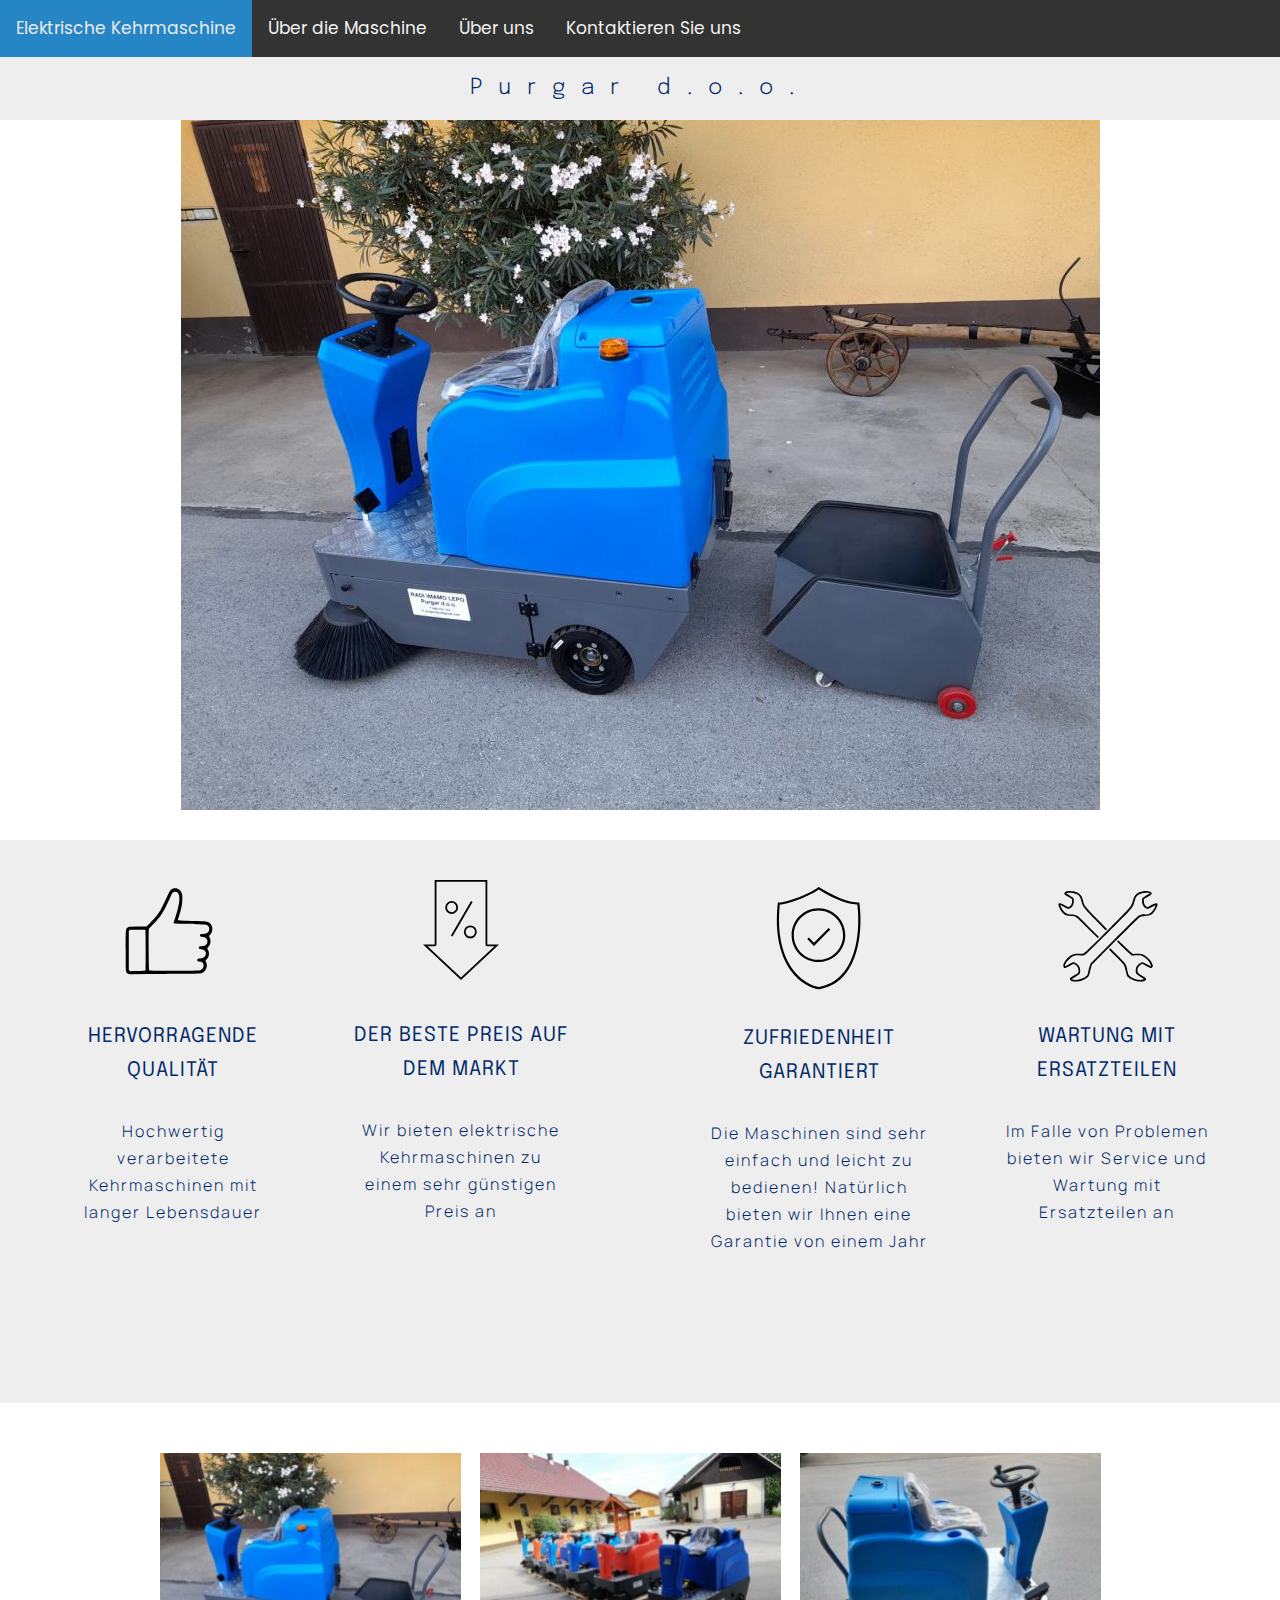
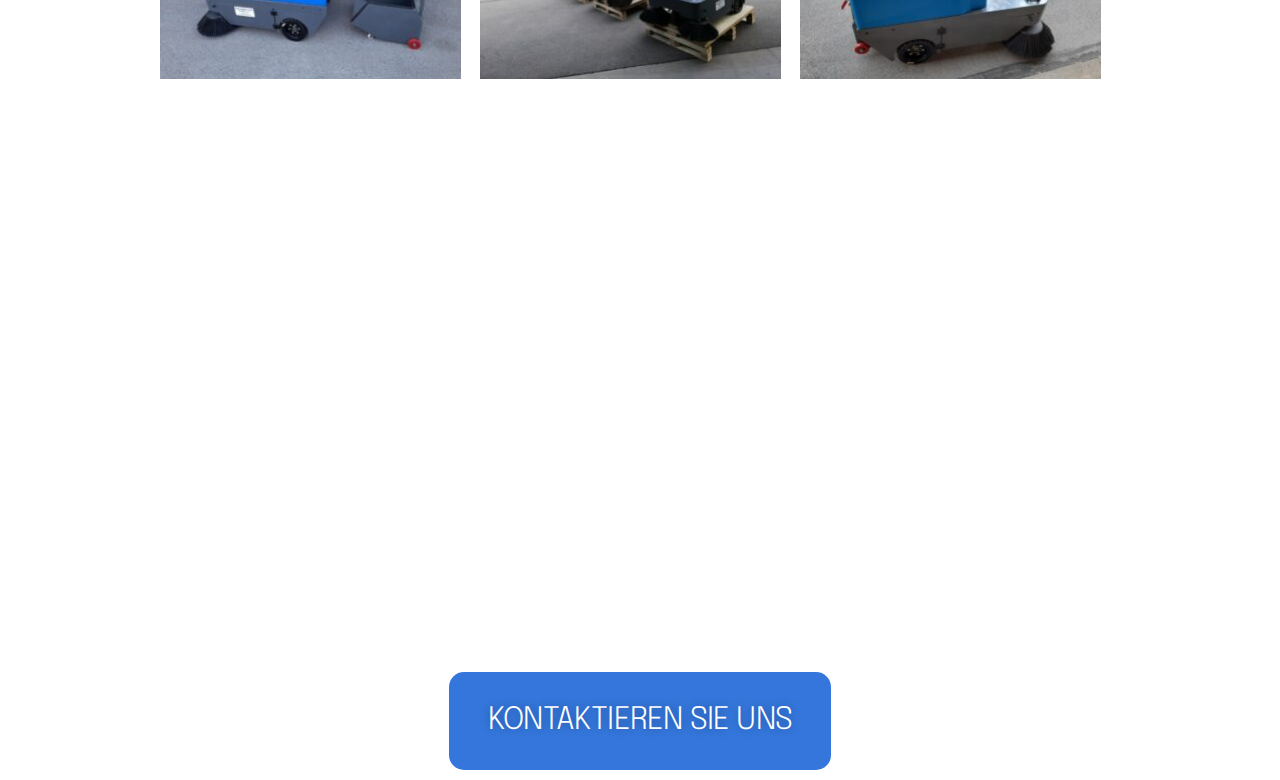
<file: index.html>
<!DOCTYPE html>
<html lang="en">
<head>
    <meta charset="UTF-8">
    <meta name="viewport" content="width=device-width, initial-scale=1.0">
    <title>Redirecting...</title>
    <script>
        window.location.href = "/home.html";
    </script>
</head>
<body>
    <p>If you are not redirected, <a href="/home.html">click here</a>.</p>
</body>
</html>
</file>
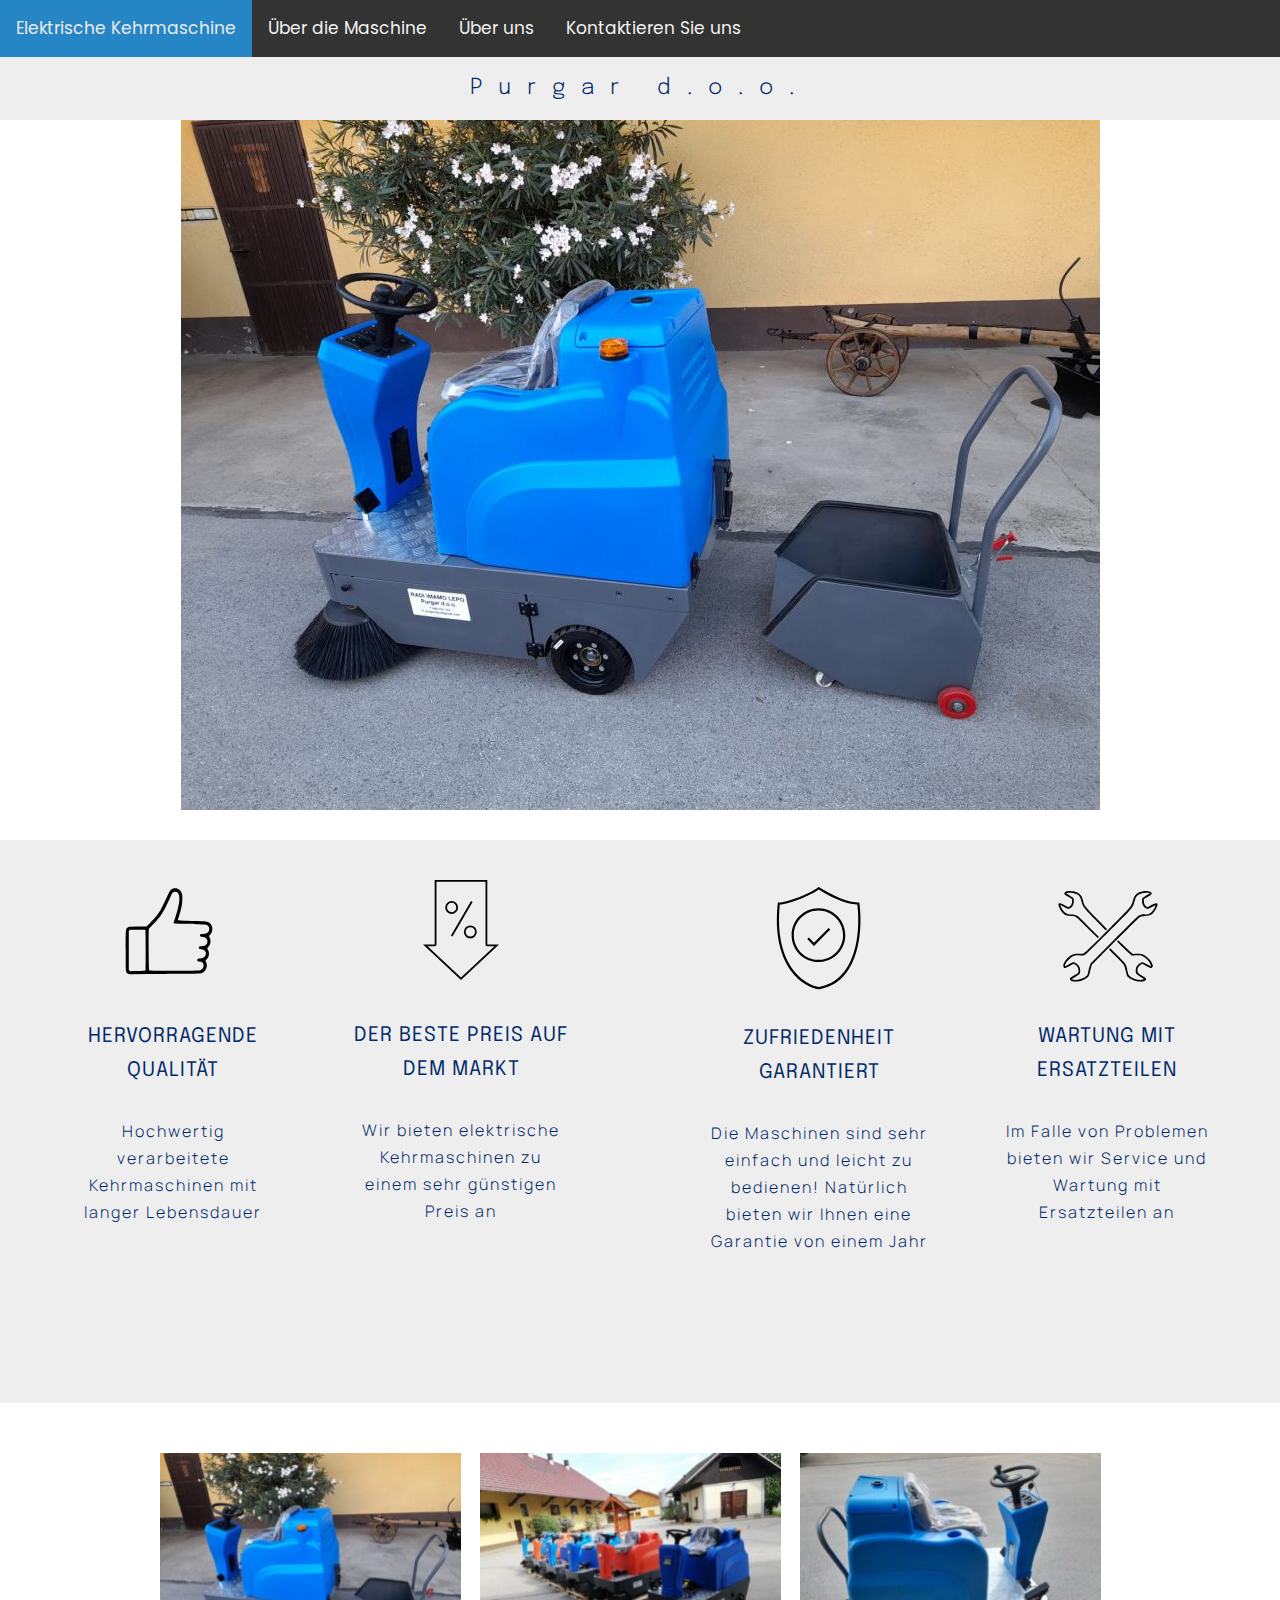
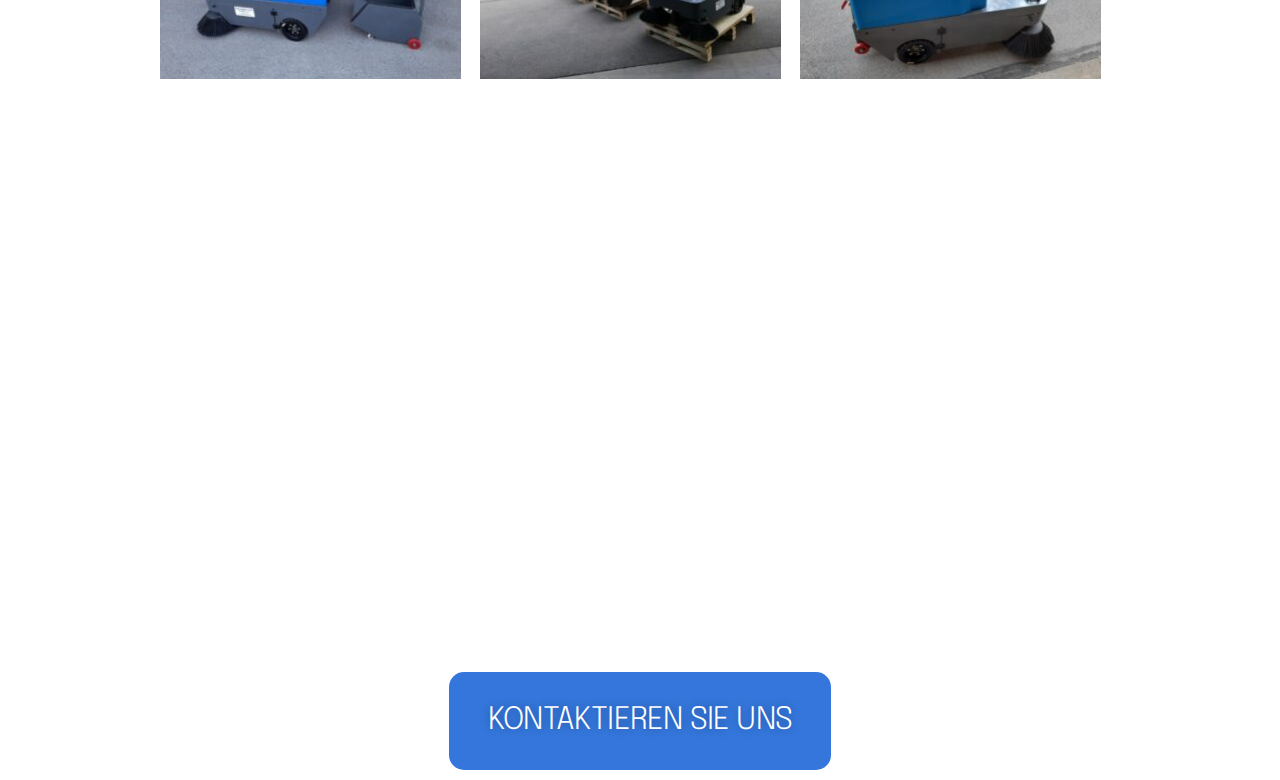
<file: home.html>
<!DOCTYPE html>
<html dir="ltr" lang="en-US" prefix="og: https://ogp.me/ns#">

<head>
	<meta charset="UTF-8">
	<meta name="viewport" content="width=device-width, initial-scale=1, minimum-scale=1">
	<link rel="profile" href="http://gmpg.org/xfn/11">
	<link media="all" href="wp-content/cache/autoptimize/css/autoptimize_d59117ff9a55b9afd91a7fa32d6b33d8.css"
		rel="stylesheet">
	<title>Elektrischekehrmaschine</title>
	<meta name="description"
		content="Unsere Elektrosauger sind von hervorragender Qualität, wie die große Anzahl der in ganz Slowenien und Österreich verkauften Maschinen beweist. Wir bieten den besten Preis auf dem Markt und garantierte Zufriedenheit." />
	<meta name="robots" content="max-image-preview:large" />
	<meta name="google-site-verification" content="2-x-A2Mg8laZxsEbH5mkRbfVLltMnDHgqZLRVTpbrm0" />
	<link rel="canonical" href="home.html" />
	<meta name="generator" content="All in One SEO (AIOSEO) 4.2.5.1 " />
	<meta property="og:locale" content="en_US" />
	<meta property="og:site_name" content="Elektrische Kehrmaschine - Elektrische Kehrmaschine" />
	<meta property="og:type" content="website" />
	<meta property="og:title" content="Elektrischekehrmaschine" />
	<meta property="og:description"
		content="Unsere Elektrosauger sind von hervorragender Qualität, wie die große Anzahl der in ganz Slowenien und Österreich verkauften Maschinen beweist. Wir bieten den besten Preis auf dem Markt und garantierte Zufriedenheit." />
	<meta property="og:url" content="https://elektrische-kehrmaschine.at/" />
	<meta name="twitter:card" content="summary_large_image" />
	<meta name="twitter:title" content="Elektrischekehrmaschine" />
	<meta name="twitter:description"
		content="Unsere Elektrosauger sind von hervorragender Qualität, wie die große Anzahl der in ganz Slowenien und Österreich verkauften Maschinen beweist. Wir bieten den besten Preis auf dem Markt und garantierte Zufriedenheit." />
	<script type="application/ld+json"
		class="aioseo-schema">{"@context":"https:\/\/schema.org","@graph":[{"@type":"BreadcrumbList","@id":"https:\/\/elektrische-kehrmaschine.at\/#breadcrumblist","itemListElement":[{"@type":"ListItem","@id":"https:\/\/elektrische-kehrmaschine.at\/#listItem","position":1,"item":{"@type":"WebPage","@id":"https:\/\/elektrische-kehrmaschine.at\/","name":"Home","description":"Unsere Elektrosauger sind von hervorragender Qualit\u00e4t, wie die gro\u00dfe Anzahl der in ganz Slowenien und \u00d6sterreich verkauften Maschinen beweist. Wir bieten den besten Preis auf dem Markt und garantierte Zufriedenheit.","url":"https:\/\/elektrische-kehrmaschine.at\/"},"nextItem":"https:\/\/elektrische-kehrmaschine.at\/#listItem"},{"@type":"ListItem","@id":"https:\/\/elektrische-kehrmaschine.at\/#listItem","position":2,"item":{"@type":"WebPage","@id":"https:\/\/elektrische-kehrmaschine.at\/","name":"Home","description":"Unsere Elektrosauger sind von hervorragender Qualit\u00e4t, wie die gro\u00dfe Anzahl der in ganz Slowenien und \u00d6sterreich verkauften Maschinen beweist. Wir bieten den besten Preis auf dem Markt und garantierte Zufriedenheit.","url":"https:\/\/elektrische-kehrmaschine.at\/"},"previousItem":"https:\/\/elektrische-kehrmaschine.at\/#listItem"}]},{"@type":"Organization","@id":"https:\/\/elektrische-kehrmaschine.at\/#organization","name":"Purgar d. o. o.","url":"https:\/\/elektrische-kehrmaschine.at\/","sameAs":["https:\/\/www.facebook.com\/elektricnipometalnistroj"]},{"@type":"WebSite","@id":"https:\/\/elektrische-kehrmaschine.at\/#website","url":"https:\/\/elektrische-kehrmaschine.at\/","name":"Elektrische Kehrmaschine","description":"Elektrische Kehrmaschine","inLanguage":"en-US","publisher":{"@id":"https:\/\/elektrische-kehrmaschine.at\/#organization"},"potentialAction":{"@type":"SearchAction","target":{"@type":"EntryPoint","urlTemplate":"https:\/\/elektrische-kehrmaschine.at\/?s={search_term_string}"},"query-input":"required name=search_term_string"}},{"@type":"WebPage","@id":"https:\/\/elektrische-kehrmaschine.at\/#webpage","url":"https:\/\/elektrische-kehrmaschine.at\/","name":"Elektrischekehrmaschine","description":"Unsere Elektrosauger sind von hervorragender Qualit\u00e4t, wie die gro\u00dfe Anzahl der in ganz Slowenien und \u00d6sterreich verkauften Maschinen beweist. Wir bieten den besten Preis auf dem Markt und garantierte Zufriedenheit.","inLanguage":"en-US","isPartOf":{"@id":"https:\/\/elektrische-kehrmaschine.at\/#website"},"breadcrumb":{"@id":"https:\/\/elektrische-kehrmaschine.at\/#breadcrumblist"},"datePublished":"2022-09-22T18:11:10+00:00","dateModified":"2023-01-17T20:58:57+00:00"}]}</script>
	<link rel='dns-prefetch' href='https://fonts.googleapis.com/' />
	<link rel="alternate" type="application/rss+xml" title="Elektrische Kehrmaschine &raquo; Feed"
		href="feed/home.html" />
	<link rel="alternate" type="application/rss+xml" title="Elektrische Kehrmaschine &raquo; Comments Feed"
		href="comments/feed/home.html" />
	<script defer
		src="[data-uri]"></script>
	<style type="text/css">
		img.wp-smiley,
		img.emoji {
			display: inline !important;
			border: none !important;
			box-shadow: none !important;
			height: 1em !important;
			width: 1em !important;
			margin: 0 0.07em !important;
			vertical-align: -0.1em !important;
			background: none !important;
			padding: 0 !important;
		}
	</style>
	<style id='classic-theme-styles-inline-css' type='text/css'>
		/*! This file is auto-generated */
		.wp-block-button__link {
			color: #fff;
			background-color: #32373c;
			border-radius: 9999px;
			box-shadow: none;
			text-decoration: none;
			padding: calc(.667em + 2px) calc(1.333em + 2px);
			font-size: 1.125em
		}

		.wp-block-file__button {
			background: #32373c;
			color: #fff;
			text-decoration: none
		}
	</style>
	<style id='global-styles-inline-css' type='text/css'>
		body {
			--wp--preset--color--black: #000000;
			--wp--preset--color--cyan-bluish-gray: #abb8c3;
			--wp--preset--color--white: #ffffff;
			--wp--preset--color--pale-pink: #f78da7;
			--wp--preset--color--vivid-red: #cf2e2e;
			--wp--preset--color--luminous-vivid-orange: #ff6900;
			--wp--preset--color--luminous-vivid-amber: #fcb900;
			--wp--preset--color--light-green-cyan: #7bdcb5;
			--wp--preset--color--vivid-green-cyan: #00d084;
			--wp--preset--color--pale-cyan-blue: #8ed1fc;
			--wp--preset--color--vivid-cyan-blue: #0693e3;
			--wp--preset--color--vivid-purple: #9b51e0;
			--wp--preset--color--neve-link-color: var(--nv-primary-accent);
			--wp--preset--color--neve-link-hover-color: var(--nv-secondary-accent);
			--wp--preset--color--nv-site-bg: var(--nv-site-bg);
			--wp--preset--color--nv-light-bg: var(--nv-light-bg);
			--wp--preset--color--nv-dark-bg: var(--nv-dark-bg);
			--wp--preset--color--neve-text-color: var(--nv-text-color);
			--wp--preset--color--nv-text-dark-bg: var(--nv-text-dark-bg);
			--wp--preset--color--nv-c-1: var(--nv-c-1);
			--wp--preset--color--nv-c-2: var(--nv-c-2);
			--wp--preset--gradient--vivid-cyan-blue-to-vivid-purple: linear-gradient(135deg, rgba(6, 147, 227, 1) 0%, rgb(155, 81, 224) 100%);
			--wp--preset--gradient--light-green-cyan-to-vivid-green-cyan: linear-gradient(135deg, rgb(122, 220, 180) 0%, rgb(0, 208, 130) 100%);
			--wp--preset--gradient--luminous-vivid-amber-to-luminous-vivid-orange: linear-gradient(135deg, rgba(252, 185, 0, 1) 0%, rgba(255, 105, 0, 1) 100%);
			--wp--preset--gradient--luminous-vivid-orange-to-vivid-red: linear-gradient(135deg, rgba(255, 105, 0, 1) 0%, rgb(207, 46, 46) 100%);
			--wp--preset--gradient--very-light-gray-to-cyan-bluish-gray: linear-gradient(135deg, rgb(238, 238, 238) 0%, rgb(169, 184, 195) 100%);
			--wp--preset--gradient--cool-to-warm-spectrum: linear-gradient(135deg, rgb(74, 234, 220) 0%, rgb(151, 120, 209) 20%, rgb(207, 42, 186) 40%, rgb(238, 44, 130) 60%, rgb(251, 105, 98) 80%, rgb(254, 248, 76) 100%);
			--wp--preset--gradient--blush-light-purple: linear-gradient(135deg, rgb(255, 206, 236) 0%, rgb(152, 150, 240) 100%);
			--wp--preset--gradient--blush-bordeaux: linear-gradient(135deg, rgb(254, 205, 165) 0%, rgb(254, 45, 45) 50%, rgb(107, 0, 62) 100%);
			--wp--preset--gradient--luminous-dusk: linear-gradient(135deg, rgb(255, 203, 112) 0%, rgb(199, 81, 192) 50%, rgb(65, 88, 208) 100%);
			--wp--preset--gradient--pale-ocean: linear-gradient(135deg, rgb(255, 245, 203) 0%, rgb(182, 227, 212) 50%, rgb(51, 167, 181) 100%);
			--wp--preset--gradient--electric-grass: linear-gradient(135deg, rgb(202, 248, 128) 0%, rgb(113, 206, 126) 100%);
			--wp--preset--gradient--midnight: linear-gradient(135deg, rgb(2, 3, 129) 0%, rgb(40, 116, 252) 100%);
			--wp--preset--font-size--small: 13px;
			--wp--preset--font-size--medium: 20px;
			--wp--preset--font-size--large: 36px;
			--wp--preset--font-size--x-large: 42px;
			--wp--preset--spacing--20: 0.44rem;
			--wp--preset--spacing--30: 0.67rem;
			--wp--preset--spacing--40: 1rem;
			--wp--preset--spacing--50: 1.5rem;
			--wp--preset--spacing--60: 2.25rem;
			--wp--preset--spacing--70: 3.38rem;
			--wp--preset--spacing--80: 5.06rem;
			--wp--preset--shadow--natural: 6px 6px 9px rgba(0, 0, 0, 0.2);
			--wp--preset--shadow--deep: 12px 12px 50px rgba(0, 0, 0, 0.4);
			--wp--preset--shadow--sharp: 6px 6px 0px rgba(0, 0, 0, 0.2);
			--wp--preset--shadow--outlined: 6px 6px 0px -3px rgba(255, 255, 255, 1), 6px 6px rgba(0, 0, 0, 1);
			--wp--preset--shadow--crisp: 6px 6px 0px rgba(0, 0, 0, 1);
		}

		:where(.is-layout-flex) {
			gap: 0.5em;
		}

		:where(.is-layout-grid) {
			gap: 0.5em;
		}

		body .is-layout-flow>.alignleft {
			float: left;
			margin-inline-start: 0;
			margin-inline-end: 2em;
		}

		body .is-layout-flow>.alignright {
			float: right;
			margin-inline-start: 2em;
			margin-inline-end: 0;
		}

		body .is-layout-flow>.aligncenter {
			margin-left: auto !important;
			margin-right: auto !important;
		}

		body .is-layout-constrained>.alignleft {
			float: left;
			margin-inline-start: 0;
			margin-inline-end: 2em;
		}

		body .is-layout-constrained>.alignright {
			float: right;
			margin-inline-start: 2em;
			margin-inline-end: 0;
		}

		body .is-layout-constrained>.aligncenter {
			margin-left: auto !important;
			margin-right: auto !important;
		}

		body .is-layout-constrained> :where(:not(.alignleft):not(.alignright):not(.alignfull)) {
			max-width: var(--wp--style--global--content-size);
			margin-left: auto !important;
			margin-right: auto !important;
		}

		body .is-layout-constrained>.alignwide {
			max-width: var(--wp--style--global--wide-size);
		}

		body .is-layout-flex {
			display: flex;
		}

		body .is-layout-flex {
			flex-wrap: wrap;
			align-items: center;
		}

		body .is-layout-flex>* {
			margin: 0;
		}

		body .is-layout-grid {
			display: grid;
		}

		body .is-layout-grid>* {
			margin: 0;
		}

		:where(.wp-block-columns.is-layout-flex) {
			gap: 2em;
		}

		:where(.wp-block-columns.is-layout-grid) {
			gap: 2em;
		}

		:where(.wp-block-post-template.is-layout-flex) {
			gap: 1.25em;
		}

		:where(.wp-block-post-template.is-layout-grid) {
			gap: 1.25em;
		}

		.has-black-color {
			color: var(--wp--preset--color--black) !important;
		}

		.has-cyan-bluish-gray-color {
			color: var(--wp--preset--color--cyan-bluish-gray) !important;
		}

		.has-white-color {
			color: var(--wp--preset--color--white) !important;
		}

		.has-pale-pink-color {
			color: var(--wp--preset--color--pale-pink) !important;
		}

		.has-vivid-red-color {
			color: var(--wp--preset--color--vivid-red) !important;
		}

		.has-luminous-vivid-orange-color {
			color: var(--wp--preset--color--luminous-vivid-orange) !important;
		}

		.has-luminous-vivid-amber-color {
			color: var(--wp--preset--color--luminous-vivid-amber) !important;
		}

		.has-light-green-cyan-color {
			color: var(--wp--preset--color--light-green-cyan) !important;
		}

		.has-vivid-green-cyan-color {
			color: var(--wp--preset--color--vivid-green-cyan) !important;
		}

		.has-pale-cyan-blue-color {
			color: var(--wp--preset--color--pale-cyan-blue) !important;
		}

		.has-vivid-cyan-blue-color {
			color: var(--wp--preset--color--vivid-cyan-blue) !important;
		}

		.has-vivid-purple-color {
			color: var(--wp--preset--color--vivid-purple) !important;
		}

		.has-black-background-color {
			background-color: var(--wp--preset--color--black) !important;
		}

		.has-cyan-bluish-gray-background-color {
			background-color: var(--wp--preset--color--cyan-bluish-gray) !important;
		}

		.has-white-background-color {
			background-color: var(--wp--preset--color--white) !important;
		}

		.has-pale-pink-background-color {
			background-color: var(--wp--preset--color--pale-pink) !important;
		}

		.has-vivid-red-background-color {
			background-color: var(--wp--preset--color--vivid-red) !important;
		}

		.has-luminous-vivid-orange-background-color {
			background-color: var(--wp--preset--color--luminous-vivid-orange) !important;
		}

		.has-luminous-vivid-amber-background-color {
			background-color: var(--wp--preset--color--luminous-vivid-amber) !important;
		}

		.has-light-green-cyan-background-color {
			background-color: var(--wp--preset--color--light-green-cyan) !important;
		}

		.has-vivid-green-cyan-background-color {
			background-color: var(--wp--preset--color--vivid-green-cyan) !important;
		}

		.has-pale-cyan-blue-background-color {
			background-color: var(--wp--preset--color--pale-cyan-blue) !important;
		}

		.has-vivid-cyan-blue-background-color {
			background-color: var(--wp--preset--color--vivid-cyan-blue) !important;
		}

		.has-vivid-purple-background-color {
			background-color: var(--wp--preset--color--vivid-purple) !important;
		}

		.has-black-border-color {
			border-color: var(--wp--preset--color--black) !important;
		}

		.has-cyan-bluish-gray-border-color {
			border-color: var(--wp--preset--color--cyan-bluish-gray) !important;
		}

		.has-white-border-color {
			border-color: var(--wp--preset--color--white) !important;
		}

		.has-pale-pink-border-color {
			border-color: var(--wp--preset--color--pale-pink) !important;
		}

		.has-vivid-red-border-color {
			border-color: var(--wp--preset--color--vivid-red) !important;
		}

		.has-luminous-vivid-orange-border-color {
			border-color: var(--wp--preset--color--luminous-vivid-orange) !important;
		}

		.has-luminous-vivid-amber-border-color {
			border-color: var(--wp--preset--color--luminous-vivid-amber) !important;
		}

		.has-light-green-cyan-border-color {
			border-color: var(--wp--preset--color--light-green-cyan) !important;
		}

		.has-vivid-green-cyan-border-color {
			border-color: var(--wp--preset--color--vivid-green-cyan) !important;
		}

		.has-pale-cyan-blue-border-color {
			border-color: var(--wp--preset--color--pale-cyan-blue) !important;
		}

		.has-vivid-cyan-blue-border-color {
			border-color: var(--wp--preset--color--vivid-cyan-blue) !important;
		}

		.has-vivid-purple-border-color {
			border-color: var(--wp--preset--color--vivid-purple) !important;
		}

		.has-vivid-cyan-blue-to-vivid-purple-gradient-background {
			background: var(--wp--preset--gradient--vivid-cyan-blue-to-vivid-purple) !important;
		}

		.has-light-green-cyan-to-vivid-green-cyan-gradient-background {
			background: var(--wp--preset--gradient--light-green-cyan-to-vivid-green-cyan) !important;
		}

		.has-luminous-vivid-amber-to-luminous-vivid-orange-gradient-background {
			background: var(--wp--preset--gradient--luminous-vivid-amber-to-luminous-vivid-orange) !important;
		}

		.has-luminous-vivid-orange-to-vivid-red-gradient-background {
			background: var(--wp--preset--gradient--luminous-vivid-orange-to-vivid-red) !important;
		}

		.has-very-light-gray-to-cyan-bluish-gray-gradient-background {
			background: var(--wp--preset--gradient--very-light-gray-to-cyan-bluish-gray) !important;
		}

		.has-cool-to-warm-spectrum-gradient-background {
			background: var(--wp--preset--gradient--cool-to-warm-spectrum) !important;
		}

		.has-blush-light-purple-gradient-background {
			background: var(--wp--preset--gradient--blush-light-purple) !important;
		}

		.has-blush-bordeaux-gradient-background {
			background: var(--wp--preset--gradient--blush-bordeaux) !important;
		}

		.has-luminous-dusk-gradient-background {
			background: var(--wp--preset--gradient--luminous-dusk) !important;
		}

		.has-pale-ocean-gradient-background {
			background: var(--wp--preset--gradient--pale-ocean) !important;
		}

		.has-electric-grass-gradient-background {
			background: var(--wp--preset--gradient--electric-grass) !important;
		}

		.has-midnight-gradient-background {
			background: var(--wp--preset--gradient--midnight) !important;
		}

		.has-small-font-size {
			font-size: var(--wp--preset--font-size--small) !important;
		}

		.has-medium-font-size {
			font-size: var(--wp--preset--font-size--medium) !important;
		}

		.has-large-font-size {
			font-size: var(--wp--preset--font-size--large) !important;
		}

		.has-x-large-font-size {
			font-size: var(--wp--preset--font-size--x-large) !important;
		}

		.wp-block-navigation a:where(:not(.wp-element-button)) {
			color: inherit;
		}

		:where(.wp-block-post-template.is-layout-flex) {
			gap: 1.25em;
		}

		:where(.wp-block-post-template.is-layout-grid) {
			gap: 1.25em;
		}

		:where(.wp-block-columns.is-layout-flex) {
			gap: 2em;
		}

		:where(.wp-block-columns.is-layout-grid) {
			gap: 2em;
		}

		.wp-block-pullquote {
			font-size: 1.5em;
			line-height: 1.6;
		}
	</style>
	<style id='neve-style-inline-css' type='text/css'>
		.nv-meta-list li.meta:not(:last-child):after {
			content: "/"
		}

		.nv-meta-list .no-mobile {
			display: none;
		}

		.nv-meta-list li.last::after {
			content: "" !important;
		}

		@media (min-width: 769px) {
			.nv-meta-list .no-mobile {
				display: inline-block;
			}

			.nv-meta-list li.last:not(:last-child)::after {
				content: "/" !important;
			}
		}

		:root {
			--container: 748px;
			--postwidth: 100%;
			--primarybtnbg: var(--nv-secondary-accent);
			--secondarybtnbg: var(--nv-primary-accent);
			--primarybtnhoverbg: var(--nv-secondary-accent);
			--secondarybtnhoverbg: var(--nv-primary-accent);
			--primarybtncolor: var(--nv-text-color);
			--secondarybtncolor: var(--nv-text-dark-bg);
			--primarybtnhovercolor: var(--nv-text-color);
			--secondarybtnhovercolor: var(--nv-text-dark-bg);
			--primarybtnborderradius: 0;
			--secondarybtnborderradius: 0;
			--btnpadding: 16px 35px;
			--primarybtnpadding: 16px 35px;
			--secondarybtnpadding: 16px 35px;
			--btnfs: 14px;
			--btnlineheight: 1.6em;
			--bodyfontfamily: Poppins;
			--bodyfontsize: 15px;
			--bodylineheight: 1.6em;
			--bodyletterspacing: 0px;
			--bodyfontweight: 400;
			--bodytexttransform: none;
			--headingsfontfamily: Poppins;
			--h1fontsize: 39px;
			--h1fontweight: 600;
			--h1lineheight: 1.2em;
			--h1letterspacing: 0px;
			--h1texttransform: none;
			--h2fontsize: 30px;
			--h2fontweight: 600;
			--h2lineheight: 1.3em;
			--h2letterspacing: 0px;
			--h2texttransform: none;
			--h3fontsize: 20px;
			--h3fontweight: 600;
			--h3lineheight: 1.3em;
			--h3letterspacing: 0px;
			--h3texttransform: none;
			--h4fontsize: 16px;
			--h4fontweight: 600;
			--h4lineheight: 1.3em;
			--h4letterspacing: 0px;
			--h4texttransform: none;
			--h5fontsize: 14px;
			--h5fontweight: 600;
			--h5lineheight: 1.3em;
			--h5letterspacing: 0px;
			--h5texttransform: none;
			--h6fontsize: 14px;
			--h6fontweight: 600;
			--h6lineheight: 1.3em;
			--h6letterspacing: 0px;
			--h6texttransform: none;
			--formfieldborderwidth: 2px;
			--formfieldborderradius: 3px;
			--formfieldbgcolor: var(--nv-site-bg);
			--formfieldbordercolor: #dddddd;
			--formfieldcolor: var(--nv-text-color);
			--formfieldpadding: 10px 12px;
		}

		.single-post-container .alignfull>[class*="__inner-container"],
		.single-post-container .alignwide>[class*="__inner-container"] {
			max-width: 718px
		}

		.nv-meta-list {
			--avatarsize: 20px;
		}

		.single .nv-meta-list {
			--avatarsize: 20px;
		}

		.nv-post-cover {
			--height: 250px;
			--padding: 40px 15px;
			--justify: flex-start;
			--textalign: left;
			--valign: center;
		}

		.nv-post-cover .nv-title-meta-wrap,
		.nv-page-title-wrap,
		.entry-header {
			--textalign: left;
		}

		.nv-is-boxed.nv-title-meta-wrap {
			--padding: 40px 15px;
			--bgcolor: var(--nv-dark-bg);
		}

		.nv-overlay {
			--opacity: 50;
			--blendmode: normal;
		}

		.nv-is-boxed.nv-comments-wrap {
			--padding: 20px;
		}

		.nv-is-boxed.comment-respond {
			--padding: 20px;
		}

		.global-styled {
			--bgcolor: var(--nv-site-bg);
		}

		.header-top {
			--rowbcolor: var(--nv-light-bg);
			--color: var(--nv-text-color);
			--bgcolor: var(--nv-site-bg);
		}

		.header-main {
			--rowbcolor: var(--nv-light-bg);
			--color: var(--nv-text-color);
			--bgcolor: var(--nv-site-bg);
		}

		.header-bottom {
			--rowbcolor: var(--nv-light-bg);
			--color: var(--nv-text-color);
			--bgcolor: var(--nv-site-bg);
		}

		.header-menu-sidebar-bg {
			--justify: flex-start;
			--textalign: left;
			--flexg: 1;
			--wrapdropdownwidth: auto;
			--color: var(--nv-text-color);
			--bgcolor: var(--nv-site-bg);
		}

		.header-menu-sidebar {
			width: 360px;
		}

		.builder-item--logo {
			--maxwidth: 32px;
			--padding: 10px 0;
			--margin: 0;
			--textalign: left;
			--justify: flex-start;
		}

		.builder-item--nav-icon,
		.header-menu-sidebar .close-sidebar-panel .navbar-toggle {
			--color: var(--nv-text-color);
			--borderradius: 3px;
			--borderwidth: 0;
		}

		.builder-item--nav-icon {
			--label-margin: 0 5px 0 0;
			;
			--padding: 10px 15px 10px 15px;
			;
			--margin: 0;
		}

		.builder-item--primary-menu {
			--color: var(--nv-text-color);
			--hovercolor: var(--nv-secondary-accent);
			--activecolor: var(--nv-text-color);
			--spacing: 20px;
			--height: 25px;
			--padding: 5px;
			--margin: 5px;
			--fontsize: 1em;
			--lineheight: 1.6em;
			--letterspacing: 0px;
			--fontweight: 600;
			--texttransform: uppercase;
			--iconsize: 1em;
		}

		.hfg-is-group.has-primary-menu .inherit-ff {
			--inheritedfw: 600;
		}

		.builder-item--button_base {
			--primarybtnbg: #1888b1;
			--primarybtncolor: #fff;
			--primarybtnhoverbg: var(--nv-primary-accent);
			--primarybtnhovercolor: #fff;
			--primarybtnborderradius: 3px;
			--primarybtnshadow: none;
			--primarybtnhovershadow: none;
			--padding: 8px 12px;
			--margin: 0;
		}

		.footer-top-inner .row {
			grid-template-columns: 1fr 1fr 1fr;
			--valign: flex-start;
		}

		.footer-top {
			--rowbcolor: var(--nv-light-bg);
			--color: var(--nv-text-color);
			--bgcolor: var(--nv-site-bg);
		}

		.footer-bottom-inner .row {
			grid-template-columns: 1fr 1fr 1fr;
			--valign: flex-start;
		}

		.footer-bottom {
			--rowbwidth: 0px;
			--rowbcolor: var(--nv-light-bg);
			--color: #ffffff;
			--bgcolor: var(--nv-site-bg);
		}

		@media(min-width: 576px) {
			:root {
				--container: 992px;
				--postwidth: 100%;
				--btnpadding: 16px 35px;
				--primarybtnpadding: 16px 35px;
				--secondarybtnpadding: 16px 35px;
				--btnfs: 14px;
				--btnlineheight: 1.6em;
				--bodyfontsize: 16px;
				--bodylineheight: 1.6em;
				--bodyletterspacing: 0px;
				--h1fontsize: 55px;
				--h1lineheight: 1.3em;
				--h1letterspacing: 0px;
				--h2fontsize: 35px;
				--h2lineheight: 1.3em;
				--h2letterspacing: 0px;
				--h3fontsize: 20px;
				--h3lineheight: 1.3em;
				--h3letterspacing: 0px;
				--h4fontsize: 16px;
				--h4lineheight: 1.3em;
				--h4letterspacing: 0px;
				--h5fontsize: 14px;
				--h5lineheight: 1.3em;
				--h5letterspacing: 0px;
				--h6fontsize: 14px;
				--h6lineheight: 1.3em;
				--h6letterspacing: 0px;
			}

			.single-post-container .alignfull>[class*="__inner-container"],
			.single-post-container .alignwide>[class*="__inner-container"] {
				max-width: 962px
			}

			.nv-meta-list {
				--avatarsize: 20px;
			}

			.single .nv-meta-list {
				--avatarsize: 20px;
			}

			.nv-post-cover {
				--height: 320px;
				--padding: 60px 30px;
				--justify: flex-start;
				--textalign: left;
				--valign: center;
			}

			.nv-post-cover .nv-title-meta-wrap,
			.nv-page-title-wrap,
			.entry-header {
				--textalign: left;
			}

			.nv-is-boxed.nv-title-meta-wrap {
				--padding: 60px 30px;
			}

			.nv-is-boxed.nv-comments-wrap {
				--padding: 30px;
			}

			.nv-is-boxed.comment-respond {
				--padding: 30px;
			}

			.header-menu-sidebar-bg {
				--justify: flex-start;
				--textalign: left;
				--flexg: 1;
				--wrapdropdownwidth: auto;
			}

			.header-menu-sidebar {
				width: 360px;
			}

			.builder-item--logo {
				--maxwidth: 32px;
				--padding: 10px 0;
				--margin: 0;
				--textalign: left;
				--justify: flex-start;
			}

			.builder-item--nav-icon {
				--label-margin: 0 5px 0 0;
				;
				--padding: 10px 15px;
				--margin: 0;
			}

			.builder-item--primary-menu {
				--spacing: 20px;
				--height: 25px;
				--padding: 0;
				--margin: 0;
				--fontsize: 1em;
				--lineheight: 1.6em;
				--letterspacing: 0px;
				--iconsize: 1em;
			}

			.builder-item--button_base {
				--padding: 8px 12px;
				--margin: 0;
			}

			.footer-bottom {
				--rowbwidth: 0px;
			}
		}

		@media(min-width: 960px) {
			:root {
				--container: 1170px;
				--postwidth: 100%;
				--btnpadding: 16px 35px;
				--primarybtnpadding: 16px 35px;
				--secondarybtnpadding: 16px 35px;
				--btnfs: 16px;
				--btnlineheight: 1.6em;
				--bodyfontsize: 17px;
				--bodylineheight: 1.7em;
				--bodyletterspacing: 0px;
				--h1fontsize: 70px;
				--h1lineheight: 1.3em;
				--h1letterspacing: 0px;
				--h2fontsize: 50px;
				--h2lineheight: 1.3em;
				--h2letterspacing: 0px;
				--h3fontsize: 24px;
				--h3lineheight: 1.3em;
				--h3letterspacing: 0px;
				--h4fontsize: 20px;
				--h4lineheight: 1.3em;
				--h4letterspacing: 0px;
				--h5fontsize: 16px;
				--h5lineheight: 1.3em;
				--h5letterspacing: 0px;
				--h6fontsize: 16px;
				--h6lineheight: 1.3em;
				--h6letterspacing: 0px;
			}

			body:not(.single):not(.archive):not(.blog):not(.search):not(.error404) .neve-main>.container .col,
			body.post-type-archive-course .neve-main>.container .col,
			body.post-type-archive-llms_membership .neve-main>.container .col {
				max-width: 100%;
			}

			body:not(.single):not(.archive):not(.blog):not(.search):not(.error404) .nv-sidebar-wrap,
			body.post-type-archive-course .nv-sidebar-wrap,
			body.post-type-archive-llms_membership .nv-sidebar-wrap {
				max-width: 0%;
			}

			.neve-main>.archive-container .nv-index-posts.col {
				max-width: 100%;
			}

			.neve-main>.archive-container .nv-sidebar-wrap {
				max-width: 0%;
			}

			.neve-main>.single-post-container .nv-single-post-wrap.col {
				max-width: 70%;
			}

			.single-post-container .alignfull>[class*="__inner-container"],
			.single-post-container .alignwide>[class*="__inner-container"] {
				max-width: 789px
			}

			.container-fluid.single-post-container .alignfull>[class*="__inner-container"],
			.container-fluid.single-post-container .alignwide>[class*="__inner-container"] {
				max-width: calc(70% + 15px)
			}

			.neve-main>.single-post-container .nv-sidebar-wrap {
				max-width: 30%;
			}

			.nv-meta-list {
				--avatarsize: 20px;
			}

			.single .nv-meta-list {
				--avatarsize: 20px;
			}

			.nv-post-cover {
				--height: 400px;
				--padding: 60px 40px;
				--justify: flex-start;
				--textalign: left;
				--valign: center;
			}

			.nv-post-cover .nv-title-meta-wrap,
			.nv-page-title-wrap,
			.entry-header {
				--textalign: left;
			}

			.nv-is-boxed.nv-title-meta-wrap {
				--padding: 60px 40px;
			}

			.nv-is-boxed.nv-comments-wrap {
				--padding: 40px;
			}

			.nv-is-boxed.comment-respond {
				--padding: 40px;
			}

			.header-menu-sidebar-bg {
				--justify: flex-start;
				--textalign: left;
				--flexg: 1;
				--wrapdropdownwidth: auto;
			}

			.header-menu-sidebar {
				width: 360px;
			}

			.builder-item--logo {
				--maxwidth: 0px;
				--padding: 10px 0;
				--margin: 0;
				--textalign: left;
				--justify: flex-start;
			}

			.builder-item--nav-icon {
				--label-margin: 0 5px 0 0;
				;
				--padding: 10px 15px;
				--margin: 0;
			}

			.builder-item--primary-menu {
				--spacing: 20px;
				--height: 25px;
				--padding: 0;
				--margin: 0;
				--fontsize: 0.8em;
				--lineheight: 1.6em;
				--letterspacing: 0px;
				--iconsize: 0.8em;
			}

			.builder-item--button_base {
				--padding: 8px 16px;
				--margin: 0;
			}

			.footer-bottom {
				--rowbwidth: 0px;
			}
		}

		.nv-content-wrap .elementor a:not(.button):not(.wp-block-file__button) {
			text-decoration: none;
		}

		:root {
			--nv-primary-accent: #2b2b2b;
			--nv-secondary-accent: #fcaf3b;
			--nv-site-bg: #ffffff;
			--nv-light-bg: #ededed;
			--nv-dark-bg: #14171c;
			--nv-text-color: #14171c;
			--nv-text-dark-bg: #ffffff;
			--nv-c-1: #77b978;
			--nv-c-2: #f37262;
			--nv-fallback-ff: Arial, Helvetica, sans-serif;
		}

		:root {
			--e-global-color-nvprimaryaccent: #2b2b2b;
			--e-global-color-nvsecondaryaccent: #fcaf3b;
			--e-global-color-nvsitebg: #ffffff;
			--e-global-color-nvlightbg: #ededed;
			--e-global-color-nvdarkbg: #14171c;
			--e-global-color-nvtextcolor: #14171c;
			--e-global-color-nvtextdarkbg: #ffffff;
			--e-global-color-nvc1: #77b978;
			--e-global-color-nvc2: #f37262;
		}
	</style>
	<link rel='stylesheet' id='elementor-post-59-css'
		href='wp-content/cache/autoptimize/css/autoptimize_single_5c0a2461e45781286b796cae681b0710.css%3Fver=1673551643.css'
		type='text/css' media='all' />
	<link rel='stylesheet' id='elementor-global-css'
		href='wp-content/cache/autoptimize/css/autoptimize_single_47215d313843c0cb1648cd4abffb17b3.css%3Fver=1673551649.css'
		type='text/css' media='all' />
	<link rel='stylesheet' id='elementor-post-100-css'
		href='wp-content/cache/autoptimize/css/autoptimize_single_116e350ffb4c5660966520d746023ab6.css%3Fver=1673989138.css'
		type='text/css' media='all' />
	<link rel='stylesheet' id='neve-google-font-poppins-css'
		href='https://fonts.googleapis.com/css?family=Poppins%3A400%2C600&amp;display=swap&amp;ver=3.4.1'
		type='text/css' media='all' />
	<link rel='stylesheet' id='google-fonts-1-css'
		href='https://fonts.googleapis.com/css?family=Tenor+Sans%3A100%2C100italic%2C200%2C200italic%2C300%2C300italic%2C400%2C400italic%2C500%2C500italic%2C600%2C600italic%2C700%2C700italic%2C800%2C800italic%2C900%2C900italic%7CEpilogue%3A100%2C100italic%2C200%2C200italic%2C300%2C300italic%2C400%2C400italic%2C500%2C500italic%2C600%2C600italic%2C700%2C700italic%2C800%2C800italic%2C900%2C900italic%7CManrope%3A100%2C100italic%2C200%2C200italic%2C300%2C300italic%2C400%2C400italic%2C500%2C500italic%2C600%2C600italic%2C700%2C700italic%2C800%2C800italic%2C900%2C900italic&#038;display=auto&#038;ver=6.3.2'
		type='text/css' media='all' />
	<link rel="https://api.w.org/" href="wp-json/home.html" />
	<link rel="alternate" type="application/json" href="wp-json/wp/v2/pages/100" />
	<link rel="EditURI" type="application/rsd+xml" title="RSD"
		href="https://elektrische-kehrmaschine.at/xmlrpc.php?rsd" />
	<meta name="generator" content="WordPress 6.3.2" />
	<link rel='shortlink' href='home.html' />
	<link rel="alternate" type="application/json+oembed"
		href="wp-json/oembed/1.0/embed%3Furl=https:%252F%252Felektrische-kehrmaschine.at%252F" />
	<link rel="alternate" type="text/xml+oembed"
		href="wp-json/oembed/1.0/embed%3Furl=https:%252F%252Felektrische-kehrmaschine.at%252F&amp;format=xml" />
	<meta name="generator" content="Site Kit by Google 1.83.0" />
	<link rel="icon" href="wp-content/uploads/2022/09/letter-e-150x150.png" sizes="32x32" />
	<link rel="icon" href="wp-content/uploads/2022/09/letter-e-300x300.png" sizes="192x192" />
	<link rel="apple-touch-icon" href="wp-content/uploads/2022/09/letter-e-300x300.png" />
	<meta name="msapplication-TileImage"
		content="https://elektrische-kehrmaschine.at/wp-content/uploads/2022/09/letter-e-300x300.png" />

	<style> /* from BING*/
		/* Add a black background color to the top navigation */
		.topnav {
			background-color: #333;
			overflow: hidden;
		}

		/* Style the links inside the navigation bar */
		.topnav a {
			float: left;
			display: block;
			color: #f2f2f2;
			text-align: center;
			padding: 14px 16px;
			text-decoration: none;
			font-size: 17px;
		}

		/* Change the color of links on hover */
		.topnav a:hover {
			background-color: #ddd;
			color: black;
		}

		/* Add an active class to highlight the current page */
		.topnav a.active {
			background-color: #258fd5;
			color: white;
		}

		/* Hide the link that should open and close the topnav on small screens */
		.topnav .icon {
			display: none;
		}

		/* When the screen is less than 800 pixels wide, hide all links except for the first one (\"Home\"). Show the link that contains should open and close the topnav (.icon) */
		@media screen and (max-width: 800px) {
			.topnav a:not(:first-child) {
				display: none;
			}

			.topnav a.icon {
				float: right;
				display: block;
			}
		}

		/* The \"responsive\" class is added to the topnav with JavaScript when the user clicks on the icon. This class makes the topnav look good on small screens (display the links vertically instead of horizontally) */
		@media screen and (max-width: 800px) {
			.topnav.responsive {
				position: relative;
			}

			.topnav.responsive a.icon {
				position: absolute;
				right: 0;
				top: 0;
			}

			.topnav.responsive a {
				float: none;
				display: block;
				text-align: left;
			}
		}
	</style>
</head>

<body
	class="home page-template page-template-elementor_header_footer page page-id-100  nv-blog-default nv-sidebar-full-width menu_sidebar_slide_left elementor-default elementor-template-full-width elementor-kit-59 elementor-page elementor-page-100"
	id="neve_body">
	<div class="wrapper">
		<header>
			<!-- Load an icon library to show a hamburger menu (bars) on small screens -->
			<link rel="stylesheet"
				href="https://cdnjs.cloudflare.com/ajax/libs/font-awesome/4.7.0/css/font-awesome.min.css">

			<!-- Top Navigation Menu FROM BING -->
			<div class="topnav" id="myTopnav">
				<a href="home.html" class="active">Elektrische Kehrmaschine</a>
				<a href="uber-die-maschine.html">Über die Maschine</a>
				<a href="uber-uns.html">Über uns</a>
				<a href="kontaktieren-sie-uns.html">Kontaktieren Sie uns</a>
				<a href="javascript:void(0);" class="icon" onclick="myFunction()">
					<i class="fa fa-bars"></i>
				</a>
			</div>

			<script>
				/* Toggle between adding and removing the \"responsive\" class to topnav when the user clicks on the icon */
				function myFunction() {
					var x = document.getElementById("myTopnav");
					if (x.className === "topnav") {
						x.className += " responsive";
					} else {
						x.className = "topnav";
					}
				}
			</script>
		</header>
		<main id="content" class="neve-main">
			<div data-elementor-type="wp-page" data-elementor-id="100" class="elementor elementor-100">
				<section
					class="elementor-section elementor-top-section elementor-element elementor-element-2f236251 elementor-section-boxed elementor-section-height-default elementor-section-height-default"
					data-id="2f236251" data-element_type="section"
					data-settings="{&quot;background_background&quot;:&quot;classic&quot;}">
					<div class="elementor-container elementor-column-gap-default">
						<div class="elementor-column elementor-col-100 elementor-top-column elementor-element elementor-element-1c35f766"
							data-id="1c35f766" data-element_type="column">
							<div class="elementor-widget-wrap elementor-element-populated">
								<div class="elementor-element elementor-element-2aec3453 elementor-widget elementor-widget-heading"
									data-id="2aec3453" data-element_type="widget" data-widget_type="heading.default">
									<div class="elementor-widget-container">
										<style>
											/*! elementor - v3.7.7 - 20-09-2022 */
											.elementor-heading-title {
												padding: 0;
												margin: 0;
												line-height: 1
											}

											.elementor-widget-heading .elementor-heading-title[class*=elementor-size-]>a {
												color: inherit;
												font-size: inherit;
												line-height: inherit
											}

											.elementor-widget-heading .elementor-heading-title.elementor-size-small {
												font-size: 15px
											}

											.elementor-widget-heading .elementor-heading-title.elementor-size-medium {
												font-size: 19px
											}

											.elementor-widget-heading .elementor-heading-title.elementor-size-large {
												font-size: 29px
											}

											.elementor-widget-heading .elementor-heading-title.elementor-size-xl {
												font-size: 39px
											}

											.elementor-widget-heading .elementor-heading-title.elementor-size-xxl {
												font-size: 59px
											}
										</style>
										<h2 class="elementor-heading-title elementor-size-default">Purgar d.o.o.</h2>
									</div>
								</div>
							</div>
						</div>
					</div>
				</section>
				<section
					class="elementor-section elementor-top-section elementor-element elementor-element-6cafc66e elementor-section-full_width elementor-section-height-default elementor-section-height-default"
					data-id="6cafc66e" data-element_type="section">
					<div class="elementor-container elementor-column-gap-no">
						<div class="elementor-column elementor-col-100 elementor-top-column elementor-element elementor-element-725cfd1d"
							data-id="725cfd1d" data-element_type="column">
							<div class="elementor-widget-wrap elementor-element-populated">
								<div class="elementor-element elementor-element-353ca58 elementor-widget elementor-widget-image"
									data-id="353ca58" data-element_type="widget" data-widget_type="image.default">
									<div class="elementor-widget-container">
										<style>
											/*! elementor - v3.7.7 - 20-09-2022 */
											.elementor-widget-image {
												text-align: center
											}

											.elementor-widget-image a {
												display: inline-block
											}

											.elementor-widget-image a img[src$=".svg"] {
												width: 48px
											}

											.elementor-widget-image img {
												vertical-align: middle;
												display: inline-block
											}
										</style><img decoding="async" fetchpriority="high" width="919" height="690"
											src="wp-content/uploads/2022/09/elektricni-pometalni-stroj-pom1250-slika-18967432-1.jpg"
											class="attachment-large size-large" alt="stroj2"
											srcset="wp-content/uploads/2022/09/elektricni-pometalni-stroj-pom1250-slika-18967432-1.jpg 919w, wp-content/uploads/2022/09/elektricni-pometalni-stroj-pom1250-slika-18967432-1-300x225.jpg 300w, wp-content/uploads/2022/09/elektricni-pometalni-stroj-pom1250-slika-18967432-1-768x577.jpg 768w"
											sizes="(max-width: 919px) 100vw, 919px" />
									</div>
								</div>
							</div>
						</div>
					</div>
				</section>
				<section
					class="elementor-section elementor-top-section elementor-element elementor-element-384b784a elementor-section-full_width elementor-section-height-default elementor-section-height-default"
					data-id="384b784a" data-element_type="section"
					data-settings="{&quot;background_background&quot;:&quot;classic&quot;}">
					<div class="elementor-container elementor-column-gap-default">
						<div class="elementor-column elementor-col-25 elementor-top-column elementor-element elementor-element-1f3e6c3d"
							data-id="1f3e6c3d" data-element_type="column">
							<div class="elementor-widget-wrap elementor-element-populated">
								<div class="elementor-element elementor-element-3bbc7357 elementor-view-default elementor-mobile-position-top elementor-vertical-align-top elementor-widget elementor-widget-icon-box"
									data-id="3bbc7357" data-element_type="widget" data-widget_type="icon-box.default">
									<div class="elementor-widget-container">
										<div class="elementor-icon-box-wrapper">
											<div class="elementor-icon-box-icon"> <span
													class="elementor-icon elementor-animation-"> <svg
														xmlns="http://www.w3.org/2000/svg"
														xmlns:xlink="http://www.w3.org/1999/xlink" id="svg" width="400"
														height="349.597855227882" viewBox="0, 0, 400,349.597855227882">
														<g id="svgg">
															<path id="path0"
																d="M199.125 40.004 C 192.925 42.542,191.034 45.255,182.344 64.075 C 177.133 75.360,168.690 92.479,164.891 99.464 C 162.948 103.036,156.453 112.678,153.513 116.354 C 152.216 117.976,150.623 119.990,149.974 120.830 C 147.607 123.893,143.233 128.594,133.946 138.056 L 124.460 147.721 99.629 147.989 L 74.799 148.257 72.033 149.791 C 64.647 153.884,64.886 151.739,64.882 213.993 C 64.878 282.089,64.463 278.289,72.374 282.515 L 75.777 284.333 125.422 283.716 C 152.727 283.377,197.507 282.965,224.933 282.800 C 252.359 282.636,276.157 282.294,277.818 282.042 C 292.485 279.807,301.275 262.516,294.430 249.364 C 292.290 245.250,292.314 244.993,295.072 242.539 C 303.540 235.005,305.440 222.029,299.361 213.257 C 297.433 210.475,297.654 209.432,300.846 206.239 C 307.661 199.424,309.361 186.812,304.524 178.951 C 302.441 175.566,302.696 174.310,306.126 171.059 C 315.670 162.015,314.243 144.461,303.321 136.548 C 298.529 133.077,295.373 132.754,257.641 131.869 C 215.591 130.884,212.618 130.547,214.322 126.962 C 215.178 125.162,218.231 115.363,218.231 114.416 C 218.231 113.969,218.686 112.473,219.243 111.091 C 220.741 107.378,222.251 100.961,225.512 84.450 C 226.575 79.070,227.072 62.878,226.333 57.710 C 224.325 43.661,211.144 35.084,199.125 40.004 M209.012 48.329 C 217.048 50.270,220.590 64.796,217.035 81.233 C 216.525 83.592,215.738 87.332,215.287 89.544 C 213.871 96.489,211.943 104.761,211.349 106.434 C 210.808 107.961,208.177 116.613,207.029 120.643 C 206.735 121.676,205.423 125.565,204.113 129.287 C 201.564 136.525,201.410 138.705,203.415 139.124 C 204.043 139.255,215.967 139.627,229.913 139.949 C 243.858 140.272,261.713 140.880,269.591 141.302 C 277.469 141.723,286.086 142.074,288.740 142.082 C 298.429 142.112,303.596 146.615,303.556 154.995 C 303.513 164.082,298.302 168.172,286.059 168.730 C 278.966 169.052,277.396 169.620,277.095 171.972 C 276.582 175.978,278.873 177.480,285.499 177.480 C 300.477 177.480,303.600 197.692,289.394 202.685 C 287.147 203.475,284.973 203.753,281.062 203.753 C 275.037 203.753,273.932 204.353,273.838 207.675 C 273.735 211.296,274.914 212.168,280.263 212.428 C 299.838 213.378,298.257 237.877,278.552 238.933 C 271.281 239.322,270.488 239.514,269.787 241.053 C 267.810 245.392,269.914 247.721,275.811 247.721 C 291.735 247.721,291.556 270.048,275.603 273.604 C 271.872 274.436,133.016 274.264,132.178 273.426 C 130.715 271.964,129.712 156.787,131.142 154.528 C 131.708 153.634,135.912 149.062,140.483 144.369 C 152.515 132.015,158.350 125.395,163.288 118.499 C 164.449 116.877,165.584 115.308,165.809 115.013 C 166.516 114.089,169.973 108.747,169.973 108.580 C 169.973 108.492,170.924 106.856,172.086 104.943 C 174.818 100.446,183.974 82.138,190.111 68.901 C 190.795 67.426,192.575 63.662,194.068 60.535 C 195.561 57.408,196.783 54.665,196.783 54.440 C 196.783 50.416,203.584 47.018,209.012 48.329 M121.071 158.579 C 122.120 161.352,122.460 272.637,121.423 273.675 C 120.688 274.409,118.805 274.531,108.139 274.532 C 101.303 274.533,91.593 274.690,86.560 274.881 L 77.409 275.228 75.568 273.583 L 73.727 271.938 73.727 216.071 L 73.727 160.205 75.583 158.655 L 77.439 157.105 98.976 157.105 L 120.513 157.105 121.071 158.579 "
																stroke="none" fill="#000000" fill-rule="evenodd"></path>
														</g>
													</svg> </span></div>
											<div class="elementor-icon-box-content">
												<h3 class="elementor-icon-box-title"> <span> HERVORRAGENDE QUALITÄT
													</span></h3>
												<p class="elementor-icon-box-description"> Hochwertig verarbeitete
													Kehrmaschinen mit langer Lebensdauer</p>
											</div>
										</div>
									</div>
								</div>
							</div>
						</div>
						<div class="elementor-column elementor-col-25 elementor-top-column elementor-element elementor-element-146c99c"
							data-id="146c99c" data-element_type="column">
							<div class="elementor-widget-wrap elementor-element-populated">
								<div class="elementor-element elementor-element-8054707 elementor-view-default elementor-mobile-position-top elementor-vertical-align-top elementor-widget elementor-widget-icon-box"
									data-id="8054707" data-element_type="widget" data-widget_type="icon-box.default">
									<div class="elementor-widget-container">
										<div class="elementor-icon-box-wrapper">
											<div class="elementor-icon-box-icon"> <span
													class="elementor-icon elementor-animation-"> <svg
														xmlns="http://www.w3.org/2000/svg"
														id="b20f7872-8f3c-4c51-86a0-b95932fd0495" data-name="Layer 1"
														width="84.7782" height="111.5978"
														viewBox="0 0 84.7782 111.5978">
														<path
															d="M75.7554,73.9508h-2V2H15.0194V73.9508H2l42.3889,39.647,0,0,0,0,42.3889-39.647ZM44.3891,110.8592,7.0662,75.9508h7.9532a2,2,0,0,0,2-2V4h54.736V73.9508a2,2,0,0,0,2,2H81.712Z"
															transform="translate(-2 -2)"></path>
														<rect x="22.9963" y="44.2263" width="44.5084" height="2.0004"
															transform="translate(-18.6156 59.5248) rotate(-59.7437)">
														</rect>
														<path
															d="M41.1807,32.7085a7.2085,7.2085,0,1,0-7.2085,7.2085A7.2169,7.2169,0,0,0,41.1807,32.7085Zm-12.417,0a5.2085,5.2085,0,1,1,5.2085,5.2085A5.2142,5.2142,0,0,1,28.7637,32.7085Z"
															transform="translate(-2 -2)"></path>
														<path
															d="M54.8008,52.7305a7.2085,7.2085,0,1,0,7.208,7.209A7.2174,7.2174,0,0,0,54.8008,52.7305Zm0,12.417a5.2085,5.2085,0,1,1,5.208-5.208A5.2143,5.2143,0,0,1,54.8008,65.1475Z"
															transform="translate(-2 -2)"></path>
													</svg> </span></div>
											<div class="elementor-icon-box-content">
												<h3 class="elementor-icon-box-title"> <span> DER BESTE PREIS AUF DEM
														MARKT </span></h3>
												<p class="elementor-icon-box-description"> Wir bieten elektrische
													Kehrmaschinen zu einem sehr günstigen
													Preis an</p>
											</div>
										</div>
									</div>
								</div>
							</div>
						</div>
						<div class="elementor-column elementor-col-25 elementor-top-column elementor-element elementor-element-7cf6b9b1"
							data-id="7cf6b9b1" data-element_type="column">
							<div class="elementor-widget-wrap elementor-element-populated">
								<div class="elementor-element elementor-element-38a90f93 elementor-view-default elementor-mobile-position-top elementor-vertical-align-top elementor-widget elementor-widget-icon-box"
									data-id="38a90f93" data-element_type="widget" data-widget_type="icon-box.default">
									<div class="elementor-widget-container">
										<div class="elementor-icon-box-wrapper">
											<div class="elementor-icon-box-icon"> <span
													class="elementor-icon elementor-animation-"> <svg
														xmlns="http://www.w3.org/2000/svg"
														xmlns:xlink="http://www.w3.org/1999/xlink" id="Layer_1" x="0px"
														y="0px" viewBox="0 0 77 95"
														style="enable-background:new 0 0 77 95;" xml:space="preserve">
														<g>
															<path
																d="M75.4,15.9L75.3,15l-0.9,0C63.3,15.3,46.3,6.1,38.8,1.2l-0.6-0.4l-0.6,0.5C31.8,6,10,15.2,1.8,15l-0.9,0l-0.1,0.9  c-5.9,56.1,21.8,75.8,37.3,78.4l0.2,0l0.2,0C75.4,88.3,78.8,40.4,75.4,15.9z M38.3,92.3C23.5,89.7-2.6,70.7,2.7,17  c9-0.4,29-8.8,35.6-13.8C46,8.2,62.2,16.8,73.5,17C76.6,41.1,73.2,86.5,38.3,92.3z">
															</path>
															<path
																d="M38,20.4c-13.5,0-24.5,11-24.5,24.5s11,24.5,24.5,24.5s24.5-11,24.5-24.5S51.5,20.4,38,20.4z M38,67.4  c-12.4,0-22.5-10.1-22.5-22.5c0-12.4,10.1-22.5,22.5-22.5c12.4,0,22.5,10.1,22.5,22.5C60.5,57.3,50.4,67.4,38,67.4z">
															</path>
															<polygon
																points="33.9,51.8 29.2,47.1 27.8,48.5 33.9,54.7 48.8,39.7 47.3,38.3  ">
															</polygon>
														</g>
													</svg> </span></div>
											<div class="elementor-icon-box-content">
												<h3 class="elementor-icon-box-title"> <span> ZUFRIEDENHEIT GARANTIERT
													</span></h3>
												<p class="elementor-icon-box-description"> Die Maschinen sind sehr
													einfach und leicht zu bedienen! Natürlich
													bieten wir Ihnen eine Garantie von einem Jahr</p>
											</div>
										</div>
									</div>
								</div>
							</div>
						</div>
						<div class="elementor-column elementor-col-25 elementor-top-column elementor-element elementor-element-25a84d1c"
							data-id="25a84d1c" data-element_type="column">
							<div class="elementor-widget-wrap elementor-element-populated">
								<div class="elementor-element elementor-element-7caa432e elementor-view-default elementor-mobile-position-top elementor-vertical-align-top elementor-widget elementor-widget-icon-box"
									data-id="7caa432e" data-element_type="widget" data-widget_type="icon-box.default">
									<div class="elementor-widget-container">
										<div class="elementor-icon-box-wrapper">
											<div class="elementor-icon-box-icon"> <span
													class="elementor-icon elementor-animation-"> <svg
														xmlns="http://www.w3.org/2000/svg"
														xmlns:xlink="http://www.w3.org/1999/xlink" id="svg" width="400"
														height="369.2307692307693"
														viewBox="0, 0, 400,369.2307692307693">
														<g id="svgg">
															<path id="path0"
																d="M38.887 5.166 C 33.490 6.130,28.838 10.787,29.190 14.873 C 29.472 18.147,29.011 17.801,49.817 30.378 C 60.070 36.575,60.237 36.792,60.046 43.666 C 59.723 55.295,55.276 63.734,47.663 67.167 L 44.275 68.695 35.983 64.145 C 31.423 61.643,24.855 58.055,21.388 56.171 C 6.956 48.333,1.584 54.402,9.159 69.990 C 21.459 95.303,31.326 102.738,54.025 103.801 C 75.496 104.806,70.780 101.491,118.899 149.407 C 162.891 193.212,161.233 191.769,164.295 188.916 L 166.342 187.009 125.149 145.746 C 88.922 109.457,83.301 104.168,78.523 101.877 C 71.314 98.420,61.540 96.409,55.537 97.149 C 43.746 98.602,29.962 91.586,23.023 80.599 C 18.762 73.852,12.047 60.627,12.602 60.072 C 12.972 59.702,21.967 64.064,27.253 67.178 C 41.547 75.597,42.132 75.830,46.350 74.768 C 59.209 71.530,66.819 59.624,66.809 42.765 C 66.802 32.128,67.614 32.992,44.615 19.180 C 36.257 14.160,35.794 13.573,39.178 12.286 C 46.096 9.656,65.768 11.980,76.051 16.643 C 88.885 22.462,91.897 26.828,97.247 47.370 C 102.672 68.197,104.520 70.452,173.176 139.979 C 195.319 162.403,193.319 160.861,195.836 157.456 L 197.716 154.913 166.724 123.390 C 108.102 63.768,107.787 63.361,102.417 40.440 C 97.951 21.377,88.363 11.810,68.571 6.667 C 62.216 5.015,44.689 4.129,38.887 5.166 M341.570 5.374 C 317.771 8.841,307.850 17.828,300.963 42.157 C 294.060 66.540,295.314 65.049,208.791 151.760 C 101.541 259.243,106.427 254.993,92.038 253.296 C 76.463 251.459,67.684 252.748,58.022 258.289 C 35.929 270.959,18.562 298.201,26.978 306.985 C 30.473 310.633,32.063 310.221,49.560 301.121 L 65.577 292.791 69.300 294.633 C 78.939 299.402,85.275 309.120,85.275 319.135 C 85.275 328.446,84.721 329.097,68.843 338.432 C 52.797 347.867,50.989 349.303,50.989 352.609 C 50.989 364.596,81.788 367.189,103.138 356.999 C 121.971 348.010,126.181 343.520,129.584 328.791 C 133.146 313.378,136.170 301.977,137.616 298.518 C 139.081 295.009,322.937 110.689,327.137 108.517 C 333.580 105.186,337.451 104.370,349.491 103.803 C 372.021 102.744,381.089 96.207,393.435 72.124 C 405.405 48.776,394.337 47.261,361.501 67.753 C 358.822 69.425,352.445 66.056,348.453 60.860 C 343.597 54.539,341.736 35.165,345.984 35.165 C 346.634 35.165,347.553 34.473,348.026 33.626 C 348.500 32.780,349.125 32.208,349.416 32.354 C 349.974 32.635,364.421 24.285,370.769 20.012 C 384.242 10.945,366.024 1.811,341.570 5.374 M364.338 12.286 C 367.630 13.538,367.168 14.441,361.560 17.718 C 358.792 19.336,354.935 21.590,352.989 22.728 C 351.043 23.865,348.857 25.290,348.132 25.894 C 347.407 26.498,345.138 27.911,343.091 29.034 C 330.812 35.774,336.477 64.508,351.648 72.440 C 358.990 76.279,360.153 76.194,369.326 71.150 C 394.381 57.373,392.821 57.683,388.135 67.422 C 377.544 89.436,364.346 99.123,347.692 97.104 C 342.024 96.417,332.648 98.386,325.275 101.811 C 319.936 104.292,313.439 110.602,226.299 197.947 L 133.038 291.429 130.738 298.022 C 128.088 305.621,127.582 307.527,124.052 323.214 C 121.535 334.399,119.429 340.220,117.901 340.220 C 117.496 340.220,115.714 341.372,113.942 342.781 C 98.333 355.186,67.452 361.124,58.645 353.415 C 58.262 353.080,63.336 349.677,69.920 345.854 C 91.393 333.382,91.792 332.895,91.816 319.102 C 91.840 305.645,84.882 294.810,72.058 288.337 C 65.047 284.797,65.611 284.620,40.290 298.300 C 31.549 303.022,31.648 302.995,31.648 300.669 C 31.648 290.523,48.608 270.665,63.561 263.303 C 72.738 258.785,75.108 258.492,92.380 259.737 C 109.231 260.952,106.845 262.393,136.264 233.225 C 143.758 225.794,150.634 219.037,151.544 218.209 C 158.256 212.098,275.797 94.120,283.119 86.144 C 299.986 67.773,301.562 65.019,307.755 43.077 C 312.856 25.005,316.634 20.569,331.742 14.917 C 340.498 11.641,358.764 10.166,364.338 12.286 M240.121 201.630 C 239.087 202.730,238.242 203.841,238.242 204.098 C 238.242 204.993,278.333 244.268,289.135 253.954 L 295.632 259.780 304.959 259.720 C 310.089 259.686,318.141 259.518,322.854 259.347 L 331.422 259.034 339.817 263.202 C 353.073 269.782,366.432 283.847,370.985 296.016 C 373.685 303.233,372.980 303.145,355.562 294.102 C 337.078 284.506,338.655 284.879,331.561 288.424 C 319.095 294.654,311.692 306.074,311.664 319.121 C 311.637 331.712,312.947 333.450,330.177 343.689 C 346.359 353.306,346.402 353.350,341.099 354.998 C 320.556 361.381,284.728 346.973,281.399 330.989 C 273.354 292.363,276.086 297.023,240.570 261.338 L 210.622 231.247 208.608 233.139 C 205.521 236.040,204.823 235.190,235.489 265.846 C 268.880 299.224,265.957 294.777,272.474 322.105 C 275.792 336.016,277.344 341.003,278.867 342.652 C 280.936 344.893,289.671 351.648,290.499 351.648 C 290.754 351.648,292.848 352.804,295.152 354.216 C 315.444 366.654,352.527 366.198,352.527 353.511 C 352.527 348.493,352.747 348.663,326.842 333.642 C 312.782 325.490,317.023 303.140,334.247 294.618 L 337.909 292.806 353.925 301.128 C 371.570 310.297,373.361 310.730,377.306 306.785 C 386.762 297.329,361.993 264.144,338.663 255.012 C 331.866 252.351,325.555 251.903,312.958 253.188 C 298.303 254.682,300.726 256.202,270.198 226.374 C 240.402 197.260,242.558 199.035,240.121 201.630 "
																stroke="none" fill="#000000" fill-rule="evenodd"></path>
														</g>
													</svg> </span></div>
											<div class="elementor-icon-box-content">
												<h3 class="elementor-icon-box-title"> <span> WARTUNG MIT ERSATZTEILEN
													</span></h3>
												<p class="elementor-icon-box-description"> Im Falle von Problemen bieten
													wir Service und Wartung mit Ersatzteilen an</p>
											</div>
										</div>
									</div>
								</div>
							</div>
						</div>
					</div>
				</section>

				<section class="slideshow-section">
					<div class="slideshow-container">
						<div class="slideshow-slide">
							<img src="wp-content/uploads/2022/09/elektricni-pometalni-stroj-pom1250-slika-18967432-1-300x225.jpg"
								alt="Slide 1">
							<img src="wp-content/uploads/2022/09/elektricni-pometalni-stroj-pom1250-slika-18868025-1-300x225.jpg"
								alt="Slide 2">
							<img src="wp-content/uploads/2022/09/elektricni-pometalni-stroj-pom1250-slika-18967429-1-300x225.jpg"
								alt="Slide 3">
						</div>
						<div class="slideshow-slide">
							<img src="wp-content/uploads/2022/09/elektricni-pometalni-stroj-pom1250-slika-18967431-1-225x300.jpg"
								alt="Slide 4">
							<img src="wp-content/uploads/2022/09/elektricni-pometalni-stroj-pom1250-slika-18967430-1-225x300.jpg"
								alt="Slide 5">
							<img src="wp-content/uploads/2022/09/elektricni-pometalni-stroj-pom1250-slika-18967433-1-225x300.jpg"
								alt="Slide 6">
						</div>
					</div>
				</section>

				<style>
					/* Styles specific to the slideshow section */
					.slideshow-section {
						width: 100%;
						box-sizing: border-box;
						padding: 20px;
					}

					.slideshow-container {
						max-width: 960px;
						margin: 0 auto;
						position: relative;
						overflow: hidden;
					}

					.slideshow-slide {
						display: flex;
						justify-content: space-between;
						align-items: center;
					}

					.slideshow-slide img {
						width: 48%;
						/* Adjust the width as needed */
						height: auto;
						margin-right: 2%;
						/* Add margin for spacing between images */
					}
				</style>

				<script>
					// JavaScript for the slideshow
					var slideIndex = 0;
					showSlides();

					function showSlides() {
						var slides = document.querySelectorAll('.slideshow-slide');
						for (var i = 0; i < slides.length; i++) {
							slides[i].style.display = 'none';
						}
						slideIndex++;
						if (slideIndex > slides.length) {
							slideIndex = 1;
						}
						slides[slideIndex - 1].style.display = 'flex';
						setTimeout(showSlides, 5000); // Change slide every 1500 milliseconds (1.5 seconds)
					}
				</script>



				<section id="video-section">
					<div class="container">
						<div class="column">
							<div class="video-wrapper">
								<!-- Embedded YouTube video -->
								<iframe width="560" height="315" src="https://www.youtube.com/embed/S5Aiat1jw14"
									frameborder="0" allowfullscreen></iframe>
							</div>
						</div>
					</div>
				</section>

				<style>
					/* Styles specific to the video section */
					#video-section {
						width: 100%;
						box-sizing: border-box;
						padding: 20px;
					}

					#video-section .container {
						max-width: 960px;
						margin: 0 auto;
					}

					#video-section .column {
						width: 100%;
					}

					#video-section .video-wrapper {
						position: relative;
						padding-bottom: 56.25%;
						/* 16:9 aspect ratio for responsive video */
						overflow: hidden;
					}

					#video-section iframe {
						position: absolute;
						width: 100%;
						height: 100%;
						top: 0;
						left: 0;
					}
				</style>
				<section
					class="elementor-section elementor-top-section elementor-element elementor-element-51c7629 elementor-section-boxed elementor-section-height-default elementor-section-height-default"
					data-id="51c7629" data-element_type="section">
					<div class="elementor-container elementor-column-gap-default">
						<div class="elementor-column elementor-col-100 elementor-top-column elementor-element elementor-element-ab82181"
							data-id="ab82181" data-element_type="column">
							<div class="elementor-widget-wrap elementor-element-populated">
								<div class="elementor-element elementor-element-75da13f elementor-align-center elementor-mobile-align-center elementor-widget elementor-widget-button"
									data-id="75da13f" data-element_type="widget" data-widget_type="button.default">
									<div class="elementor-widget-container">
										<div class="elementor-button-wrapper"> <a href="kontaktieren-sie-uns.html"
												class="elementor-button-link elementor-button elementor-size-md elementor-animation-grow"
												role="button"> <span class="elementor-button-content-wrapper"> <span
														class="elementor-button-text">Kontaktieren Sie uns</span>
												</span> </a></div>
									</div>
								</div>
							</div>
						</div>
					</div>
				</section>
			</div>
		</main>
		<footer class="site-footer" id="site-footer">
			<div class="hfg_footer">
				<div class="footer--row footer-bottom layout-full-contained"
</file>
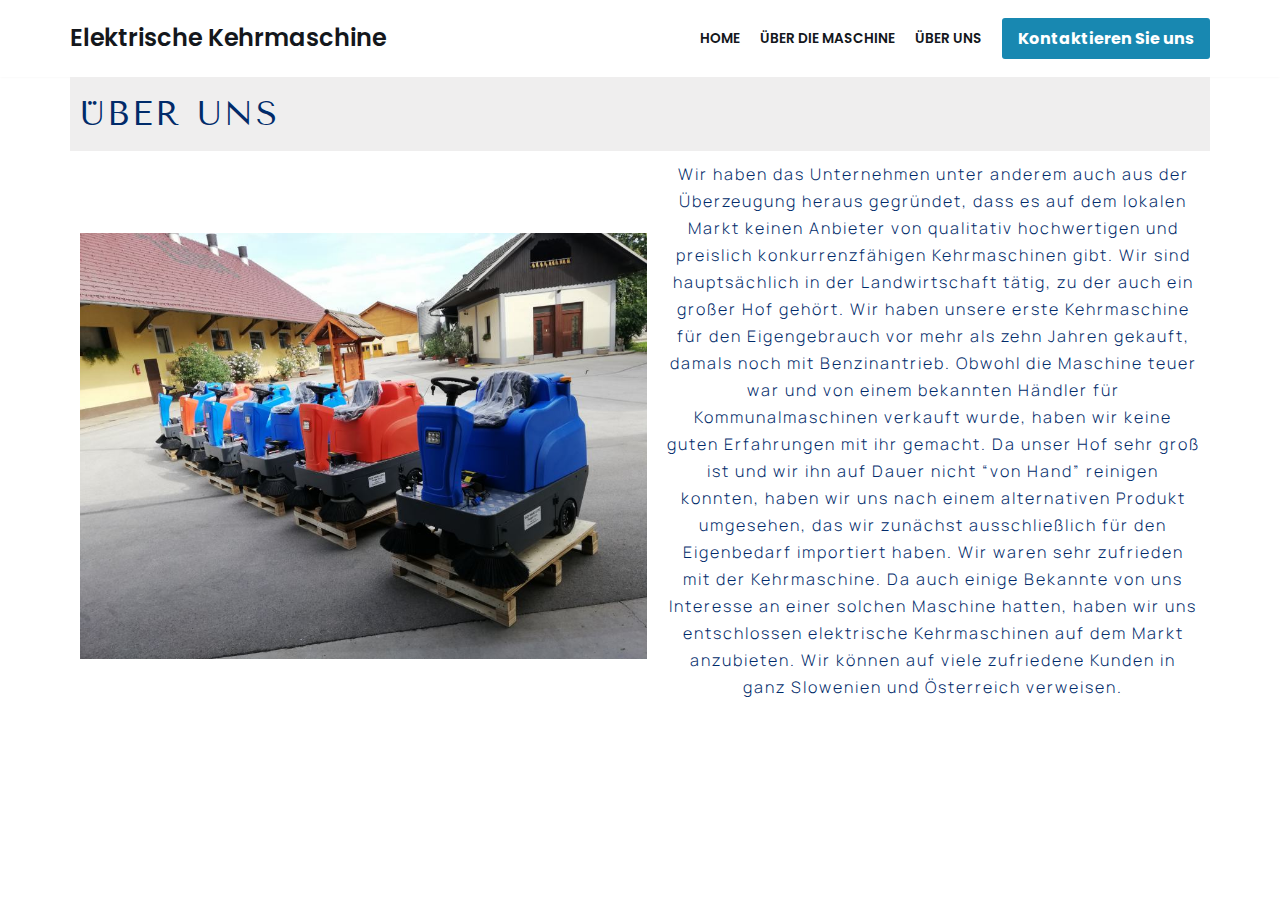
<file: index.html?p=12.html>
<!DOCTYPE html><html dir="ltr" lang="en-US"
 prefix="og: https://ogp.me/ns#" ><head><meta charset="UTF-8"><meta name="viewport" content="width=device-width, initial-scale=1, minimum-scale=1"><link rel="profile" href="http://gmpg.org/xfn/11"><link media="all" href="wp-content/cache/autoptimize/css/autoptimize_dca4d5e34917ae59ec64720e3a64987f.css" rel="stylesheet"><title>Über uns - Elektrische Kehrmaschine</title><meta name="description" content="Über uns Wir haben das Unternehmen unter anderem auch aus der Überzeugung heraus gegründet, dass es auf dem lokalen Markt keinen Anbieter von qualitativ hochwertigen und preislich konkurrenzfähigen Kehrmaschinen gibt. Wir sind hauptsächlich in der Landwirtschaft tätig, zu der auch ein großer Hof gehört. Wir haben unsere erste Kehrmaschine für den Eigengebrauch vor mehr als" /><meta name="robots" content="max-image-preview:large" /><meta name="google-site-verification" content="2-x-A2Mg8laZxsEbH5mkRbfVLltMnDHgqZLRVTpbrm0" /><link rel="canonical" href="index.html%3Fp=12.html" /><meta name="generator" content="All in One SEO (AIOSEO) 4.2.5.1 " /><meta property="og:locale" content="en_US" /><meta property="og:site_name" content="Elektrische Kehrmaschine - Elektrische Kehrmaschine" /><meta property="og:type" content="article" /><meta property="og:title" content="Über uns - Elektrische Kehrmaschine" /><meta property="og:description" content="Über uns Wir haben das Unternehmen unter anderem auch aus der Überzeugung heraus gegründet, dass es auf dem lokalen Markt keinen Anbieter von qualitativ hochwertigen und preislich konkurrenzfähigen Kehrmaschinen gibt. Wir sind hauptsächlich in der Landwirtschaft tätig, zu der auch ein großer Hof gehört. Wir haben unsere erste Kehrmaschine für den Eigengebrauch vor mehr als" /><meta property="og:url" content="https://elektrische-kehrmaschine.at/uber-uns/" /><meta property="article:published_time" content="2022-09-20T11:45:53+00:00" /><meta property="article:modified_time" content="2023-01-17T21:17:15+00:00" /><meta property="article:publisher" content="https://www.facebook.com/elektricnipometalnistroj" /><meta name="twitter:card" content="summary_large_image" /><meta name="twitter:title" content="Über uns - Elektrische Kehrmaschine" /><meta name="twitter:description" content="Über uns Wir haben das Unternehmen unter anderem auch aus der Überzeugung heraus gegründet, dass es auf dem lokalen Markt keinen Anbieter von qualitativ hochwertigen und preislich konkurrenzfähigen Kehrmaschinen gibt. Wir sind hauptsächlich in der Landwirtschaft tätig, zu der auch ein großer Hof gehört. Wir haben unsere erste Kehrmaschine für den Eigengebrauch vor mehr als" /> <script type="application/ld+json" class="aioseo-schema">{"@context":"https:\/\/schema.org","@graph":[{"@type":"BreadcrumbList","@id":"https:\/\/elektrische-kehrmaschine.at\/uber-uns\/#breadcrumblist","itemListElement":[{"@type":"ListItem","@id":"https:\/\/elektrische-kehrmaschine.at\/#listItem","position":1,"item":{"@type":"WebPage","@id":"https:\/\/elektrische-kehrmaschine.at\/","name":"Home","description":"Unsere Elektrosauger sind von hervorragender Qualit\u00e4t, wie die gro\u00dfe Anzahl der in ganz Slowenien und \u00d6sterreich verkauften Maschinen beweist. Wir bieten den besten Preis auf dem Markt und garantierte Zufriedenheit.","url":"https:\/\/elektrische-kehrmaschine.at\/"},"nextItem":"https:\/\/elektrische-kehrmaschine.at\/uber-uns\/#listItem"},{"@type":"ListItem","@id":"https:\/\/elektrische-kehrmaschine.at\/uber-uns\/#listItem","position":2,"item":{"@type":"WebPage","@id":"https:\/\/elektrische-kehrmaschine.at\/uber-uns\/","name":"\u00dcber uns","description":"\u00dcber uns Wir haben das Unternehmen unter anderem auch aus der \u00dcberzeugung heraus gegr\u00fcndet, dass es auf dem lokalen Markt keinen Anbieter von qualitativ hochwertigen und preislich konkurrenzf\u00e4higen Kehrmaschinen gibt. Wir sind haupts\u00e4chlich in der Landwirtschaft t\u00e4tig, zu der auch ein gro\u00dfer Hof geh\u00f6rt. Wir haben unsere erste Kehrmaschine f\u00fcr den Eigengebrauch vor mehr als","url":"https:\/\/elektrische-kehrmaschine.at\/uber-uns\/"},"previousItem":"https:\/\/elektrische-kehrmaschine.at\/#listItem"}]},{"@type":"Organization","@id":"https:\/\/elektrische-kehrmaschine.at\/#organization","name":"Purgar d. o. o.","url":"https:\/\/elektrische-kehrmaschine.at\/","sameAs":["https:\/\/www.facebook.com\/elektricnipometalnistroj"]},{"@type":"WebSite","@id":"https:\/\/elektrische-kehrmaschine.at\/#website","url":"https:\/\/elektrische-kehrmaschine.at\/","name":"Elektrische Kehrmaschine","description":"Elektrische Kehrmaschine","inLanguage":"en-US","publisher":{"@id":"https:\/\/elektrische-kehrmaschine.at\/#organization"}},{"@type":"WebPage","@id":"https:\/\/elektrische-kehrmaschine.at\/uber-uns\/#webpage","url":"https:\/\/elektrische-kehrmaschine.at\/uber-uns\/","name":"\u00dcber uns - Elektrische Kehrmaschine","description":"\u00dcber uns Wir haben das Unternehmen unter anderem auch aus der \u00dcberzeugung heraus gegr\u00fcndet, dass es auf dem lokalen Markt keinen Anbieter von qualitativ hochwertigen und preislich konkurrenzf\u00e4higen Kehrmaschinen gibt. Wir sind haupts\u00e4chlich in der Landwirtschaft t\u00e4tig, zu der auch ein gro\u00dfer Hof geh\u00f6rt. Wir haben unsere erste Kehrmaschine f\u00fcr den Eigengebrauch vor mehr als","inLanguage":"en-US","isPartOf":{"@id":"https:\/\/elektrische-kehrmaschine.at\/#website"},"breadcrumb":{"@id":"https:\/\/elektrische-kehrmaschine.at\/uber-uns\/#breadcrumblist"},"datePublished":"2022-09-20T11:45:53+00:00","dateModified":"2023-01-17T21:17:15+00:00"}]}</script> <link rel='dns-prefetch' href='https://fonts.googleapis.com/' /><link rel="alternate" type="application/rss+xml" title="Elektrische Kehrmaschine &raquo; Feed" href="feed/index.html" /><link rel="alternate" type="application/rss+xml" title="Elektrische Kehrmaschine &raquo; Comments Feed" href="comments/feed/index.html" />  <script defer src="[data-uri]"></script> <style type="text/css">img.wp-smiley,
img.emoji {
	display: inline !important;
	border: none !important;
	box-shadow: none !important;
	height: 1em !important;
	width: 1em !important;
	margin: 0 0.07em !important;
	vertical-align: -0.1em !important;
	background: none !important;
	padding: 0 !important;
}</style><style id='classic-theme-styles-inline-css' type='text/css'>/*! This file is auto-generated */
.wp-block-button__link{color:#fff;background-color:#32373c;border-radius:9999px;box-shadow:none;text-decoration:none;padding:calc(.667em + 2px) calc(1.333em + 2px);font-size:1.125em}.wp-block-file__button{background:#32373c;color:#fff;text-decoration:none}</style><style id='global-styles-inline-css' type='text/css'>body{--wp--preset--color--black: #000000;--wp--preset--color--cyan-bluish-gray: #abb8c3;--wp--preset--color--white: #ffffff;--wp--preset--color--pale-pink: #f78da7;--wp--preset--color--vivid-red: #cf2e2e;--wp--preset--color--luminous-vivid-orange: #ff6900;--wp--preset--color--luminous-vivid-amber: #fcb900;--wp--preset--color--light-green-cyan: #7bdcb5;--wp--preset--color--vivid-green-cyan: #00d084;--wp--preset--color--pale-cyan-blue: #8ed1fc;--wp--preset--color--vivid-cyan-blue: #0693e3;--wp--preset--color--vivid-purple: #9b51e0;--wp--preset--color--neve-link-color: var(--nv-primary-accent);--wp--preset--color--neve-link-hover-color: var(--nv-secondary-accent);--wp--preset--color--nv-site-bg: var(--nv-site-bg);--wp--preset--color--nv-light-bg: var(--nv-light-bg);--wp--preset--color--nv-dark-bg: var(--nv-dark-bg);--wp--preset--color--neve-text-color: var(--nv-text-color);--wp--preset--color--nv-text-dark-bg: var(--nv-text-dark-bg);--wp--preset--color--nv-c-1: var(--nv-c-1);--wp--preset--color--nv-c-2: var(--nv-c-2);--wp--preset--gradient--vivid-cyan-blue-to-vivid-purple: linear-gradient(135deg,rgba(6,147,227,1) 0%,rgb(155,81,224) 100%);--wp--preset--gradient--light-green-cyan-to-vivid-green-cyan: linear-gradient(135deg,rgb(122,220,180) 0%,rgb(0,208,130) 100%);--wp--preset--gradient--luminous-vivid-amber-to-luminous-vivid-orange: linear-gradient(135deg,rgba(252,185,0,1) 0%,rgba(255,105,0,1) 100%);--wp--preset--gradient--luminous-vivid-orange-to-vivid-red: linear-gradient(135deg,rgba(255,105,0,1) 0%,rgb(207,46,46) 100%);--wp--preset--gradient--very-light-gray-to-cyan-bluish-gray: linear-gradient(135deg,rgb(238,238,238) 0%,rgb(169,184,195) 100%);--wp--preset--gradient--cool-to-warm-spectrum: linear-gradient(135deg,rgb(74,234,220) 0%,rgb(151,120,209) 20%,rgb(207,42,186) 40%,rgb(238,44,130) 60%,rgb(251,105,98) 80%,rgb(254,248,76) 100%);--wp--preset--gradient--blush-light-purple: linear-gradient(135deg,rgb(255,206,236) 0%,rgb(152,150,240) 100%);--wp--preset--gradient--blush-bordeaux: linear-gradient(135deg,rgb(254,205,165) 0%,rgb(254,45,45) 50%,rgb(107,0,62) 100%);--wp--preset--gradient--luminous-dusk: linear-gradient(135deg,rgb(255,203,112) 0%,rgb(199,81,192) 50%,rgb(65,88,208) 100%);--wp--preset--gradient--pale-ocean: linear-gradient(135deg,rgb(255,245,203) 0%,rgb(182,227,212) 50%,rgb(51,167,181) 100%);--wp--preset--gradient--electric-grass: linear-gradient(135deg,rgb(202,248,128) 0%,rgb(113,206,126) 100%);--wp--preset--gradient--midnight: linear-gradient(135deg,rgb(2,3,129) 0%,rgb(40,116,252) 100%);--wp--preset--font-size--small: 13px;--wp--preset--font-size--medium: 20px;--wp--preset--font-size--large: 36px;--wp--preset--font-size--x-large: 42px;--wp--preset--spacing--20: 0.44rem;--wp--preset--spacing--30: 0.67rem;--wp--preset--spacing--40: 1rem;--wp--preset--spacing--50: 1.5rem;--wp--preset--spacing--60: 2.25rem;--wp--preset--spacing--70: 3.38rem;--wp--preset--spacing--80: 5.06rem;--wp--preset--shadow--natural: 6px 6px 9px rgba(0, 0, 0, 0.2);--wp--preset--shadow--deep: 12px 12px 50px rgba(0, 0, 0, 0.4);--wp--preset--shadow--sharp: 6px 6px 0px rgba(0, 0, 0, 0.2);--wp--preset--shadow--outlined: 6px 6px 0px -3px rgba(255, 255, 255, 1), 6px 6px rgba(0, 0, 0, 1);--wp--preset--shadow--crisp: 6px 6px 0px rgba(0, 0, 0, 1);}:where(.is-layout-flex){gap: 0.5em;}:where(.is-layout-grid){gap: 0.5em;}body .is-layout-flow > .alignleft{float: left;margin-inline-start: 0;margin-inline-end: 2em;}body .is-layout-flow > .alignright{float: right;margin-inline-start: 2em;margin-inline-end: 0;}body .is-layout-flow > .aligncenter{margin-left: auto !important;margin-right: auto !important;}body .is-layout-constrained > .alignleft{float: left;margin-inline-start: 0;margin-inline-end: 2em;}body .is-layout-constrained > .alignright{float: right;margin-inline-start: 2em;margin-inline-end: 0;}body .is-layout-constrained > .aligncenter{margin-left: auto !important;margin-right: auto !important;}body .is-layout-constrained > :where(:not(.alignleft):not(.alignright):not(.alignfull)){max-width: var(--wp--style--global--content-size);margin-left: auto !important;margin-right: auto !important;}body .is-layout-constrained > .alignwide{max-width: var(--wp--style--global--wide-size);}body .is-layout-flex{display: flex;}body .is-layout-flex{flex-wrap: wrap;align-items: center;}body .is-layout-flex > *{margin: 0;}body .is-layout-grid{display: grid;}body .is-layout-grid > *{margin: 0;}:where(.wp-block-columns.is-layout-flex){gap: 2em;}:where(.wp-block-columns.is-layout-grid){gap: 2em;}:where(.wp-block-post-template.is-layout-flex){gap: 1.25em;}:where(.wp-block-post-template.is-layout-grid){gap: 1.25em;}.has-black-color{color: var(--wp--preset--color--black) !important;}.has-cyan-bluish-gray-color{color: var(--wp--preset--color--cyan-bluish-gray) !important;}.has-white-color{color: var(--wp--preset--color--white) !important;}.has-pale-pink-color{color: var(--wp--preset--color--pale-pink) !important;}.has-vivid-red-color{color: var(--wp--preset--color--vivid-red) !important;}.has-luminous-vivid-orange-color{color: var(--wp--preset--color--luminous-vivid-orange) !important;}.has-luminous-vivid-amber-color{color: var(--wp--preset--color--luminous-vivid-amber) !important;}.has-light-green-cyan-color{color: var(--wp--preset--color--light-green-cyan) !important;}.has-vivid-green-cyan-color{color: var(--wp--preset--color--vivid-green-cyan) !important;}.has-pale-cyan-blue-color{color: var(--wp--preset--color--pale-cyan-blue) !important;}.has-vivid-cyan-blue-color{color: var(--wp--preset--color--vivid-cyan-blue) !important;}.has-vivid-purple-color{color: var(--wp--preset--color--vivid-purple) !important;}.has-black-background-color{background-color: var(--wp--preset--color--black) !important;}.has-cyan-bluish-gray-background-color{background-color: var(--wp--preset--color--cyan-bluish-gray) !important;}.has-white-background-color{background-color: var(--wp--preset--color--white) !important;}.has-pale-pink-background-color{background-color: var(--wp--preset--color--pale-pink) !important;}.has-vivid-red-background-color{background-color: var(--wp--preset--color--vivid-red) !important;}.has-luminous-vivid-orange-background-color{background-color: var(--wp--preset--color--luminous-vivid-orange) !important;}.has-luminous-vivid-amber-background-color{background-color: var(--wp--preset--color--luminous-vivid-amber) !important;}.has-light-green-cyan-background-color{background-color: var(--wp--preset--color--light-green-cyan) !important;}.has-vivid-green-cyan-background-color{background-color: var(--wp--preset--color--vivid-green-cyan) !important;}.has-pale-cyan-blue-background-color{background-color: var(--wp--preset--color--pale-cyan-blue) !important;}.has-vivid-cyan-blue-background-color{background-color: var(--wp--preset--color--vivid-cyan-blue) !important;}.has-vivid-purple-background-color{background-color: var(--wp--preset--color--vivid-purple) !important;}.has-black-border-color{border-color: var(--wp--preset--color--black) !important;}.has-cyan-bluish-gray-border-color{border-color: var(--wp--preset--color--cyan-bluish-gray) !important;}.has-white-border-color{border-color: var(--wp--preset--color--white) !important;}.has-pale-pink-border-color{border-color: var(--wp--preset--color--pale-pink) !important;}.has-vivid-red-border-color{border-color: var(--wp--preset--color--vivid-red) !important;}.has-luminous-vivid-orange-border-color{border-color: var(--wp--preset--color--luminous-vivid-orange) !important;}.has-luminous-vivid-amber-border-color{border-color: var(--wp--preset--color--luminous-vivid-amber) !important;}.has-light-green-cyan-border-color{border-color: var(--wp--preset--color--light-green-cyan) !important;}.has-vivid-green-cyan-border-color{border-color: var(--wp--preset--color--vivid-green-cyan) !important;}.has-pale-cyan-blue-border-color{border-color: var(--wp--preset--color--pale-cyan-blue) !important;}.has-vivid-cyan-blue-border-color{border-color: var(--wp--preset--color--vivid-cyan-blue) !important;}.has-vivid-purple-border-color{border-color: var(--wp--preset--color--vivid-purple) !important;}.has-vivid-cyan-blue-to-vivid-purple-gradient-background{background: var(--wp--preset--gradient--vivid-cyan-blue-to-vivid-purple) !important;}.has-light-green-cyan-to-vivid-green-cyan-gradient-background{background: var(--wp--preset--gradient--light-green-cyan-to-vivid-green-cyan) !important;}.has-luminous-vivid-amber-to-luminous-vivid-orange-gradient-background{background: var(--wp--preset--gradient--luminous-vivid-amber-to-luminous-vivid-orange) !important;}.has-luminous-vivid-orange-to-vivid-red-gradient-background{background: var(--wp--preset--gradient--luminous-vivid-orange-to-vivid-red) !important;}.has-very-light-gray-to-cyan-bluish-gray-gradient-background{background: var(--wp--preset--gradient--very-light-gray-to-cyan-bluish-gray) !important;}.has-cool-to-warm-spectrum-gradient-background{background: var(--wp--preset--gradient--cool-to-warm-spectrum) !important;}.has-blush-light-purple-gradient-background{background: var(--wp--preset--gradient--blush-light-purple) !important;}.has-blush-bordeaux-gradient-background{background: var(--wp--preset--gradient--blush-bordeaux) !important;}.has-luminous-dusk-gradient-background{background: var(--wp--preset--gradient--luminous-dusk) !important;}.has-pale-ocean-gradient-background{background: var(--wp--preset--gradient--pale-ocean) !important;}.has-electric-grass-gradient-background{background: var(--wp--preset--gradient--electric-grass) !important;}.has-midnight-gradient-background{background: var(--wp--preset--gradient--midnight) !important;}.has-small-font-size{font-size: var(--wp--preset--font-size--small) !important;}.has-medium-font-size{font-size: var(--wp--preset--font-size--medium) !important;}.has-large-font-size{font-size: var(--wp--preset--font-size--large) !important;}.has-x-large-font-size{font-size: var(--wp--preset--font-size--x-large) !important;}
.wp-block-navigation a:where(:not(.wp-element-button)){color: inherit;}
:where(.wp-block-post-template.is-layout-flex){gap: 1.25em;}:where(.wp-block-post-template.is-layout-grid){gap: 1.25em;}
:where(.wp-block-columns.is-layout-flex){gap: 2em;}:where(.wp-block-columns.is-layout-grid){gap: 2em;}
.wp-block-pullquote{font-size: 1.5em;line-height: 1.6;}</style><style id='neve-style-inline-css' type='text/css'>.nv-meta-list li.meta:not(:last-child):after { content:"/" }.nv-meta-list .no-mobile{
			display:none;
		}.nv-meta-list li.last::after{
			content: ""!important;
		}@media (min-width: 769px) {
			.nv-meta-list .no-mobile {
				display: inline-block;
			}
			.nv-meta-list li.last:not(:last-child)::after {
		 		content: "/" !important;
			}
		}
 :root{ --container: 748px;--postwidth:100%; --primarybtnbg: var(--nv-secondary-accent); --secondarybtnbg: var(--nv-primary-accent); --primarybtnhoverbg: var(--nv-secondary-accent); --secondarybtnhoverbg: var(--nv-primary-accent); --primarybtncolor: var(--nv-text-color); --secondarybtncolor: var(--nv-text-dark-bg); --primarybtnhovercolor: var(--nv-text-color); --secondarybtnhovercolor: var(--nv-text-dark-bg);--primarybtnborderradius:0;--secondarybtnborderradius:0;--btnpadding:16px 35px;--primarybtnpadding:16px 35px;--secondarybtnpadding:16px 35px; --btnfs: 14px; --btnlineheight: 1.6em; --bodyfontfamily: Poppins; --bodyfontsize: 15px; --bodylineheight: 1.6em; --bodyletterspacing: 0px; --bodyfontweight: 400; --bodytexttransform: none; --headingsfontfamily: Poppins; --h1fontsize: 39px; --h1fontweight: 600; --h1lineheight: 1.2em; --h1letterspacing: 0px; --h1texttransform: none; --h2fontsize: 30px; --h2fontweight: 600; --h2lineheight: 1.3em; --h2letterspacing: 0px; --h2texttransform: none; --h3fontsize: 20px; --h3fontweight: 600; --h3lineheight: 1.3em; --h3letterspacing: 0px; --h3texttransform: none; --h4fontsize: 16px; --h4fontweight: 600; --h4lineheight: 1.3em; --h4letterspacing: 0px; --h4texttransform: none; --h5fontsize: 14px; --h5fontweight: 600; --h5lineheight: 1.3em; --h5letterspacing: 0px; --h5texttransform: none; --h6fontsize: 14px; --h6fontweight: 600; --h6lineheight: 1.3em; --h6letterspacing: 0px; --h6texttransform: none;--formfieldborderwidth:2px;--formfieldborderradius:3px; --formfieldbgcolor: var(--nv-site-bg); --formfieldbordercolor: #dddddd; --formfieldcolor: var(--nv-text-color);--formfieldpadding:10px 12px; } .single-post-container .alignfull > [class*="__inner-container"], .single-post-container .alignwide > [class*="__inner-container"]{ max-width:718px } .nv-meta-list{ --avatarsize: 20px; } .single .nv-meta-list{ --avatarsize: 20px; } .nv-post-cover{ --height: 250px;--padding:40px 15px;--justify: flex-start; --textalign: left; --valign: center; } .nv-post-cover .nv-title-meta-wrap, .nv-page-title-wrap, .entry-header{ --textalign: left; } .nv-is-boxed.nv-title-meta-wrap{ --padding:40px 15px; --bgcolor: var(--nv-dark-bg); } .nv-overlay{ --opacity: 50; --blendmode: normal; } .nv-is-boxed.nv-comments-wrap{ --padding:20px; } .nv-is-boxed.comment-respond{ --padding:20px; } .global-styled{ --bgcolor: var(--nv-site-bg); } .header-top{ --rowbcolor: var(--nv-light-bg); --color: var(--nv-text-color); --bgcolor: var(--nv-site-bg); } .header-main{ --rowbcolor: var(--nv-light-bg); --color: var(--nv-text-color); --bgcolor: var(--nv-site-bg); } .header-bottom{ --rowbcolor: var(--nv-light-bg); --color: var(--nv-text-color); --bgcolor: var(--nv-site-bg); } .header-menu-sidebar-bg{ --justify: flex-start; --textalign: left;--flexg: 1;--wrapdropdownwidth: auto; --color: var(--nv-text-color); --bgcolor: var(--nv-site-bg); } .header-menu-sidebar{ width: 360px; } .builder-item--logo{ --maxwidth: 32px;--padding:10px 0;--margin:0; --textalign: left;--justify: flex-start; } .builder-item--nav-icon,.header-menu-sidebar .close-sidebar-panel .navbar-toggle{ --color: var(--nv-text-color);--borderradius:3px;--borderwidth:0; } .builder-item--nav-icon{ --label-margin:0 5px 0 0;;--padding:10px 15px 10px 15px;;--margin:0; } .builder-item--primary-menu{ --color: var(--nv-text-color); --hovercolor: var(--nv-secondary-accent); --activecolor: var(--nv-text-color); --spacing: 20px; --height: 25px;--padding:5px;--margin:5px; --fontsize: 1em; --lineheight: 1.6em; --letterspacing: 0px; --fontweight: 600; --texttransform: uppercase; --iconsize: 1em; } .hfg-is-group.has-primary-menu .inherit-ff{ --inheritedfw: 600; } .builder-item--button_base{ --primarybtnbg: #1888b1; --primarybtncolor: #fff; --primarybtnhoverbg: var(--nv-primary-accent); --primarybtnhovercolor: #fff;--primarybtnborderradius:3px;--primarybtnshadow:none;--primarybtnhovershadow:none;--padding:8px 12px;--margin:0; } .footer-top-inner .row{ grid-template-columns:1fr 1fr 1fr; --valign: flex-start; } .footer-top{ --rowbcolor: var(--nv-light-bg); --color: var(--nv-text-color); --bgcolor: var(--nv-site-bg); } .footer-bottom-inner .row{ grid-template-columns:1fr 1fr 1fr; --valign: flex-start; } .footer-bottom{ --rowbwidth:0px; --rowbcolor: var(--nv-light-bg); --color: #ffffff; --bgcolor: var(--nv-site-bg); } @media(min-width: 576px){ :root{ --container: 992px;--postwidth:100%;--btnpadding:16px 35px;--primarybtnpadding:16px 35px;--secondarybtnpadding:16px 35px; --btnfs: 14px; --btnlineheight: 1.6em; --bodyfontsize: 16px; --bodylineheight: 1.6em; --bodyletterspacing: 0px; --h1fontsize: 55px; --h1lineheight: 1.3em; --h1letterspacing: 0px; --h2fontsize: 35px; --h2lineheight: 1.3em; --h2letterspacing: 0px; --h3fontsize: 20px; --h3lineheight: 1.3em; --h3letterspacing: 0px; --h4fontsize: 16px; --h4lineheight: 1.3em; --h4letterspacing: 0px; --h5fontsize: 14px; --h5lineheight: 1.3em; --h5letterspacing: 0px; --h6fontsize: 14px; --h6lineheight: 1.3em; --h6letterspacing: 0px; } .single-post-container .alignfull > [class*="__inner-container"], .single-post-container .alignwide > [class*="__inner-container"]{ max-width:962px } .nv-meta-list{ --avatarsize: 20px; } .single .nv-meta-list{ --avatarsize: 20px; } .nv-post-cover{ --height: 320px;--padding:60px 30px;--justify: flex-start; --textalign: left; --valign: center; } .nv-post-cover .nv-title-meta-wrap, .nv-page-title-wrap, .entry-header{ --textalign: left; } .nv-is-boxed.nv-title-meta-wrap{ --padding:60px 30px; } .nv-is-boxed.nv-comments-wrap{ --padding:30px; } .nv-is-boxed.comment-respond{ --padding:30px; } .header-menu-sidebar-bg{ --justify: flex-start; --textalign: left;--flexg: 1;--wrapdropdownwidth: auto; } .header-menu-sidebar{ width: 360px; } .builder-item--logo{ --maxwidth: 32px;--padding:10px 0;--margin:0; --textalign: left;--justify: flex-start; } .builder-item--nav-icon{ --label-margin:0 5px 0 0;;--padding:10px 15px;--margin:0; } .builder-item--primary-menu{ --spacing: 20px; --height: 25px;--padding:0;--margin:0; --fontsize: 1em; --lineheight: 1.6em; --letterspacing: 0px; --iconsize: 1em; } .builder-item--button_base{ --padding:8px 12px;--margin:0; } .footer-bottom{ --rowbwidth:0px; } }@media(min-width: 960px){ :root{ --container: 1170px;--postwidth:100%;--btnpadding:16px 35px;--primarybtnpadding:16px 35px;--secondarybtnpadding:16px 35px; --btnfs: 16px; --btnlineheight: 1.6em; --bodyfontsize: 17px; --bodylineheight: 1.7em; --bodyletterspacing: 0px; --h1fontsize: 70px; --h1lineheight: 1.3em; --h1letterspacing: 0px; --h2fontsize: 50px; --h2lineheight: 1.3em; --h2letterspacing: 0px; --h3fontsize: 24px; --h3lineheight: 1.3em; --h3letterspacing: 0px; --h4fontsize: 20px; --h4lineheight: 1.3em; --h4letterspacing: 0px; --h5fontsize: 16px; --h5lineheight: 1.3em; --h5letterspacing: 0px; --h6fontsize: 16px; --h6lineheight: 1.3em; --h6letterspacing: 0px; } body:not(.single):not(.archive):not(.blog):not(.search):not(.error404) .neve-main > .container .col, body.post-type-archive-course .neve-main > .container .col, body.post-type-archive-llms_membership .neve-main > .container .col{ max-width: 100%; } body:not(.single):not(.archive):not(.blog):not(.search):not(.error404) .nv-sidebar-wrap, body.post-type-archive-course .nv-sidebar-wrap, body.post-type-archive-llms_membership .nv-sidebar-wrap{ max-width: 0%; } .neve-main > .archive-container .nv-index-posts.col{ max-width: 100%; } .neve-main > .archive-container .nv-sidebar-wrap{ max-width: 0%; } .neve-main > .single-post-container .nv-single-post-wrap.col{ max-width: 70%; } .single-post-container .alignfull > [class*="__inner-container"], .single-post-container .alignwide > [class*="__inner-container"]{ max-width:789px } .container-fluid.single-post-container .alignfull > [class*="__inner-container"], .container-fluid.single-post-container .alignwide > [class*="__inner-container"]{ max-width:calc(70% + 15px) } .neve-main > .single-post-container .nv-sidebar-wrap{ max-width: 30%; } .nv-meta-list{ --avatarsize: 20px; } .single .nv-meta-list{ --avatarsize: 20px; } .nv-post-cover{ --height: 400px;--padding:60px 40px;--justify: flex-start; --textalign: left; --valign: center; } .nv-post-cover .nv-title-meta-wrap, .nv-page-title-wrap, .entry-header{ --textalign: left; } .nv-is-boxed.nv-title-meta-wrap{ --padding:60px 40px; } .nv-is-boxed.nv-comments-wrap{ --padding:40px; } .nv-is-boxed.comment-respond{ --padding:40px; } .header-menu-sidebar-bg{ --justify: flex-start; --textalign: left;--flexg: 1;--wrapdropdownwidth: auto; } .header-menu-sidebar{ width: 360px; } .builder-item--logo{ --maxwidth: 0px;--padding:10px 0;--margin:0; --textalign: left;--justify: flex-start; } .builder-item--nav-icon{ --label-margin:0 5px 0 0;;--padding:10px 15px;--margin:0; } .builder-item--primary-menu{ --spacing: 20px; --height: 25px;--padding:0;--margin:0; --fontsize: 0.8em; --lineheight: 1.6em; --letterspacing: 0px; --iconsize: 0.8em; } .builder-item--button_base{ --padding:8px 16px;--margin:0; } .footer-bottom{ --rowbwidth:0px; } }.nv-content-wrap .elementor a:not(.button):not(.wp-block-file__button){ text-decoration: none; }:root{--nv-primary-accent:#2b2b2b;--nv-secondary-accent:#fcaf3b;--nv-site-bg:#ffffff;--nv-light-bg:#ededed;--nv-dark-bg:#14171c;--nv-text-color:#14171c;--nv-text-dark-bg:#ffffff;--nv-c-1:#77b978;--nv-c-2:#f37262;--nv-fallback-ff:Arial, Helvetica, sans-serif;}
:root{--e-global-color-nvprimaryaccent:#2b2b2b;--e-global-color-nvsecondaryaccent:#fcaf3b;--e-global-color-nvsitebg:#ffffff;--e-global-color-nvlightbg:#ededed;--e-global-color-nvdarkbg:#14171c;--e-global-color-nvtextcolor:#14171c;--e-global-color-nvtextdarkbg:#ffffff;--e-global-color-nvc1:#77b978;--e-global-color-nvc2:#f37262;}
 #content.neve-main .container .alignfull > [class*="__inner-container"],#content.neve-main .alignwide > [class*="__inner-container"]{ max-width: 718px; } @media(min-width: 576px){ #content.neve-main .container .alignfull > [class*="__inner-container"],#content.neve-main .alignwide > [class*="__inner-container"]{ max-width: 962px; } } @media(min-width: 960px) { #content.neve-main .container .alignfull > [class*="__inner-container"],#content.neve-main .container .alignwide > [class*="__inner-container"]{ max-width: 1140px; } #content.neve-main > .container > .row > .col{ max-width: 100%; } body:not(.neve-off-canvas) #content.neve-main > .container > .row > .nv-sidebar-wrap, body:not(.neve-off-canvas) #content.neve-main > .container > .row > .nv-sidebar-wrap.shop-sidebar { max-width: 0%; } }</style><link rel='stylesheet' id='elementor-post-59-css' href='wp-content/cache/autoptimize/css/autoptimize_single_5c0a2461e45781286b796cae681b0710.css%3Fver=1673551643.css' type='text/css' media='all' /><link rel='stylesheet' id='elementor-global-css' href='wp-content/cache/autoptimize/css/autoptimize_single_47215d313843c0cb1648cd4abffb17b3.css%3Fver=1673551649.css' type='text/css' media='all' /><link rel='stylesheet' id='elementor-post-12-css' href='wp-content/cache/autoptimize/css/autoptimize_single_154c4ba18aa91a5a1ec04568bb75207d.css%3Fver=1673990267.css' type='text/css' media='all' /><link rel='stylesheet' id='neve-google-font-poppins-css' href='https://fonts.googleapis.com/css?family=Poppins%3A400%2C600&amp;display=swap&amp;ver=3.4.1' type='text/css' media='all' /><link rel='stylesheet' id='google-fonts-1-css' href='https://fonts.googleapis.com/css?family=Tenor+Sans%3A100%2C100italic%2C200%2C200italic%2C300%2C300italic%2C400%2C400italic%2C500%2C500italic%2C600%2C600italic%2C700%2C700italic%2C800%2C800italic%2C900%2C900italic%7CEpilogue%3A100%2C100italic%2C200%2C200italic%2C300%2C300italic%2C400%2C400italic%2C500%2C500italic%2C600%2C600italic%2C700%2C700italic%2C800%2C800italic%2C900%2C900italic%7CManrope%3A100%2C100italic%2C200%2C200italic%2C300%2C300italic%2C400%2C400italic%2C500%2C500italic%2C600%2C600italic%2C700%2C700italic%2C800%2C800italic%2C900%2C900italic&#038;display=auto&#038;ver=6.3.2' type='text/css' media='all' /><link rel="https://api.w.org/" href="wp-json/index.html" /><link rel="alternate" type="application/json" href="wp-json/wp/v2/pages/12" /><link rel="EditURI" type="application/rsd+xml" title="RSD" href="https://elektrische-kehrmaschine.at/xmlrpc.php?rsd" /><meta name="generator" content="WordPress 6.3.2" /><link rel='shortlink' href='index.html%3Fp=12.html' /><link rel="alternate" type="application/json+oembed" href="wp-json/oembed/1.0/embed%3Furl=https:%252F%252Felektrische-kehrmaschine.at%252Fuber-uns%252F" /><link rel="alternate" type="text/xml+oembed" href="wp-json/oembed/1.0/embed%3Furl=https:%252F%252Felektrische-kehrmaschine.at%252Fuber-uns%252F&amp;format=xml" /><meta name="generator" content="Site Kit by Google 1.83.0" /><link rel="icon" href="wp-content/uploads/2022/09/letter-e-150x150.png" sizes="32x32" /><link rel="icon" href="wp-content/uploads/2022/09/letter-e-300x300.png" sizes="192x192" /><link rel="apple-touch-icon" href="wp-content/uploads/2022/09/letter-e-300x300.png" /><meta name="msapplication-TileImage" content="https://elektrische-kehrmaschine.at/wp-content/uploads/2022/09/letter-e-300x300.png" /></head><body  class="page-template-default page page-id-12  nv-blog-default nv-sidebar-full-width nv-without-title menu_sidebar_slide_left elementor-default elementor-kit-59 elementor-page elementor-page-12" id="neve_body"  ><div class="wrapper"><header class="header"  > <a class="neve-skip-link show-on-focus" href="index.html%3Fp=12.html#content" > Skip to content </a><div id="header-grid"  class="hfg_header site-header"><nav class="header--row header-main hide-on-mobile hide-on-tablet layout-full-contained nv-navbar header--row"
 data-row-id="main" data-show-on="desktop"><div
 class="header--row-inner header-main-inner"><div class="container"><div
 class="row row--wrapper"
 data-section="hfg_header_layout_main" ><div class="hfg-slot left"><div class="builder-item desktop-left"><div class="item--inner builder-item--logo"
 data-section="title_tagline"
 data-item-id="logo"><div class="site-logo"> <a class="brand" href="index.html" title="Elektrische Kehrmaschine"
 aria-label="Elektrische Kehrmaschine"><div class="nv-title-tagline-wrap"><p class="site-title">Elektrische Kehrmaschine</p></div></a></div></div></div></div><div class="hfg-slot right"><div class="builder-item has-nav hfg-is-group has-primary-menu"><div class="item--inner builder-item--primary-menu has_menu"
 data-section="header_menu_primary"
 data-item-id="primary-menu"><div class="nv-nav-wrap"><div role="navigation" class="nav-menu-primary"
 aria-label="Primary Menu"><ul id="nv-primary-navigation-main" class="primary-menu-ul nav-ul "><li id="menu-item-225" class="menu-item menu-item-type-post_type menu-item-object-page menu-item-home menu-item-225"><a href="index.html">Home</a></li><li id="menu-item-244" class="menu-item menu-item-type-post_type menu-item-object-page menu-item-244"><a href="index.html%3Fp=242.html">Über die Maschine</a></li><li id="menu-item-25" class="menu-item menu-item-type-post_type menu-item-object-page current-menu-item page_item page-item-12 current_page_item menu-item-25"><a href="index.html%3Fp=12.html" aria-current="page">Über uns</a></li></ul></div></div></div><div class="item--inner builder-item--button_base"
 data-section="header_button"
 data-item-id="button_base"><div class="component-wrap"><a href="index.html%3Fp=13.html" class="button button-primary">Kontaktieren Sie uns</a></div></div></div></div></div></div></div></nav><nav class="header--row header-main hide-on-desktop layout-full-contained nv-navbar header--row"
 data-row-id="main" data-show-on="mobile"><div
 class="header--row-inner header-main-inner"><div class="container"><div
 class="row row--wrapper"
 data-section="hfg_header_layout_main" ><div class="hfg-slot left"><div class="builder-item tablet-left mobile-left"><div class="item--inner builder-item--logo"
 data-section="title_tagline"
 data-item-id="logo"><div class="site-logo"> <a class="brand" href="index.html" title="Elektrische Kehrmaschine"
 aria-label="Elektrische Kehrmaschine"><div class="nv-title-tagline-wrap"><p class="site-title">Elektrische Kehrmaschine</p></div></a></div></div></div></div><div class="hfg-slot right"><div class="builder-item tablet-left mobile-left"><div class="item--inner builder-item--nav-icon"
 data-section="header_menu_icon"
 data-item-id="nav-icon"><div class="menu-mobile-toggle item-button navbar-toggle-wrapper"> <button type="button" class=" navbar-toggle"
 value="Navigation Menu"
 aria-label="Navigation Menu "> <span class="nav-toggle-label">Menu</span> <span class="bars"> <span class="icon-bar"></span> <span class="icon-bar"></span> <span class="icon-bar"></span> </span> <span class="screen-reader-text">Navigation Menu</span> </button></div></div></div></div></div></div></div></nav><div
 id="header-menu-sidebar" class="header-menu-sidebar menu-sidebar-panel slide_left"
 data-row-id="sidebar"><div id="header-menu-sidebar-bg" class="header-menu-sidebar-bg"><div class="close-sidebar-panel navbar-toggle-wrapper"> <button type="button" class="hamburger is-active  navbar-toggle active" 					value="Navigation Menu"
 aria-label="Navigation Menu "> <span class="bars"> <span class="icon-bar"></span> <span class="icon-bar"></span> <span class="icon-bar"></span> </span> <span class="screen-reader-text"> Navigation Menu </span> </button></div><div id="header-menu-sidebar-inner" class="header-menu-sidebar-inner "><div class="builder-item has-nav"><div class="item--inner builder-item--primary-menu has_menu"
 data-section="header_menu_primary"
 data-item-id="primary-menu"><div class="nv-nav-wrap"><div role="navigation" class="nav-menu-primary"
 aria-label="Primary Menu"><ul id="nv-primary-navigation-sidebar" class="primary-menu-ul nav-ul  nv-mobile-menu"><li class="menu-item menu-item-type-post_type menu-item-object-page menu-item-home menu-item-225"><a href="index.html">Home</a></li><li class="menu-item menu-item-type-post_type menu-item-object-page menu-item-244"><a href="index.html%3Fp=242.html">Über die Maschine</a></li><li class="menu-item menu-item-type-post_type menu-item-object-page current-menu-item page_item page-item-12 current_page_item menu-item-25"><a href="index.html%3Fp=12.html" aria-current="page">Über uns</a></li></ul></div></div></div></div><div class="builder-item desktop-left tablet-left mobile-left"><div class="item--inner builder-item--button_base"
 data-section="header_button"
 data-item-id="button_base"><div class="component-wrap"><a href="index.html%3Fp=13.html" class="button button-primary">Kontaktieren Sie uns</a></div></div></div></div></div></div><div class="header-menu-sidebar-overlay hfg-ov"></div></div></header><main id="content" class="neve-main"><div class="container single-page-container"><div class="row"><div class="nv-single-page-wrap col"><div class="nv-content-wrap entry-content"><div data-elementor-type="wp-page" data-elementor-id="12" class="elementor elementor-12"><section class="elementor-section elementor-top-section elementor-element elementor-element-065621f elementor-section-boxed elementor-section-height-default elementor-section-height-default" data-id="065621f" data-element_type="section" data-settings="{&quot;background_background&quot;:&quot;classic&quot;}"><div class="elementor-container elementor-column-gap-default"><div class="elementor-column elementor-col-100 elementor-top-column elementor-element elementor-element-17cbb74" data-id="17cbb74" data-element_type="column" data-settings="{&quot;background_background&quot;:&quot;classic&quot;}"><div class="elementor-widget-wrap elementor-element-populated"><div class="elementor-element elementor-element-c686961 elementor-widget elementor-widget-heading" data-id="c686961" data-element_type="widget" data-widget_type="heading.default"><div class="elementor-widget-container"><style>/*! elementor - v3.7.7 - 20-09-2022 */
.elementor-heading-title{padding:0;margin:0;line-height:1}.elementor-widget-heading .elementor-heading-title[class*=elementor-size-]>a{color:inherit;font-size:inherit;line-height:inherit}.elementor-widget-heading .elementor-heading-title.elementor-size-small{font-size:15px}.elementor-widget-heading .elementor-heading-title.elementor-size-medium{font-size:19px}.elementor-widget-heading .elementor-heading-title.elementor-size-large{font-size:29px}.elementor-widget-heading .elementor-heading-title.elementor-size-xl{font-size:39px}.elementor-widget-heading .elementor-heading-title.elementor-size-xxl{font-size:59px}</style><h2 class="elementor-heading-title elementor-size-default">Über uns</h2></div></div></div></div></div></section><section class="elementor-section elementor-top-section elementor-element elementor-element-f5c7984 elementor-section-height-min-height elementor-section-boxed elementor-section-height-default elementor-section-items-middle" data-id="f5c7984" data-element_type="section"><div class="elementor-container elementor-column-gap-default"><div class="elementor-column elementor-col-50 elementor-top-column elementor-element elementor-element-2f0fdc7" data-id="2f0fdc7" data-element_type="column"><div class="elementor-widget-wrap elementor-element-populated"><div class="elementor-element elementor-element-a0fd778 elementor-widget elementor-widget-image" data-id="a0fd778" data-element_type="widget" data-widget_type="image.default"><div class="elementor-widget-container"><style>/*! elementor - v3.7.7 - 20-09-2022 */
.elementor-widget-image{text-align:center}.elementor-widget-image a{display:inline-block}.elementor-widget-image a img[src$=".svg"]{width:48px}.elementor-widget-image img{vertical-align:middle;display:inline-block}</style><img decoding="async" fetchpriority="high" width="919" height="690" src="wp-content/uploads/2022/09/elektricni-pometalni-stroj-pom1250-slika-18868025-1.jpg" class="attachment-large size-large" alt="" srcset="wp-content/uploads/2022/09/elektricni-pometalni-stroj-pom1250-slika-18868025-1.jpg 919w, wp-content/uploads/2022/09/elektricni-pometalni-stroj-pom1250-slika-18868025-1-300x225.jpg 300w, wp-content/uploads/2022/09/elektricni-pometalni-stroj-pom1250-slika-18868025-1-768x577.jpg 768w" sizes="(max-width: 919px) 100vw, 919px" /></div></div></div></div><div class="elementor-column elementor-col-50 elementor-top-column elementor-element elementor-element-15f8bc5" data-id="15f8bc5" data-element_type="column"><div class="elementor-widget-wrap elementor-element-populated"><div class="elementor-element elementor-element-6bc9d39 elementor-widget elementor-widget-text-editor" data-id="6bc9d39" data-element_type="widget" data-widget_type="text-editor.default"><div class="elementor-widget-container"><style>/*! elementor - v3.7.7 - 20-09-2022 */
.elementor-widget-text-editor.elementor-drop-cap-view-stacked .elementor-drop-cap{background-color:#818a91;color:#fff}.elementor-widget-text-editor.elementor-drop-cap-view-framed .elementor-drop-cap{color:#818a91;border:3px solid;background-color:transparent}.elementor-widget-text-editor:not(.elementor-drop-cap-view-default) .elementor-drop-cap{margin-top:8px}.elementor-widget-text-editor:not(.elementor-drop-cap-view-default) .elementor-drop-cap-letter{width:1em;height:1em}.elementor-widget-text-editor .elementor-drop-cap{float:left;text-align:center;line-height:1;font-size:50px}.elementor-widget-text-editor .elementor-drop-cap-letter{display:inline-block}</style><p>Wir haben das Unternehmen unter anderem auch aus der Überzeugung heraus gegründet, dass es auf dem lokalen Markt keinen Anbieter von qualitativ hochwertigen und preislich konkurrenzfähigen Kehrmaschinen gibt. Wir sind hauptsächlich in der Landwirtschaft tätig, zu der auch ein großer Hof gehört. Wir haben unsere erste Kehrmaschine für den Eigengebrauch vor mehr als zehn Jahren gekauft, damals noch mit Benzinantrieb. Obwohl die Maschine teuer war und von einem bekannten Händler für Kommunalmaschinen verkauft wurde, haben wir keine guten Erfahrungen mit ihr gemacht. Da unser Hof sehr groß ist und wir ihn auf Dauer nicht &#8220;von Hand&#8221; reinigen konnten, haben wir uns nach einem alternativen Produkt umgesehen, das wir zunächst ausschließlich für den Eigenbedarf importiert haben. Wir waren sehr zufrieden mit der Kehrmaschine. Da auch einige Bekannte von uns Interesse an einer solchen Maschine hatten, haben wir uns entschlossen elektrische Kehrmaschinen auf dem Markt anzubieten. Wir können auf viele zufriedene Kunden in ganz Slowenien und Österreich verweisen.</p></div></div></div></div></div></section></div></div></div></div></div></main><footer class="site-footer" id="site-footer"  ><div class="hfg_footer"><div class="footer--row footer-bottom layout-full-contained"
 id="cb-row--footer-bottom"
 data-row-id="bottom" data-show-on="desktop"><div
 class="footer--row-inner footer-bottom-inner footer-content-wrap"><div class="container"><div
 class="hfg-grid nv-footer-content hfg-grid-bottom row--wrapper row "
 data-section="hfg_footer_layout_bottom" ><div class="hfg-slot left"><div class="builder-item"><div class="item--inner"><div class="component-wrap"><div><p><a href="https://themeisle.com/themes/neve/" rel="nofollow">Neve</a> | Powered by <a href="http://wordpress.org" rel="nofollow">WordPress</a></p></div></div></div></div></div><div class="hfg-slot c-left"></div><div class="hfg-slot center"></div></div></div></div></div></div></footer></div> <script defer type='text/javascript' src='wp-content/cache/autoptimize/js/autoptimize_single_490c29d6776fc430c23403fd845b34b0.js%3Fver=5.6.3' id='swv-js'></script> <script defer id="contact-form-7-js-extra" src="[data-uri]"></script> <script defer type='text/javascript' src='wp-content/cache/autoptimize/js/autoptimize_single_3f3fc23f477a3849aa5677c585b2a2b4.js%3Fver=5.6.3' id='contact-form-7-js'></script> <script defer id="neve-script-js-extra" src="[data-uri]"></script> <script defer type='text/javascript' src='wp-content/cache/autoptimize/js/autoptimize_single_c926f8ebc6dc976a31d4245797c22436.js%3Fver=3.4.1' id='neve-script-js'></script> <script defer id="neve-script-js-after" src="[data-uri]"></script> <script defer type='text/javascript' src='wp-content/plugins/elementor/assets/js/webpack.runtime.min.js%3Fver=3.7.7' id='elementor-webpack-runtime-js'></script> <script defer type='text/javascript' src='wp-includes/js/jquery/jquery.min.js%3Fver=3.7.0' id='jquery-core-js'></script> <script defer type='text/javascript' src='wp-includes/js/jquery/jquery-migrate.min.js%3Fver=3.4.1' id='jquery-migrate-js'></script> <script defer type='text/javascript' src='wp-content/plugins/elementor/assets/js/frontend-modules.min.js%3Fver=3.7.7' id='elementor-frontend-modules-js'></script> <script defer type='text/javascript' src='wp-content/plugins/elementor/assets/lib/waypoints/waypoints.min.js%3Fver=4.0.2' id='elementor-waypoints-js'></script> <script defer type='text/javascript' src='wp-includes/js/jquery/ui/core.min.js%3Fver=1.13.2' id='jquery-ui-core-js'></script> <script defer id="elementor-frontend-js-before" src="[data-uri]"></script> <script defer type='text/javascript' src='wp-content/plugins/elementor/assets/js/frontend.min.js%3Fver=3.7.7' id='elementor-frontend-js'></script> </body></html>
</file>
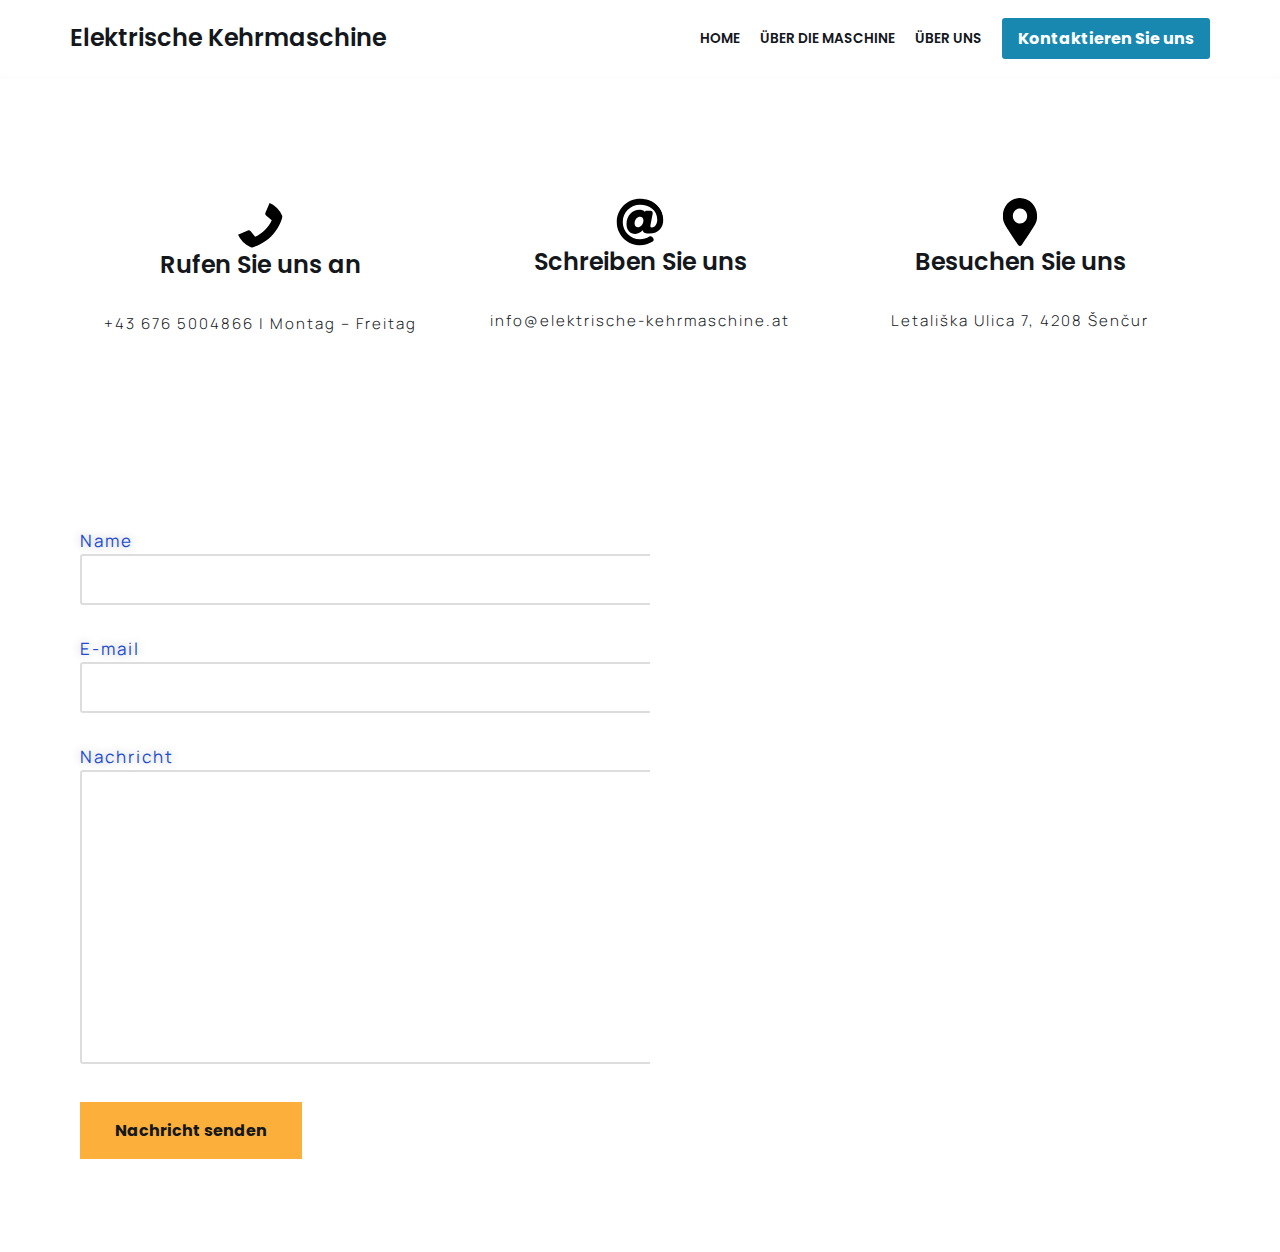
<file: index.html?p=13.html>
<!DOCTYPE html><html dir="ltr" lang="en-US"
 prefix="og: https://ogp.me/ns#" ><head><meta charset="UTF-8"><meta name="viewport" content="width=device-width, initial-scale=1, minimum-scale=1"><link rel="profile" href="http://gmpg.org/xfn/11"><link media="all" href="wp-content/cache/autoptimize/css/autoptimize_dca4d5e34917ae59ec64720e3a64987f.css" rel="stylesheet"><title>Kontaktieren Sie uns - Elektrische Kehrmaschine</title><meta name="description" content="Rufen Sie uns an +43 676 5004866 | Montag - Freitag Schreiben Sie uns info@elektrische-kehrmaschine.at Besuchen Sie uns Letališka Ulica 7, 4208 Šenčur" /><meta name="robots" content="max-image-preview:large" /><meta name="google-site-verification" content="2-x-A2Mg8laZxsEbH5mkRbfVLltMnDHgqZLRVTpbrm0" /><link rel="canonical" href="index.html%3Fp=13.html" /><meta name="generator" content="All in One SEO (AIOSEO) 4.2.5.1 " /><meta property="og:locale" content="en_US" /><meta property="og:site_name" content="Elektrische Kehrmaschine - Elektrische Kehrmaschine" /><meta property="og:type" content="article" /><meta property="og:title" content="Kontaktieren Sie uns - Elektrische Kehrmaschine" /><meta property="og:description" content="Rufen Sie uns an +43 676 5004866 | Montag - Freitag Schreiben Sie uns info@elektrische-kehrmaschine.at Besuchen Sie uns Letališka Ulica 7, 4208 Šenčur" /><meta property="og:url" content="https://elektrische-kehrmaschine.at/kontaktieren-sie-uns/" /><meta property="article:published_time" content="2022-09-20T11:45:53+00:00" /><meta property="article:modified_time" content="2023-01-17T21:25:14+00:00" /><meta property="article:publisher" content="https://www.facebook.com/elektricnipometalnistroj" /><meta name="twitter:card" content="summary_large_image" /><meta name="twitter:title" content="Kontaktieren Sie uns - Elektrische Kehrmaschine" /><meta name="twitter:description" content="Rufen Sie uns an +43 676 5004866 | Montag - Freitag Schreiben Sie uns info@elektrische-kehrmaschine.at Besuchen Sie uns Letališka Ulica 7, 4208 Šenčur" /> <script type="application/ld+json" class="aioseo-schema">{"@context":"https:\/\/schema.org","@graph":[{"@type":"BreadcrumbList","@id":"https:\/\/elektrische-kehrmaschine.at\/kontaktieren-sie-uns\/#breadcrumblist","itemListElement":[{"@type":"ListItem","@id":"https:\/\/elektrische-kehrmaschine.at\/#listItem","position":1,"item":{"@type":"WebPage","@id":"https:\/\/elektrische-kehrmaschine.at\/","name":"Home","description":"Unsere Elektrosauger sind von hervorragender Qualit\u00e4t, wie die gro\u00dfe Anzahl der in ganz Slowenien und \u00d6sterreich verkauften Maschinen beweist. Wir bieten den besten Preis auf dem Markt und garantierte Zufriedenheit.","url":"https:\/\/elektrische-kehrmaschine.at\/"},"nextItem":"https:\/\/elektrische-kehrmaschine.at\/kontaktieren-sie-uns\/#listItem"},{"@type":"ListItem","@id":"https:\/\/elektrische-kehrmaschine.at\/kontaktieren-sie-uns\/#listItem","position":2,"item":{"@type":"WebPage","@id":"https:\/\/elektrische-kehrmaschine.at\/kontaktieren-sie-uns\/","name":"Kontaktieren Sie uns","description":"Rufen Sie uns an +43 676 5004866 | Montag - Freitag Schreiben Sie uns info@elektrische-kehrmaschine.at Besuchen Sie uns Letali\u0161ka Ulica 7, 4208 \u0160en\u010dur","url":"https:\/\/elektrische-kehrmaschine.at\/kontaktieren-sie-uns\/"},"previousItem":"https:\/\/elektrische-kehrmaschine.at\/#listItem"}]},{"@type":"Organization","@id":"https:\/\/elektrische-kehrmaschine.at\/#organization","name":"Purgar d. o. o.","url":"https:\/\/elektrische-kehrmaschine.at\/","sameAs":["https:\/\/www.facebook.com\/elektricnipometalnistroj"]},{"@type":"WebSite","@id":"https:\/\/elektrische-kehrmaschine.at\/#website","url":"https:\/\/elektrische-kehrmaschine.at\/","name":"Elektrische Kehrmaschine","description":"Elektrische Kehrmaschine","inLanguage":"en-US","publisher":{"@id":"https:\/\/elektrische-kehrmaschine.at\/#organization"}},{"@type":"WebPage","@id":"https:\/\/elektrische-kehrmaschine.at\/kontaktieren-sie-uns\/#webpage","url":"https:\/\/elektrische-kehrmaschine.at\/kontaktieren-sie-uns\/","name":"Kontaktieren Sie uns - Elektrische Kehrmaschine","description":"Rufen Sie uns an +43 676 5004866 | Montag - Freitag Schreiben Sie uns info@elektrische-kehrmaschine.at Besuchen Sie uns Letali\u0161ka Ulica 7, 4208 \u0160en\u010dur","inLanguage":"en-US","isPartOf":{"@id":"https:\/\/elektrische-kehrmaschine.at\/#website"},"breadcrumb":{"@id":"https:\/\/elektrische-kehrmaschine.at\/kontaktieren-sie-uns\/#breadcrumblist"},"datePublished":"2022-09-20T11:45:53+00:00","dateModified":"2023-01-17T21:25:14+00:00"}]}</script> <link rel='dns-prefetch' href='https://fonts.googleapis.com/' /><link rel="alternate" type="application/rss+xml" title="Elektrische Kehrmaschine &raquo; Feed" href="feed/index.html" /><link rel="alternate" type="application/rss+xml" title="Elektrische Kehrmaschine &raquo; Comments Feed" href="comments/feed/index.html" />  <script defer src="[data-uri]"></script> <style type="text/css">img.wp-smiley,
img.emoji {
	display: inline !important;
	border: none !important;
	box-shadow: none !important;
	height: 1em !important;
	width: 1em !important;
	margin: 0 0.07em !important;
	vertical-align: -0.1em !important;
	background: none !important;
	padding: 0 !important;
}</style><style id='classic-theme-styles-inline-css' type='text/css'>/*! This file is auto-generated */
.wp-block-button__link{color:#fff;background-color:#32373c;border-radius:9999px;box-shadow:none;text-decoration:none;padding:calc(.667em + 2px) calc(1.333em + 2px);font-size:1.125em}.wp-block-file__button{background:#32373c;color:#fff;text-decoration:none}</style><style id='global-styles-inline-css' type='text/css'>body{--wp--preset--color--black: #000000;--wp--preset--color--cyan-bluish-gray: #abb8c3;--wp--preset--color--white: #ffffff;--wp--preset--color--pale-pink: #f78da7;--wp--preset--color--vivid-red: #cf2e2e;--wp--preset--color--luminous-vivid-orange: #ff6900;--wp--preset--color--luminous-vivid-amber: #fcb900;--wp--preset--color--light-green-cyan: #7bdcb5;--wp--preset--color--vivid-green-cyan: #00d084;--wp--preset--color--pale-cyan-blue: #8ed1fc;--wp--preset--color--vivid-cyan-blue: #0693e3;--wp--preset--color--vivid-purple: #9b51e0;--wp--preset--color--neve-link-color: var(--nv-primary-accent);--wp--preset--color--neve-link-hover-color: var(--nv-secondary-accent);--wp--preset--color--nv-site-bg: var(--nv-site-bg);--wp--preset--color--nv-light-bg: var(--nv-light-bg);--wp--preset--color--nv-dark-bg: var(--nv-dark-bg);--wp--preset--color--neve-text-color: var(--nv-text-color);--wp--preset--color--nv-text-dark-bg: var(--nv-text-dark-bg);--wp--preset--color--nv-c-1: var(--nv-c-1);--wp--preset--color--nv-c-2: var(--nv-c-2);--wp--preset--gradient--vivid-cyan-blue-to-vivid-purple: linear-gradient(135deg,rgba(6,147,227,1) 0%,rgb(155,81,224) 100%);--wp--preset--gradient--light-green-cyan-to-vivid-green-cyan: linear-gradient(135deg,rgb(122,220,180) 0%,rgb(0,208,130) 100%);--wp--preset--gradient--luminous-vivid-amber-to-luminous-vivid-orange: linear-gradient(135deg,rgba(252,185,0,1) 0%,rgba(255,105,0,1) 100%);--wp--preset--gradient--luminous-vivid-orange-to-vivid-red: linear-gradient(135deg,rgba(255,105,0,1) 0%,rgb(207,46,46) 100%);--wp--preset--gradient--very-light-gray-to-cyan-bluish-gray: linear-gradient(135deg,rgb(238,238,238) 0%,rgb(169,184,195) 100%);--wp--preset--gradient--cool-to-warm-spectrum: linear-gradient(135deg,rgb(74,234,220) 0%,rgb(151,120,209) 20%,rgb(207,42,186) 40%,rgb(238,44,130) 60%,rgb(251,105,98) 80%,rgb(254,248,76) 100%);--wp--preset--gradient--blush-light-purple: linear-gradient(135deg,rgb(255,206,236) 0%,rgb(152,150,240) 100%);--wp--preset--gradient--blush-bordeaux: linear-gradient(135deg,rgb(254,205,165) 0%,rgb(254,45,45) 50%,rgb(107,0,62) 100%);--wp--preset--gradient--luminous-dusk: linear-gradient(135deg,rgb(255,203,112) 0%,rgb(199,81,192) 50%,rgb(65,88,208) 100%);--wp--preset--gradient--pale-ocean: linear-gradient(135deg,rgb(255,245,203) 0%,rgb(182,227,212) 50%,rgb(51,167,181) 100%);--wp--preset--gradient--electric-grass: linear-gradient(135deg,rgb(202,248,128) 0%,rgb(113,206,126) 100%);--wp--preset--gradient--midnight: linear-gradient(135deg,rgb(2,3,129) 0%,rgb(40,116,252) 100%);--wp--preset--font-size--small: 13px;--wp--preset--font-size--medium: 20px;--wp--preset--font-size--large: 36px;--wp--preset--font-size--x-large: 42px;--wp--preset--spacing--20: 0.44rem;--wp--preset--spacing--30: 0.67rem;--wp--preset--spacing--40: 1rem;--wp--preset--spacing--50: 1.5rem;--wp--preset--spacing--60: 2.25rem;--wp--preset--spacing--70: 3.38rem;--wp--preset--spacing--80: 5.06rem;--wp--preset--shadow--natural: 6px 6px 9px rgba(0, 0, 0, 0.2);--wp--preset--shadow--deep: 12px 12px 50px rgba(0, 0, 0, 0.4);--wp--preset--shadow--sharp: 6px 6px 0px rgba(0, 0, 0, 0.2);--wp--preset--shadow--outlined: 6px 6px 0px -3px rgba(255, 255, 255, 1), 6px 6px rgba(0, 0, 0, 1);--wp--preset--shadow--crisp: 6px 6px 0px rgba(0, 0, 0, 1);}:where(.is-layout-flex){gap: 0.5em;}:where(.is-layout-grid){gap: 0.5em;}body .is-layout-flow > .alignleft{float: left;margin-inline-start: 0;margin-inline-end: 2em;}body .is-layout-flow > .alignright{float: right;margin-inline-start: 2em;margin-inline-end: 0;}body .is-layout-flow > .aligncenter{margin-left: auto !important;margin-right: auto !important;}body .is-layout-constrained > .alignleft{float: left;margin-inline-start: 0;margin-inline-end: 2em;}body .is-layout-constrained > .alignright{float: right;margin-inline-start: 2em;margin-inline-end: 0;}body .is-layout-constrained > .aligncenter{margin-left: auto !important;margin-right: auto !important;}body .is-layout-constrained > :where(:not(.alignleft):not(.alignright):not(.alignfull)){max-width: var(--wp--style--global--content-size);margin-left: auto !important;margin-right: auto !important;}body .is-layout-constrained > .alignwide{max-width: var(--wp--style--global--wide-size);}body .is-layout-flex{display: flex;}body .is-layout-flex{flex-wrap: wrap;align-items: center;}body .is-layout-flex > *{margin: 0;}body .is-layout-grid{display: grid;}body .is-layout-grid > *{margin: 0;}:where(.wp-block-columns.is-layout-flex){gap: 2em;}:where(.wp-block-columns.is-layout-grid){gap: 2em;}:where(.wp-block-post-template.is-layout-flex){gap: 1.25em;}:where(.wp-block-post-template.is-layout-grid){gap: 1.25em;}.has-black-color{color: var(--wp--preset--color--black) !important;}.has-cyan-bluish-gray-color{color: var(--wp--preset--color--cyan-bluish-gray) !important;}.has-white-color{color: var(--wp--preset--color--white) !important;}.has-pale-pink-color{color: var(--wp--preset--color--pale-pink) !important;}.has-vivid-red-color{color: var(--wp--preset--color--vivid-red) !important;}.has-luminous-vivid-orange-color{color: var(--wp--preset--color--luminous-vivid-orange) !important;}.has-luminous-vivid-amber-color{color: var(--wp--preset--color--luminous-vivid-amber) !important;}.has-light-green-cyan-color{color: var(--wp--preset--color--light-green-cyan) !important;}.has-vivid-green-cyan-color{color: var(--wp--preset--color--vivid-green-cyan) !important;}.has-pale-cyan-blue-color{color: var(--wp--preset--color--pale-cyan-blue) !important;}.has-vivid-cyan-blue-color{color: var(--wp--preset--color--vivid-cyan-blue) !important;}.has-vivid-purple-color{color: var(--wp--preset--color--vivid-purple) !important;}.has-black-background-color{background-color: var(--wp--preset--color--black) !important;}.has-cyan-bluish-gray-background-color{background-color: var(--wp--preset--color--cyan-bluish-gray) !important;}.has-white-background-color{background-color: var(--wp--preset--color--white) !important;}.has-pale-pink-background-color{background-color: var(--wp--preset--color--pale-pink) !important;}.has-vivid-red-background-color{background-color: var(--wp--preset--color--vivid-red) !important;}.has-luminous-vivid-orange-background-color{background-color: var(--wp--preset--color--luminous-vivid-orange) !important;}.has-luminous-vivid-amber-background-color{background-color: var(--wp--preset--color--luminous-vivid-amber) !important;}.has-light-green-cyan-background-color{background-color: var(--wp--preset--color--light-green-cyan) !important;}.has-vivid-green-cyan-background-color{background-color: var(--wp--preset--color--vivid-green-cyan) !important;}.has-pale-cyan-blue-background-color{background-color: var(--wp--preset--color--pale-cyan-blue) !important;}.has-vivid-cyan-blue-background-color{background-color: var(--wp--preset--color--vivid-cyan-blue) !important;}.has-vivid-purple-background-color{background-color: var(--wp--preset--color--vivid-purple) !important;}.has-black-border-color{border-color: var(--wp--preset--color--black) !important;}.has-cyan-bluish-gray-border-color{border-color: var(--wp--preset--color--cyan-bluish-gray) !important;}.has-white-border-color{border-color: var(--wp--preset--color--white) !important;}.has-pale-pink-border-color{border-color: var(--wp--preset--color--pale-pink) !important;}.has-vivid-red-border-color{border-color: var(--wp--preset--color--vivid-red) !important;}.has-luminous-vivid-orange-border-color{border-color: var(--wp--preset--color--luminous-vivid-orange) !important;}.has-luminous-vivid-amber-border-color{border-color: var(--wp--preset--color--luminous-vivid-amber) !important;}.has-light-green-cyan-border-color{border-color: var(--wp--preset--color--light-green-cyan) !important;}.has-vivid-green-cyan-border-color{border-color: var(--wp--preset--color--vivid-green-cyan) !important;}.has-pale-cyan-blue-border-color{border-color: var(--wp--preset--color--pale-cyan-blue) !important;}.has-vivid-cyan-blue-border-color{border-color: var(--wp--preset--color--vivid-cyan-blue) !important;}.has-vivid-purple-border-color{border-color: var(--wp--preset--color--vivid-purple) !important;}.has-vivid-cyan-blue-to-vivid-purple-gradient-background{background: var(--wp--preset--gradient--vivid-cyan-blue-to-vivid-purple) !important;}.has-light-green-cyan-to-vivid-green-cyan-gradient-background{background: var(--wp--preset--gradient--light-green-cyan-to-vivid-green-cyan) !important;}.has-luminous-vivid-amber-to-luminous-vivid-orange-gradient-background{background: var(--wp--preset--gradient--luminous-vivid-amber-to-luminous-vivid-orange) !important;}.has-luminous-vivid-orange-to-vivid-red-gradient-background{background: var(--wp--preset--gradient--luminous-vivid-orange-to-vivid-red) !important;}.has-very-light-gray-to-cyan-bluish-gray-gradient-background{background: var(--wp--preset--gradient--very-light-gray-to-cyan-bluish-gray) !important;}.has-cool-to-warm-spectrum-gradient-background{background: var(--wp--preset--gradient--cool-to-warm-spectrum) !important;}.has-blush-light-purple-gradient-background{background: var(--wp--preset--gradient--blush-light-purple) !important;}.has-blush-bordeaux-gradient-background{background: var(--wp--preset--gradient--blush-bordeaux) !important;}.has-luminous-dusk-gradient-background{background: var(--wp--preset--gradient--luminous-dusk) !important;}.has-pale-ocean-gradient-background{background: var(--wp--preset--gradient--pale-ocean) !important;}.has-electric-grass-gradient-background{background: var(--wp--preset--gradient--electric-grass) !important;}.has-midnight-gradient-background{background: var(--wp--preset--gradient--midnight) !important;}.has-small-font-size{font-size: var(--wp--preset--font-size--small) !important;}.has-medium-font-size{font-size: var(--wp--preset--font-size--medium) !important;}.has-large-font-size{font-size: var(--wp--preset--font-size--large) !important;}.has-x-large-font-size{font-size: var(--wp--preset--font-size--x-large) !important;}
.wp-block-navigation a:where(:not(.wp-element-button)){color: inherit;}
:where(.wp-block-post-template.is-layout-flex){gap: 1.25em;}:where(.wp-block-post-template.is-layout-grid){gap: 1.25em;}
:where(.wp-block-columns.is-layout-flex){gap: 2em;}:where(.wp-block-columns.is-layout-grid){gap: 2em;}
.wp-block-pullquote{font-size: 1.5em;line-height: 1.6;}</style><style id='neve-style-inline-css' type='text/css'>.nv-meta-list li.meta:not(:last-child):after { content:"/" }.nv-meta-list .no-mobile{
			display:none;
		}.nv-meta-list li.last::after{
			content: ""!important;
		}@media (min-width: 769px) {
			.nv-meta-list .no-mobile {
				display: inline-block;
			}
			.nv-meta-list li.last:not(:last-child)::after {
		 		content: "/" !important;
			}
		}
 :root{ --container: 748px;--postwidth:100%; --primarybtnbg: var(--nv-secondary-accent); --secondarybtnbg: var(--nv-primary-accent); --primarybtnhoverbg: var(--nv-secondary-accent); --secondarybtnhoverbg: var(--nv-primary-accent); --primarybtncolor: var(--nv-text-color); --secondarybtncolor: var(--nv-text-dark-bg); --primarybtnhovercolor: var(--nv-text-color); --secondarybtnhovercolor: var(--nv-text-dark-bg);--primarybtnborderradius:0;--secondarybtnborderradius:0;--btnpadding:16px 35px;--primarybtnpadding:16px 35px;--secondarybtnpadding:16px 35px; --btnfs: 14px; --btnlineheight: 1.6em; --bodyfontfamily: Poppins; --bodyfontsize: 15px; --bodylineheight: 1.6em; --bodyletterspacing: 0px; --bodyfontweight: 400; --bodytexttransform: none; --headingsfontfamily: Poppins; --h1fontsize: 39px; --h1fontweight: 600; --h1lineheight: 1.2em; --h1letterspacing: 0px; --h1texttransform: none; --h2fontsize: 30px; --h2fontweight: 600; --h2lineheight: 1.3em; --h2letterspacing: 0px; --h2texttransform: none; --h3fontsize: 20px; --h3fontweight: 600; --h3lineheight: 1.3em; --h3letterspacing: 0px; --h3texttransform: none; --h4fontsize: 16px; --h4fontweight: 600; --h4lineheight: 1.3em; --h4letterspacing: 0px; --h4texttransform: none; --h5fontsize: 14px; --h5fontweight: 600; --h5lineheight: 1.3em; --h5letterspacing: 0px; --h5texttransform: none; --h6fontsize: 14px; --h6fontweight: 600; --h6lineheight: 1.3em; --h6letterspacing: 0px; --h6texttransform: none;--formfieldborderwidth:2px;--formfieldborderradius:3px; --formfieldbgcolor: var(--nv-site-bg); --formfieldbordercolor: #dddddd; --formfieldcolor: var(--nv-text-color);--formfieldpadding:10px 12px; } .single-post-container .alignfull > [class*="__inner-container"], .single-post-container .alignwide > [class*="__inner-container"]{ max-width:718px } .nv-meta-list{ --avatarsize: 20px; } .single .nv-meta-list{ --avatarsize: 20px; } .nv-post-cover{ --height: 250px;--padding:40px 15px;--justify: flex-start; --textalign: left; --valign: center; } .nv-post-cover .nv-title-meta-wrap, .nv-page-title-wrap, .entry-header{ --textalign: left; } .nv-is-boxed.nv-title-meta-wrap{ --padding:40px 15px; --bgcolor: var(--nv-dark-bg); } .nv-overlay{ --opacity: 50; --blendmode: normal; } .nv-is-boxed.nv-comments-wrap{ --padding:20px; } .nv-is-boxed.comment-respond{ --padding:20px; } .global-styled{ --bgcolor: var(--nv-site-bg); } .header-top{ --rowbcolor: var(--nv-light-bg); --color: var(--nv-text-color); --bgcolor: var(--nv-site-bg); } .header-main{ --rowbcolor: var(--nv-light-bg); --color: var(--nv-text-color); --bgcolor: var(--nv-site-bg); } .header-bottom{ --rowbcolor: var(--nv-light-bg); --color: var(--nv-text-color); --bgcolor: var(--nv-site-bg); } .header-menu-sidebar-bg{ --justify: flex-start; --textalign: left;--flexg: 1;--wrapdropdownwidth: auto; --color: var(--nv-text-color); --bgcolor: var(--nv-site-bg); } .header-menu-sidebar{ width: 360px; } .builder-item--logo{ --maxwidth: 32px;--padding:10px 0;--margin:0; --textalign: left;--justify: flex-start; } .builder-item--nav-icon,.header-menu-sidebar .close-sidebar-panel .navbar-toggle{ --color: var(--nv-text-color);--borderradius:3px;--borderwidth:0; } .builder-item--nav-icon{ --label-margin:0 5px 0 0;;--padding:10px 15px 10px 15px;;--margin:0; } .builder-item--primary-menu{ --color: var(--nv-text-color); --hovercolor: var(--nv-secondary-accent); --activecolor: var(--nv-text-color); --spacing: 20px; --height: 25px;--padding:5px;--margin:5px; --fontsize: 1em; --lineheight: 1.6em; --letterspacing: 0px; --fontweight: 600; --texttransform: uppercase; --iconsize: 1em; } .hfg-is-group.has-primary-menu .inherit-ff{ --inheritedfw: 600; } .builder-item--button_base{ --primarybtnbg: #1888b1; --primarybtncolor: #fff; --primarybtnhoverbg: var(--nv-primary-accent); --primarybtnhovercolor: #fff;--primarybtnborderradius:3px;--primarybtnshadow:none;--primarybtnhovershadow:none;--padding:8px 12px;--margin:0; } .footer-top-inner .row{ grid-template-columns:1fr 1fr 1fr; --valign: flex-start; } .footer-top{ --rowbcolor: var(--nv-light-bg); --color: var(--nv-text-color); --bgcolor: var(--nv-site-bg); } .footer-bottom-inner .row{ grid-template-columns:1fr 1fr 1fr; --valign: flex-start; } .footer-bottom{ --rowbwidth:0px; --rowbcolor: var(--nv-light-bg); --color: #ffffff; --bgcolor: var(--nv-site-bg); } @media(min-width: 576px){ :root{ --container: 992px;--postwidth:100%;--btnpadding:16px 35px;--primarybtnpadding:16px 35px;--secondarybtnpadding:16px 35px; --btnfs: 14px; --btnlineheight: 1.6em; --bodyfontsize: 16px; --bodylineheight: 1.6em; --bodyletterspacing: 0px; --h1fontsize: 55px; --h1lineheight: 1.3em; --h1letterspacing: 0px; --h2fontsize: 35px; --h2lineheight: 1.3em; --h2letterspacing: 0px; --h3fontsize: 20px; --h3lineheight: 1.3em; --h3letterspacing: 0px; --h4fontsize: 16px; --h4lineheight: 1.3em; --h4letterspacing: 0px; --h5fontsize: 14px; --h5lineheight: 1.3em; --h5letterspacing: 0px; --h6fontsize: 14px; --h6lineheight: 1.3em; --h6letterspacing: 0px; } .single-post-container .alignfull > [class*="__inner-container"], .single-post-container .alignwide > [class*="__inner-container"]{ max-width:962px } .nv-meta-list{ --avatarsize: 20px; } .single .nv-meta-list{ --avatarsize: 20px; } .nv-post-cover{ --height: 320px;--padding:60px 30px;--justify: flex-start; --textalign: left; --valign: center; } .nv-post-cover .nv-title-meta-wrap, .nv-page-title-wrap, .entry-header{ --textalign: left; } .nv-is-boxed.nv-title-meta-wrap{ --padding:60px 30px; } .nv-is-boxed.nv-comments-wrap{ --padding:30px; } .nv-is-boxed.comment-respond{ --padding:30px; } .header-menu-sidebar-bg{ --justify: flex-start; --textalign: left;--flexg: 1;--wrapdropdownwidth: auto; } .header-menu-sidebar{ width: 360px; } .builder-item--logo{ --maxwidth: 32px;--padding:10px 0;--margin:0; --textalign: left;--justify: flex-start; } .builder-item--nav-icon{ --label-margin:0 5px 0 0;;--padding:10px 15px;--margin:0; } .builder-item--primary-menu{ --spacing: 20px; --height: 25px;--padding:0;--margin:0; --fontsize: 1em; --lineheight: 1.6em; --letterspacing: 0px; --iconsize: 1em; } .builder-item--button_base{ --padding:8px 12px;--margin:0; } .footer-bottom{ --rowbwidth:0px; } }@media(min-width: 960px){ :root{ --container: 1170px;--postwidth:100%;--btnpadding:16px 35px;--primarybtnpadding:16px 35px;--secondarybtnpadding:16px 35px; --btnfs: 16px; --btnlineheight: 1.6em; --bodyfontsize: 17px; --bodylineheight: 1.7em; --bodyletterspacing: 0px; --h1fontsize: 70px; --h1lineheight: 1.3em; --h1letterspacing: 0px; --h2fontsize: 50px; --h2lineheight: 1.3em; --h2letterspacing: 0px; --h3fontsize: 24px; --h3lineheight: 1.3em; --h3letterspacing: 0px; --h4fontsize: 20px; --h4lineheight: 1.3em; --h4letterspacing: 0px; --h5fontsize: 16px; --h5lineheight: 1.3em; --h5letterspacing: 0px; --h6fontsize: 16px; --h6lineheight: 1.3em; --h6letterspacing: 0px; } body:not(.single):not(.archive):not(.blog):not(.search):not(.error404) .neve-main > .container .col, body.post-type-archive-course .neve-main > .container .col, body.post-type-archive-llms_membership .neve-main > .container .col{ max-width: 100%; } body:not(.single):not(.archive):not(.blog):not(.search):not(.error404) .nv-sidebar-wrap, body.post-type-archive-course .nv-sidebar-wrap, body.post-type-archive-llms_membership .nv-sidebar-wrap{ max-width: 0%; } .neve-main > .archive-container .nv-index-posts.col{ max-width: 100%; } .neve-main > .archive-container .nv-sidebar-wrap{ max-width: 0%; } .neve-main > .single-post-container .nv-single-post-wrap.col{ max-width: 70%; } .single-post-container .alignfull > [class*="__inner-container"], .single-post-container .alignwide > [class*="__inner-container"]{ max-width:789px } .container-fluid.single-post-container .alignfull > [class*="__inner-container"], .container-fluid.single-post-container .alignwide > [class*="__inner-container"]{ max-width:calc(70% + 15px) } .neve-main > .single-post-container .nv-sidebar-wrap{ max-width: 30%; } .nv-meta-list{ --avatarsize: 20px; } .single .nv-meta-list{ --avatarsize: 20px; } .nv-post-cover{ --height: 400px;--padding:60px 40px;--justify: flex-start; --textalign: left; --valign: center; } .nv-post-cover .nv-title-meta-wrap, .nv-page-title-wrap, .entry-header{ --textalign: left; } .nv-is-boxed.nv-title-meta-wrap{ --padding:60px 40px; } .nv-is-boxed.nv-comments-wrap{ --padding:40px; } .nv-is-boxed.comment-respond{ --padding:40px; } .header-menu-sidebar-bg{ --justify: flex-start; --textalign: left;--flexg: 1;--wrapdropdownwidth: auto; } .header-menu-sidebar{ width: 360px; } .builder-item--logo{ --maxwidth: 0px;--padding:10px 0;--margin:0; --textalign: left;--justify: flex-start; } .builder-item--nav-icon{ --label-margin:0 5px 0 0;;--padding:10px 15px;--margin:0; } .builder-item--primary-menu{ --spacing: 20px; --height: 25px;--padding:0;--margin:0; --fontsize: 0.8em; --lineheight: 1.6em; --letterspacing: 0px; --iconsize: 0.8em; } .builder-item--button_base{ --padding:8px 16px;--margin:0; } .footer-bottom{ --rowbwidth:0px; } }.nv-content-wrap .elementor a:not(.button):not(.wp-block-file__button){ text-decoration: none; }:root{--nv-primary-accent:#2b2b2b;--nv-secondary-accent:#fcaf3b;--nv-site-bg:#ffffff;--nv-light-bg:#ededed;--nv-dark-bg:#14171c;--nv-text-color:#14171c;--nv-text-dark-bg:#ffffff;--nv-c-1:#77b978;--nv-c-2:#f37262;--nv-fallback-ff:Arial, Helvetica, sans-serif;}
:root{--e-global-color-nvprimaryaccent:#2b2b2b;--e-global-color-nvsecondaryaccent:#fcaf3b;--e-global-color-nvsitebg:#ffffff;--e-global-color-nvlightbg:#ededed;--e-global-color-nvdarkbg:#14171c;--e-global-color-nvtextcolor:#14171c;--e-global-color-nvtextdarkbg:#ffffff;--e-global-color-nvc1:#77b978;--e-global-color-nvc2:#f37262;}
 #content.neve-main .container .alignfull > [class*="__inner-container"],#content.neve-main .alignwide > [class*="__inner-container"]{ max-width: 718px; } @media(min-width: 576px){ #content.neve-main .container .alignfull > [class*="__inner-container"],#content.neve-main .alignwide > [class*="__inner-container"]{ max-width: 962px; } } @media(min-width: 960px) { #content.neve-main .container .alignfull > [class*="__inner-container"],#content.neve-main .container .alignwide > [class*="__inner-container"]{ max-width: 1140px; } #content.neve-main > .container > .row > .col{ max-width: 100%; } body:not(.neve-off-canvas) #content.neve-main > .container > .row > .nv-sidebar-wrap, body:not(.neve-off-canvas) #content.neve-main > .container > .row > .nv-sidebar-wrap.shop-sidebar { max-width: 0%; } }</style><link rel='stylesheet' id='elementor-post-59-css' href='wp-content/cache/autoptimize/css/autoptimize_single_5c0a2461e45781286b796cae681b0710.css%3Fver=1673551643.css' type='text/css' media='all' /><link rel='stylesheet' id='elementor-global-css' href='wp-content/cache/autoptimize/css/autoptimize_single_47215d313843c0cb1648cd4abffb17b3.css%3Fver=1673551649.css' type='text/css' media='all' /><link rel='stylesheet' id='elementor-post-13-css' href='wp-content/cache/autoptimize/css/autoptimize_single_5df82c39f7b7618e191c6ef3f1177635.css%3Fver=1673990997.css' type='text/css' media='all' /><link rel='stylesheet' id='neve-google-font-poppins-css' href='https://fonts.googleapis.com/css?family=Poppins%3A400%2C600&amp;display=swap&amp;ver=3.4.1' type='text/css' media='all' /><link rel='stylesheet' id='google-fonts-1-css' href='https://fonts.googleapis.com/css?family=Tenor+Sans%3A100%2C100italic%2C200%2C200italic%2C300%2C300italic%2C400%2C400italic%2C500%2C500italic%2C600%2C600italic%2C700%2C700italic%2C800%2C800italic%2C900%2C900italic%7CEpilogue%3A100%2C100italic%2C200%2C200italic%2C300%2C300italic%2C400%2C400italic%2C500%2C500italic%2C600%2C600italic%2C700%2C700italic%2C800%2C800italic%2C900%2C900italic%7CManrope%3A100%2C100italic%2C200%2C200italic%2C300%2C300italic%2C400%2C400italic%2C500%2C500italic%2C600%2C600italic%2C700%2C700italic%2C800%2C800italic%2C900%2C900italic&#038;display=auto&#038;ver=6.3.2' type='text/css' media='all' /><link rel="https://api.w.org/" href="wp-json/index.html" /><link rel="alternate" type="application/json" href="wp-json/wp/v2/pages/13" /><link rel="EditURI" type="application/rsd+xml" title="RSD" href="https://elektrische-kehrmaschine.at/xmlrpc.php?rsd" /><meta name="generator" content="WordPress 6.3.2" /><link rel='shortlink' href='index.html%3Fp=13.html' /><link rel="alternate" type="application/json+oembed" href="wp-json/oembed/1.0/embed%3Furl=https:%252F%252Felektrische-kehrmaschine.at%252Fkontaktieren-sie-uns%252F" /><link rel="alternate" type="text/xml+oembed" href="wp-json/oembed/1.0/embed%3Furl=https:%252F%252Felektrische-kehrmaschine.at%252Fkontaktieren-sie-uns%252F&amp;format=xml" /><meta name="generator" content="Site Kit by Google 1.83.0" /><link rel="icon" href="wp-content/uploads/2022/09/letter-e-150x150.png" sizes="32x32" /><link rel="icon" href="wp-content/uploads/2022/09/letter-e-300x300.png" sizes="192x192" /><link rel="apple-touch-icon" href="wp-content/uploads/2022/09/letter-e-300x300.png" /><meta name="msapplication-TileImage" content="https://elektrische-kehrmaschine.at/wp-content/uploads/2022/09/letter-e-300x300.png" /></head><body  class="page-template-default page page-id-13  nv-blog-default nv-sidebar-full-width nv-without-title menu_sidebar_slide_left elementor-default elementor-kit-59 elementor-page elementor-page-13" id="neve_body"  ><div class="wrapper"><header class="header"  > <a class="neve-skip-link show-on-focus" href="index.html%3Fp=13.html#content" > Skip to content </a><div id="header-grid"  class="hfg_header site-header"><nav class="header--row header-main hide-on-mobile hide-on-tablet layout-full-contained nv-navbar header--row"
 data-row-id="main" data-show-on="desktop"><div
 class="header--row-inner header-main-inner"><div class="container"><div
 class="row row--wrapper"
 data-section="hfg_header_layout_main" ><div class="hfg-slot left"><div class="builder-item desktop-left"><div class="item--inner builder-item--logo"
 data-section="title_tagline"
 data-item-id="logo"><div class="site-logo"> <a class="brand" href="index.html" title="Elektrische Kehrmaschine"
 aria-label="Elektrische Kehrmaschine"><div class="nv-title-tagline-wrap"><p class="site-title">Elektrische Kehrmaschine</p></div></a></div></div></div></div><div class="hfg-slot right"><div class="builder-item has-nav hfg-is-group has-primary-menu"><div class="item--inner builder-item--primary-menu has_menu"
 data-section="header_menu_primary"
 data-item-id="primary-menu"><div class="nv-nav-wrap"><div role="navigation" class="nav-menu-primary"
 aria-label="Primary Menu"><ul id="nv-primary-navigation-main" class="primary-menu-ul nav-ul "><li id="menu-item-225" class="menu-item menu-item-type-post_type menu-item-object-page menu-item-home menu-item-225"><a href="index.html">Home</a></li><li id="menu-item-244" class="menu-item menu-item-type-post_type menu-item-object-page menu-item-244"><a href="index.html%3Fp=242.html">Über die Maschine</a></li><li id="menu-item-25" class="menu-item menu-item-type-post_type menu-item-object-page menu-item-25"><a href="index.html%3Fp=12.html">Über uns</a></li></ul></div></div></div><div class="item--inner builder-item--button_base"
 data-section="header_button"
 data-item-id="button_base"><div class="component-wrap"><a href="index.html%3Fp=13.html" class="button button-primary">Kontaktieren Sie uns</a></div></div></div></div></div></div></div></nav><nav class="header--row header-main hide-on-desktop layout-full-contained nv-navbar header--row"
 data-row-id="main" data-show-on="mobile"><div
 class="header--row-inner header-main-inner"><div class="container"><div
 class="row row--wrapper"
 data-section="hfg_header_layout_main" ><div class="hfg-slot left"><div class="builder-item tablet-left mobile-left"><div class="item--inner builder-item--logo"
 data-section="title_tagline"
 data-item-id="logo"><div class="site-logo"> <a class="brand" href="index.html" title="Elektrische Kehrmaschine"
 aria-label="Elektrische Kehrmaschine"><div class="nv-title-tagline-wrap"><p class="site-title">Elektrische Kehrmaschine</p></div></a></div></div></div></div><div class="hfg-slot right"><div class="builder-item tablet-left mobile-left"><div class="item--inner builder-item--nav-icon"
 data-section="header_menu_icon"
 data-item-id="nav-icon"><div class="menu-mobile-toggle item-button navbar-toggle-wrapper"> <button type="button" class=" navbar-toggle"
 value="Navigation Menu"
 aria-label="Navigation Menu "> <span class="nav-toggle-label">Menu</span> <span class="bars"> <span class="icon-bar"></span> <span class="icon-bar"></span> <span class="icon-bar"></span> </span> <span class="screen-reader-text">Navigation Menu</span> </button></div></div></div></div></div></div></div></nav><div
 id="header-menu-sidebar" class="header-menu-sidebar menu-sidebar-panel slide_left"
 data-row-id="sidebar"><div id="header-menu-sidebar-bg" class="header-menu-sidebar-bg"><div class="close-sidebar-panel navbar-toggle-wrapper"> <button type="button" class="hamburger is-active  navbar-toggle active" 					value="Navigation Menu"
 aria-label="Navigation Menu "> <span class="bars"> <span class="icon-bar"></span> <span class="icon-bar"></span> <span class="icon-bar"></span> </span> <span class="screen-reader-text"> Navigation Menu </span> </button></div><div id="header-menu-sidebar-inner" class="header-menu-sidebar-inner "><div class="builder-item has-nav"><div class="item--inner builder-item--primary-menu has_menu"
 data-section="header_menu_primary"
 data-item-id="primary-menu"><div class="nv-nav-wrap"><div role="navigation" class="nav-menu-primary"
 aria-label="Primary Menu"><ul id="nv-primary-navigation-sidebar" class="primary-menu-ul nav-ul  nv-mobile-menu"><li class="menu-item menu-item-type-post_type menu-item-object-page menu-item-home menu-item-225"><a href="index.html">Home</a></li><li class="menu-item menu-item-type-post_type menu-item-object-page menu-item-244"><a href="index.html%3Fp=242.html">Über die Maschine</a></li><li class="menu-item menu-item-type-post_type menu-item-object-page menu-item-25"><a href="index.html%3Fp=12.html">Über uns</a></li></ul></div></div></div></div><div class="builder-item desktop-left tablet-left mobile-left"><div class="item--inner builder-item--button_base"
 data-section="header_button"
 data-item-id="button_base"><div class="component-wrap"><a href="index.html%3Fp=13.html" class="button button-primary">Kontaktieren Sie uns</a></div></div></div></div></div></div><div class="header-menu-sidebar-overlay hfg-ov"></div></div></header><main id="content" class="neve-main"><div class="container single-page-container"><div class="row"><div class="nv-single-page-wrap col"><div class="nv-content-wrap entry-content"><div data-elementor-type="wp-page" data-elementor-id="13" class="elementor elementor-13"><section class="elementor-section elementor-top-section elementor-element elementor-element-275a0309 elementor-section-boxed elementor-section-height-default elementor-section-height-default" data-id="275a0309" data-element_type="section"><div class="elementor-container elementor-column-gap-default"><div class="elementor-column elementor-col-100 elementor-top-column elementor-element elementor-element-705dc33a" data-id="705dc33a" data-element_type="column"><div class="elementor-widget-wrap elementor-element-populated"><div class="elementor-element elementor-element-b828e76 elementor-widget elementor-widget-text-editor" data-id="b828e76" data-element_type="widget" data-widget_type="text-editor.default"><div class="elementor-widget-container"><style>/*! elementor - v3.7.7 - 20-09-2022 */
.elementor-widget-text-editor.elementor-drop-cap-view-stacked .elementor-drop-cap{background-color:#818a91;color:#fff}.elementor-widget-text-editor.elementor-drop-cap-view-framed .elementor-drop-cap{color:#818a91;border:3px solid;background-color:transparent}.elementor-widget-text-editor:not(.elementor-drop-cap-view-default) .elementor-drop-cap{margin-top:8px}.elementor-widget-text-editor:not(.elementor-drop-cap-view-default) .elementor-drop-cap-letter{width:1em;height:1em}.elementor-widget-text-editor .elementor-drop-cap{float:left;text-align:center;line-height:1;font-size:50px}.elementor-widget-text-editor .elementor-drop-cap-letter{display:inline-block}</style><div class="wp-block-cover alignfull" style="min-height: 420px;"><div class="wp-block-cover__inner-container"><div class="wp-block-columns"><div class="wp-block-column"><br /><figure class="wp-block-image aligncenter is-resized icon-style is-style-rounded"><img decoding="async" src="wp-content/themes/neve/assets/img/starter-content/icon-05.svg" alt="" width="48" height="48" /></figure><h3 class="has-text-align-center has-neve-text-color-color has-text-color">Rufen Sie uns an</h3><p class="has-text-align-center has-neve-text-color-color has-text-color" style="font-size: 15px;">+43 676 5004866 | Montag &#8211; Freitag</p><div class="wp-block-spacer" style="height: 24px;" aria-hidden="true"> </div></div><div class="wp-block-column"><div class="wp-block-spacer" style="height: 24px;" aria-hidden="true"> </div><figure class="wp-block-image aligncenter is-resized icon-style is-style-rounded"><img decoding="async" src="wp-content/themes/neve/assets/img/starter-content/icon-06.svg" alt="" width="48" height="48" /></figure><h3 class="has-text-align-center has-neve-text-color-color has-text-color">Schreiben Sie uns</h3><p class="has-text-align-center has-neve-text-color-color has-text-color" style="font-size: 15px;">info@elektrische-kehrmaschine.at</p><div class="wp-block-spacer" style="height: 24px;" aria-hidden="true"> </div></div><div class="wp-block-column"><div class="wp-block-spacer" style="height: 24px;" aria-hidden="true"> </div><figure class="wp-block-image aligncenter is-resized icon-style is-style-rounded"><img decoding="async" src="wp-content/themes/neve/assets/img/starter-content/icon-04.svg" alt="" width="48" height="48" /></figure><h3 class="has-text-align-center has-neve-text-color-color has-text-color">Besuchen Sie uns</h3><p class="has-text-align-center has-neve-text-color-color has-text-color" style="font-size: 15px;">Letališka Ulica 7, 4208 Šenčur</p></div></div></div></div></div></div></div></div></div></section><section class="elementor-section elementor-top-section elementor-element elementor-element-f2dfa51 elementor-section-boxed elementor-section-height-default elementor-section-height-default" data-id="f2dfa51" data-element_type="section"><div class="elementor-container elementor-column-gap-default"><div class="elementor-column elementor-col-50 elementor-top-column elementor-element elementor-element-b68941f" data-id="b68941f" data-element_type="column"><div class="elementor-widget-wrap elementor-element-populated"><div class="elementor-element elementor-element-b24a7ed elementor-widget elementor-widget-text-editor" data-id="b24a7ed" data-element_type="widget" data-widget_type="text-editor.default"><div class="elementor-widget-container"><div role="form" class="wpcf7" id="wpcf7-f269-p13-o1" lang="en-US" dir="ltr"><div class="screen-reader-response"><p role="status" aria-live="polite" aria-atomic="true"></p><ul></ul></div><form action="index.html%3Fp=13.html#wpcf7-f269-p13-o1" method="post" class="wpcf7-form init" novalidate="novalidate" data-status="init"><div style="display: none;"> <input type="hidden" name="_wpcf7" value="269" /> <input type="hidden" name="_wpcf7_version" value="5.6.3" /> <input type="hidden" name="_wpcf7_locale" value="en_US" /> <input type="hidden" name="_wpcf7_unit_tag" value="wpcf7-f269-p13-o1" /> <input type="hidden" name="_wpcf7_container_post" value="13" /> <input type="hidden" name="_wpcf7_posted_data_hash" value="" /></div><p><label> Name<br /> <span class="wpcf7-form-control-wrap" data-name="your-name"><input type="text" name="your-name" value="" size="40" class="wpcf7-form-control wpcf7-text wpcf7-validates-as-required" aria-required="true" aria-invalid="false" /></span> </label></p><p><label> E-mail<br /> <span class="wpcf7-form-control-wrap" data-name="your-email"><input type="email" name="your-email" value="" size="40" class="wpcf7-form-control wpcf7-text wpcf7-email wpcf7-validates-as-required wpcf7-validates-as-email" aria-required="true" aria-invalid="false" /></span> </label></p><p><label> Nachricht<br /> <span class="wpcf7-form-control-wrap" data-name="your-message"><textarea name="your-message" cols="40" rows="10" class="wpcf7-form-control wpcf7-textarea" aria-invalid="false"></textarea></span> </label></p><p><input type="submit" value="Nachricht senden" class="wpcf7-form-control has-spinner wpcf7-submit button" /></p><div class="wpcf7-response-output" aria-hidden="true"></div></form></div></div></div></div></div><div class="elementor-column elementor-col-50 elementor-top-column elementor-element elementor-element-abca1b6" data-id="abca1b6" data-element_type="column"><div class="elementor-widget-wrap elementor-element-populated"><div class="elementor-element elementor-element-af466cb elementor-widget elementor-widget-google_maps" data-id="af466cb" data-element_type="widget" data-widget_type="google_maps.default"><div class="elementor-widget-container"><style>/*! elementor - v3.7.7 - 20-09-2022 */
.elementor-widget-google_maps .elementor-widget-container{overflow:hidden}.elementor-widget-google_maps iframe{height:300px}</style><div class="elementor-custom-embed"> <iframe frameborder="0" scrolling="no" marginheight="0" marginwidth="0"
 src="https://maps.google.com/maps?q=Letali%C5%A1ka%20ulica%207%2C%204208%20%C5%A0en%C4%8Dur&#038;t=m&#038;z=6&#038;output=embed&#038;iwloc=near"
 title="Letališka ulica 7, 4208 Šenčur"
 aria-label="Letališka ulica 7, 4208 Šenčur"
 ></iframe></div></div></div></div></div></div></section></div></div></div></div></div></main><footer class="site-footer" id="site-footer"  ><div class="hfg_footer"><div class="footer--row footer-bottom layout-full-contained"
 id="cb-row--footer-bottom"
 data-row-id="bottom" data-show-on="desktop"><div
 class="footer--row-inner footer-bottom-inner footer-content-wrap"><div class="container"><div
 class="hfg-grid nv-footer-content hfg-grid-bottom row--wrapper row "
 data-section="hfg_footer_layout_bottom" ><div class="hfg-slot left"><div class="builder-item"><div class="item--inner"><div class="component-wrap"><div><p><a href="https://themeisle.com/themes/neve/" rel="nofollow">Neve</a> | Powered by <a href="http://wordpress.org" rel="nofollow">WordPress</a></p></div></div></div></div></div><div class="hfg-slot c-left"></div><div class="hfg-slot center"></div></div></div></div></div></div></footer></div> <script defer type='text/javascript' src='wp-content/cache/autoptimize/js/autoptimize_single_490c29d6776fc430c23403fd845b34b0.js%3Fver=5.6.3' id='swv-js'></script> <script defer id="contact-form-7-js-extra" src="[data-uri]"></script> <script defer type='text/javascript' src='wp-content/cache/autoptimize/js/autoptimize_single_3f3fc23f477a3849aa5677c585b2a2b4.js%3Fver=5.6.3' id='contact-form-7-js'></script> <script defer id="neve-script-js-extra" src="[data-uri]"></script> <script defer type='text/javascript' src='wp-content/cache/autoptimize/js/autoptimize_single_c926f8ebc6dc976a31d4245797c22436.js%3Fver=3.4.1' id='neve-script-js'></script> <script defer id="neve-script-js-after" src="[data-uri]"></script> <script defer type='text/javascript' src='wp-content/plugins/elementor/assets/js/webpack.runtime.min.js%3Fver=3.7.7' id='elementor-webpack-runtime-js'></script> <script defer type='text/javascript' src='wp-includes/js/jquery/jquery.min.js%3Fver=3.7.0' id='jquery-core-js'></script> <script defer type='text/javascript' src='wp-includes/js/jquery/jquery-migrate.min.js%3Fver=3.4.1' id='jquery-migrate-js'></script> <script defer type='text/javascript' src='wp-content/plugins/elementor/assets/js/frontend-modules.min.js%3Fver=3.7.7' id='elementor-frontend-modules-js'></script> <script defer type='text/javascript' src='wp-content/plugins/elementor/assets/lib/waypoints/waypoints.min.js%3Fver=4.0.2' id='elementor-waypoints-js'></script> <script defer type='text/javascript' src='wp-includes/js/jquery/ui/core.min.js%3Fver=1.13.2' id='jquery-ui-core-js'></script> <script defer id="elementor-frontend-js-before" src="[data-uri]"></script> <script defer type='text/javascript' src='wp-content/plugins/elementor/assets/js/frontend.min.js%3Fver=3.7.7' id='elementor-frontend-js'></script> </body></html>
</file>
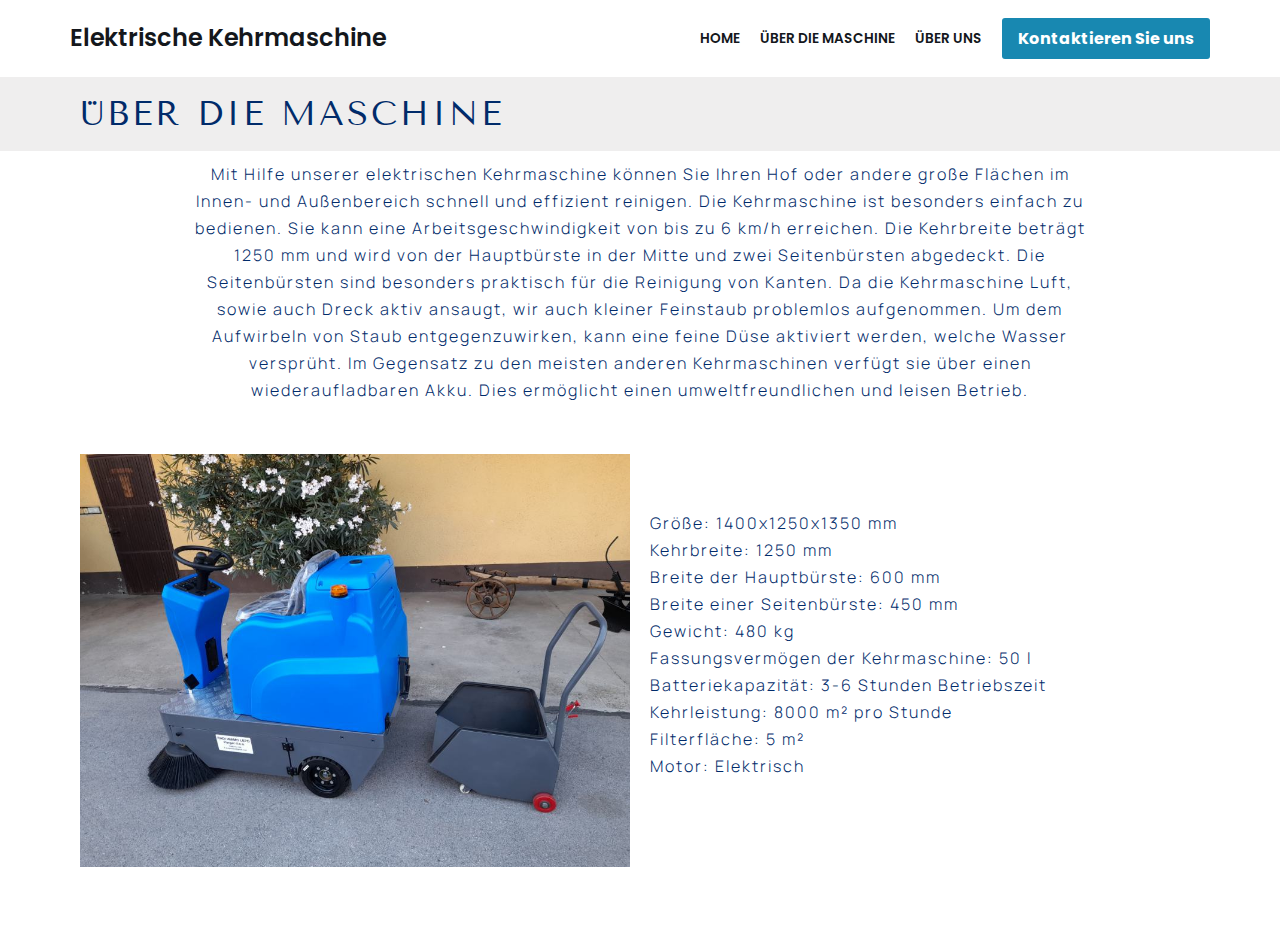
<file: index.html?p=242.html>
<!DOCTYPE html><html dir="ltr" lang="en-US"
 prefix="og: https://ogp.me/ns#" ><head><meta charset="UTF-8"><meta name="viewport" content="width=device-width, initial-scale=1, minimum-scale=1"><link rel="profile" href="http://gmpg.org/xfn/11"><link media="all" href="wp-content/cache/autoptimize/css/autoptimize_dca4d5e34917ae59ec64720e3a64987f.css" rel="stylesheet"><title>Über die Maschine - Elektrische Kehrmaschine</title><meta name="description" content="Über die maschine Mit Hilfe unserer elektrischen Kehrmaschine können Sie Ihren Hof oder andere große Flächen imInnen- und Außenbereich schnell und effizient reinigen. Die Kehrmaschine ist besonders einfach zubedienen. Sie kann eine Arbeitsgeschwindigkeit von bis zu 6 km/h erreichen. Die Kehrbreite beträgt1250 mm und wird von der Hauptbürste in der Mitte und zwei Seitenbürsten abgedeckt." /><meta name="robots" content="max-image-preview:large" /><meta name="google-site-verification" content="2-x-A2Mg8laZxsEbH5mkRbfVLltMnDHgqZLRVTpbrm0" /><link rel="canonical" href="index.html%3Fp=242.html" /><meta name="generator" content="All in One SEO (AIOSEO) 4.2.5.1 " /><meta property="og:locale" content="en_US" /><meta property="og:site_name" content="Elektrische Kehrmaschine - Elektrische Kehrmaschine" /><meta property="og:type" content="article" /><meta property="og:title" content="Über die Maschine - Elektrische Kehrmaschine" /><meta property="og:description" content="Über die maschine Mit Hilfe unserer elektrischen Kehrmaschine können Sie Ihren Hof oder andere große Flächen imInnen- und Außenbereich schnell und effizient reinigen. Die Kehrmaschine ist besonders einfach zubedienen. Sie kann eine Arbeitsgeschwindigkeit von bis zu 6 km/h erreichen. Die Kehrbreite beträgt1250 mm und wird von der Hauptbürste in der Mitte und zwei Seitenbürsten abgedeckt." /><meta property="og:url" content="https://elektrische-kehrmaschine.at/uber-die-maschine/" /><meta property="article:published_time" content="2022-09-25T18:13:05+00:00" /><meta property="article:modified_time" content="2023-01-17T21:02:11+00:00" /><meta property="article:publisher" content="https://www.facebook.com/elektricnipometalnistroj" /><meta name="twitter:card" content="summary_large_image" /><meta name="twitter:title" content="Über die Maschine - Elektrische Kehrmaschine" /><meta name="twitter:description" content="Über die maschine Mit Hilfe unserer elektrischen Kehrmaschine können Sie Ihren Hof oder andere große Flächen imInnen- und Außenbereich schnell und effizient reinigen. Die Kehrmaschine ist besonders einfach zubedienen. Sie kann eine Arbeitsgeschwindigkeit von bis zu 6 km/h erreichen. Die Kehrbreite beträgt1250 mm und wird von der Hauptbürste in der Mitte und zwei Seitenbürsten abgedeckt." /> <script type="application/ld+json" class="aioseo-schema">{"@context":"https:\/\/schema.org","@graph":[{"@type":"BreadcrumbList","@id":"https:\/\/elektrische-kehrmaschine.at\/uber-die-maschine\/#breadcrumblist","itemListElement":[{"@type":"ListItem","@id":"https:\/\/elektrische-kehrmaschine.at\/#listItem","position":1,"item":{"@type":"WebPage","@id":"https:\/\/elektrische-kehrmaschine.at\/","name":"Home","description":"Unsere Elektrosauger sind von hervorragender Qualit\u00e4t, wie die gro\u00dfe Anzahl der in ganz Slowenien und \u00d6sterreich verkauften Maschinen beweist. Wir bieten den besten Preis auf dem Markt und garantierte Zufriedenheit.","url":"https:\/\/elektrische-kehrmaschine.at\/"},"nextItem":"https:\/\/elektrische-kehrmaschine.at\/uber-die-maschine\/#listItem"},{"@type":"ListItem","@id":"https:\/\/elektrische-kehrmaschine.at\/uber-die-maschine\/#listItem","position":2,"item":{"@type":"WebPage","@id":"https:\/\/elektrische-kehrmaschine.at\/uber-die-maschine\/","name":"\u00dcber die Maschine","description":"\u00dcber die maschine Mit Hilfe unserer elektrischen Kehrmaschine k\u00f6nnen Sie Ihren Hof oder andere gro\u00dfe Fl\u00e4chen imInnen- und Au\u00dfenbereich schnell und effizient reinigen. Die Kehrmaschine ist besonders einfach zubedienen. Sie kann eine Arbeitsgeschwindigkeit von bis zu 6 km\/h erreichen. Die Kehrbreite betr\u00e4gt1250 mm und wird von der Hauptb\u00fcrste in der Mitte und zwei Seitenb\u00fcrsten abgedeckt.","url":"https:\/\/elektrische-kehrmaschine.at\/uber-die-maschine\/"},"previousItem":"https:\/\/elektrische-kehrmaschine.at\/#listItem"}]},{"@type":"Organization","@id":"https:\/\/elektrische-kehrmaschine.at\/#organization","name":"Purgar d. o. o.","url":"https:\/\/elektrische-kehrmaschine.at\/","sameAs":["https:\/\/www.facebook.com\/elektricnipometalnistroj"]},{"@type":"WebSite","@id":"https:\/\/elektrische-kehrmaschine.at\/#website","url":"https:\/\/elektrische-kehrmaschine.at\/","name":"Elektrische Kehrmaschine","description":"Elektrische Kehrmaschine","inLanguage":"en-US","publisher":{"@id":"https:\/\/elektrische-kehrmaschine.at\/#organization"}},{"@type":"WebPage","@id":"https:\/\/elektrische-kehrmaschine.at\/uber-die-maschine\/#webpage","url":"https:\/\/elektrische-kehrmaschine.at\/uber-die-maschine\/","name":"\u00dcber die Maschine - Elektrische Kehrmaschine","description":"\u00dcber die maschine Mit Hilfe unserer elektrischen Kehrmaschine k\u00f6nnen Sie Ihren Hof oder andere gro\u00dfe Fl\u00e4chen imInnen- und Au\u00dfenbereich schnell und effizient reinigen. Die Kehrmaschine ist besonders einfach zubedienen. Sie kann eine Arbeitsgeschwindigkeit von bis zu 6 km\/h erreichen. Die Kehrbreite betr\u00e4gt1250 mm und wird von der Hauptb\u00fcrste in der Mitte und zwei Seitenb\u00fcrsten abgedeckt.","inLanguage":"en-US","isPartOf":{"@id":"https:\/\/elektrische-kehrmaschine.at\/#website"},"breadcrumb":{"@id":"https:\/\/elektrische-kehrmaschine.at\/uber-die-maschine\/#breadcrumblist"},"datePublished":"2022-09-25T18:13:05+00:00","dateModified":"2023-01-17T21:02:11+00:00"}]}</script> <link rel='dns-prefetch' href='https://fonts.googleapis.com/' /><link rel="alternate" type="application/rss+xml" title="Elektrische Kehrmaschine &raquo; Feed" href="feed/index.html" /><link rel="alternate" type="application/rss+xml" title="Elektrische Kehrmaschine &raquo; Comments Feed" href="comments/feed/index.html" />  <script defer src="[data-uri]"></script> <style type="text/css">img.wp-smiley,
img.emoji {
	display: inline !important;
	border: none !important;
	box-shadow: none !important;
	height: 1em !important;
	width: 1em !important;
	margin: 0 0.07em !important;
	vertical-align: -0.1em !important;
	background: none !important;
	padding: 0 !important;
}</style><style id='classic-theme-styles-inline-css' type='text/css'>/*! This file is auto-generated */
.wp-block-button__link{color:#fff;background-color:#32373c;border-radius:9999px;box-shadow:none;text-decoration:none;padding:calc(.667em + 2px) calc(1.333em + 2px);font-size:1.125em}.wp-block-file__button{background:#32373c;color:#fff;text-decoration:none}</style><style id='global-styles-inline-css' type='text/css'>body{--wp--preset--color--black: #000000;--wp--preset--color--cyan-bluish-gray: #abb8c3;--wp--preset--color--white: #ffffff;--wp--preset--color--pale-pink: #f78da7;--wp--preset--color--vivid-red: #cf2e2e;--wp--preset--color--luminous-vivid-orange: #ff6900;--wp--preset--color--luminous-vivid-amber: #fcb900;--wp--preset--color--light-green-cyan: #7bdcb5;--wp--preset--color--vivid-green-cyan: #00d084;--wp--preset--color--pale-cyan-blue: #8ed1fc;--wp--preset--color--vivid-cyan-blue: #0693e3;--wp--preset--color--vivid-purple: #9b51e0;--wp--preset--color--neve-link-color: var(--nv-primary-accent);--wp--preset--color--neve-link-hover-color: var(--nv-secondary-accent);--wp--preset--color--nv-site-bg: var(--nv-site-bg);--wp--preset--color--nv-light-bg: var(--nv-light-bg);--wp--preset--color--nv-dark-bg: var(--nv-dark-bg);--wp--preset--color--neve-text-color: var(--nv-text-color);--wp--preset--color--nv-text-dark-bg: var(--nv-text-dark-bg);--wp--preset--color--nv-c-1: var(--nv-c-1);--wp--preset--color--nv-c-2: var(--nv-c-2);--wp--preset--gradient--vivid-cyan-blue-to-vivid-purple: linear-gradient(135deg,rgba(6,147,227,1) 0%,rgb(155,81,224) 100%);--wp--preset--gradient--light-green-cyan-to-vivid-green-cyan: linear-gradient(135deg,rgb(122,220,180) 0%,rgb(0,208,130) 100%);--wp--preset--gradient--luminous-vivid-amber-to-luminous-vivid-orange: linear-gradient(135deg,rgba(252,185,0,1) 0%,rgba(255,105,0,1) 100%);--wp--preset--gradient--luminous-vivid-orange-to-vivid-red: linear-gradient(135deg,rgba(255,105,0,1) 0%,rgb(207,46,46) 100%);--wp--preset--gradient--very-light-gray-to-cyan-bluish-gray: linear-gradient(135deg,rgb(238,238,238) 0%,rgb(169,184,195) 100%);--wp--preset--gradient--cool-to-warm-spectrum: linear-gradient(135deg,rgb(74,234,220) 0%,rgb(151,120,209) 20%,rgb(207,42,186) 40%,rgb(238,44,130) 60%,rgb(251,105,98) 80%,rgb(254,248,76) 100%);--wp--preset--gradient--blush-light-purple: linear-gradient(135deg,rgb(255,206,236) 0%,rgb(152,150,240) 100%);--wp--preset--gradient--blush-bordeaux: linear-gradient(135deg,rgb(254,205,165) 0%,rgb(254,45,45) 50%,rgb(107,0,62) 100%);--wp--preset--gradient--luminous-dusk: linear-gradient(135deg,rgb(255,203,112) 0%,rgb(199,81,192) 50%,rgb(65,88,208) 100%);--wp--preset--gradient--pale-ocean: linear-gradient(135deg,rgb(255,245,203) 0%,rgb(182,227,212) 50%,rgb(51,167,181) 100%);--wp--preset--gradient--electric-grass: linear-gradient(135deg,rgb(202,248,128) 0%,rgb(113,206,126) 100%);--wp--preset--gradient--midnight: linear-gradient(135deg,rgb(2,3,129) 0%,rgb(40,116,252) 100%);--wp--preset--font-size--small: 13px;--wp--preset--font-size--medium: 20px;--wp--preset--font-size--large: 36px;--wp--preset--font-size--x-large: 42px;--wp--preset--spacing--20: 0.44rem;--wp--preset--spacing--30: 0.67rem;--wp--preset--spacing--40: 1rem;--wp--preset--spacing--50: 1.5rem;--wp--preset--spacing--60: 2.25rem;--wp--preset--spacing--70: 3.38rem;--wp--preset--spacing--80: 5.06rem;--wp--preset--shadow--natural: 6px 6px 9px rgba(0, 0, 0, 0.2);--wp--preset--shadow--deep: 12px 12px 50px rgba(0, 0, 0, 0.4);--wp--preset--shadow--sharp: 6px 6px 0px rgba(0, 0, 0, 0.2);--wp--preset--shadow--outlined: 6px 6px 0px -3px rgba(255, 255, 255, 1), 6px 6px rgba(0, 0, 0, 1);--wp--preset--shadow--crisp: 6px 6px 0px rgba(0, 0, 0, 1);}:where(.is-layout-flex){gap: 0.5em;}:where(.is-layout-grid){gap: 0.5em;}body .is-layout-flow > .alignleft{float: left;margin-inline-start: 0;margin-inline-end: 2em;}body .is-layout-flow > .alignright{float: right;margin-inline-start: 2em;margin-inline-end: 0;}body .is-layout-flow > .aligncenter{margin-left: auto !important;margin-right: auto !important;}body .is-layout-constrained > .alignleft{float: left;margin-inline-start: 0;margin-inline-end: 2em;}body .is-layout-constrained > .alignright{float: right;margin-inline-start: 2em;margin-inline-end: 0;}body .is-layout-constrained > .aligncenter{margin-left: auto !important;margin-right: auto !important;}body .is-layout-constrained > :where(:not(.alignleft):not(.alignright):not(.alignfull)){max-width: var(--wp--style--global--content-size);margin-left: auto !important;margin-right: auto !important;}body .is-layout-constrained > .alignwide{max-width: var(--wp--style--global--wide-size);}body .is-layout-flex{display: flex;}body .is-layout-flex{flex-wrap: wrap;align-items: center;}body .is-layout-flex > *{margin: 0;}body .is-layout-grid{display: grid;}body .is-layout-grid > *{margin: 0;}:where(.wp-block-columns.is-layout-flex){gap: 2em;}:where(.wp-block-columns.is-layout-grid){gap: 2em;}:where(.wp-block-post-template.is-layout-flex){gap: 1.25em;}:where(.wp-block-post-template.is-layout-grid){gap: 1.25em;}.has-black-color{color: var(--wp--preset--color--black) !important;}.has-cyan-bluish-gray-color{color: var(--wp--preset--color--cyan-bluish-gray) !important;}.has-white-color{color: var(--wp--preset--color--white) !important;}.has-pale-pink-color{color: var(--wp--preset--color--pale-pink) !important;}.has-vivid-red-color{color: var(--wp--preset--color--vivid-red) !important;}.has-luminous-vivid-orange-color{color: var(--wp--preset--color--luminous-vivid-orange) !important;}.has-luminous-vivid-amber-color{color: var(--wp--preset--color--luminous-vivid-amber) !important;}.has-light-green-cyan-color{color: var(--wp--preset--color--light-green-cyan) !important;}.has-vivid-green-cyan-color{color: var(--wp--preset--color--vivid-green-cyan) !important;}.has-pale-cyan-blue-color{color: var(--wp--preset--color--pale-cyan-blue) !important;}.has-vivid-cyan-blue-color{color: var(--wp--preset--color--vivid-cyan-blue) !important;}.has-vivid-purple-color{color: var(--wp--preset--color--vivid-purple) !important;}.has-black-background-color{background-color: var(--wp--preset--color--black) !important;}.has-cyan-bluish-gray-background-color{background-color: var(--wp--preset--color--cyan-bluish-gray) !important;}.has-white-background-color{background-color: var(--wp--preset--color--white) !important;}.has-pale-pink-background-color{background-color: var(--wp--preset--color--pale-pink) !important;}.has-vivid-red-background-color{background-color: var(--wp--preset--color--vivid-red) !important;}.has-luminous-vivid-orange-background-color{background-color: var(--wp--preset--color--luminous-vivid-orange) !important;}.has-luminous-vivid-amber-background-color{background-color: var(--wp--preset--color--luminous-vivid-amber) !important;}.has-light-green-cyan-background-color{background-color: var(--wp--preset--color--light-green-cyan) !important;}.has-vivid-green-cyan-background-color{background-color: var(--wp--preset--color--vivid-green-cyan) !important;}.has-pale-cyan-blue-background-color{background-color: var(--wp--preset--color--pale-cyan-blue) !important;}.has-vivid-cyan-blue-background-color{background-color: var(--wp--preset--color--vivid-cyan-blue) !important;}.has-vivid-purple-background-color{background-color: var(--wp--preset--color--vivid-purple) !important;}.has-black-border-color{border-color: var(--wp--preset--color--black) !important;}.has-cyan-bluish-gray-border-color{border-color: var(--wp--preset--color--cyan-bluish-gray) !important;}.has-white-border-color{border-color: var(--wp--preset--color--white) !important;}.has-pale-pink-border-color{border-color: var(--wp--preset--color--pale-pink) !important;}.has-vivid-red-border-color{border-color: var(--wp--preset--color--vivid-red) !important;}.has-luminous-vivid-orange-border-color{border-color: var(--wp--preset--color--luminous-vivid-orange) !important;}.has-luminous-vivid-amber-border-color{border-color: var(--wp--preset--color--luminous-vivid-amber) !important;}.has-light-green-cyan-border-color{border-color: var(--wp--preset--color--light-green-cyan) !important;}.has-vivid-green-cyan-border-color{border-color: var(--wp--preset--color--vivid-green-cyan) !important;}.has-pale-cyan-blue-border-color{border-color: var(--wp--preset--color--pale-cyan-blue) !important;}.has-vivid-cyan-blue-border-color{border-color: var(--wp--preset--color--vivid-cyan-blue) !important;}.has-vivid-purple-border-color{border-color: var(--wp--preset--color--vivid-purple) !important;}.has-vivid-cyan-blue-to-vivid-purple-gradient-background{background: var(--wp--preset--gradient--vivid-cyan-blue-to-vivid-purple) !important;}.has-light-green-cyan-to-vivid-green-cyan-gradient-background{background: var(--wp--preset--gradient--light-green-cyan-to-vivid-green-cyan) !important;}.has-luminous-vivid-amber-to-luminous-vivid-orange-gradient-background{background: var(--wp--preset--gradient--luminous-vivid-amber-to-luminous-vivid-orange) !important;}.has-luminous-vivid-orange-to-vivid-red-gradient-background{background: var(--wp--preset--gradient--luminous-vivid-orange-to-vivid-red) !important;}.has-very-light-gray-to-cyan-bluish-gray-gradient-background{background: var(--wp--preset--gradient--very-light-gray-to-cyan-bluish-gray) !important;}.has-cool-to-warm-spectrum-gradient-background{background: var(--wp--preset--gradient--cool-to-warm-spectrum) !important;}.has-blush-light-purple-gradient-background{background: var(--wp--preset--gradient--blush-light-purple) !important;}.has-blush-bordeaux-gradient-background{background: var(--wp--preset--gradient--blush-bordeaux) !important;}.has-luminous-dusk-gradient-background{background: var(--wp--preset--gradient--luminous-dusk) !important;}.has-pale-ocean-gradient-background{background: var(--wp--preset--gradient--pale-ocean) !important;}.has-electric-grass-gradient-background{background: var(--wp--preset--gradient--electric-grass) !important;}.has-midnight-gradient-background{background: var(--wp--preset--gradient--midnight) !important;}.has-small-font-size{font-size: var(--wp--preset--font-size--small) !important;}.has-medium-font-size{font-size: var(--wp--preset--font-size--medium) !important;}.has-large-font-size{font-size: var(--wp--preset--font-size--large) !important;}.has-x-large-font-size{font-size: var(--wp--preset--font-size--x-large) !important;}
.wp-block-navigation a:where(:not(.wp-element-button)){color: inherit;}
:where(.wp-block-post-template.is-layout-flex){gap: 1.25em;}:where(.wp-block-post-template.is-layout-grid){gap: 1.25em;}
:where(.wp-block-columns.is-layout-flex){gap: 2em;}:where(.wp-block-columns.is-layout-grid){gap: 2em;}
.wp-block-pullquote{font-size: 1.5em;line-height: 1.6;}</style><style id='neve-style-inline-css' type='text/css'>.nv-meta-list li.meta:not(:last-child):after { content:"/" }.nv-meta-list .no-mobile{
			display:none;
		}.nv-meta-list li.last::after{
			content: ""!important;
		}@media (min-width: 769px) {
			.nv-meta-list .no-mobile {
				display: inline-block;
			}
			.nv-meta-list li.last:not(:last-child)::after {
		 		content: "/" !important;
			}
		}
 :root{ --container: 748px;--postwidth:100%; --primarybtnbg: var(--nv-secondary-accent); --secondarybtnbg: var(--nv-primary-accent); --primarybtnhoverbg: var(--nv-secondary-accent); --secondarybtnhoverbg: var(--nv-primary-accent); --primarybtncolor: var(--nv-text-color); --secondarybtncolor: var(--nv-text-dark-bg); --primarybtnhovercolor: var(--nv-text-color); --secondarybtnhovercolor: var(--nv-text-dark-bg);--primarybtnborderradius:0;--secondarybtnborderradius:0;--btnpadding:16px 35px;--primarybtnpadding:16px 35px;--secondarybtnpadding:16px 35px; --btnfs: 14px; --btnlineheight: 1.6em; --bodyfontfamily: Poppins; --bodyfontsize: 15px; --bodylineheight: 1.6em; --bodyletterspacing: 0px; --bodyfontweight: 400; --bodytexttransform: none; --headingsfontfamily: Poppins; --h1fontsize: 39px; --h1fontweight: 600; --h1lineheight: 1.2em; --h1letterspacing: 0px; --h1texttransform: none; --h2fontsize: 30px; --h2fontweight: 600; --h2lineheight: 1.3em; --h2letterspacing: 0px; --h2texttransform: none; --h3fontsize: 20px; --h3fontweight: 600; --h3lineheight: 1.3em; --h3letterspacing: 0px; --h3texttransform: none; --h4fontsize: 16px; --h4fontweight: 600; --h4lineheight: 1.3em; --h4letterspacing: 0px; --h4texttransform: none; --h5fontsize: 14px; --h5fontweight: 600; --h5lineheight: 1.3em; --h5letterspacing: 0px; --h5texttransform: none; --h6fontsize: 14px; --h6fontweight: 600; --h6lineheight: 1.3em; --h6letterspacing: 0px; --h6texttransform: none;--formfieldborderwidth:2px;--formfieldborderradius:3px; --formfieldbgcolor: var(--nv-site-bg); --formfieldbordercolor: #dddddd; --formfieldcolor: var(--nv-text-color);--formfieldpadding:10px 12px; } .single-post-container .alignfull > [class*="__inner-container"], .single-post-container .alignwide > [class*="__inner-container"]{ max-width:718px } .nv-meta-list{ --avatarsize: 20px; } .single .nv-meta-list{ --avatarsize: 20px; } .nv-post-cover{ --height: 250px;--padding:40px 15px;--justify: flex-start; --textalign: left; --valign: center; } .nv-post-cover .nv-title-meta-wrap, .nv-page-title-wrap, .entry-header{ --textalign: left; } .nv-is-boxed.nv-title-meta-wrap{ --padding:40px 15px; --bgcolor: var(--nv-dark-bg); } .nv-overlay{ --opacity: 50; --blendmode: normal; } .nv-is-boxed.nv-comments-wrap{ --padding:20px; } .nv-is-boxed.comment-respond{ --padding:20px; } .global-styled{ --bgcolor: var(--nv-site-bg); } .header-top{ --rowbcolor: var(--nv-light-bg); --color: var(--nv-text-color); --bgcolor: var(--nv-site-bg); } .header-main{ --rowbcolor: var(--nv-light-bg); --color: var(--nv-text-color); --bgcolor: var(--nv-site-bg); } .header-bottom{ --rowbcolor: var(--nv-light-bg); --color: var(--nv-text-color); --bgcolor: var(--nv-site-bg); } .header-menu-sidebar-bg{ --justify: flex-start; --textalign: left;--flexg: 1;--wrapdropdownwidth: auto; --color: var(--nv-text-color); --bgcolor: var(--nv-site-bg); } .header-menu-sidebar{ width: 360px; } .builder-item--logo{ --maxwidth: 32px;--padding:10px 0;--margin:0; --textalign: left;--justify: flex-start; } .builder-item--nav-icon,.header-menu-sidebar .close-sidebar-panel .navbar-toggle{ --color: var(--nv-text-color);--borderradius:3px;--borderwidth:0; } .builder-item--nav-icon{ --label-margin:0 5px 0 0;;--padding:10px 15px 10px 15px;;--margin:0; } .builder-item--primary-menu{ --color: var(--nv-text-color); --hovercolor: var(--nv-secondary-accent); --activecolor: var(--nv-text-color); --spacing: 20px; --height: 25px;--padding:5px;--margin:5px; --fontsize: 1em; --lineheight: 1.6em; --letterspacing: 0px; --fontweight: 600; --texttransform: uppercase; --iconsize: 1em; } .hfg-is-group.has-primary-menu .inherit-ff{ --inheritedfw: 600; } .builder-item--button_base{ --primarybtnbg: #1888b1; --primarybtncolor: #fff; --primarybtnhoverbg: var(--nv-primary-accent); --primarybtnhovercolor: #fff;--primarybtnborderradius:3px;--primarybtnshadow:none;--primarybtnhovershadow:none;--padding:8px 12px;--margin:0; } .footer-top-inner .row{ grid-template-columns:1fr 1fr 1fr; --valign: flex-start; } .footer-top{ --rowbcolor: var(--nv-light-bg); --color: var(--nv-text-color); --bgcolor: var(--nv-site-bg); } .footer-bottom-inner .row{ grid-template-columns:1fr 1fr 1fr; --valign: flex-start; } .footer-bottom{ --rowbwidth:0px; --rowbcolor: var(--nv-light-bg); --color: #ffffff; --bgcolor: var(--nv-site-bg); } @media(min-width: 576px){ :root{ --container: 992px;--postwidth:100%;--btnpadding:16px 35px;--primarybtnpadding:16px 35px;--secondarybtnpadding:16px 35px; --btnfs: 14px; --btnlineheight: 1.6em; --bodyfontsize: 16px; --bodylineheight: 1.6em; --bodyletterspacing: 0px; --h1fontsize: 55px; --h1lineheight: 1.3em; --h1letterspacing: 0px; --h2fontsize: 35px; --h2lineheight: 1.3em; --h2letterspacing: 0px; --h3fontsize: 20px; --h3lineheight: 1.3em; --h3letterspacing: 0px; --h4fontsize: 16px; --h4lineheight: 1.3em; --h4letterspacing: 0px; --h5fontsize: 14px; --h5lineheight: 1.3em; --h5letterspacing: 0px; --h6fontsize: 14px; --h6lineheight: 1.3em; --h6letterspacing: 0px; } .single-post-container .alignfull > [class*="__inner-container"], .single-post-container .alignwide > [class*="__inner-container"]{ max-width:962px } .nv-meta-list{ --avatarsize: 20px; } .single .nv-meta-list{ --avatarsize: 20px; } .nv-post-cover{ --height: 320px;--padding:60px 30px;--justify: flex-start; --textalign: left; --valign: center; } .nv-post-cover .nv-title-meta-wrap, .nv-page-title-wrap, .entry-header{ --textalign: left; } .nv-is-boxed.nv-title-meta-wrap{ --padding:60px 30px; } .nv-is-boxed.nv-comments-wrap{ --padding:30px; } .nv-is-boxed.comment-respond{ --padding:30px; } .header-menu-sidebar-bg{ --justify: flex-start; --textalign: left;--flexg: 1;--wrapdropdownwidth: auto; } .header-menu-sidebar{ width: 360px; } .builder-item--logo{ --maxwidth: 32px;--padding:10px 0;--margin:0; --textalign: left;--justify: flex-start; } .builder-item--nav-icon{ --label-margin:0 5px 0 0;;--padding:10px 15px;--margin:0; } .builder-item--primary-menu{ --spacing: 20px; --height: 25px;--padding:0;--margin:0; --fontsize: 1em; --lineheight: 1.6em; --letterspacing: 0px; --iconsize: 1em; } .builder-item--button_base{ --padding:8px 12px;--margin:0; } .footer-bottom{ --rowbwidth:0px; } }@media(min-width: 960px){ :root{ --container: 1170px;--postwidth:100%;--btnpadding:16px 35px;--primarybtnpadding:16px 35px;--secondarybtnpadding:16px 35px; --btnfs: 16px; --btnlineheight: 1.6em; --bodyfontsize: 17px; --bodylineheight: 1.7em; --bodyletterspacing: 0px; --h1fontsize: 70px; --h1lineheight: 1.3em; --h1letterspacing: 0px; --h2fontsize: 50px; --h2lineheight: 1.3em; --h2letterspacing: 0px; --h3fontsize: 24px; --h3lineheight: 1.3em; --h3letterspacing: 0px; --h4fontsize: 20px; --h4lineheight: 1.3em; --h4letterspacing: 0px; --h5fontsize: 16px; --h5lineheight: 1.3em; --h5letterspacing: 0px; --h6fontsize: 16px; --h6lineheight: 1.3em; --h6letterspacing: 0px; } body:not(.single):not(.archive):not(.blog):not(.search):not(.error404) .neve-main > .container .col, body.post-type-archive-course .neve-main > .container .col, body.post-type-archive-llms_membership .neve-main > .container .col{ max-width: 100%; } body:not(.single):not(.archive):not(.blog):not(.search):not(.error404) .nv-sidebar-wrap, body.post-type-archive-course .nv-sidebar-wrap, body.post-type-archive-llms_membership .nv-sidebar-wrap{ max-width: 0%; } .neve-main > .archive-container .nv-index-posts.col{ max-width: 100%; } .neve-main > .archive-container .nv-sidebar-wrap{ max-width: 0%; } .neve-main > .single-post-container .nv-single-post-wrap.col{ max-width: 70%; } .single-post-container .alignfull > [class*="__inner-container"], .single-post-container .alignwide > [class*="__inner-container"]{ max-width:789px } .container-fluid.single-post-container .alignfull > [class*="__inner-container"], .container-fluid.single-post-container .alignwide > [class*="__inner-container"]{ max-width:calc(70% + 15px) } .neve-main > .single-post-container .nv-sidebar-wrap{ max-width: 30%; } .nv-meta-list{ --avatarsize: 20px; } .single .nv-meta-list{ --avatarsize: 20px; } .nv-post-cover{ --height: 400px;--padding:60px 40px;--justify: flex-start; --textalign: left; --valign: center; } .nv-post-cover .nv-title-meta-wrap, .nv-page-title-wrap, .entry-header{ --textalign: left; } .nv-is-boxed.nv-title-meta-wrap{ --padding:60px 40px; } .nv-is-boxed.nv-comments-wrap{ --padding:40px; } .nv-is-boxed.comment-respond{ --padding:40px; } .header-menu-sidebar-bg{ --justify: flex-start; --textalign: left;--flexg: 1;--wrapdropdownwidth: auto; } .header-menu-sidebar{ width: 360px; } .builder-item--logo{ --maxwidth: 0px;--padding:10px 0;--margin:0; --textalign: left;--justify: flex-start; } .builder-item--nav-icon{ --label-margin:0 5px 0 0;;--padding:10px 15px;--margin:0; } .builder-item--primary-menu{ --spacing: 20px; --height: 25px;--padding:0;--margin:0; --fontsize: 0.8em; --lineheight: 1.6em; --letterspacing: 0px; --iconsize: 0.8em; } .builder-item--button_base{ --padding:8px 16px;--margin:0; } .footer-bottom{ --rowbwidth:0px; } }.nv-content-wrap .elementor a:not(.button):not(.wp-block-file__button){ text-decoration: none; }:root{--nv-primary-accent:#2b2b2b;--nv-secondary-accent:#fcaf3b;--nv-site-bg:#ffffff;--nv-light-bg:#ededed;--nv-dark-bg:#14171c;--nv-text-color:#14171c;--nv-text-dark-bg:#ffffff;--nv-c-1:#77b978;--nv-c-2:#f37262;--nv-fallback-ff:Arial, Helvetica, sans-serif;}
:root{--e-global-color-nvprimaryaccent:#2b2b2b;--e-global-color-nvsecondaryaccent:#fcaf3b;--e-global-color-nvsitebg:#ffffff;--e-global-color-nvlightbg:#ededed;--e-global-color-nvdarkbg:#14171c;--e-global-color-nvtextcolor:#14171c;--e-global-color-nvtextdarkbg:#ffffff;--e-global-color-nvc1:#77b978;--e-global-color-nvc2:#f37262;}</style><link rel='stylesheet' id='elementor-post-59-css' href='wp-content/cache/autoptimize/css/autoptimize_single_5c0a2461e45781286b796cae681b0710.css%3Fver=1673551643.css' type='text/css' media='all' /><link rel='stylesheet' id='elementor-global-css' href='wp-content/cache/autoptimize/css/autoptimize_single_47215d313843c0cb1648cd4abffb17b3.css%3Fver=1673551649.css' type='text/css' media='all' /><link rel='stylesheet' id='elementor-post-242-css' href='wp-content/cache/autoptimize/css/autoptimize_single_f37c613fa638320209ae0b21ba90f01b.css%3Fver=1673989374.css' type='text/css' media='all' /><link rel='stylesheet' id='neve-google-font-poppins-css' href='https://fonts.googleapis.com/css?family=Poppins%3A400%2C600&amp;display=swap&amp;ver=3.4.1' type='text/css' media='all' /><link rel='stylesheet' id='google-fonts-1-css' href='https://fonts.googleapis.com/css?family=Tenor+Sans%3A100%2C100italic%2C200%2C200italic%2C300%2C300italic%2C400%2C400italic%2C500%2C500italic%2C600%2C600italic%2C700%2C700italic%2C800%2C800italic%2C900%2C900italic%7CEpilogue%3A100%2C100italic%2C200%2C200italic%2C300%2C300italic%2C400%2C400italic%2C500%2C500italic%2C600%2C600italic%2C700%2C700italic%2C800%2C800italic%2C900%2C900italic%7CManrope%3A100%2C100italic%2C200%2C200italic%2C300%2C300italic%2C400%2C400italic%2C500%2C500italic%2C600%2C600italic%2C700%2C700italic%2C800%2C800italic%2C900%2C900italic&#038;display=auto&#038;ver=6.3.2' type='text/css' media='all' /><link rel="https://api.w.org/" href="wp-json/index.html" /><link rel="alternate" type="application/json" href="wp-json/wp/v2/pages/242" /><link rel="EditURI" type="application/rsd+xml" title="RSD" href="https://elektrische-kehrmaschine.at/xmlrpc.php?rsd" /><meta name="generator" content="WordPress 6.3.2" /><link rel='shortlink' href='index.html%3Fp=242.html' /><link rel="alternate" type="application/json+oembed" href="wp-json/oembed/1.0/embed%3Furl=https:%252F%252Felektrische-kehrmaschine.at%252Fuber-die-maschine%252F" /><link rel="alternate" type="text/xml+oembed" href="wp-json/oembed/1.0/embed%3Furl=https:%252F%252Felektrische-kehrmaschine.at%252Fuber-die-maschine%252F&amp;format=xml" /><meta name="generator" content="Site Kit by Google 1.83.0" /><link rel="icon" href="wp-content/uploads/2022/09/letter-e-150x150.png" sizes="32x32" /><link rel="icon" href="wp-content/uploads/2022/09/letter-e-300x300.png" sizes="192x192" /><link rel="apple-touch-icon" href="wp-content/uploads/2022/09/letter-e-300x300.png" /><meta name="msapplication-TileImage" content="https://elektrische-kehrmaschine.at/wp-content/uploads/2022/09/letter-e-300x300.png" /></head><body  class="page-template page-template-page-templates page-template-template-pagebuilder-full-width page-template-page-templatestemplate-pagebuilder-full-width-php page page-id-242  nv-blog-default nv-sidebar-full-width menu_sidebar_slide_left elementor-default elementor-kit-59 elementor-page elementor-page-242 nv-template" id="neve_body"  ><div class="wrapper"><header class="header"  > <a class="neve-skip-link show-on-focus" href="index.html%3Fp=242.html#content" > Skip to content </a><div id="header-grid"  class="hfg_header site-header"><nav class="header--row header-main hide-on-mobile hide-on-tablet layout-full-contained nv-navbar header--row"
 data-row-id="main" data-show-on="desktop"><div
 class="header--row-inner header-main-inner"><div class="container"><div
 class="row row--wrapper"
 data-section="hfg_header_layout_main" ><div class="hfg-slot left"><div class="builder-item desktop-left"><div class="item--inner builder-item--logo"
 data-section="title_tagline"
 data-item-id="logo"><div class="site-logo"> <a class="brand" href="index.html" title="Elektrische Kehrmaschine"
 aria-label="Elektrische Kehrmaschine"><div class="nv-title-tagline-wrap"><p class="site-title">Elektrische Kehrmaschine</p></div></a></div></div></div></div><div class="hfg-slot right"><div class="builder-item has-nav hfg-is-group has-primary-menu"><div class="item--inner builder-item--primary-menu has_menu"
 data-section="header_menu_primary"
 data-item-id="primary-menu"><div class="nv-nav-wrap"><div role="navigation" class="nav-menu-primary"
 aria-label="Primary Menu"><ul id="nv-primary-navigation-main" class="primary-menu-ul nav-ul "><li id="menu-item-225" class="menu-item menu-item-type-post_type menu-item-object-page menu-item-home menu-item-225"><a href="index.html">Home</a></li><li id="menu-item-244" class="menu-item menu-item-type-post_type menu-item-object-page current-menu-item page_item page-item-242 current_page_item menu-item-244"><a href="index.html%3Fp=242.html" aria-current="page">Über die Maschine</a></li><li id="menu-item-25" class="menu-item menu-item-type-post_type menu-item-object-page menu-item-25"><a href="index.html%3Fp=12.html">Über uns</a></li></ul></div></div></div><div class="item--inner builder-item--button_base"
 data-section="header_button"
 data-item-id="button_base"><div class="component-wrap"><a href="index.html%3Fp=13.html" class="button button-primary">Kontaktieren Sie uns</a></div></div></div></div></div></div></div></nav><nav class="header--row header-main hide-on-desktop layout-full-contained nv-navbar header--row"
 data-row-id="main" data-show-on="mobile"><div
 class="header--row-inner header-main-inner"><div class="container"><div
 class="row row--wrapper"
 data-section="hfg_header_layout_main" ><div class="hfg-slot left"><div class="builder-item tablet-left mobile-left"><div class="item--inner builder-item--logo"
 data-section="title_tagline"
 data-item-id="logo"><div class="site-logo"> <a class="brand" href="index.html" title="Elektrische Kehrmaschine"
 aria-label="Elektrische Kehrmaschine"><div class="nv-title-tagline-wrap"><p class="site-title">Elektrische Kehrmaschine</p></div></a></div></div></div></div><div class="hfg-slot right"><div class="builder-item tablet-left mobile-left"><div class="item--inner builder-item--nav-icon"
 data-section="header_menu_icon"
 data-item-id="nav-icon"><div class="menu-mobile-toggle item-button navbar-toggle-wrapper"> <button type="button" class=" navbar-toggle"
 value="Navigation Menu"
 aria-label="Navigation Menu "> <span class="nav-toggle-label">Menu</span> <span class="bars"> <span class="icon-bar"></span> <span class="icon-bar"></span> <span class="icon-bar"></span> </span> <span class="screen-reader-text">Navigation Menu</span> </button></div></div></div></div></div></div></div></nav><div
 id="header-menu-sidebar" class="header-menu-sidebar menu-sidebar-panel slide_left"
 data-row-id="sidebar"><div id="header-menu-sidebar-bg" class="header-menu-sidebar-bg"><div class="close-sidebar-panel navbar-toggle-wrapper"> <button type="button" class="hamburger is-active  navbar-toggle active" 					value="Navigation Menu"
 aria-label="Navigation Menu "> <span class="bars"> <span class="icon-bar"></span> <span class="icon-bar"></span> <span class="icon-bar"></span> </span> <span class="screen-reader-text"> Navigation Menu </span> </button></div><div id="header-menu-sidebar-inner" class="header-menu-sidebar-inner "><div class="builder-item has-nav"><div class="item--inner builder-item--primary-menu has_menu"
 data-section="header_menu_primary"
 data-item-id="primary-menu"><div class="nv-nav-wrap"><div role="navigation" class="nav-menu-primary"
 aria-label="Primary Menu"><ul id="nv-primary-navigation-sidebar" class="primary-menu-ul nav-ul  nv-mobile-menu"><li class="menu-item menu-item-type-post_type menu-item-object-page menu-item-home menu-item-225"><a href="index.html">Home</a></li><li class="menu-item menu-item-type-post_type menu-item-object-page current-menu-item page_item page-item-242 current_page_item menu-item-244"><a href="index.html%3Fp=242.html" aria-current="page">Über die Maschine</a></li><li class="menu-item menu-item-type-post_type menu-item-object-page menu-item-25"><a href="index.html%3Fp=12.html">Über uns</a></li></ul></div></div></div></div><div class="builder-item desktop-left tablet-left mobile-left"><div class="item--inner builder-item--button_base"
 data-section="header_button"
 data-item-id="button_base"><div class="component-wrap"><a href="index.html%3Fp=13.html" class="button button-primary">Kontaktieren Sie uns</a></div></div></div></div></div></div><div class="header-menu-sidebar-overlay hfg-ov"></div></div></header><main id="content" class="neve-main"><div data-elementor-type="wp-page" data-elementor-id="242" class="elementor elementor-242"><section class="elementor-section elementor-top-section elementor-element elementor-element-2845a92 elementor-section-boxed elementor-section-height-default elementor-section-height-default" data-id="2845a92" data-element_type="section" data-settings="{&quot;background_background&quot;:&quot;classic&quot;}"><div class="elementor-container elementor-column-gap-default"><div class="elementor-column elementor-col-100 elementor-top-column elementor-element elementor-element-dbc9071" data-id="dbc9071" data-element_type="column"><div class="elementor-widget-wrap elementor-element-populated"><div class="elementor-element elementor-element-83a94ca elementor-widget elementor-widget-heading" data-id="83a94ca" data-element_type="widget" data-widget_type="heading.default"><div class="elementor-widget-container"><style>/*! elementor - v3.7.7 - 20-09-2022 */
.elementor-heading-title{padding:0;margin:0;line-height:1}.elementor-widget-heading .elementor-heading-title[class*=elementor-size-]>a{color:inherit;font-size:inherit;line-height:inherit}.elementor-widget-heading .elementor-heading-title.elementor-size-small{font-size:15px}.elementor-widget-heading .elementor-heading-title.elementor-size-medium{font-size:19px}.elementor-widget-heading .elementor-heading-title.elementor-size-large{font-size:29px}.elementor-widget-heading .elementor-heading-title.elementor-size-xl{font-size:39px}.elementor-widget-heading .elementor-heading-title.elementor-size-xxl{font-size:59px}</style><h2 class="elementor-heading-title elementor-size-default">Über die maschine</h2></div></div></div></div></div></section><section class="elementor-section elementor-top-section elementor-element elementor-element-0667f6a elementor-section-boxed elementor-section-height-default elementor-section-height-default" data-id="0667f6a" data-element_type="section"><div class="elementor-container elementor-column-gap-default"><div class="elementor-column elementor-col-100 elementor-top-column elementor-element elementor-element-ddb7a2d" data-id="ddb7a2d" data-element_type="column"><div class="elementor-widget-wrap elementor-element-populated"><div class="elementor-element elementor-element-84af1be elementor-widget elementor-widget-text-editor" data-id="84af1be" data-element_type="widget" data-widget_type="text-editor.default"><div class="elementor-widget-container"><style>/*! elementor - v3.7.7 - 20-09-2022 */
.elementor-widget-text-editor.elementor-drop-cap-view-stacked .elementor-drop-cap{background-color:#818a91;color:#fff}.elementor-widget-text-editor.elementor-drop-cap-view-framed .elementor-drop-cap{color:#818a91;border:3px solid;background-color:transparent}.elementor-widget-text-editor:not(.elementor-drop-cap-view-default) .elementor-drop-cap{margin-top:8px}.elementor-widget-text-editor:not(.elementor-drop-cap-view-default) .elementor-drop-cap-letter{width:1em;height:1em}.elementor-widget-text-editor .elementor-drop-cap{float:left;text-align:center;line-height:1;font-size:50px}.elementor-widget-text-editor .elementor-drop-cap-letter{display:inline-block}</style><p>Mit Hilfe unserer elektrischen Kehrmaschine können Sie Ihren Hof oder andere große Flächen im<br />Innen- und Außenbereich schnell und effizient reinigen. Die Kehrmaschine ist besonders einfach zu<br />bedienen. Sie kann eine Arbeitsgeschwindigkeit von bis zu 6 km/h erreichen. Die Kehrbreite beträgt<br />1250 mm und wird von der Hauptbürste in der Mitte und zwei Seitenbürsten abgedeckt. Die<br />Seitenbürsten sind besonders praktisch für die Reinigung von Kanten. Da die Kehrmaschine Luft,<br />sowie auch Dreck aktiv ansaugt, wir auch kleiner Feinstaub problemlos aufgenommen. Um dem<br />Aufwirbeln von Staub entgegenzuwirken, kann eine feine Düse aktiviert werden, welche Wasser<br />versprüht. Im Gegensatz zu den meisten anderen Kehrmaschinen verfügt sie über einen<br />wiederaufladbaren Akku. Dies ermöglicht einen umweltfreundlichen und leisen Betrieb.</p></div></div></div></div></div></section><section class="elementor-section elementor-top-section elementor-element elementor-element-9065c77 elementor-section-boxed elementor-section-height-default elementor-section-height-default" data-id="9065c77" data-element_type="section"><div class="elementor-container elementor-column-gap-default"><div class="elementor-column elementor-col-50 elementor-top-column elementor-element elementor-element-c9bf6b9" data-id="c9bf6b9" data-element_type="column"><div class="elementor-widget-wrap elementor-element-populated"><div class="elementor-element elementor-element-ed265e7 elementor-widget elementor-widget-image" data-id="ed265e7" data-element_type="widget" data-widget_type="image.default"><div class="elementor-widget-container"><style>/*! elementor - v3.7.7 - 20-09-2022 */
.elementor-widget-image{text-align:center}.elementor-widget-image a{display:inline-block}.elementor-widget-image a img[src$=".svg"]{width:48px}.elementor-widget-image img{vertical-align:middle;display:inline-block}</style><img decoding="async" fetchpriority="high" width="919" height="690" src="wp-content/uploads/2022/09/elektricni-pometalni-stroj-pom1250-slika-18967432-1.jpg" class="attachment-large size-large" alt="stroj2" srcset="wp-content/uploads/2022/09/elektricni-pometalni-stroj-pom1250-slika-18967432-1.jpg 919w, wp-content/uploads/2022/09/elektricni-pometalni-stroj-pom1250-slika-18967432-1-300x225.jpg 300w, wp-content/uploads/2022/09/elektricni-pometalni-stroj-pom1250-slika-18967432-1-768x577.jpg 768w" sizes="(max-width: 919px) 100vw, 919px" /></div></div></div></div><div class="elementor-column elementor-col-50 elementor-top-column elementor-element elementor-element-f145c04" data-id="f145c04" data-element_type="column"><div class="elementor-widget-wrap elementor-element-populated"><div class="elementor-element elementor-element-3549959 elementor-widget elementor-widget-text-editor" data-id="3549959" data-element_type="widget" data-widget_type="text-editor.default"><div class="elementor-widget-container"><p>Größe: 1400x1250x1350 mm<br />Kehrbreite: 1250 mm<br />Breite der Hauptbürste: 600 mm<br />Breite einer Seitenbürste: 450 mm<br />Gewicht: 480 kg<br />Fassungsvermögen der Kehrmaschine: 50 l<br />Batteriekapazität: 3-6 Stunden Betriebszeit<br />Kehrleistung: 8000 m² pro Stunde<br />Filterfläche: 5 m²<br />Motor: Elektrisch</p></div></div></div></div></div></section></div></main><footer class="site-footer" id="site-footer"  ><div class="hfg_footer"><div class="footer--row footer-bottom layout-full-contained"
 id="cb-row--footer-bottom"
 data-row-id="bottom" data-show-on="desktop"><div
 class="footer--row-inner footer-bottom-inner footer-content-wrap"><div class="container"><div
 class="hfg-grid nv-footer-content hfg-grid-bottom row--wrapper row "
 data-section="hfg_footer_layout_bottom" ><div class="hfg-slot left"><div class="builder-item"><div class="item--inner"><div class="component-wrap"><div><p><a href="https://themeisle.com/themes/neve/" rel="nofollow">Neve</a> | Powered by <a href="http://wordpress.org" rel="nofollow">WordPress</a></p></div></div></div></div></div><div class="hfg-slot c-left"></div><div class="hfg-slot center"></div></div></div></div></div></div></footer></div> <script defer type='text/javascript' src='wp-content/cache/autoptimize/js/autoptimize_single_490c29d6776fc430c23403fd845b34b0.js%3Fver=5.6.3' id='swv-js'></script> <script defer id="contact-form-7-js-extra" src="[data-uri]"></script> <script defer type='text/javascript' src='wp-content/cache/autoptimize/js/autoptimize_single_3f3fc23f477a3849aa5677c585b2a2b4.js%3Fver=5.6.3' id='contact-form-7-js'></script> <script defer id="neve-script-js-extra" src="[data-uri]"></script> <script defer type='text/javascript' src='wp-content/cache/autoptimize/js/autoptimize_single_c926f8ebc6dc976a31d4245797c22436.js%3Fver=3.4.1' id='neve-script-js'></script> <script defer id="neve-script-js-after" src="[data-uri]"></script> <script defer type='text/javascript' src='wp-content/plugins/elementor/assets/js/webpack.runtime.min.js%3Fver=3.7.7' id='elementor-webpack-runtime-js'></script> <script defer type='text/javascript' src='wp-includes/js/jquery/jquery.min.js%3Fver=3.7.0' id='jquery-core-js'></script> <script defer type='text/javascript' src='wp-includes/js/jquery/jquery-migrate.min.js%3Fver=3.4.1' id='jquery-migrate-js'></script> <script defer type='text/javascript' src='wp-content/plugins/elementor/assets/js/frontend-modules.min.js%3Fver=3.7.7' id='elementor-frontend-modules-js'></script> <script defer type='text/javascript' src='wp-content/plugins/elementor/assets/lib/waypoints/waypoints.min.js%3Fver=4.0.2' id='elementor-waypoints-js'></script> <script defer type='text/javascript' src='wp-includes/js/jquery/ui/core.min.js%3Fver=1.13.2' id='jquery-ui-core-js'></script> <script defer id="elementor-frontend-js-before" src="[data-uri]"></script> <script defer type='text/javascript' src='wp-content/plugins/elementor/assets/js/frontend.min.js%3Fver=3.7.7' id='elementor-frontend-js'></script> </body></html>
</file>
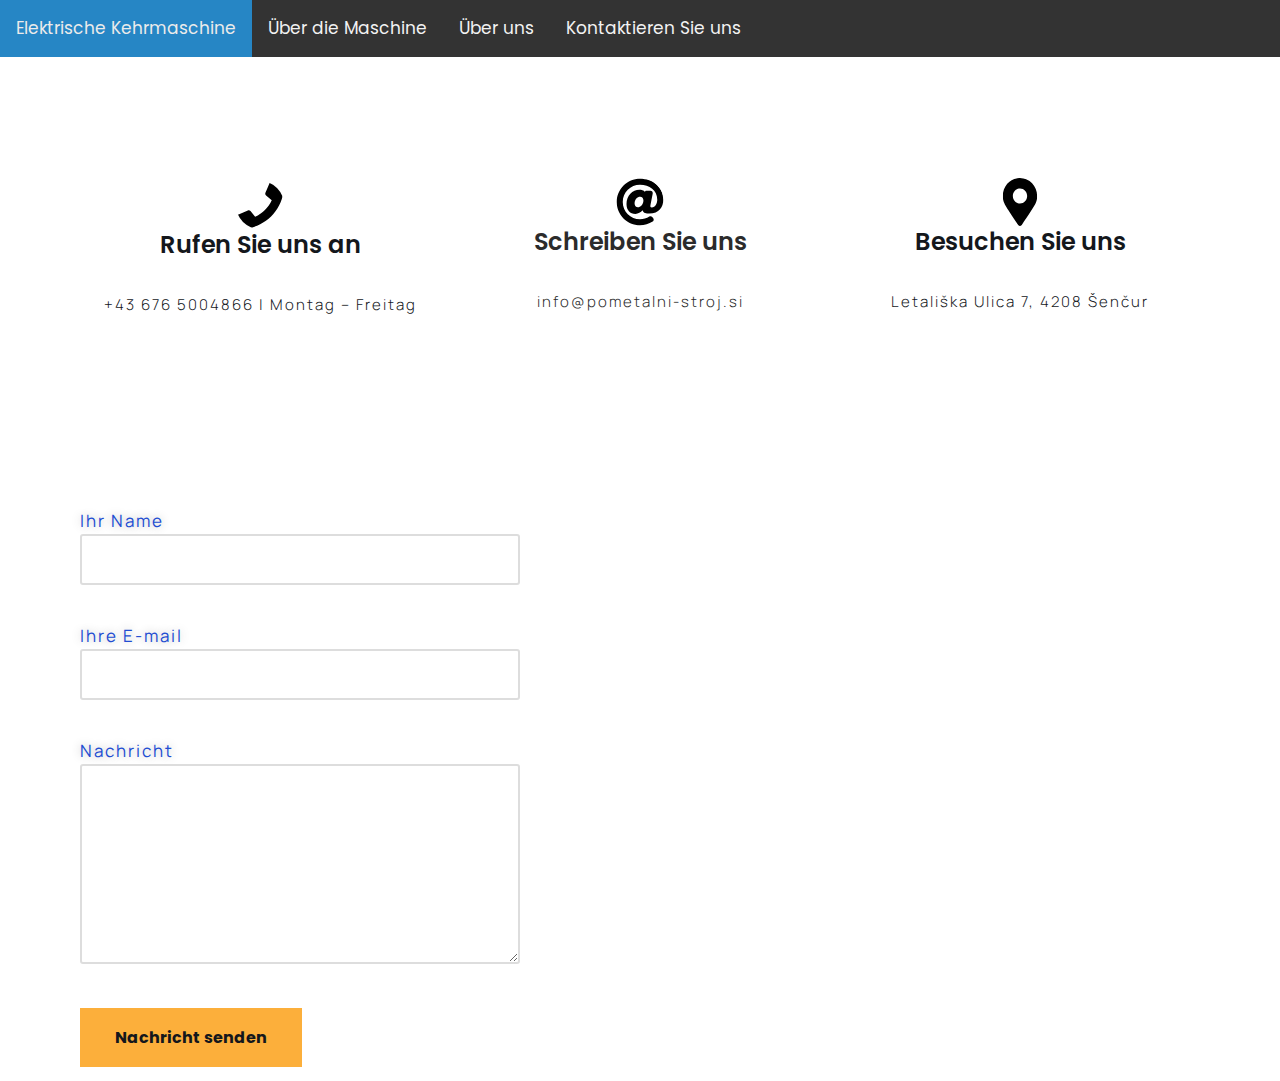
<file: kontaktieren-sie-uns.html>
<!DOCTYPE html>
<html dir="ltr" lang="en-US" prefix="og: https://ogp.me/ns#">

<head>
	<meta charset="UTF-8">
	<meta name="viewport" content="width=device-width, initial-scale=1, minimum-scale=1">
	<link rel="profile" href="http://gmpg.org/xfn/11">
	<link media="all" href="wp-content/cache/autoptimize/css/autoptimize_dca4d5e34917ae59ec64720e3a64987f.css"
		rel="stylesheet">
	<title>Kontaktieren Sie uns - Elektrische Kehrmaschine</title>
	<meta name="description"
		content="Rufen Sie uns an +43 676 5004866 | Montag - Freitag Schreiben Sie uns info@pometalni-stroj.si Besuchen Sie uns Letališka Ulica 7, 4208 Šenčur" />
	<meta name="robots" content="max-image-preview:large" />
	<meta name="google-site-verification" content="2-x-A2Mg8laZxsEbH5mkRbfVLltMnDHgqZLRVTpbrm0" />
	<link rel="canonical" href="kontaktieren-sie-uns.html" />
	<meta name="generator" content="All in One SEO (AIOSEO) 4.2.5.1 " />
	<meta property="og:locale" content="en_US" />
	<meta property="og:site_name" content="Elektrische Kehrmaschine - Elektrische Kehrmaschine" />
	<meta property="og:type" content="article" />
	<meta property="og:title" content="Kontaktieren Sie uns - Elektrische Kehrmaschine" />
	<meta property="og:description"
		content="Rufen Sie uns an +43 676 5004866 | Montag - Freitag Schreiben Sie uns info@pometalni-stroj.si Besuchen Sie uns Letališka Ulica 7, 4208 Šenčur" />
	<meta property="og:url" content="https://elektrische-kehrmaschine.at/kontaktieren-sie-uns/" />
	<meta property="article:published_time" content="2022-09-20T11:45:53+00:00" />
	<meta property="article:modified_time" content="2023-01-17T21:25:14+00:00" />
	<meta property="article:publisher" content="https://www.facebook.com/elektricnipometalnistroj" />
	<meta name="twitter:card" content="summary_large_image" />
	<meta name="twitter:title" content="Kontaktieren Sie uns - Elektrische Kehrmaschine" />
	<meta name="twitter:description"
		content="Rufen Sie uns an +43 676 5004866 | Montag - Freitag Schreiben Sie uns info@pometalni-stroj.si Besuchen Sie uns Letališka Ulica 7, 4208 Šenčur" />
	<script type="application/ld+json"
		class="aioseo-schema">{"@context":"https:\/\/schema.org","@graph":[{"@type":"BreadcrumbList","@id":"https:\/\/elektrische-kehrmaschine.at\/kontaktieren-sie-uns\/#breadcrumblist","itemListElement":[{"@type":"ListItem","@id":"https:\/\/elektrische-kehrmaschine.at\/#listItem","position":1,"item":{"@type":"WebPage","@id":"https:\/\/elektrische-kehrmaschine.at\/","name":"Home","description":"Unsere Elektrosauger sind von hervorragender Qualit\u00e4t, wie die gro\u00dfe Anzahl der in ganz Slowenien und \u00d6sterreich verkauften Maschinen beweist. Wir bieten den besten Preis auf dem Markt und garantierte Zufriedenheit.","url":"https:\/\/elektrische-kehrmaschine.at\/"},"nextItem":"https:\/\/elektrische-kehrmaschine.at\/kontaktieren-sie-uns\/#listItem"},{"@type":"ListItem","@id":"https:\/\/elektrische-kehrmaschine.at\/kontaktieren-sie-uns\/#listItem","position":2,"item":{"@type":"WebPage","@id":"https:\/\/elektrische-kehrmaschine.at\/kontaktieren-sie-uns\/","name":"Kontaktieren Sie uns","description":"Rufen Sie uns an +43 676 5004866 | Montag - Freitag Schreiben Sie uns info@pometalni-stroj.si Besuchen Sie uns Letali\u0161ka Ulica 7, 4208 \u0160en\u010dur","url":"https:\/\/elektrische-kehrmaschine.at\/kontaktieren-sie-uns\/"},"previousItem":"https:\/\/elektrische-kehrmaschine.at\/#listItem"}]},{"@type":"Organization","@id":"https:\/\/elektrische-kehrmaschine.at\/#organization","name":"Purgar d. o. o.","url":"https:\/\/elektrische-kehrmaschine.at\/","sameAs":["https:\/\/www.facebook.com\/elektricnipometalnistroj"]},{"@type":"WebSite","@id":"https:\/\/elektrische-kehrmaschine.at\/#website","url":"https:\/\/elektrische-kehrmaschine.at\/","name":"Elektrische Kehrmaschine","description":"Elektrische Kehrmaschine","inLanguage":"en-US","publisher":{"@id":"https:\/\/elektrische-kehrmaschine.at\/#organization"}},{"@type":"WebPage","@id":"https:\/\/elektrische-kehrmaschine.at\/kontaktieren-sie-uns\/#webpage","url":"https:\/\/elektrische-kehrmaschine.at\/kontaktieren-sie-uns\/","name":"Kontaktieren Sie uns - Elektrische Kehrmaschine","description":"Rufen Sie uns an +43 676 5004866 | Montag - Freitag Schreiben Sie uns info@pometalni-stroj.si Besuchen Sie uns Letali\u0161ka Ulica 7, 4208 \u0160en\u010dur","inLanguage":"en-US","isPartOf":{"@id":"https:\/\/elektrische-kehrmaschine.at\/#website"},"breadcrumb":{"@id":"https:\/\/elektrische-kehrmaschine.at\/kontaktieren-sie-uns\/#breadcrumblist"},"datePublished":"2022-09-20T11:45:53+00:00","dateModified":"2023-01-17T21:25:14+00:00"}]}</script>
	<link rel='dns-prefetch' href='https://fonts.googleapis.com/' />
	<link rel="alternate" type="application/rss+xml" title="Elektrische Kehrmaschine &raquo; Feed"
		href="feed/home.html" />
	<link rel="alternate" type="application/rss+xml" title="Elektrische Kehrmaschine &raquo; Comments Feed"
		href="comments/feed/home.html" />
	<script defer
		src="[data-uri]"></script>
	<style type="text/css">
		img.wp-smiley,
		img.emoji {
			display: inline !important;
			border: none !important;
			box-shadow: none !important;
			height: 1em !important;
			width: 1em !important;
			margin: 0 0.07em !important;
			vertical-align: -0.1em !important;
			background: none !important;
			padding: 0 !important;
		}
	</style>
	<style id='classic-theme-styles-inline-css' type='text/css'>
		/*! This file is auto-generated */
		.wp-block-button__link {
			color: #fff;
			background-color: #32373c;
			border-radius: 9999px;
			box-shadow: none;
			text-decoration: none;
			padding: calc(.667em + 2px) calc(1.333em + 2px);
			font-size: 1.125em
		}

		.wp-block-file__button {
			background: #32373c;
			color: #fff;
			text-decoration: none
		}
	</style>
	<style id='global-styles-inline-css' type='text/css'>
		body {
			--wp--preset--color--black: #000000;
			--wp--preset--color--cyan-bluish-gray: #abb8c3;
			--wp--preset--color--white: #ffffff;
			--wp--preset--color--pale-pink: #f78da7;
			--wp--preset--color--vivid-red: #cf2e2e;
			--wp--preset--color--luminous-vivid-orange: #ff6900;
			--wp--preset--color--luminous-vivid-amber: #fcb900;
			--wp--preset--color--light-green-cyan: #7bdcb5;
			--wp--preset--color--vivid-green-cyan: #00d084;
			--wp--preset--color--pale-cyan-blue: #8ed1fc;
			--wp--preset--color--vivid-cyan-blue: #0693e3;
			--wp--preset--color--vivid-purple: #9b51e0;
			--wp--preset--color--neve-link-color: var(--nv-primary-accent);
			--wp--preset--color--neve-link-hover-color: var(--nv-secondary-accent);
			--wp--preset--color--nv-site-bg: var(--nv-site-bg);
			--wp--preset--color--nv-light-bg: var(--nv-light-bg);
			--wp--preset--color--nv-dark-bg: var(--nv-dark-bg);
			--wp--preset--color--neve-text-color: var(--nv-text-color);
			--wp--preset--color--nv-text-dark-bg: var(--nv-text-dark-bg);
			--wp--preset--color--nv-c-1: var(--nv-c-1);
			--wp--preset--color--nv-c-2: var(--nv-c-2);
			--wp--preset--gradient--vivid-cyan-blue-to-vivid-purple: linear-gradient(135deg, rgba(6, 147, 227, 1) 0%, rgb(155, 81, 224) 100%);
			--wp--preset--gradient--light-green-cyan-to-vivid-green-cyan: linear-gradient(135deg, rgb(122, 220, 180) 0%, rgb(0, 208, 130) 100%);
			--wp--preset--gradient--luminous-vivid-amber-to-luminous-vivid-orange: linear-gradient(135deg, rgba(252, 185, 0, 1) 0%, rgba(255, 105, 0, 1) 100%);
			--wp--preset--gradient--luminous-vivid-orange-to-vivid-red: linear-gradient(135deg, rgba(255, 105, 0, 1) 0%, rgb(207, 46, 46) 100%);
			--wp--preset--gradient--very-light-gray-to-cyan-bluish-gray: linear-gradient(135deg, rgb(238, 238, 238) 0%, rgb(169, 184, 195) 100%);
			--wp--preset--gradient--cool-to-warm-spectrum: linear-gradient(135deg, rgb(74, 234, 220) 0%, rgb(151, 120, 209) 20%, rgb(207, 42, 186) 40%, rgb(238, 44, 130) 60%, rgb(251, 105, 98) 80%, rgb(254, 248, 76) 100%);
			--wp--preset--gradient--blush-light-purple: linear-gradient(135deg, rgb(255, 206, 236) 0%, rgb(152, 150, 240) 100%);
			--wp--preset--gradient--blush-bordeaux: linear-gradient(135deg, rgb(254, 205, 165) 0%, rgb(254, 45, 45) 50%, rgb(107, 0, 62) 100%);
			--wp--preset--gradient--luminous-dusk: linear-gradient(135deg, rgb(255, 203, 112) 0%, rgb(199, 81, 192) 50%, rgb(65, 88, 208) 100%);
			--wp--preset--gradient--pale-ocean: linear-gradient(135deg, rgb(255, 245, 203) 0%, rgb(182, 227, 212) 50%, rgb(51, 167, 181) 100%);
			--wp--preset--gradient--electric-grass: linear-gradient(135deg, rgb(202, 248, 128) 0%, rgb(113, 206, 126) 100%);
			--wp--preset--gradient--midnight: linear-gradient(135deg, rgb(2, 3, 129) 0%, rgb(40, 116, 252) 100%);
			--wp--preset--font-size--small: 13px;
			--wp--preset--font-size--medium: 20px;
			--wp--preset--font-size--large: 36px;
			--wp--preset--font-size--x-large: 42px;
			--wp--preset--spacing--20: 0.44rem;
			--wp--preset--spacing--30: 0.67rem;
			--wp--preset--spacing--40: 1rem;
			--wp--preset--spacing--50: 1.5rem;
			--wp--preset--spacing--60: 2.25rem;
			--wp--preset--spacing--70: 3.38rem;
			--wp--preset--spacing--80: 5.06rem;
			--wp--preset--shadow--natural: 6px 6px 9px rgba(0, 0, 0, 0.2);
			--wp--preset--shadow--deep: 12px 12px 50px rgba(0, 0, 0, 0.4);
			--wp--preset--shadow--sharp: 6px 6px 0px rgba(0, 0, 0, 0.2);
			--wp--preset--shadow--outlined: 6px 6px 0px -3px rgba(255, 255, 255, 1), 6px 6px rgba(0, 0, 0, 1);
			--wp--preset--shadow--crisp: 6px 6px 0px rgba(0, 0, 0, 1);
		}

		:where(.is-layout-flex) {
			gap: 0.5em;
		}

		:where(.is-layout-grid) {
			gap: 0.5em;
		}

		body .is-layout-flow>.alignleft {
			float: left;
			margin-inline-start: 0;
			margin-inline-end: 2em;
		}

		body .is-layout-flow>.alignright {
			float: right;
			margin-inline-start: 2em;
			margin-inline-end: 0;
		}

		body .is-layout-flow>.aligncenter {
			margin-left: auto !important;
			margin-right: auto !important;
		}

		body .is-layout-constrained>.alignleft {
			float: left;
			margin-inline-start: 0;
			margin-inline-end: 2em;
		}

		body .is-layout-constrained>.alignright {
			float: right;
			margin-inline-start: 2em;
			margin-inline-end: 0;
		}

		body .is-layout-constrained>.aligncenter {
			margin-left: auto !important;
			margin-right: auto !important;
		}

		body .is-layout-constrained> :where(:not(.alignleft):not(.alignright):not(.alignfull)) {
			max-width: var(--wp--style--global--content-size);
			margin-left: auto !important;
			margin-right: auto !important;
		}

		body .is-layout-constrained>.alignwide {
			max-width: var(--wp--style--global--wide-size);
		}

		body .is-layout-flex {
			display: flex;
		}

		body .is-layout-flex {
			flex-wrap: wrap;
			align-items: center;
		}

		body .is-layout-flex>* {
			margin: 0;
		}

		body .is-layout-grid {
			display: grid;
		}

		body .is-layout-grid>* {
			margin: 0;
		}

		:where(.wp-block-columns.is-layout-flex) {
			gap: 2em;
		}

		:where(.wp-block-columns.is-layout-grid) {
			gap: 2em;
		}

		:where(.wp-block-post-template.is-layout-flex) {
			gap: 1.25em;
		}

		:where(.wp-block-post-template.is-layout-grid) {
			gap: 1.25em;
		}

		.has-black-color {
			color: var(--wp--preset--color--black) !important;
		}

		.has-cyan-bluish-gray-color {
			color: var(--wp--preset--color--cyan-bluish-gray) !important;
		}

		.has-white-color {
			color: var(--wp--preset--color--white) !important;
		}

		.has-pale-pink-color {
			color: var(--wp--preset--color--pale-pink) !important;
		}

		.has-vivid-red-color {
			color: var(--wp--preset--color--vivid-red) !important;
		}

		.has-luminous-vivid-orange-color {
			color: var(--wp--preset--color--luminous-vivid-orange) !important;
		}

		.has-luminous-vivid-amber-color {
			color: var(--wp--preset--color--luminous-vivid-amber) !important;
		}

		.has-light-green-cyan-color {
			color: var(--wp--preset--color--light-green-cyan) !important;
		}

		.has-vivid-green-cyan-color {
			color: var(--wp--preset--color--vivid-green-cyan) !important;
		}

		.has-pale-cyan-blue-color {
			color: var(--wp--preset--color--pale-cyan-blue) !important;
		}

		.has-vivid-cyan-blue-color {
			color: var(--wp--preset--color--vivid-cyan-blue) !important;
		}

		.has-vivid-purple-color {
			color: var(--wp--preset--color--vivid-purple) !important;
		}

		.has-black-background-color {
			background-color: var(--wp--preset--color--black) !important;
		}

		.has-cyan-bluish-gray-background-color {
			background-color: var(--wp--preset--color--cyan-bluish-gray) !important;
		}

		.has-white-background-color {
			background-color: var(--wp--preset--color--white) !important;
		}

		.has-pale-pink-background-color {
			background-color: var(--wp--preset--color--pale-pink) !important;
		}

		.has-vivid-red-background-color {
			background-color: var(--wp--preset--color--vivid-red) !important;
		}

		.has-luminous-vivid-orange-background-color {
			background-color: var(--wp--preset--color--luminous-vivid-orange) !important;
		}

		.has-luminous-vivid-amber-background-color {
			background-color: var(--wp--preset--color--luminous-vivid-amber) !important;
		}

		.has-light-green-cyan-background-color {
			background-color: var(--wp--preset--color--light-green-cyan) !important;
		}

		.has-vivid-green-cyan-background-color {
			background-color: var(--wp--preset--color--vivid-green-cyan) !important;
		}

		.has-pale-cyan-blue-background-color {
			background-color: var(--wp--preset--color--pale-cyan-blue) !important;
		}

		.has-vivid-cyan-blue-background-color {
			background-color: var(--wp--preset--color--vivid-cyan-blue) !important;
		}

		.has-vivid-purple-background-color {
			background-color: var(--wp--preset--color--vivid-purple) !important;
		}

		.has-black-border-color {
			border-color: var(--wp--preset--color--black) !important;
		}

		.has-cyan-bluish-gray-border-color {
			border-color: var(--wp--preset--color--cyan-bluish-gray) !important;
		}

		.has-white-border-color {
			border-color: var(--wp--preset--color--white) !important;
		}

		.has-pale-pink-border-color {
			border-color: var(--wp--preset--color--pale-pink) !important;
		}

		.has-vivid-red-border-color {
			border-color: var(--wp--preset--color--vivid-red) !important;
		}

		.has-luminous-vivid-orange-border-color {
			border-color: var(--wp--preset--color--luminous-vivid-orange) !important;
		}

		.has-luminous-vivid-amber-border-color {
			border-color: var(--wp--preset--color--luminous-vivid-amber) !important;
		}

		.has-light-green-cyan-border-color {
			border-color: var(--wp--preset--color--light-green-cyan) !important;
		}

		.has-vivid-green-cyan-border-color {
			border-color: var(--wp--preset--color--vivid-green-cyan) !important;
		}

		.has-pale-cyan-blue-border-color {
			border-color: var(--wp--preset--color--pale-cyan-blue) !important;
		}

		.has-vivid-cyan-blue-border-color {
			border-color: var(--wp--preset--color--vivid-cyan-blue) !important;
		}

		.has-vivid-purple-border-color {
			border-color: var(--wp--preset--color--vivid-purple) !important;
		}

		.has-vivid-cyan-blue-to-vivid-purple-gradient-background {
			background: var(--wp--preset--gradient--vivid-cyan-blue-to-vivid-purple) !important;
		}

		.has-light-green-cyan-to-vivid-green-cyan-gradient-background {
			background: var(--wp--preset--gradient--light-green-cyan-to-vivid-green-cyan) !important;
		}

		.has-luminous-vivid-amber-to-luminous-vivid-orange-gradient-background {
			background: var(--wp--preset--gradient--luminous-vivid-amber-to-luminous-vivid-orange) !important;
		}

		.has-luminous-vivid-orange-to-vivid-red-gradient-background {
			background: var(--wp--preset--gradient--luminous-vivid-orange-to-vivid-red) !important;
		}

		.has-very-light-gray-to-cyan-bluish-gray-gradient-background {
			background: var(--wp--preset--gradient--very-light-gray-to-cyan-bluish-gray) !important;
		}

		.has-cool-to-warm-spectrum-gradient-background {
			background: var(--wp--preset--gradient--cool-to-warm-spectrum) !important;
		}

		.has-blush-light-purple-gradient-background {
			background: var(--wp--preset--gradient--blush-light-purple) !important;
		}

		.has-blush-bordeaux-gradient-background {
			background: var(--wp--preset--gradient--blush-bordeaux) !important;
		}

		.has-luminous-dusk-gradient-background {
			background: var(--wp--preset--gradient--luminous-dusk) !important;
		}

		.has-pale-ocean-gradient-background {
			background: var(--wp--preset--gradient--pale-ocean) !important;
		}

		.has-electric-grass-gradient-background {
			background: var(--wp--preset--gradient--electric-grass) !important;
		}

		.has-midnight-gradient-background {
			background: var(--wp--preset--gradient--midnight) !important;
		}

		.has-small-font-size {
			font-size: var(--wp--preset--font-size--small) !important;
		}

		.has-medium-font-size {
			font-size: var(--wp--preset--font-size--medium) !important;
		}

		.has-large-font-size {
			font-size: var(--wp--preset--font-size--large) !important;
		}

		.has-x-large-font-size {
			font-size: var(--wp--preset--font-size--x-large) !important;
		}

		.wp-block-navigation a:where(:not(.wp-element-button)) {
			color: inherit;
		}

		:where(.wp-block-post-template.is-layout-flex) {
			gap: 1.25em;
		}

		:where(.wp-block-post-template.is-layout-grid) {
			gap: 1.25em;
		}

		:where(.wp-block-columns.is-layout-flex) {
			gap: 2em;
		}

		:where(.wp-block-columns.is-layout-grid) {
			gap: 2em;
		}

		.wp-block-pullquote {
			font-size: 1.5em;
			line-height: 1.6;
		}
	</style>
	<style id='neve-style-inline-css' type='text/css'>
		.nv-meta-list li.meta:not(:last-child):after {
			content: "/"
		}

		.nv-meta-list .no-mobile {
			display: none;
		}

		.nv-meta-list li.last::after {
			content: "" !important;
		}

		@media (min-width: 769px) {
			.nv-meta-list .no-mobile {
				display: inline-block;
			}

			.nv-meta-list li.last:not(:last-child)::after {
				content: "/" !important;
			}
		}

		:root {
			--container: 748px;
			--postwidth: 100%;
			--primarybtnbg: var(--nv-secondary-accent);
			--secondarybtnbg: var(--nv-primary-accent);
			--primarybtnhoverbg: var(--nv-secondary-accent);
			--secondarybtnhoverbg: var(--nv-primary-accent);
			--primarybtncolor: var(--nv-text-color);
			--secondarybtncolor: var(--nv-text-dark-bg);
			--primarybtnhovercolor: var(--nv-text-color);
			--secondarybtnhovercolor: var(--nv-text-dark-bg);
			--primarybtnborderradius: 0;
			--secondarybtnborderradius: 0;
			--btnpadding: 16px 35px;
			--primarybtnpadding: 16px 35px;
			--secondarybtnpadding: 16px 35px;
			--btnfs: 14px;
			--btnlineheight: 1.6em;
			--bodyfontfamily: Poppins;
			--bodyfontsize: 15px;
			--bodylineheight: 1.6em;
			--bodyletterspacing: 0px;
			--bodyfontweight: 400;
			--bodytexttransform: none;
			--headingsfontfamily: Poppins;
			--h1fontsize: 39px;
			--h1fontweight: 600;
			--h1lineheight: 1.2em;
			--h1letterspacing: 0px;
			--h1texttransform: none;
			--h2fontsize: 30px;
			--h2fontweight: 600;
			--h2lineheight: 1.3em;
			--h2letterspacing: 0px;
			--h2texttransform: none;
			--h3fontsize: 20px;
			--h3fontweight: 600;
			--h3lineheight: 1.3em;
			--h3letterspacing: 0px;
			--h3texttransform: none;
			--h4fontsize: 16px;
			--h4fontweight: 600;
			--h4lineheight: 1.3em;
			--h4letterspacing: 0px;
			--h4texttransform: none;
			--h5fontsize: 14px;
			--h5fontweight: 600;
			--h5lineheight: 1.3em;
			--h5letterspacing: 0px;
			--h5texttransform: none;
			--h6fontsize: 14px;
			--h6fontweight: 600;
			--h6lineheight: 1.3em;
			--h6letterspacing: 0px;
			--h6texttransform: none;
			--formfieldborderwidth: 2px;
			--formfieldborderradius: 3px;
			--formfieldbgcolor: var(--nv-site-bg);
			--formfieldbordercolor: #dddddd;
			--formfieldcolor: var(--nv-text-color);
			--formfieldpadding: 10px 12px;
		}

		.single-post-container .alignfull>[class*="__inner-container"],
		.single-post-container .alignwide>[class*="__inner-container"] {
			max-width: 718px
		}

		.nv-meta-list {
			--avatarsize: 20px;
		}

		.single .nv-meta-list {
			--avatarsize: 20px;
		}

		.nv-post-cover {
			--height: 250px;
			--padding: 40px 15px;
			--justify: flex-start;
			--textalign: left;
			--valign: center;
		}

		.nv-post-cover .nv-title-meta-wrap,
		.nv-page-title-wrap,
		.entry-header {
			--textalign: left;
		}

		.nv-is-boxed.nv-title-meta-wrap {
			--padding: 40px 15px;
			--bgcolor: var(--nv-dark-bg);
		}

		.nv-overlay {
			--opacity: 50;
			--blendmode: normal;
		}

		.nv-is-boxed.nv-comments-wrap {
			--padding: 20px;
		}

		.nv-is-boxed.comment-respond {
			--padding: 20px;
		}

		.global-styled {
			--bgcolor: var(--nv-site-bg);
		}

		.header-top {
			--rowbcolor: var(--nv-light-bg);
			--color: var(--nv-text-color);
			--bgcolor: var(--nv-site-bg);
		}

		.header-main {
			--rowbcolor: var(--nv-light-bg);
			--color: var(--nv-text-color);
			--bgcolor: var(--nv-site-bg);
		}

		.header-bottom {
			--rowbcolor: var(--nv-light-bg);
			--color: var(--nv-text-color);
			--bgcolor: var(--nv-site-bg);
		}

		.header-menu-sidebar-bg {
			--justify: flex-start;
			--textalign: left;
			--flexg: 1;
			--wrapdropdownwidth: auto;
			--color: var(--nv-text-color);
			--bgcolor: var(--nv-site-bg);
		}

		.header-menu-sidebar {
			width: 360px;
		}

		.builder-item--logo {
			--maxwidth: 32px;
			--padding: 10px 0;
			--margin: 0;
			--textalign: left;
			--justify: flex-start;
		}

		.builder-item--nav-icon,
		.header-menu-sidebar .close-sidebar-panel .navbar-toggle {
			--color: var(--nv-text-color);
			--borderradius: 3px;
			--borderwidth: 0;
		}

		.builder-item--nav-icon {
			--label-margin: 0 5px 0 0;
			;
			--padding: 10px 15px 10px 15px;
			;
			--margin: 0;
		}

		.builder-item--primary-menu {
			--color: var(--nv-text-color);
			--hovercolor: var(--nv-secondary-accent);
			--activecolor: var(--nv-text-color);
			--spacing: 20px;
			--height: 25px;
			--padding: 5px;
			--margin: 5px;
			--fontsize: 1em;
			--lineheight: 1.6em;
			--letterspacing: 0px;
			--fontweight: 600;
			--texttransform: uppercase;
			--iconsize: 1em;
		}

		.hfg-is-group.has-primary-menu .inherit-ff {
			--inheritedfw: 600;
		}

		.builder-item--button_base {
			--primarybtnbg: #1888b1;
			--primarybtncolor: #fff;
			--primarybtnhoverbg: var(--nv-primary-accent);
			--primarybtnhovercolor: #fff;
			--primarybtnborderradius: 3px;
			--primarybtnshadow: none;
			--primarybtnhovershadow: none;
			--padding: 8px 12px;
			--margin: 0;
		}

		.footer-top-inner .row {
			grid-template-columns: 1fr 1fr 1fr;
			--valign: flex-start;
		}

		.footer-top {
			--rowbcolor: var(--nv-light-bg);
			--color: var(--nv-text-color);
			--bgcolor: var(--nv-site-bg);
		}

		.footer-bottom-inner .row {
			grid-template-columns: 1fr 1fr 1fr;
			--valign: flex-start;
		}

		.footer-bottom {
			--rowbwidth: 0px;
			--rowbcolor: var(--nv-light-bg);
			--color: #ffffff;
			--bgcolor: var(--nv-site-bg);
		}

		@media(min-width: 576px) {
			:root {
				--container: 992px;
				--postwidth: 100%;
				--btnpadding: 16px 35px;
				--primarybtnpadding: 16px 35px;
				--secondarybtnpadding: 16px 35px;
				--btnfs: 14px;
				--btnlineheight: 1.6em;
				--bodyfontsize: 16px;
				--bodylineheight: 1.6em;
				--bodyletterspacing: 0px;
				--h1fontsize: 55px;
				--h1lineheight: 1.3em;
				--h1letterspacing: 0px;
				--h2fontsize: 35px;
				--h2lineheight: 1.3em;
				--h2letterspacing: 0px;
				--h3fontsize: 20px;
				--h3lineheight: 1.3em;
				--h3letterspacing: 0px;
				--h4fontsize: 16px;
				--h4lineheight: 1.3em;
				--h4letterspacing: 0px;
				--h5fontsize: 14px;
				--h5lineheight: 1.3em;
				--h5letterspacing: 0px;
				--h6fontsize: 14px;
				--h6lineheight: 1.3em;
				--h6letterspacing: 0px;
			}

			.single-post-container .alignfull>[class*="__inner-container"],
			.single-post-container .alignwide>[class*="__inner-container"] {
				max-width: 962px
			}

			.nv-meta-list {
				--avatarsize: 20px;
			}

			.single .nv-meta-list {
				--avatarsize: 20px;
			}

			.nv-post-cover {
				--height: 320px;
				--padding: 60px 30px;
				--justify: flex-start;
				--textalign: left;
				--valign: center;
			}

			.nv-post-cover .nv-title-meta-wrap,
			.nv-page-title-wrap,
			.entry-header {
				--textalign: left;
			}

			.nv-is-boxed.nv-title-meta-wrap {
				--padding: 60px 30px;
			}

			.nv-is-boxed.nv-comments-wrap {
				--padding: 30px;
			}

			.nv-is-boxed.comment-respond {
				--padding: 30px;
			}

			.header-menu-sidebar-bg {
				--justify: flex-start;
				--textalign: left;
				--flexg: 1;
				--wrapdropdownwidth: auto;
			}

			.header-menu-sidebar {
				width: 360px;
			}

			.builder-item--logo {
				--maxwidth: 32px;
				--padding: 10px 0;
				--margin: 0;
				--textalign: left;
				--justify: flex-start;
			}

			.builder-item--nav-icon {
				--label-margin: 0 5px 0 0;
				;
				--padding: 10px 15px;
				--margin: 0;
			}

			.builder-item--primary-menu {
				--spacing: 20px;
				--height: 25px;
				--padding: 0;
				--margin: 0;
				--fontsize: 1em;
				--lineheight: 1.6em;
				--letterspacing: 0px;
				--iconsize: 1em;
			}

			.builder-item--button_base {
				--padding: 8px 12px;
				--margin: 0;
			}

			.footer-bottom {
				--rowbwidth: 0px;
			}
		}

		@media(min-width: 960px) {
			:root {
				--container: 1170px;
				--postwidth: 100%;
				--btnpadding: 16px 35px;
				--primarybtnpadding: 16px 35px;
				--secondarybtnpadding: 16px 35px;
				--btnfs: 16px;
				--btnlineheight: 1.6em;
				--bodyfontsize: 17px;
				--bodylineheight: 1.7em;
				--bodyletterspacing: 0px;
				--h1fontsize: 70px;
				--h1lineheight: 1.3em;
				--h1letterspacing: 0px;
				--h2fontsize: 50px;
				--h2lineheight: 1.3em;
				--h2letterspacing: 0px;
				--h3fontsize: 24px;
				--h3lineheight: 1.3em;
				--h3letterspacing: 0px;
				--h4fontsize: 20px;
				--h4lineheight: 1.3em;
				--h4letterspacing: 0px;
				--h5fontsize: 16px;
				--h5lineheight: 1.3em;
				--h5letterspacing: 0px;
				--h6fontsize: 16px;
				--h6lineheight: 1.3em;
				--h6letterspacing: 0px;
			}

			body:not(.single):not(.archive):not(.blog):not(.search):not(.error404) .neve-main>.container .col,
			body.post-type-archive-course .neve-main>.container .col,
			body.post-type-archive-llms_membership .neve-main>.container .col {
				max-width: 100%;
			}

			body:not(.single):not(.archive):not(.blog):not(.search):not(.error404) .nv-sidebar-wrap,
			body.post-type-archive-course .nv-sidebar-wrap,
			body.post-type-archive-llms_membership .nv-sidebar-wrap {
				max-width: 0%;
			}

			.neve-main>.archive-container .nv-index-posts.col {
				max-width: 100%;
			}

			.neve-main>.archive-container .nv-sidebar-wrap {
				max-width: 0%;
			}

			.neve-main>.single-post-container .nv-single-post-wrap.col {
				max-width: 70%;
			}

			.single-post-container .alignfull>[class*="__inner-container"],
			.single-post-container .alignwide>[class*="__inner-container"] {
				max-width: 789px
			}

			.container-fluid.single-post-container .alignfull>[class*="__inner-container"],
			.container-fluid.single-post-container .alignwide>[class*="__inner-container"] {
				max-width: calc(70% + 15px)
			}

			.neve-main>.single-post-container .nv-sidebar-wrap {
				max-width: 30%;
			}

			.nv-meta-list {
				--avatarsize: 20px;
			}

			.single .nv-meta-list {
				--avatarsize: 20px;
			}

			.nv-post-cover {
				--height: 400px;
				--padding: 60px 40px;
				--justify: flex-start;
				--textalign: left;
				--valign: center;
			}

			.nv-post-cover .nv-title-meta-wrap,
			.nv-page-title-wrap,
			.entry-header {
				--textalign: left;
			}

			.nv-is-boxed.nv-title-meta-wrap {
				--padding: 60px 40px;
			}

			.nv-is-boxed.nv-comments-wrap {
				--padding: 40px;
			}

			.nv-is-boxed.comment-respond {
				--padding: 40px;
			}

			.header-menu-sidebar-bg {
				--justify: flex-start;
				--textalign: left;
				--flexg: 1;
				--wrapdropdownwidth: auto;
			}

			.header-menu-sidebar {
				width: 360px;
			}

			.builder-item--logo {
				--maxwidth: 0px;
				--padding: 10px 0;
				--margin: 0;
				--textalign: left;
				--justify: flex-start;
			}

			.builder-item--nav-icon {
				--label-margin: 0 5px 0 0;
				;
				--padding: 10px 15px;
				--margin: 0;
			}

			.builder-item--primary-menu {
				--spacing: 20px;
				--height: 25px;
				--padding: 0;
				--margin: 0;
				--fontsize: 0.8em;
				--lineheight: 1.6em;
				--letterspacing: 0px;
				--iconsize: 0.8em;
			}

			.builder-item--button_base {
				--padding: 8px 16px;
				--margin: 0;
			}

			.footer-bottom {
				--rowbwidth: 0px;
			}
		}

		.nv-content-wrap .elementor a:not(.button):not(.wp-block-file__button) {
			text-decoration: none;
		}

		:root {
			--nv-primary-accent: #2b2b2b;
			--nv-secondary-accent: #fcaf3b;
			--nv-site-bg: #ffffff;
			--nv-light-bg: #ededed;
			--nv-dark-bg: #14171c;
			--nv-text-color: #14171c;
			--nv-text-dark-bg: #ffffff;
			--nv-c-1: #77b978;
			--nv-c-2: #f37262;
			--nv-fallback-ff: Arial, Helvetica, sans-serif;
		}

		:root {
			--e-global-color-nvprimaryaccent: #2b2b2b;
			--e-global-color-nvsecondaryaccent: #fcaf3b;
			--e-global-color-nvsitebg: #ffffff;
			--e-global-color-nvlightbg: #ededed;
			--e-global-color-nvdarkbg: #14171c;
			--e-global-color-nvtextcolor: #14171c;
			--e-global-color-nvtextdarkbg: #ffffff;
			--e-global-color-nvc1: #77b978;
			--e-global-color-nvc2: #f37262;
		}

		#content.neve-main .container .alignfull>[class*="__inner-container"],
		#content.neve-main .alignwide>[class*="__inner-container"] {
			max-width: 718px;
		}

		@media(min-width: 576px) {

			#content.neve-main .container .alignfull>[class*="__inner-container"],
			#content.neve-main .alignwide>[class*="__inner-container"] {
				max-width: 962px;
			}
		}

		@media(min-width: 960px) {

			#content.neve-main .container .alignfull>[class*="__inner-container"],
			#content.neve-main .container .alignwide>[class*="__inner-container"] {
				max-width: 1140px;
			}

			#content.neve-main>.container>.row>.col {
				max-width: 100%;
			}

			body:not(.neve-off-canvas) #content.neve-main>.container>.row>.nv-sidebar-wrap,
			body:not(.neve-off-canvas) #content.neve-main>.container>.row>.nv-sidebar-wrap.shop-sidebar {
				max-width: 0%;
			}
		}
	</style>
	<link rel='stylesheet' id='elementor-post-59-css'
		href='wp-content/cache/autoptimize/css/autoptimize_single_5c0a2461e45781286b796cae681b0710.css%3Fver=1673551643.css'
		type='text/css' media='all' />
	<link rel='stylesheet' id='elementor-global-css'
		href='wp-content/cache/autoptimize/css/autoptimize_single_47215d313843c0cb1648cd4abffb17b3.css%3Fver=1673551649.css'
		type='text/css' media='all' />
	<link rel='stylesheet' id='elementor-post-13-css'
		href='wp-content/cache/autoptimize/css/autoptimize_single_5df82c39f7b7618e191c6ef3f1177635.css%3Fver=1673990997.css'
		type='text/css' media='all' />
	<link rel='stylesheet' id='neve-google-font-poppins-css'
		href='https://fonts.googleapis.com/css?family=Poppins%3A400%2C600&amp;display=swap&amp;ver=3.4.1'
		type='text/css' media='all' />
	<link rel='stylesheet' id='google-fonts-1-css'
		href='https://fonts.googleapis.com/css?family=Tenor+Sans%3A100%2C100italic%2C200%2C200italic%2C300%2C300italic%2C400%2C400italic%2C500%2C500italic%2C600%2C600italic%2C700%2C700italic%2C800%2C800italic%2C900%2C900italic%7CEpilogue%3A100%2C100italic%2C200%2C200italic%2C300%2C300italic%2C400%2C400italic%2C500%2C500italic%2C600%2C600italic%2C700%2C700italic%2C800%2C800italic%2C900%2C900italic%7CManrope%3A100%2C100italic%2C200%2C200italic%2C300%2C300italic%2C400%2C400italic%2C500%2C500italic%2C600%2C600italic%2C700%2C700italic%2C800%2C800italic%2C900%2C900italic&#038;display=auto&#038;ver=6.3.2'
		type='text/css' media='all' />
	<link rel="https://api.w.org/" href="wp-json/home.html" />
	<link rel="alternate" type="application/json" href="wp-json/wp/v2/pages/13" />
	<link rel="EditURI" type="application/rsd+xml" title="RSD"
		href="https://elektrische-kehrmaschine.at/xmlrpc.php?rsd" />
	<meta name="generator" content="WordPress 6.3.2" />
	<link rel='shortlink' href='kontaktieren-sie-uns.html' />
	<link rel="alternate" type="application/json+oembed"
		href="wp-json/oembed/1.0/embed%3Furl=https:%252F%252Felektrische-kehrmaschine.at%252Fkontaktieren-sie-uns%252F" />
	<link rel="alternate" type="text/xml+oembed"
		href="wp-json/oembed/1.0/embed%3Furl=https:%252F%252Felektrische-kehrmaschine.at%252Fkontaktieren-sie-uns%252F&amp;format=xml" />
	<meta name="generator" content="Site Kit by Google 1.83.0" />
	<link rel="icon" href="wp-content/uploads/2022/09/letter-e-150x150.png" sizes="32x32" />
	<link rel="icon" href="wp-content/uploads/2022/09/letter-e-300x300.png" sizes="192x192" />
	<link rel="apple-touch-icon" href="wp-content/uploads/2022/09/letter-e-300x300.png" />
	<meta name="msapplication-TileImage"
		content="https://elektrische-kehrmaschine.at/wp-content/uploads/2022/09/letter-e-300x300.png" />

	<style>
		/* from BING*/
		/* Add a black background color to the top navigation */
		.topnav {
			background-color: #333;
			overflow: hidden;
		}

		/* Style the links inside the navigation bar */
		.topnav a {
			float: left;
			display: block;
			color: #f2f2f2;
			text-align: center;
			padding: 14px 16px;
			text-decoration: none;
			font-size: 17px;
		}

		/* Change the color of links on hover */
		.topnav a:hover {
			background-color: #ddd;
			color: black;
		}

		/* Add an active class to highlight the current page */
		.topnav a.active {
			background-color: #258fd5;
			color: white;
		}

		/* Hide the link that should open and close the topnav on small screens */
		.topnav .icon {
			display: none;
		}

		/* When the screen is less than 800 pixels wide, hide all links except for the first one (\"Home\"). Show the link that contains should open and close the topnav (.icon) */
		@media screen and (max-width: 800px) {
			.topnav a:not(:first-child) {
				display: none;
			}

			.topnav a.icon {
				float: right;
				display: block;
			}
		}

		/* The \"responsive\" class is added to the topnav with JavaScript when the user clicks on the icon. This class makes the topnav look good on small screens (display the links vertically instead of horizontally) */
		@media screen and (max-width: 800px) {
			.topnav.responsive {
				position: relative;
			}

			.topnav.responsive a.icon {
				position: absolute;
				right: 0;
				top: 0;
			}

			.topnav.responsive a {
				float: none;
				display: block;
				text-align: left;
			}
		}
	</style>
</head>

<body
	class="page-template-default page page-id-13  nv-blog-default nv-sidebar-full-width nv-without-title menu_sidebar_slide_left elementor-default elementor-kit-59 elementor-page elementor-page-13"
	id="neve_body">
	<div class="wrapper">
		<header>
			<!-- Load an icon library to show a hamburger menu (bars) on small screens -->
			<link rel="stylesheet"
				href="https://cdnjs.cloudflare.com/ajax/libs/font-awesome/4.7.0/css/font-awesome.min.css">

			<!-- Top Navigation Menu FROM BING -->
			<div class="topnav" id="myTopnav">
				<a href="home.html" class="active">Elektrische Kehrmaschine</a>
				<a href="uber-die-maschine.html">Über die Maschine</a>
				<a href="uber-uns.html">Über uns</a>
				<a href="kontaktieren-sie-uns.html">Kontaktieren Sie uns</a>
				<a href="javascript:void(0);" class="icon" onclick="myFunction()">
					<i class="fa fa-bars"></i>
				</a>
			</div>

			<script>
				/* Toggle between adding and removing the \"responsive\" class to topnav when the user clicks on the icon */
				function myFunction() {
					var x = document.getElementById("myTopnav");
					if (x.className === "topnav") {
						x.className += " responsive";
					} else {
						x.className = "topnav";
					}
				}
			</script>
		</header>
		<main id="content" class="neve-main">
			<div class="container single-page-container">
				<div class="row">
					<div class="nv-single-page-wrap col">
						<div class="nv-content-wrap entry-content">
							<div data-elementor-type="wp-page" data-elementor-id="13" class="elementor elementor-13">
								<section
									class="elementor-section elementor-top-section elementor-element elementor-element-275a0309 elementor-section-boxed elementor-section-height-default elementor-section-height-default"
									data-id="275a0309" data-element_type="section">
									<div class="elementor-container elementor-column-gap-default">
										<div class="elementor-column elementor-col-100 elementor-top-column elementor-element elementor-element-705dc33a"
											data-id="705dc33a" data-element_type="column">
											<div class="elementor-widget-wrap elementor-element-populated">
												<div class="elementor-element elementor-element-b828e76 elementor-widget elementor-widget-text-editor"
													data-id="b828e76" data-element_type="widget"
													data-widget_type="text-editor.default">
													<div class="elementor-widget-container">
														<style>
															/*! elementor - v3.7.7 - 20-09-2022 */
															.elementor-widget-text-editor.elementor-drop-cap-view-stacked .elementor-drop-cap {
																background-color: #818a91;
																color: #fff
															}

															.elementor-widget-text-editor.elementor-drop-cap-view-framed .elementor-drop-cap {
																color: #818a91;
																border: 3px solid;
																background-color: transparent
															}

															.elementor-widget-text-editor:not(.elementor-drop-cap-view-default) .elementor-drop-cap {
																margin-top: 8px
															}

															.elementor-widget-text-editor:not(.elementor-drop-cap-view-default) .elementor-drop-cap-letter {
																width: 1em;
																height: 1em
															}

															.elementor-widget-text-editor .elementor-drop-cap {
																float: left;
																text-align: center;
																line-height: 1;
																font-size: 50px
															}

															.elementor-widget-text-editor .elementor-drop-cap-letter {
																display: inline-block
															}
														</style>
														<div class="wp-block-cover alignfull"
															style="min-height: 420px;">
															<div class="wp-block-cover__inner-container">
																<div class="wp-block-columns">
																	<div class="wp-block-column"><br />
																		<figure
																			class="wp-block-image aligncenter is-resized icon-style is-style-rounded">
																			<img decoding="async"
																				src="wp-content/themes/neve/assets/img/starter-content/icon-05.svg"
																				alt="" width="48" height="48" />
																		</figure>
																		<h3
																			class="has-text-align-center has-neve-text-color-color has-text-color">
																			Rufen Sie uns an</h3>
																		<p class="has-text-align-center has-neve-text-color-color has-text-color"
																			style="font-size: 15px;">+43 676 5004866 |
																			Montag &#8211; Freitag</p>
																		<div class="wp-block-spacer"
																			style="height: 24px;" aria-hidden="true"> 
																		</div>
																	</div>
																	<div class="wp-block-column">
																		<div class="wp-block-spacer"
																			style="height: 24px;" aria-hidden="true"> 
																		</div>
																		<figure
																			class="wp-block-image aligncenter is-resized icon-style is-style-rounded">
																			<img decoding="async"
																				src="wp-content/themes/neve/assets/img/starter-content/icon-06.svg"
																				alt="" width="48" height="48" />
																		</figure>
																		<h3
																			class="has-text-align-center has-neve-text-color-color has-text-color">
																			<a
																				href="mailto:info@pometalni-stroj.si">Schreiben
																				Sie uns</a>
																		</h3>
																		<p class="has-text-align-center has-neve-text-color-color has-text-color"
																			style="font-size: 15px;"><a
																				href="mailto:info@pometalni-stroj.si">info@pometalni-stroj.si</a>
																		</p>
																		<div class="wp-block-spacer"
																			style="height: 24px;" aria-hidden="true"> 
																		</div>
																	</div>
																	<div class="wp-block-column">
																		<div class="wp-block-spacer"
																			style="height: 24px;" aria-hidden="true"> 
																		</div>
																		<figure
																			class="wp-block-image aligncenter is-resized icon-style is-style-rounded">
																			<img decoding="async"
																				src="wp-content/themes/neve/assets/img/starter-content/icon-04.svg"
																				alt="" width="48" height="48" />
																		</figure>
																		<h3
																			class="has-text-align-center has-neve-text-color-color has-text-color">
																			Besuchen Sie uns</h3>
																		<p class="has-text-align-center has-neve-text-color-color has-text-color"
																			style="font-size: 15px;">Letališka Ulica 7,
																			4208 Šenčur</p>
																	</div>
																</div>
															</div>
														</div>
													</div>
												</div>
											</div>
										</div>
									</div>
								</section>
								<section
									class="elementor-section elementor-top-section elementor-element elementor-element-f2dfa51 elementor-section-boxed elementor-section-height-default elementor-section-height-default"
									data-id="f2dfa51" data-element_type="section">
									<div class="elementor-container elementor-column-gap-default">
										<div class="elementor-column elementor-col-50 elementor-top-column elementor-element elementor-element-b68941f"
											data-id="b68941f" data-element_type="column">
											<div class="elementor-widget-wrap elementor-element-populated">
												<div class="elementor-element elementor-element-b24a7ed elementor-widget elementor-widget-text-editor"
													data-id="b24a7ed" data-element_type="widget"
													data-widget_type="text-editor.default">
													<div class="elementor-widget-container">
														<div role="form" class="wpcf7" id="wpcf7-f269-p13-o1"
															lang="en-US" dir="ltr">
															<div class="screen-reader-response">
																<p role="status" aria-live="polite" aria-atomic="true">
																</p>
																<ul></ul>
															</div>
															<form action="https://formspree.io/f/xknleern"
																method="POST">
																<label style="display: block; margin-bottom: 10px;">
																	Ihr Name <br />
																	<input type="text" name="name"
																		style="width: 80%; padding: 10px;"></textarea>
																</label> <br />
																<label style="display: block; margin-bottom: 10px;">
																	Ihre E-mail <br />
																	<input type="email" name="email"
																		style="width: 80%; padding: 10px;">
																</label> <br />
																<label style="display: block; margin-bottom: 10px;">
																	Nachricht <br />
																	<textarea name="message"
																		style="width: 80%; height: 200px; padding: 10px;"></textarea>
																</label> <br />
																<!-- your other form fields go here -->
																<button type="submit">Nachricht senden</button>
															</form>
														</div>
													</div>
												</div>
											</div>
										</div>
										<div class="elementor-column elementor-col-50 elementor-top-column elementor-element elementor-element-abca1b6"
											data-id="abca1b6" data-element_type="column">
											<div class="elementor-widget-wrap elementor-element-populated">
												<div class="elementor-element elementor-element-af466cb elementor-widget elementor-widget-google_maps"
													data-id="af466cb" data-element_type="widget"
													data-widget_type="google_maps.default">
													<div class="elementor-widget-container">
														<style>
															/*! elementor - v3.7.7 - 20-09-2022 */
															.elementor-widget-google_maps .elementor-widget-container {
																overflow: hidden
															}

															.elementor-widget-google_maps iframe {
																height: 300px
															}
														</style>
														<div class="elementor-custom-embed"> <iframe frameborder="0"
																scrolling="no" marginheight="0" marginwidth="0"
																src="https://maps.google.com/maps?q=Letali%C5%A1ka%20ulica%207%2C%204208%20%C5%A0en%C4%8Dur&#038;t=m&#038;z=6&#038;output=embed&#038;iwloc=near"
																title="Letališka ulica 7, 4208 Šenčur"
																aria-label="Letališka ulica 7, 4208 Šenčur"></iframe>
														</div>
													</div>
												</div>
											</div>
										</div>
									</div>
								</section>
							</div>
						</div>
					</div>
				</div>
			</div>
		</main>
		<footer class="site-footer" id="site-footer">
			<div class="hfg_footer">
				<div class="footer--row footer-bottom layout-full-contained"
</file>
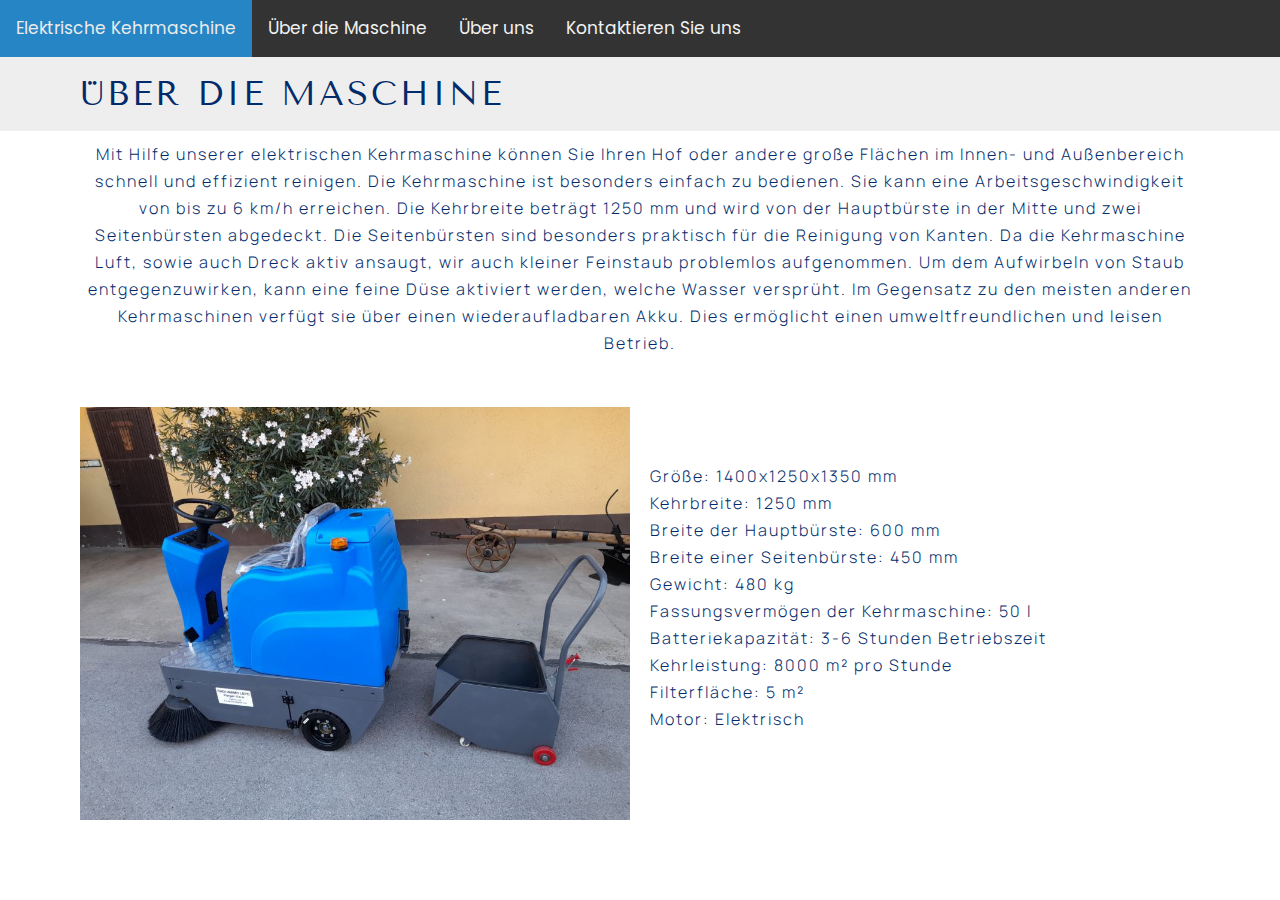
<file: uber-die-maschine.html>
<!DOCTYPE html>
<html dir="ltr" lang="en-US" prefix="og: https://ogp.me/ns#">

<head>
	<meta charset="UTF-8">
	<meta name="viewport" content="width=device-width, initial-scale=1, minimum-scale=1">
	<link rel="profile" href="http://gmpg.org/xfn/11">
	<link media="all" href="wp-content/cache/autoptimize/css/autoptimize_dca4d5e34917ae59ec64720e3a64987f.css"
		rel="stylesheet">
	<title>Über die Maschine - Elektrische Kehrmaschine</title>
	<meta name="description"
		content="Über die maschine Mit Hilfe unserer elektrischen Kehrmaschine können Sie Ihren Hof oder andere große Flächen imInnen- und Außenbereich schnell und effizient reinigen. Die Kehrmaschine ist besonders einfach zubedienen. Sie kann eine Arbeitsgeschwindigkeit von bis zu 6 km/h erreichen. Die Kehrbreite beträgt1250 mm und wird von der Hauptbürste in der Mitte und zwei Seitenbürsten abgedeckt." />
	<meta name="robots" content="max-image-preview:large" />
	<meta name="google-site-verification" content="2-x-A2Mg8laZxsEbH5mkRbfVLltMnDHgqZLRVTpbrm0" />
	<link rel="canonical" href="uber-die-maschine.html" />
	<meta name="generator" content="All in One SEO (AIOSEO) 4.2.5.1 " />
	<meta property="og:locale" content="en_US" />
	<meta property="og:site_name" content="Elektrische Kehrmaschine - Elektrische Kehrmaschine" />
	<meta property="og:type" content="article" />
	<meta property="og:title" content="Über die Maschine - Elektrische Kehrmaschine" />
	<meta property="og:description"
		content="Über die maschine Mit Hilfe unserer elektrischen Kehrmaschine können Sie Ihren Hof oder andere große Flächen imInnen- und Außenbereich schnell und effizient reinigen. Die Kehrmaschine ist besonders einfach zubedienen. Sie kann eine Arbeitsgeschwindigkeit von bis zu 6 km/h erreichen. Die Kehrbreite beträgt1250 mm und wird von der Hauptbürste in der Mitte und zwei Seitenbürsten abgedeckt." />
	<meta property="og:url" content="https://elektrische-kehrmaschine.at/uber-die-maschine/" />
	<meta property="article:published_time" content="2022-09-25T18:13:05+00:00" />
	<meta property="article:modified_time" content="2023-01-17T21:02:11+00:00" />
	<meta property="article:publisher" content="https://www.facebook.com/elektricnipometalnistroj" />
	<meta name="twitter:card" content="summary_large_image" />
	<meta name="twitter:title" content="Über die Maschine - Elektrische Kehrmaschine" />
	<meta name="twitter:description"
		content="Über die maschine Mit Hilfe unserer elektrischen Kehrmaschine können Sie Ihren Hof oder andere große Flächen imInnen- und Außenbereich schnell und effizient reinigen. Die Kehrmaschine ist besonders einfach zubedienen. Sie kann eine Arbeitsgeschwindigkeit von bis zu 6 km/h erreichen. Die Kehrbreite beträgt1250 mm und wird von der Hauptbürste in der Mitte und zwei Seitenbürsten abgedeckt." />
	<script type="application/ld+json"
		class="aioseo-schema">{"@context":"https:\/\/schema.org","@graph":[{"@type":"BreadcrumbList","@id":"https:\/\/elektrische-kehrmaschine.at\/uber-die-maschine\/#breadcrumblist","itemListElement":[{"@type":"ListItem","@id":"https:\/\/elektrische-kehrmaschine.at\/#listItem","position":1,"item":{"@type":"WebPage","@id":"https:\/\/elektrische-kehrmaschine.at\/","name":"Home","description":"Unsere Elektrosauger sind von hervorragender Qualit\u00e4t, wie die gro\u00dfe Anzahl der in ganz Slowenien und \u00d6sterreich verkauften Maschinen beweist. Wir bieten den besten Preis auf dem Markt und garantierte Zufriedenheit.","url":"https:\/\/elektrische-kehrmaschine.at\/"},"nextItem":"https:\/\/elektrische-kehrmaschine.at\/uber-die-maschine\/#listItem"},{"@type":"ListItem","@id":"https:\/\/elektrische-kehrmaschine.at\/uber-die-maschine\/#listItem","position":2,"item":{"@type":"WebPage","@id":"https:\/\/elektrische-kehrmaschine.at\/uber-die-maschine\/","name":"\u00dcber die Maschine","description":"\u00dcber die maschine Mit Hilfe unserer elektrischen Kehrmaschine k\u00f6nnen Sie Ihren Hof oder andere gro\u00dfe Fl\u00e4chen imInnen- und Au\u00dfenbereich schnell und effizient reinigen. Die Kehrmaschine ist besonders einfach zubedienen. Sie kann eine Arbeitsgeschwindigkeit von bis zu 6 km\/h erreichen. Die Kehrbreite betr\u00e4gt1250 mm und wird von der Hauptb\u00fcrste in der Mitte und zwei Seitenb\u00fcrsten abgedeckt.","url":"https:\/\/elektrische-kehrmaschine.at\/uber-die-maschine\/"},"previousItem":"https:\/\/elektrische-kehrmaschine.at\/#listItem"}]},{"@type":"Organization","@id":"https:\/\/elektrische-kehrmaschine.at\/#organization","name":"Purgar d. o. o.","url":"https:\/\/elektrische-kehrmaschine.at\/","sameAs":["https:\/\/www.facebook.com\/elektricnipometalnistroj"]},{"@type":"WebSite","@id":"https:\/\/elektrische-kehrmaschine.at\/#website","url":"https:\/\/elektrische-kehrmaschine.at\/","name":"Elektrische Kehrmaschine","description":"Elektrische Kehrmaschine","inLanguage":"en-US","publisher":{"@id":"https:\/\/elektrische-kehrmaschine.at\/#organization"}},{"@type":"WebPage","@id":"https:\/\/elektrische-kehrmaschine.at\/uber-die-maschine\/#webpage","url":"https:\/\/elektrische-kehrmaschine.at\/uber-die-maschine\/","name":"\u00dcber die Maschine - Elektrische Kehrmaschine","description":"\u00dcber die maschine Mit Hilfe unserer elektrischen Kehrmaschine k\u00f6nnen Sie Ihren Hof oder andere gro\u00dfe Fl\u00e4chen imInnen- und Au\u00dfenbereich schnell und effizient reinigen. Die Kehrmaschine ist besonders einfach zubedienen. Sie kann eine Arbeitsgeschwindigkeit von bis zu 6 km\/h erreichen. Die Kehrbreite betr\u00e4gt1250 mm und wird von der Hauptb\u00fcrste in der Mitte und zwei Seitenb\u00fcrsten abgedeckt.","inLanguage":"en-US","isPartOf":{"@id":"https:\/\/elektrische-kehrmaschine.at\/#website"},"breadcrumb":{"@id":"https:\/\/elektrische-kehrmaschine.at\/uber-die-maschine\/#breadcrumblist"},"datePublished":"2022-09-25T18:13:05+00:00","dateModified":"2023-01-17T21:02:11+00:00"}]}</script>
	<link rel='dns-prefetch' href='https://fonts.googleapis.com/' />
	<link rel="alternate" type="application/rss+xml" title="Elektrische Kehrmaschine &raquo; Feed"
		href="feed/home.html" />
	<link rel="alternate" type="application/rss+xml" title="Elektrische Kehrmaschine &raquo; Comments Feed"
		href="comments/feed/home.html" />
	<script defer
		src="[data-uri]"></script>
	<style type="text/css">
		img.wp-smiley,
		img.emoji {
			display: inline !important;
			border: none !important;
			box-shadow: none !important;
			height: 1em !important;
			width: 1em !important;
			margin: 0 0.07em !important;
			vertical-align: -0.1em !important;
			background: none !important;
			padding: 0 !important;
		}
	</style>
	<style id='classic-theme-styles-inline-css' type='text/css'>
		/*! This file is auto-generated */
		.wp-block-button__link {
			color: #fff;
			background-color: #32373c;
			border-radius: 9999px;
			box-shadow: none;
			text-decoration: none;
			padding: calc(.667em + 2px) calc(1.333em + 2px);
			font-size: 1.125em
		}

		.wp-block-file__button {
			background: #32373c;
			color: #fff;
			text-decoration: none
		}
	</style>
	<style id='global-styles-inline-css' type='text/css'>
		body {
			--wp--preset--color--black: #000000;
			--wp--preset--color--cyan-bluish-gray: #abb8c3;
			--wp--preset--color--white: #ffffff;
			--wp--preset--color--pale-pink: #f78da7;
			--wp--preset--color--vivid-red: #cf2e2e;
			--wp--preset--color--luminous-vivid-orange: #ff6900;
			--wp--preset--color--luminous-vivid-amber: #fcb900;
			--wp--preset--color--light-green-cyan: #7bdcb5;
			--wp--preset--color--vivid-green-cyan: #00d084;
			--wp--preset--color--pale-cyan-blue: #8ed1fc;
			--wp--preset--color--vivid-cyan-blue: #0693e3;
			--wp--preset--color--vivid-purple: #9b51e0;
			--wp--preset--color--neve-link-color: var(--nv-primary-accent);
			--wp--preset--color--neve-link-hover-color: var(--nv-secondary-accent);
			--wp--preset--color--nv-site-bg: var(--nv-site-bg);
			--wp--preset--color--nv-light-bg: var(--nv-light-bg);
			--wp--preset--color--nv-dark-bg: var(--nv-dark-bg);
			--wp--preset--color--neve-text-color: var(--nv-text-color);
			--wp--preset--color--nv-text-dark-bg: var(--nv-text-dark-bg);
			--wp--preset--color--nv-c-1: var(--nv-c-1);
			--wp--preset--color--nv-c-2: var(--nv-c-2);
			--wp--preset--gradient--vivid-cyan-blue-to-vivid-purple: linear-gradient(135deg, rgba(6, 147, 227, 1) 0%, rgb(155, 81, 224) 100%);
			--wp--preset--gradient--light-green-cyan-to-vivid-green-cyan: linear-gradient(135deg, rgb(122, 220, 180) 0%, rgb(0, 208, 130) 100%);
			--wp--preset--gradient--luminous-vivid-amber-to-luminous-vivid-orange: linear-gradient(135deg, rgba(252, 185, 0, 1) 0%, rgba(255, 105, 0, 1) 100%);
			--wp--preset--gradient--luminous-vivid-orange-to-vivid-red: linear-gradient(135deg, rgba(255, 105, 0, 1) 0%, rgb(207, 46, 46) 100%);
			--wp--preset--gradient--very-light-gray-to-cyan-bluish-gray: linear-gradient(135deg, rgb(238, 238, 238) 0%, rgb(169, 184, 195) 100%);
			--wp--preset--gradient--cool-to-warm-spectrum: linear-gradient(135deg, rgb(74, 234, 220) 0%, rgb(151, 120, 209) 20%, rgb(207, 42, 186) 40%, rgb(238, 44, 130) 60%, rgb(251, 105, 98) 80%, rgb(254, 248, 76) 100%);
			--wp--preset--gradient--blush-light-purple: linear-gradient(135deg, rgb(255, 206, 236) 0%, rgb(152, 150, 240) 100%);
			--wp--preset--gradient--blush-bordeaux: linear-gradient(135deg, rgb(254, 205, 165) 0%, rgb(254, 45, 45) 50%, rgb(107, 0, 62) 100%);
			--wp--preset--gradient--luminous-dusk: linear-gradient(135deg, rgb(255, 203, 112) 0%, rgb(199, 81, 192) 50%, rgb(65, 88, 208) 100%);
			--wp--preset--gradient--pale-ocean: linear-gradient(135deg, rgb(255, 245, 203) 0%, rgb(182, 227, 212) 50%, rgb(51, 167, 181) 100%);
			--wp--preset--gradient--electric-grass: linear-gradient(135deg, rgb(202, 248, 128) 0%, rgb(113, 206, 126) 100%);
			--wp--preset--gradient--midnight: linear-gradient(135deg, rgb(2, 3, 129) 0%, rgb(40, 116, 252) 100%);
			--wp--preset--font-size--small: 13px;
			--wp--preset--font-size--medium: 20px;
			--wp--preset--font-size--large: 36px;
			--wp--preset--font-size--x-large: 42px;
			--wp--preset--spacing--20: 0.44rem;
			--wp--preset--spacing--30: 0.67rem;
			--wp--preset--spacing--40: 1rem;
			--wp--preset--spacing--50: 1.5rem;
			--wp--preset--spacing--60: 2.25rem;
			--wp--preset--spacing--70: 3.38rem;
			--wp--preset--spacing--80: 5.06rem;
			--wp--preset--shadow--natural: 6px 6px 9px rgba(0, 0, 0, 0.2);
			--wp--preset--shadow--deep: 12px 12px 50px rgba(0, 0, 0, 0.4);
			--wp--preset--shadow--sharp: 6px 6px 0px rgba(0, 0, 0, 0.2);
			--wp--preset--shadow--outlined: 6px 6px 0px -3px rgba(255, 255, 255, 1), 6px 6px rgba(0, 0, 0, 1);
			--wp--preset--shadow--crisp: 6px 6px 0px rgba(0, 0, 0, 1);
		}

		:where(.is-layout-flex) {
			gap: 0.5em;
		}

		:where(.is-layout-grid) {
			gap: 0.5em;
		}

		body .is-layout-flow>.alignleft {
			float: left;
			margin-inline-start: 0;
			margin-inline-end: 2em;
		}

		body .is-layout-flow>.alignright {
			float: right;
			margin-inline-start: 2em;
			margin-inline-end: 0;
		}

		body .is-layout-flow>.aligncenter {
			margin-left: auto !important;
			margin-right: auto !important;
		}

		body .is-layout-constrained>.alignleft {
			float: left;
			margin-inline-start: 0;
			margin-inline-end: 2em;
		}

		body .is-layout-constrained>.alignright {
			float: right;
			margin-inline-start: 2em;
			margin-inline-end: 0;
		}

		body .is-layout-constrained>.aligncenter {
			margin-left: auto !important;
			margin-right: auto !important;
		}

		body .is-layout-constrained> :where(:not(.alignleft):not(.alignright):not(.alignfull)) {
			max-width: var(--wp--style--global--content-size);
			margin-left: auto !important;
			margin-right: auto !important;
		}

		body .is-layout-constrained>.alignwide {
			max-width: var(--wp--style--global--wide-size);
		}

		body .is-layout-flex {
			display: flex;
		}

		body .is-layout-flex {
			flex-wrap: wrap;
			align-items: center;
		}

		body .is-layout-flex>* {
			margin: 0;
		}

		body .is-layout-grid {
			display: grid;
		}

		body .is-layout-grid>* {
			margin: 0;
		}

		:where(.wp-block-columns.is-layout-flex) {
			gap: 2em;
		}

		:where(.wp-block-columns.is-layout-grid) {
			gap: 2em;
		}

		:where(.wp-block-post-template.is-layout-flex) {
			gap: 1.25em;
		}

		:where(.wp-block-post-template.is-layout-grid) {
			gap: 1.25em;
		}

		.has-black-color {
			color: var(--wp--preset--color--black) !important;
		}

		.has-cyan-bluish-gray-color {
			color: var(--wp--preset--color--cyan-bluish-gray) !important;
		}

		.has-white-color {
			color: var(--wp--preset--color--white) !important;
		}

		.has-pale-pink-color {
			color: var(--wp--preset--color--pale-pink) !important;
		}

		.has-vivid-red-color {
			color: var(--wp--preset--color--vivid-red) !important;
		}

		.has-luminous-vivid-orange-color {
			color: var(--wp--preset--color--luminous-vivid-orange) !important;
		}

		.has-luminous-vivid-amber-color {
			color: var(--wp--preset--color--luminous-vivid-amber) !important;
		}

		.has-light-green-cyan-color {
			color: var(--wp--preset--color--light-green-cyan) !important;
		}

		.has-vivid-green-cyan-color {
			color: var(--wp--preset--color--vivid-green-cyan) !important;
		}

		.has-pale-cyan-blue-color {
			color: var(--wp--preset--color--pale-cyan-blue) !important;
		}

		.has-vivid-cyan-blue-color {
			color: var(--wp--preset--color--vivid-cyan-blue) !important;
		}

		.has-vivid-purple-color {
			color: var(--wp--preset--color--vivid-purple) !important;
		}

		.has-black-background-color {
			background-color: var(--wp--preset--color--black) !important;
		}

		.has-cyan-bluish-gray-background-color {
			background-color: var(--wp--preset--color--cyan-bluish-gray) !important;
		}

		.has-white-background-color {
			background-color: var(--wp--preset--color--white) !important;
		}

		.has-pale-pink-background-color {
			background-color: var(--wp--preset--color--pale-pink) !important;
		}

		.has-vivid-red-background-color {
			background-color: var(--wp--preset--color--vivid-red) !important;
		}

		.has-luminous-vivid-orange-background-color {
			background-color: var(--wp--preset--color--luminous-vivid-orange) !important;
		}

		.has-luminous-vivid-amber-background-color {
			background-color: var(--wp--preset--color--luminous-vivid-amber) !important;
		}

		.has-light-green-cyan-background-color {
			background-color: var(--wp--preset--color--light-green-cyan) !important;
		}

		.has-vivid-green-cyan-background-color {
			background-color: var(--wp--preset--color--vivid-green-cyan) !important;
		}

		.has-pale-cyan-blue-background-color {
			background-color: var(--wp--preset--color--pale-cyan-blue) !important;
		}

		.has-vivid-cyan-blue-background-color {
			background-color: var(--wp--preset--color--vivid-cyan-blue) !important;
		}

		.has-vivid-purple-background-color {
			background-color: var(--wp--preset--color--vivid-purple) !important;
		}

		.has-black-border-color {
			border-color: var(--wp--preset--color--black) !important;
		}

		.has-cyan-bluish-gray-border-color {
			border-color: var(--wp--preset--color--cyan-bluish-gray) !important;
		}

		.has-white-border-color {
			border-color: var(--wp--preset--color--white) !important;
		}

		.has-pale-pink-border-color {
			border-color: var(--wp--preset--color--pale-pink) !important;
		}

		.has-vivid-red-border-color {
			border-color: var(--wp--preset--color--vivid-red) !important;
		}

		.has-luminous-vivid-orange-border-color {
			border-color: var(--wp--preset--color--luminous-vivid-orange) !important;
		}

		.has-luminous-vivid-amber-border-color {
			border-color: var(--wp--preset--color--luminous-vivid-amber) !important;
		}

		.has-light-green-cyan-border-color {
			border-color: var(--wp--preset--color--light-green-cyan) !important;
		}

		.has-vivid-green-cyan-border-color {
			border-color: var(--wp--preset--color--vivid-green-cyan) !important;
		}

		.has-pale-cyan-blue-border-color {
			border-color: var(--wp--preset--color--pale-cyan-blue) !important;
		}

		.has-vivid-cyan-blue-border-color {
			border-color: var(--wp--preset--color--vivid-cyan-blue) !important;
		}

		.has-vivid-purple-border-color {
			border-color: var(--wp--preset--color--vivid-purple) !important;
		}

		.has-vivid-cyan-blue-to-vivid-purple-gradient-background {
			background: var(--wp--preset--gradient--vivid-cyan-blue-to-vivid-purple) !important;
		}

		.has-light-green-cyan-to-vivid-green-cyan-gradient-background {
			background: var(--wp--preset--gradient--light-green-cyan-to-vivid-green-cyan) !important;
		}

		.has-luminous-vivid-amber-to-luminous-vivid-orange-gradient-background {
			background: var(--wp--preset--gradient--luminous-vivid-amber-to-luminous-vivid-orange) !important;
		}

		.has-luminous-vivid-orange-to-vivid-red-gradient-background {
			background: var(--wp--preset--gradient--luminous-vivid-orange-to-vivid-red) !important;
		}

		.has-very-light-gray-to-cyan-bluish-gray-gradient-background {
			background: var(--wp--preset--gradient--very-light-gray-to-cyan-bluish-gray) !important;
		}

		.has-cool-to-warm-spectrum-gradient-background {
			background: var(--wp--preset--gradient--cool-to-warm-spectrum) !important;
		}

		.has-blush-light-purple-gradient-background {
			background: var(--wp--preset--gradient--blush-light-purple) !important;
		}

		.has-blush-bordeaux-gradient-background {
			background: var(--wp--preset--gradient--blush-bordeaux) !important;
		}

		.has-luminous-dusk-gradient-background {
			background: var(--wp--preset--gradient--luminous-dusk) !important;
		}

		.has-pale-ocean-gradient-background {
			background: var(--wp--preset--gradient--pale-ocean) !important;
		}

		.has-electric-grass-gradient-background {
			background: var(--wp--preset--gradient--electric-grass) !important;
		}

		.has-midnight-gradient-background {
			background: var(--wp--preset--gradient--midnight) !important;
		}

		.has-small-font-size {
			font-size: var(--wp--preset--font-size--small) !important;
		}

		.has-medium-font-size {
			font-size: var(--wp--preset--font-size--medium) !important;
		}

		.has-large-font-size {
			font-size: var(--wp--preset--font-size--large) !important;
		}

		.has-x-large-font-size {
			font-size: var(--wp--preset--font-size--x-large) !important;
		}

		.wp-block-navigation a:where(:not(.wp-element-button)) {
			color: inherit;
		}

		:where(.wp-block-post-template.is-layout-flex) {
			gap: 1.25em;
		}

		:where(.wp-block-post-template.is-layout-grid) {
			gap: 1.25em;
		}

		:where(.wp-block-columns.is-layout-flex) {
			gap: 2em;
		}

		:where(.wp-block-columns.is-layout-grid) {
			gap: 2em;
		}

		.wp-block-pullquote {
			font-size: 1.5em;
			line-height: 1.6;
		}
	</style>
	<style id='neve-style-inline-css' type='text/css'>
		.nv-meta-list li.meta:not(:last-child):after {
			content: "/"
		}

		.nv-meta-list .no-mobile {
			display: none;
		}

		.nv-meta-list li.last::after {
			content: "" !important;
		}

		@media (min-width: 769px) {
			.nv-meta-list .no-mobile {
				display: inline-block;
			}

			.nv-meta-list li.last:not(:last-child)::after {
				content: "/" !important;
			}
		}

		:root {
			--container: 748px;
			--postwidth: 100%;
			--primarybtnbg: var(--nv-secondary-accent);
			--secondarybtnbg: var(--nv-primary-accent);
			--primarybtnhoverbg: var(--nv-secondary-accent);
			--secondarybtnhoverbg: var(--nv-primary-accent);
			--primarybtncolor: var(--nv-text-color);
			--secondarybtncolor: var(--nv-text-dark-bg);
			--primarybtnhovercolor: var(--nv-text-color);
			--secondarybtnhovercolor: var(--nv-text-dark-bg);
			--primarybtnborderradius: 0;
			--secondarybtnborderradius: 0;
			--btnpadding: 16px 35px;
			--primarybtnpadding: 16px 35px;
			--secondarybtnpadding: 16px 35px;
			--btnfs: 14px;
			--btnlineheight: 1.6em;
			--bodyfontfamily: Poppins;
			--bodyfontsize: 15px;
			--bodylineheight: 1.6em;
			--bodyletterspacing: 0px;
			--bodyfontweight: 400;
			--bodytexttransform: none;
			--headingsfontfamily: Poppins;
			--h1fontsize: 39px;
			--h1fontweight: 600;
			--h1lineheight: 1.2em;
			--h1letterspacing: 0px;
			--h1texttransform: none;
			--h2fontsize: 30px;
			--h2fontweight: 600;
			--h2lineheight: 1.3em;
			--h2letterspacing: 0px;
			--h2texttransform: none;
			--h3fontsize: 20px;
			--h3fontweight: 600;
			--h3lineheight: 1.3em;
			--h3letterspacing: 0px;
			--h3texttransform: none;
			--h4fontsize: 16px;
			--h4fontweight: 600;
			--h4lineheight: 1.3em;
			--h4letterspacing: 0px;
			--h4texttransform: none;
			--h5fontsize: 14px;
			--h5fontweight: 600;
			--h5lineheight: 1.3em;
			--h5letterspacing: 0px;
			--h5texttransform: none;
			--h6fontsize: 14px;
			--h6fontweight: 600;
			--h6lineheight: 1.3em;
			--h6letterspacing: 0px;
			--h6texttransform: none;
			--formfieldborderwidth: 2px;
			--formfieldborderradius: 3px;
			--formfieldbgcolor: var(--nv-site-bg);
			--formfieldbordercolor: #dddddd;
			--formfieldcolor: var(--nv-text-color);
			--formfieldpadding: 10px 12px;
		}

		.single-post-container .alignfull>[class*="__inner-container"],
		.single-post-container .alignwide>[class*="__inner-container"] {
			max-width: 718px
		}

		.nv-meta-list {
			--avatarsize: 20px;
		}

		.single .nv-meta-list {
			--avatarsize: 20px;
		}

		.nv-post-cover {
			--height: 250px;
			--padding: 40px 15px;
			--justify: flex-start;
			--textalign: left;
			--valign: center;
		}

		.nv-post-cover .nv-title-meta-wrap,
		.nv-page-title-wrap,
		.entry-header {
			--textalign: left;
		}

		.nv-is-boxed.nv-title-meta-wrap {
			--padding: 40px 15px;
			--bgcolor: var(--nv-dark-bg);
		}

		.nv-overlay {
			--opacity: 50;
			--blendmode: normal;
		}

		.nv-is-boxed.nv-comments-wrap {
			--padding: 20px;
		}

		.nv-is-boxed.comment-respond {
			--padding: 20px;
		}

		.global-styled {
			--bgcolor: var(--nv-site-bg);
		}

		.header-top {
			--rowbcolor: var(--nv-light-bg);
			--color: var(--nv-text-color);
			--bgcolor: var(--nv-site-bg);
		}

		.header-main {
			--rowbcolor: var(--nv-light-bg);
			--color: var(--nv-text-color);
			--bgcolor: var(--nv-site-bg);
		}

		.header-bottom {
			--rowbcolor: var(--nv-light-bg);
			--color: var(--nv-text-color);
			--bgcolor: var(--nv-site-bg);
		}

		.header-menu-sidebar-bg {
			--justify: flex-start;
			--textalign: left;
			--flexg: 1;
			--wrapdropdownwidth: auto;
			--color: var(--nv-text-color);
			--bgcolor: var(--nv-site-bg);
		}

		.header-menu-sidebar {
			width: 360px;
		}

		.builder-item--logo {
			--maxwidth: 32px;
			--padding: 10px 0;
			--margin: 0;
			--textalign: left;
			--justify: flex-start;
		}

		.builder-item--nav-icon,
		.header-menu-sidebar .close-sidebar-panel .navbar-toggle {
			--color: var(--nv-text-color);
			--borderradius: 3px;
			--borderwidth: 0;
		}

		.builder-item--nav-icon {
			--label-margin: 0 5px 0 0;
			;
			--padding: 10px 15px 10px 15px;
			;
			--margin: 0;
		}

		.builder-item--primary-menu {
			--color: var(--nv-text-color);
			--hovercolor: var(--nv-secondary-accent);
			--activecolor: var(--nv-text-color);
			--spacing: 20px;
			--height: 25px;
			--padding: 5px;
			--margin: 5px;
			--fontsize: 1em;
			--lineheight: 1.6em;
			--letterspacing: 0px;
			--fontweight: 600;
			--texttransform: uppercase;
			--iconsize: 1em;
		}

		.hfg-is-group.has-primary-menu .inherit-ff {
			--inheritedfw: 600;
		}

		.builder-item--button_base {
			--primarybtnbg: #1888b1;
			--primarybtncolor: #fff;
			--primarybtnhoverbg: var(--nv-primary-accent);
			--primarybtnhovercolor: #fff;
			--primarybtnborderradius: 3px;
			--primarybtnshadow: none;
			--primarybtnhovershadow: none;
			--padding: 8px 12px;
			--margin: 0;
		}

		.footer-top-inner .row {
			grid-template-columns: 1fr 1fr 1fr;
			--valign: flex-start;
		}

		.footer-top {
			--rowbcolor: var(--nv-light-bg);
			--color: var(--nv-text-color);
			--bgcolor: var(--nv-site-bg);
		}

		.footer-bottom-inner .row {
			grid-template-columns: 1fr 1fr 1fr;
			--valign: flex-start;
		}

		.footer-bottom {
			--rowbwidth: 0px;
			--rowbcolor: var(--nv-light-bg);
			--color: #ffffff;
			--bgcolor: var(--nv-site-bg);
		}

		@media(min-width: 576px) {
			:root {
				--container: 992px;
				--postwidth: 100%;
				--btnpadding: 16px 35px;
				--primarybtnpadding: 16px 35px;
				--secondarybtnpadding: 16px 35px;
				--btnfs: 14px;
				--btnlineheight: 1.6em;
				--bodyfontsize: 16px;
				--bodylineheight: 1.6em;
				--bodyletterspacing: 0px;
				--h1fontsize: 55px;
				--h1lineheight: 1.3em;
				--h1letterspacing: 0px;
				--h2fontsize: 35px;
				--h2lineheight: 1.3em;
				--h2letterspacing: 0px;
				--h3fontsize: 20px;
				--h3lineheight: 1.3em;
				--h3letterspacing: 0px;
				--h4fontsize: 16px;
				--h4lineheight: 1.3em;
				--h4letterspacing: 0px;
				--h5fontsize: 14px;
				--h5lineheight: 1.3em;
				--h5letterspacing: 0px;
				--h6fontsize: 14px;
				--h6lineheight: 1.3em;
				--h6letterspacing: 0px;
			}

			.single-post-container .alignfull>[class*="__inner-container"],
			.single-post-container .alignwide>[class*="__inner-container"] {
				max-width: 962px
			}

			.nv-meta-list {
				--avatarsize: 20px;
			}

			.single .nv-meta-list {
				--avatarsize: 20px;
			}

			.nv-post-cover {
				--height: 320px;
				--padding: 60px 30px;
				--justify: flex-start;
				--textalign: left;
				--valign: center;
			}

			.nv-post-cover .nv-title-meta-wrap,
			.nv-page-title-wrap,
			.entry-header {
				--textalign: left;
			}

			.nv-is-boxed.nv-title-meta-wrap {
				--padding: 60px 30px;
			}

			.nv-is-boxed.nv-comments-wrap {
				--padding: 30px;
			}

			.nv-is-boxed.comment-respond {
				--padding: 30px;
			}

			.header-menu-sidebar-bg {
				--justify: flex-start;
				--textalign: left;
				--flexg: 1;
				--wrapdropdownwidth: auto;
			}

			.header-menu-sidebar {
				width: 360px;
			}

			.builder-item--logo {
				--maxwidth: 32px;
				--padding: 10px 0;
				--margin: 0;
				--textalign: left;
				--justify: flex-start;
			}

			.builder-item--nav-icon {
				--label-margin: 0 5px 0 0;
				;
				--padding: 10px 15px;
				--margin: 0;
			}

			.builder-item--primary-menu {
				--spacing: 20px;
				--height: 25px;
				--padding: 0;
				--margin: 0;
				--fontsize: 1em;
				--lineheight: 1.6em;
				--letterspacing: 0px;
				--iconsize: 1em;
			}

			.builder-item--button_base {
				--padding: 8px 12px;
				--margin: 0;
			}

			.footer-bottom {
				--rowbwidth: 0px;
			}
		}

		@media(min-width: 960px) {
			:root {
				--container: 1170px;
				--postwidth: 100%;
				--btnpadding: 16px 35px;
				--primarybtnpadding: 16px 35px;
				--secondarybtnpadding: 16px 35px;
				--btnfs: 16px;
				--btnlineheight: 1.6em;
				--bodyfontsize: 17px;
				--bodylineheight: 1.7em;
				--bodyletterspacing: 0px;
				--h1fontsize: 70px;
				--h1lineheight: 1.3em;
				--h1letterspacing: 0px;
				--h2fontsize: 50px;
				--h2lineheight: 1.3em;
				--h2letterspacing: 0px;
				--h3fontsize: 24px;
				--h3lineheight: 1.3em;
				--h3letterspacing: 0px;
				--h4fontsize: 20px;
				--h4lineheight: 1.3em;
				--h4letterspacing: 0px;
				--h5fontsize: 16px;
				--h5lineheight: 1.3em;
				--h5letterspacing: 0px;
				--h6fontsize: 16px;
				--h6lineheight: 1.3em;
				--h6letterspacing: 0px;
			}

			body:not(.single):not(.archive):not(.blog):not(.search):not(.error404) .neve-main>.container .col,
			body.post-type-archive-course .neve-main>.container .col,
			body.post-type-archive-llms_membership .neve-main>.container .col {
				max-width: 100%;
			}

			body:not(.single):not(.archive):not(.blog):not(.search):not(.error404) .nv-sidebar-wrap,
			body.post-type-archive-course .nv-sidebar-wrap,
			body.post-type-archive-llms_membership .nv-sidebar-wrap {
				max-width: 0%;
			}

			.neve-main>.archive-container .nv-index-posts.col {
				max-width: 100%;
			}

			.neve-main>.archive-container .nv-sidebar-wrap {
				max-width: 0%;
			}

			.neve-main>.single-post-container .nv-single-post-wrap.col {
				max-width: 70%;
			}

			.single-post-container .alignfull>[class*="__inner-container"],
			.single-post-container .alignwide>[class*="__inner-container"] {
				max-width: 789px
			}

			.container-fluid.single-post-container .alignfull>[class*="__inner-container"],
			.container-fluid.single-post-container .alignwide>[class*="__inner-container"] {
				max-width: calc(70% + 15px)
			}

			.neve-main>.single-post-container .nv-sidebar-wrap {
				max-width: 30%;
			}

			.nv-meta-list {
				--avatarsize: 20px;
			}

			.single .nv-meta-list {
				--avatarsize: 20px;
			}

			.nv-post-cover {
				--height: 400px;
				--padding: 60px 40px;
				--justify: flex-start;
				--textalign: left;
				--valign: center;
			}

			.nv-post-cover .nv-title-meta-wrap,
			.nv-page-title-wrap,
			.entry-header {
				--textalign: left;
			}

			.nv-is-boxed.nv-title-meta-wrap {
				--padding: 60px 40px;
			}

			.nv-is-boxed.nv-comments-wrap {
				--padding: 40px;
			}

			.nv-is-boxed.comment-respond {
				--padding: 40px;
			}

			.header-menu-sidebar-bg {
				--justify: flex-start;
				--textalign: left;
				--flexg: 1;
				--wrapdropdownwidth: auto;
			}

			.header-menu-sidebar {
				width: 360px;
			}

			.builder-item--logo {
				--maxwidth: 0px;
				--padding: 10px 0;
				--margin: 0;
				--textalign: left;
				--justify: flex-start;
			}

			.builder-item--nav-icon {
				--label-margin: 0 5px 0 0;
				;
				--padding: 10px 15px;
				--margin: 0;
			}

			.builder-item--primary-menu {
				--spacing: 20px;
				--height: 25px;
				--padding: 0;
				--margin: 0;
				--fontsize: 0.8em;
				--lineheight: 1.6em;
				--letterspacing: 0px;
				--iconsize: 0.8em;
			}

			.builder-item--button_base {
				--padding: 8px 16px;
				--margin: 0;
			}

			.footer-bottom {
				--rowbwidth: 0px;
			}
		}

		.nv-content-wrap .elementor a:not(.button):not(.wp-block-file__button) {
			text-decoration: none;
		}

		:root {
			--nv-primary-accent: #2b2b2b;
			--nv-secondary-accent: #fcaf3b;
			--nv-site-bg: #ffffff;
			--nv-light-bg: #ededed;
			--nv-dark-bg: #14171c;
			--nv-text-color: #14171c;
			--nv-text-dark-bg: #ffffff;
			--nv-c-1: #77b978;
			--nv-c-2: #f37262;
			--nv-fallback-ff: Arial, Helvetica, sans-serif;
		}

		:root {
			--e-global-color-nvprimaryaccent: #2b2b2b;
			--e-global-color-nvsecondaryaccent: #fcaf3b;
			--e-global-color-nvsitebg: #ffffff;
			--e-global-color-nvlightbg: #ededed;
			--e-global-color-nvdarkbg: #14171c;
			--e-global-color-nvtextcolor: #14171c;
			--e-global-color-nvtextdarkbg: #ffffff;
			--e-global-color-nvc1: #77b978;
			--e-global-color-nvc2: #f37262;
		}
	</style>
	<link rel='stylesheet' id='elementor-post-59-css'
		href='wp-content/cache/autoptimize/css/autoptimize_single_5c0a2461e45781286b796cae681b0710.css%3Fver=1673551643.css'
		type='text/css' media='all' />
	<link rel='stylesheet' id='elementor-global-css'
		href='wp-content/cache/autoptimize/css/autoptimize_single_47215d313843c0cb1648cd4abffb17b3.css%3Fver=1673551649.css'
		type='text/css' media='all' />
	<link rel='stylesheet' id='elementor-post-242-css'
		href='wp-content/cache/autoptimize/css/autoptimize_single_f37c613fa638320209ae0b21ba90f01b.css%3Fver=1673989374.css'
		type='text/css' media='all' />
	<link rel='stylesheet' id='neve-google-font-poppins-css'
		href='https://fonts.googleapis.com/css?family=Poppins%3A400%2C600&amp;display=swap&amp;ver=3.4.1'
		type='text/css' media='all' />
	<link rel='stylesheet' id='google-fonts-1-css'
		href='https://fonts.googleapis.com/css?family=Tenor+Sans%3A100%2C100italic%2C200%2C200italic%2C300%2C300italic%2C400%2C400italic%2C500%2C500italic%2C600%2C600italic%2C700%2C700italic%2C800%2C800italic%2C900%2C900italic%7CEpilogue%3A100%2C100italic%2C200%2C200italic%2C300%2C300italic%2C400%2C400italic%2C500%2C500italic%2C600%2C600italic%2C700%2C700italic%2C800%2C800italic%2C900%2C900italic%7CManrope%3A100%2C100italic%2C200%2C200italic%2C300%2C300italic%2C400%2C400italic%2C500%2C500italic%2C600%2C600italic%2C700%2C700italic%2C800%2C800italic%2C900%2C900italic&#038;display=auto&#038;ver=6.3.2'
		type='text/css' media='all' />
	<link rel="https://api.w.org/" href="wp-json/home.html" />
	<link rel="alternate" type="application/json" href="wp-json/wp/v2/pages/242" />
	<link rel="EditURI" type="application/rsd+xml" title="RSD"
		href="https://elektrische-kehrmaschine.at/xmlrpc.php?rsd" />
	<meta name="generator" content="WordPress 6.3.2" />
	<link rel='shortlink' href='uber-die-maschine.html' />
	<link rel="alternate" type="application/json+oembed"
		href="wp-json/oembed/1.0/embed%3Furl=https:%252F%252Felektrische-kehrmaschine.at%252Fuber-die-maschine%252F" />
	<link rel="alternate" type="text/xml+oembed"
		href="wp-json/oembed/1.0/embed%3Furl=https:%252F%252Felektrische-kehrmaschine.at%252Fuber-die-maschine%252F&amp;format=xml" />
	<meta name="generator" content="Site Kit by Google 1.83.0" />
	<link rel="icon" href="wp-content/uploads/2022/09/letter-e-150x150.png" sizes="32x32" />
	<link rel="icon" href="wp-content/uploads/2022/09/letter-e-300x300.png" sizes="192x192" />
	<link rel="apple-touch-icon" href="wp-content/uploads/2022/09/letter-e-300x300.png" />
	<meta name="msapplication-TileImage"
		content="https://elektrische-kehrmaschine.at/wp-content/uploads/2022/09/letter-e-300x300.png" />

	<style>
		/* from BING*/
		/* Add a black background color to the top navigation */
		.topnav {
			background-color: #333;
			overflow: hidden;
		}

		/* Style the links inside the navigation bar */
		.topnav a {
			float: left;
			display: block;
			color: #f2f2f2;
			text-align: center;
			padding: 14px 16px;
			text-decoration: none;
			font-size: 17px;
		}

		/* Change the color of links on hover */
		.topnav a:hover {
			background-color: #ddd;
			color: black;
		}

		/* Add an active class to highlight the current page */
		.topnav a.active {
			background-color: #258fd5;
			color: white;
		}

		/* Hide the link that should open and close the topnav on small screens */
		.topnav .icon {
			display: none;
		}

		/* When the screen is less than 800 pixels wide, hide all links except for the first one (\"Home\"). Show the link that contains should open and close the topnav (.icon) */
		@media screen and (max-width: 800px) {
			.topnav a:not(:first-child) {
				display: none;
			}

			.topnav a.icon {
				float: right;
				display: block;
			}
		}

		/* The \"responsive\" class is added to the topnav with JavaScript when the user clicks on the icon. This class makes the topnav look good on small screens (display the links vertically instead of horizontally) */
		@media screen and (max-width: 800px) {
			.topnav.responsive {
				position: relative;
			}

			.topnav.responsive a.icon {
				position: absolute;
				right: 0;
				top: 0;
			}

			.topnav.responsive a {
				float: none;
				display: block;
				text-align: left;
			}
		}
	</style>
</head>

<body
	class="page-template page-template-page-templates page-template-template-pagebuilder-full-width page-template-page-templatestemplate-pagebuilder-full-width-php page page-id-242  nv-blog-default nv-sidebar-full-width menu_sidebar_slide_left elementor-default elementor-kit-59 elementor-page elementor-page-242 nv-template"
	id="neve_body">
	<div class="wrapper">
		<header>
			<!-- Load an icon library to show a hamburger menu (bars) on small screens -->
			<link rel="stylesheet"
				href="https://cdnjs.cloudflare.com/ajax/libs/font-awesome/4.7.0/css/font-awesome.min.css">

			<!-- Top Navigation Menu FROM BING -->
			<div class="topnav" id="myTopnav">
				<a href="home.html" class="active">Elektrische Kehrmaschine</a>
				<a href="uber-die-maschine.html">Über die Maschine</a>
				<a href="uber-uns.html">Über uns</a>
				<a href="kontaktieren-sie-uns.html">Kontaktieren Sie uns</a>
				<a href="javascript:void(0);" class="icon" onclick="myFunction()">
					<i class="fa fa-bars"></i>
				</a>
			</div>

			<script>
				/* Toggle between adding and removing the \"responsive\" class to topnav when the user clicks on the icon */
				function myFunction() {
					var x = document.getElementById("myTopnav");
					if (x.className === "topnav") {
						x.className += " responsive";
					} else {
						x.className = "topnav";
					}
				}
			</script>
		</header>
		<main id="content" class="neve-main">
			<div data-elementor-type="wp-page" data-elementor-id="242" class="elementor elementor-242">
				<section
					class="elementor-section elementor-top-section elementor-element elementor-element-2845a92 elementor-section-boxed elementor-section-height-default elementor-section-height-default"
					data-id="2845a92" data-element_type="section"
					data-settings="{&quot;background_background&quot;:&quot;classic&quot;}">
					<div class="elementor-container elementor-column-gap-default">
						<div class="elementor-column elementor-col-100 elementor-top-column elementor-element elementor-element-dbc9071"
							data-id="dbc9071" data-element_type="column">
							<div class="elementor-widget-wrap elementor-element-populated">
								<div class="elementor-element elementor-element-83a94ca elementor-widget elementor-widget-heading"
									data-id="83a94ca" data-element_type="widget" data-widget_type="heading.default">
									<div class="elementor-widget-container">
										<style>
											/*! elementor - v3.7.7 - 20-09-2022 */
											.elementor-heading-title {
												padding: 0;
												margin: 0;
												line-height: 1
											}

											.elementor-widget-heading .elementor-heading-title[class*=elementor-size-]>a {
												color: inherit;
												font-size: inherit;
												line-height: inherit
											}

											.elementor-widget-heading .elementor-heading-title.elementor-size-small {
												font-size: 15px
											}

											.elementor-widget-heading .elementor-heading-title.elementor-size-medium {
												font-size: 19px
											}

											.elementor-widget-heading .elementor-heading-title.elementor-size-large {
												font-size: 29px
											}

											.elementor-widget-heading .elementor-heading-title.elementor-size-xl {
												font-size: 39px
											}

											.elementor-widget-heading .elementor-heading-title.elementor-size-xxl {
												font-size: 59px
											}
										</style>
										<h2 class="elementor-heading-title elementor-size-default">Über die maschine
										</h2>
									</div>
								</div>
							</div>
						</div>
					</div>
				</section>
				<section
					class="elementor-section elementor-top-section elementor-element elementor-element-0667f6a elementor-section-boxed elementor-section-height-default elementor-section-height-default"
					data-id="0667f6a" data-element_type="section">
					<div class="elementor-container elementor-column-gap-default">
						<div class="elementor-column elementor-col-100 elementor-top-column elementor-element elementor-element-ddb7a2d"
							data-id="ddb7a2d" data-element_type="column">
							<div class="elementor-widget-wrap elementor-element-populated">
								<div class="elementor-element elementor-element-84af1be elementor-widget elementor-widget-text-editor"
									data-id="84af1be" data-element_type="widget" data-widget_type="text-editor.default">
									<div class="elementor-widget-container">
										<style>
											/*! elementor - v3.7.7 - 20-09-2022 */
											.elementor-widget-text-editor.elementor-drop-cap-view-stacked .elementor-drop-cap {
												background-color: #818a91;
												color: #fff
											}

											.elementor-widget-text-editor.elementor-drop-cap-view-framed .elementor-drop-cap {
												color: #818a91;
												border: 3px solid;
												background-color: transparent
											}

											.elementor-widget-text-editor:not(.elementor-drop-cap-view-default) .elementor-drop-cap {
												margin-top: 8px
											}

											.elementor-widget-text-editor:not(.elementor-drop-cap-view-default) .elementor-drop-cap-letter {
												width: 1em;
												height: 1em
											}

											.elementor-widget-text-editor .elementor-drop-cap {
												float: left;
												text-align: center;
												line-height: 1;
												font-size: 50px
											}

											.elementor-widget-text-editor .elementor-drop-cap-letter {
												display: inline-block
											}
										</style>
										<p>Mit Hilfe unserer elektrischen Kehrmaschine können Sie Ihren Hof oder andere
											große Flächen im Innen- und Außenbereich schnell und effizient reinigen. Die
											Kehrmaschine ist besonders einfach zu bedienen. Sie kann eine
											Arbeitsgeschwindigkeit von bis zu 6 km/h erreichen. Die Kehrbreite beträgt
											1250 mm und wird von der Hauptbürste in der Mitte und zwei Seitenbürsten
											abgedeckt. Die Seitenbürsten sind besonders praktisch für die Reinigung von
											Kanten. Da die Kehrmaschine Luft, sowie auch Dreck aktiv ansaugt, wir auch
											kleiner Feinstaub problemlos aufgenommen. Um dem Aufwirbeln von Staub
											entgegenzuwirken, kann eine feine Düse aktiviert werden, welche Wasser
											versprüht. Im Gegensatz zu den meisten anderen Kehrmaschinen verfügt sie
											über einen wiederaufladbaren Akku. Dies ermöglicht einen umweltfreundlichen
											und leisen Betrieb.</p>
									</div>
								</div>
							</div>
						</div>
					</div>
				</section>
				<section
					class="elementor-section elementor-top-section elementor-element elementor-element-9065c77 elementor-section-boxed elementor-section-height-default elementor-section-height-default"
					data-id="9065c77" data-element_type="section">
					<div class="elementor-container elementor-column-gap-default">
						<div class="elementor-column elementor-col-50 elementor-top-column elementor-element elementor-element-c9bf6b9"
							data-id="c9bf6b9" data-element_type="column">
							<div class="elementor-widget-wrap elementor-element-populated">
								<div class="elementor-element elementor-element-ed265e7 elementor-widget elementor-widget-image"
									data-id="ed265e7" data-element_type="widget" data-widget_type="image.default">
									<div class="elementor-widget-container">
										<style>
											/*! elementor - v3.7.7 - 20-09-2022 */
											.elementor-widget-image {
												text-align: center
											}

											.elementor-widget-image a {
												display: inline-block
											}

											.elementor-widget-image a img[src$=".svg"] {
												width: 48px
											}

											.elementor-widget-image img {
												vertical-align: middle;
												display: inline-block
											}
										</style><img decoding="async" fetchpriority="high" width="919" height="690"
											src="wp-content/uploads/2022/09/elektricni-pometalni-stroj-pom1250-slika-18967432-1.jpg"
											class="attachment-large size-large" alt="stroj2"
											srcset="wp-content/uploads/2022/09/elektricni-pometalni-stroj-pom1250-slika-18967432-1.jpg 919w, wp-content/uploads/2022/09/elektricni-pometalni-stroj-pom1250-slika-18967432-1-300x225.jpg 300w, wp-content/uploads/2022/09/elektricni-pometalni-stroj-pom1250-slika-18967432-1-768x577.jpg 768w"
											sizes="(max-width: 919px) 100vw, 919px" />
									</div>
								</div>
							</div>
						</div>
						<div class="elementor-column elementor-col-50 elementor-top-column elementor-element elementor-element-f145c04"
							data-id="f145c04" data-element_type="column">
							<div class="elementor-widget-wrap elementor-element-populated">
								<div class="elementor-element elementor-element-3549959 elementor-widget elementor-widget-text-editor"
									data-id="3549959" data-element_type="widget" data-widget_type="text-editor.default">
									<div class="elementor-widget-container">
										<p>Größe: 1400x1250x1350 mm<br />Kehrbreite: 1250 mm<br />Breite der
											Hauptbürste: 600 mm<br />Breite einer Seitenbürste: 450 mm<br />Gewicht: 480
											kg<br />Fassungsvermögen der Kehrmaschine: 50 l<br />Batteriekapazität: 3-6
											Stunden Betriebszeit<br />Kehrleistung: 8000 m² pro
											Stunde<br />Filterfläche: 5 m²<br />Motor: Elektrisch</p>
									</div>
								</div>
							</div>
						</div>
					</div>
				</section>
			</div>
		</main>
		<footer class="site-footer" id="site-footer">
			<div class="hfg_footer">
				<div class="footer--row footer-bottom layout-full-contained"
</file>
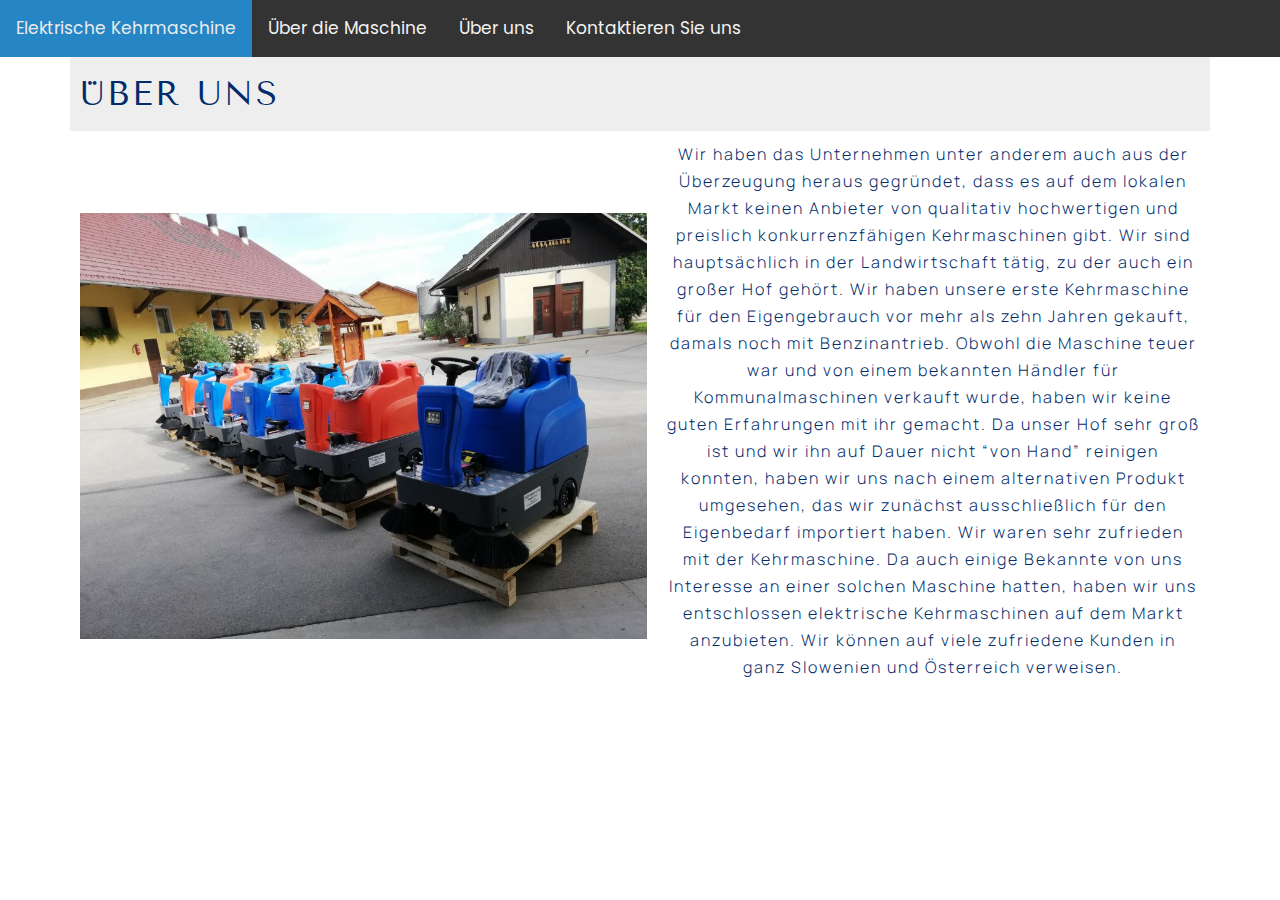
<file: uber-uns.html>
<!DOCTYPE html>
<html dir="ltr" lang="en-US" prefix="og: https://ogp.me/ns#">

<head>
	<meta charset="UTF-8">
	<meta name="viewport" content="width=device-width, initial-scale=1, minimum-scale=1">
	<link rel="profile" href="http://gmpg.org/xfn/11">
	<link media="all" href="wp-content/cache/autoptimize/css/autoptimize_dca4d5e34917ae59ec64720e3a64987f.css"
		rel="stylesheet">
	<title>Über uns - Elektrische Kehrmaschine</title>
	<meta name="description"
		content="Über uns Wir haben das Unternehmen unter anderem auch aus der Überzeugung heraus gegründet, dass es auf dem lokalen Markt keinen Anbieter von qualitativ hochwertigen und preislich konkurrenzfähigen Kehrmaschinen gibt. Wir sind hauptsächlich in der Landwirtschaft tätig, zu der auch ein großer Hof gehört. Wir haben unsere erste Kehrmaschine für den Eigengebrauch vor mehr als" />
	<meta name="robots" content="max-image-preview:large" />
	<meta name="google-site-verification" content="2-x-A2Mg8laZxsEbH5mkRbfVLltMnDHgqZLRVTpbrm0" />
	<link rel="canonical" href="uber-uns.html" />
	<meta name="generator" content="All in One SEO (AIOSEO) 4.2.5.1 " />
	<meta property="og:locale" content="en_US" />
	<meta property="og:site_name" content="Elektrische Kehrmaschine - Elektrische Kehrmaschine" />
	<meta property="og:type" content="article" />
	<meta property="og:title" content="Über uns - Elektrische Kehrmaschine" />
	<meta property="og:description"
		content="Über uns Wir haben das Unternehmen unter anderem auch aus der Überzeugung heraus gegründet, dass es auf dem lokalen Markt keinen Anbieter von qualitativ hochwertigen und preislich konkurrenzfähigen Kehrmaschinen gibt. Wir sind hauptsächlich in der Landwirtschaft tätig, zu der auch ein großer Hof gehört. Wir haben unsere erste Kehrmaschine für den Eigengebrauch vor mehr als" />
	<meta property="og:url" content="https://elektrische-kehrmaschine.at/uber-uns/" />
	<meta property="article:published_time" content="2022-09-20T11:45:53+00:00" />
	<meta property="article:modified_time" content="2023-01-17T21:17:15+00:00" />
	<meta property="article:publisher" content="https://www.facebook.com/elektricnipometalnistroj" />
	<meta name="twitter:card" content="summary_large_image" />
	<meta name="twitter:title" content="Über uns - Elektrische Kehrmaschine" />
	<meta name="twitter:description"
		content="Über uns Wir haben das Unternehmen unter anderem auch aus der Überzeugung heraus gegründet, dass es auf dem lokalen Markt keinen Anbieter von qualitativ hochwertigen und preislich konkurrenzfähigen Kehrmaschinen gibt. Wir sind hauptsächlich in der Landwirtschaft tätig, zu der auch ein großer Hof gehört. Wir haben unsere erste Kehrmaschine für den Eigengebrauch vor mehr als" />
	<script type="application/ld+json"
		class="aioseo-schema">{"@context":"https:\/\/schema.org","@graph":[{"@type":"BreadcrumbList","@id":"https:\/\/elektrische-kehrmaschine.at\/uber-uns\/#breadcrumblist","itemListElement":[{"@type":"ListItem","@id":"https:\/\/elektrische-kehrmaschine.at\/#listItem","position":1,"item":{"@type":"WebPage","@id":"https:\/\/elektrische-kehrmaschine.at\/","name":"Home","description":"Unsere Elektrosauger sind von hervorragender Qualit\u00e4t, wie die gro\u00dfe Anzahl der in ganz Slowenien und \u00d6sterreich verkauften Maschinen beweist. Wir bieten den besten Preis auf dem Markt und garantierte Zufriedenheit.","url":"https:\/\/elektrische-kehrmaschine.at\/"},"nextItem":"https:\/\/elektrische-kehrmaschine.at\/uber-uns\/#listItem"},{"@type":"ListItem","@id":"https:\/\/elektrische-kehrmaschine.at\/uber-uns\/#listItem","position":2,"item":{"@type":"WebPage","@id":"https:\/\/elektrische-kehrmaschine.at\/uber-uns\/","name":"\u00dcber uns","description":"\u00dcber uns Wir haben das Unternehmen unter anderem auch aus der \u00dcberzeugung heraus gegr\u00fcndet, dass es auf dem lokalen Markt keinen Anbieter von qualitativ hochwertigen und preislich konkurrenzf\u00e4higen Kehrmaschinen gibt. Wir sind haupts\u00e4chlich in der Landwirtschaft t\u00e4tig, zu der auch ein gro\u00dfer Hof geh\u00f6rt. Wir haben unsere erste Kehrmaschine f\u00fcr den Eigengebrauch vor mehr als","url":"https:\/\/elektrische-kehrmaschine.at\/uber-uns\/"},"previousItem":"https:\/\/elektrische-kehrmaschine.at\/#listItem"}]},{"@type":"Organization","@id":"https:\/\/elektrische-kehrmaschine.at\/#organization","name":"Purgar d. o. o.","url":"https:\/\/elektrische-kehrmaschine.at\/","sameAs":["https:\/\/www.facebook.com\/elektricnipometalnistroj"]},{"@type":"WebSite","@id":"https:\/\/elektrische-kehrmaschine.at\/#website","url":"https:\/\/elektrische-kehrmaschine.at\/","name":"Elektrische Kehrmaschine","description":"Elektrische Kehrmaschine","inLanguage":"en-US","publisher":{"@id":"https:\/\/elektrische-kehrmaschine.at\/#organization"}},{"@type":"WebPage","@id":"https:\/\/elektrische-kehrmaschine.at\/uber-uns\/#webpage","url":"https:\/\/elektrische-kehrmaschine.at\/uber-uns\/","name":"\u00dcber uns - Elektrische Kehrmaschine","description":"\u00dcber uns Wir haben das Unternehmen unter anderem auch aus der \u00dcberzeugung heraus gegr\u00fcndet, dass es auf dem lokalen Markt keinen Anbieter von qualitativ hochwertigen und preislich konkurrenzf\u00e4higen Kehrmaschinen gibt. Wir sind haupts\u00e4chlich in der Landwirtschaft t\u00e4tig, zu der auch ein gro\u00dfer Hof geh\u00f6rt. Wir haben unsere erste Kehrmaschine f\u00fcr den Eigengebrauch vor mehr als","inLanguage":"en-US","isPartOf":{"@id":"https:\/\/elektrische-kehrmaschine.at\/#website"},"breadcrumb":{"@id":"https:\/\/elektrische-kehrmaschine.at\/uber-uns\/#breadcrumblist"},"datePublished":"2022-09-20T11:45:53+00:00","dateModified":"2023-01-17T21:17:15+00:00"}]}</script>
	<link rel='dns-prefetch' href='https://fonts.googleapis.com/' />
	<link rel="alternate" type="application/rss+xml" title="Elektrische Kehrmaschine &raquo; Feed"
		href="feed/home.html" />
	<link rel="alternate" type="application/rss+xml" title="Elektrische Kehrmaschine &raquo; Comments Feed"
		href="comments/feed/home.html" />
	<script defer
		src="[data-uri]"></script>
	<style type="text/css">
		img.wp-smiley,
		img.emoji {
			display: inline !important;
			border: none !important;
			box-shadow: none !important;
			height: 1em !important;
			width: 1em !important;
			margin: 0 0.07em !important;
			vertical-align: -0.1em !important;
			background: none !important;
			padding: 0 !important;
		}
	</style>
	<style id='classic-theme-styles-inline-css' type='text/css'>
		/*! This file is auto-generated */
		.wp-block-button__link {
			color: #fff;
			background-color: #32373c;
			border-radius: 9999px;
			box-shadow: none;
			text-decoration: none;
			padding: calc(.667em + 2px) calc(1.333em + 2px);
			font-size: 1.125em
		}

		.wp-block-file__button {
			background: #32373c;
			color: #fff;
			text-decoration: none
		}
	</style>
	<style id='global-styles-inline-css' type='text/css'>
		body {
			--wp--preset--color--black: #000000;
			--wp--preset--color--cyan-bluish-gray: #abb8c3;
			--wp--preset--color--white: #ffffff;
			--wp--preset--color--pale-pink: #f78da7;
			--wp--preset--color--vivid-red: #cf2e2e;
			--wp--preset--color--luminous-vivid-orange: #ff6900;
			--wp--preset--color--luminous-vivid-amber: #fcb900;
			--wp--preset--color--light-green-cyan: #7bdcb5;
			--wp--preset--color--vivid-green-cyan: #00d084;
			--wp--preset--color--pale-cyan-blue: #8ed1fc;
			--wp--preset--color--vivid-cyan-blue: #0693e3;
			--wp--preset--color--vivid-purple: #9b51e0;
			--wp--preset--color--neve-link-color: var(--nv-primary-accent);
			--wp--preset--color--neve-link-hover-color: var(--nv-secondary-accent);
			--wp--preset--color--nv-site-bg: var(--nv-site-bg);
			--wp--preset--color--nv-light-bg: var(--nv-light-bg);
			--wp--preset--color--nv-dark-bg: var(--nv-dark-bg);
			--wp--preset--color--neve-text-color: var(--nv-text-color);
			--wp--preset--color--nv-text-dark-bg: var(--nv-text-dark-bg);
			--wp--preset--color--nv-c-1: var(--nv-c-1);
			--wp--preset--color--nv-c-2: var(--nv-c-2);
			--wp--preset--gradient--vivid-cyan-blue-to-vivid-purple: linear-gradient(135deg, rgba(6, 147, 227, 1) 0%, rgb(155, 81, 224) 100%);
			--wp--preset--gradient--light-green-cyan-to-vivid-green-cyan: linear-gradient(135deg, rgb(122, 220, 180) 0%, rgb(0, 208, 130) 100%);
			--wp--preset--gradient--luminous-vivid-amber-to-luminous-vivid-orange: linear-gradient(135deg, rgba(252, 185, 0, 1) 0%, rgba(255, 105, 0, 1) 100%);
			--wp--preset--gradient--luminous-vivid-orange-to-vivid-red: linear-gradient(135deg, rgba(255, 105, 0, 1) 0%, rgb(207, 46, 46) 100%);
			--wp--preset--gradient--very-light-gray-to-cyan-bluish-gray: linear-gradient(135deg, rgb(238, 238, 238) 0%, rgb(169, 184, 195) 100%);
			--wp--preset--gradient--cool-to-warm-spectrum: linear-gradient(135deg, rgb(74, 234, 220) 0%, rgb(151, 120, 209) 20%, rgb(207, 42, 186) 40%, rgb(238, 44, 130) 60%, rgb(251, 105, 98) 80%, rgb(254, 248, 76) 100%);
			--wp--preset--gradient--blush-light-purple: linear-gradient(135deg, rgb(255, 206, 236) 0%, rgb(152, 150, 240) 100%);
			--wp--preset--gradient--blush-bordeaux: linear-gradient(135deg, rgb(254, 205, 165) 0%, rgb(254, 45, 45) 50%, rgb(107, 0, 62) 100%);
			--wp--preset--gradient--luminous-dusk: linear-gradient(135deg, rgb(255, 203, 112) 0%, rgb(199, 81, 192) 50%, rgb(65, 88, 208) 100%);
			--wp--preset--gradient--pale-ocean: linear-gradient(135deg, rgb(255, 245, 203) 0%, rgb(182, 227, 212) 50%, rgb(51, 167, 181) 100%);
			--wp--preset--gradient--electric-grass: linear-gradient(135deg, rgb(202, 248, 128) 0%, rgb(113, 206, 126) 100%);
			--wp--preset--gradient--midnight: linear-gradient(135deg, rgb(2, 3, 129) 0%, rgb(40, 116, 252) 100%);
			--wp--preset--font-size--small: 13px;
			--wp--preset--font-size--medium: 20px;
			--wp--preset--font-size--large: 36px;
			--wp--preset--font-size--x-large: 42px;
			--wp--preset--spacing--20: 0.44rem;
			--wp--preset--spacing--30: 0.67rem;
			--wp--preset--spacing--40: 1rem;
			--wp--preset--spacing--50: 1.5rem;
			--wp--preset--spacing--60: 2.25rem;
			--wp--preset--spacing--70: 3.38rem;
			--wp--preset--spacing--80: 5.06rem;
			--wp--preset--shadow--natural: 6px 6px 9px rgba(0, 0, 0, 0.2);
			--wp--preset--shadow--deep: 12px 12px 50px rgba(0, 0, 0, 0.4);
			--wp--preset--shadow--sharp: 6px 6px 0px rgba(0, 0, 0, 0.2);
			--wp--preset--shadow--outlined: 6px 6px 0px -3px rgba(255, 255, 255, 1), 6px 6px rgba(0, 0, 0, 1);
			--wp--preset--shadow--crisp: 6px 6px 0px rgba(0, 0, 0, 1);
		}

		:where(.is-layout-flex) {
			gap: 0.5em;
		}

		:where(.is-layout-grid) {
			gap: 0.5em;
		}

		body .is-layout-flow>.alignleft {
			float: left;
			margin-inline-start: 0;
			margin-inline-end: 2em;
		}

		body .is-layout-flow>.alignright {
			float: right;
			margin-inline-start: 2em;
			margin-inline-end: 0;
		}

		body .is-layout-flow>.aligncenter {
			margin-left: auto !important;
			margin-right: auto !important;
		}

		body .is-layout-constrained>.alignleft {
			float: left;
			margin-inline-start: 0;
			margin-inline-end: 2em;
		}

		body .is-layout-constrained>.alignright {
			float: right;
			margin-inline-start: 2em;
			margin-inline-end: 0;
		}

		body .is-layout-constrained>.aligncenter {
			margin-left: auto !important;
			margin-right: auto !important;
		}

		body .is-layout-constrained> :where(:not(.alignleft):not(.alignright):not(.alignfull)) {
			max-width: var(--wp--style--global--content-size);
			margin-left: auto !important;
			margin-right: auto !important;
		}

		body .is-layout-constrained>.alignwide {
			max-width: var(--wp--style--global--wide-size);
		}

		body .is-layout-flex {
			display: flex;
		}

		body .is-layout-flex {
			flex-wrap: wrap;
			align-items: center;
		}

		body .is-layout-flex>* {
			margin: 0;
		}

		body .is-layout-grid {
			display: grid;
		}

		body .is-layout-grid>* {
			margin: 0;
		}

		:where(.wp-block-columns.is-layout-flex) {
			gap: 2em;
		}

		:where(.wp-block-columns.is-layout-grid) {
			gap: 2em;
		}

		:where(.wp-block-post-template.is-layout-flex) {
			gap: 1.25em;
		}

		:where(.wp-block-post-template.is-layout-grid) {
			gap: 1.25em;
		}

		.has-black-color {
			color: var(--wp--preset--color--black) !important;
		}

		.has-cyan-bluish-gray-color {
			color: var(--wp--preset--color--cyan-bluish-gray) !important;
		}

		.has-white-color {
			color: var(--wp--preset--color--white) !important;
		}

		.has-pale-pink-color {
			color: var(--wp--preset--color--pale-pink) !important;
		}

		.has-vivid-red-color {
			color: var(--wp--preset--color--vivid-red) !important;
		}

		.has-luminous-vivid-orange-color {
			color: var(--wp--preset--color--luminous-vivid-orange) !important;
		}

		.has-luminous-vivid-amber-color {
			color: var(--wp--preset--color--luminous-vivid-amber) !important;
		}

		.has-light-green-cyan-color {
			color: var(--wp--preset--color--light-green-cyan) !important;
		}

		.has-vivid-green-cyan-color {
			color: var(--wp--preset--color--vivid-green-cyan) !important;
		}

		.has-pale-cyan-blue-color {
			color: var(--wp--preset--color--pale-cyan-blue) !important;
		}

		.has-vivid-cyan-blue-color {
			color: var(--wp--preset--color--vivid-cyan-blue) !important;
		}

		.has-vivid-purple-color {
			color: var(--wp--preset--color--vivid-purple) !important;
		}

		.has-black-background-color {
			background-color: var(--wp--preset--color--black) !important;
		}

		.has-cyan-bluish-gray-background-color {
			background-color: var(--wp--preset--color--cyan-bluish-gray) !important;
		}

		.has-white-background-color {
			background-color: var(--wp--preset--color--white) !important;
		}

		.has-pale-pink-background-color {
			background-color: var(--wp--preset--color--pale-pink) !important;
		}

		.has-vivid-red-background-color {
			background-color: var(--wp--preset--color--vivid-red) !important;
		}

		.has-luminous-vivid-orange-background-color {
			background-color: var(--wp--preset--color--luminous-vivid-orange) !important;
		}

		.has-luminous-vivid-amber-background-color {
			background-color: var(--wp--preset--color--luminous-vivid-amber) !important;
		}

		.has-light-green-cyan-background-color {
			background-color: var(--wp--preset--color--light-green-cyan) !important;
		}

		.has-vivid-green-cyan-background-color {
			background-color: var(--wp--preset--color--vivid-green-cyan) !important;
		}

		.has-pale-cyan-blue-background-color {
			background-color: var(--wp--preset--color--pale-cyan-blue) !important;
		}

		.has-vivid-cyan-blue-background-color {
			background-color: var(--wp--preset--color--vivid-cyan-blue) !important;
		}

		.has-vivid-purple-background-color {
			background-color: var(--wp--preset--color--vivid-purple) !important;
		}

		.has-black-border-color {
			border-color: var(--wp--preset--color--black) !important;
		}

		.has-cyan-bluish-gray-border-color {
			border-color: var(--wp--preset--color--cyan-bluish-gray) !important;
		}

		.has-white-border-color {
			border-color: var(--wp--preset--color--white) !important;
		}

		.has-pale-pink-border-color {
			border-color: var(--wp--preset--color--pale-pink) !important;
		}

		.has-vivid-red-border-color {
			border-color: var(--wp--preset--color--vivid-red) !important;
		}

		.has-luminous-vivid-orange-border-color {
			border-color: var(--wp--preset--color--luminous-vivid-orange) !important;
		}

		.has-luminous-vivid-amber-border-color {
			border-color: var(--wp--preset--color--luminous-vivid-amber) !important;
		}

		.has-light-green-cyan-border-color {
			border-color: var(--wp--preset--color--light-green-cyan) !important;
		}

		.has-vivid-green-cyan-border-color {
			border-color: var(--wp--preset--color--vivid-green-cyan) !important;
		}

		.has-pale-cyan-blue-border-color {
			border-color: var(--wp--preset--color--pale-cyan-blue) !important;
		}

		.has-vivid-cyan-blue-border-color {
			border-color: var(--wp--preset--color--vivid-cyan-blue) !important;
		}

		.has-vivid-purple-border-color {
			border-color: var(--wp--preset--color--vivid-purple) !important;
		}

		.has-vivid-cyan-blue-to-vivid-purple-gradient-background {
			background: var(--wp--preset--gradient--vivid-cyan-blue-to-vivid-purple) !important;
		}

		.has-light-green-cyan-to-vivid-green-cyan-gradient-background {
			background: var(--wp--preset--gradient--light-green-cyan-to-vivid-green-cyan) !important;
		}

		.has-luminous-vivid-amber-to-luminous-vivid-orange-gradient-background {
			background: var(--wp--preset--gradient--luminous-vivid-amber-to-luminous-vivid-orange) !important;
		}

		.has-luminous-vivid-orange-to-vivid-red-gradient-background {
			background: var(--wp--preset--gradient--luminous-vivid-orange-to-vivid-red) !important;
		}

		.has-very-light-gray-to-cyan-bluish-gray-gradient-background {
			background: var(--wp--preset--gradient--very-light-gray-to-cyan-bluish-gray) !important;
		}

		.has-cool-to-warm-spectrum-gradient-background {
			background: var(--wp--preset--gradient--cool-to-warm-spectrum) !important;
		}

		.has-blush-light-purple-gradient-background {
			background: var(--wp--preset--gradient--blush-light-purple) !important;
		}

		.has-blush-bordeaux-gradient-background {
			background: var(--wp--preset--gradient--blush-bordeaux) !important;
		}

		.has-luminous-dusk-gradient-background {
			background: var(--wp--preset--gradient--luminous-dusk) !important;
		}

		.has-pale-ocean-gradient-background {
			background: var(--wp--preset--gradient--pale-ocean) !important;
		}

		.has-electric-grass-gradient-background {
			background: var(--wp--preset--gradient--electric-grass) !important;
		}

		.has-midnight-gradient-background {
			background: var(--wp--preset--gradient--midnight) !important;
		}

		.has-small-font-size {
			font-size: var(--wp--preset--font-size--small) !important;
		}

		.has-medium-font-size {
			font-size: var(--wp--preset--font-size--medium) !important;
		}

		.has-large-font-size {
			font-size: var(--wp--preset--font-size--large) !important;
		}

		.has-x-large-font-size {
			font-size: var(--wp--preset--font-size--x-large) !important;
		}

		.wp-block-navigation a:where(:not(.wp-element-button)) {
			color: inherit;
		}

		:where(.wp-block-post-template.is-layout-flex) {
			gap: 1.25em;
		}

		:where(.wp-block-post-template.is-layout-grid) {
			gap: 1.25em;
		}

		:where(.wp-block-columns.is-layout-flex) {
			gap: 2em;
		}

		:where(.wp-block-columns.is-layout-grid) {
			gap: 2em;
		}

		.wp-block-pullquote {
			font-size: 1.5em;
			line-height: 1.6;
		}
	</style>
	<style id='neve-style-inline-css' type='text/css'>
		.nv-meta-list li.meta:not(:last-child):after {
			content: "/"
		}

		.nv-meta-list .no-mobile {
			display: none;
		}

		.nv-meta-list li.last::after {
			content: "" !important;
		}

		@media (min-width: 769px) {
			.nv-meta-list .no-mobile {
				display: inline-block;
			}

			.nv-meta-list li.last:not(:last-child)::after {
				content: "/" !important;
			}
		}

		:root {
			--container: 748px;
			--postwidth: 100%;
			--primarybtnbg: var(--nv-secondary-accent);
			--secondarybtnbg: var(--nv-primary-accent);
			--primarybtnhoverbg: var(--nv-secondary-accent);
			--secondarybtnhoverbg: var(--nv-primary-accent);
			--primarybtncolor: var(--nv-text-color);
			--secondarybtncolor: var(--nv-text-dark-bg);
			--primarybtnhovercolor: var(--nv-text-color);
			--secondarybtnhovercolor: var(--nv-text-dark-bg);
			--primarybtnborderradius: 0;
			--secondarybtnborderradius: 0;
			--btnpadding: 16px 35px;
			--primarybtnpadding: 16px 35px;
			--secondarybtnpadding: 16px 35px;
			--btnfs: 14px;
			--btnlineheight: 1.6em;
			--bodyfontfamily: Poppins;
			--bodyfontsize: 15px;
			--bodylineheight: 1.6em;
			--bodyletterspacing: 0px;
			--bodyfontweight: 400;
			--bodytexttransform: none;
			--headingsfontfamily: Poppins;
			--h1fontsize: 39px;
			--h1fontweight: 600;
			--h1lineheight: 1.2em;
			--h1letterspacing: 0px;
			--h1texttransform: none;
			--h2fontsize: 30px;
			--h2fontweight: 600;
			--h2lineheight: 1.3em;
			--h2letterspacing: 0px;
			--h2texttransform: none;
			--h3fontsize: 20px;
			--h3fontweight: 600;
			--h3lineheight: 1.3em;
			--h3letterspacing: 0px;
			--h3texttransform: none;
			--h4fontsize: 16px;
			--h4fontweight: 600;
			--h4lineheight: 1.3em;
			--h4letterspacing: 0px;
			--h4texttransform: none;
			--h5fontsize: 14px;
			--h5fontweight: 600;
			--h5lineheight: 1.3em;
			--h5letterspacing: 0px;
			--h5texttransform: none;
			--h6fontsize: 14px;
			--h6fontweight: 600;
			--h6lineheight: 1.3em;
			--h6letterspacing: 0px;
			--h6texttransform: none;
			--formfieldborderwidth: 2px;
			--formfieldborderradius: 3px;
			--formfieldbgcolor: var(--nv-site-bg);
			--formfieldbordercolor: #dddddd;
			--formfieldcolor: var(--nv-text-color);
			--formfieldpadding: 10px 12px;
		}

		.single-post-container .alignfull>[class*="__inner-container"],
		.single-post-container .alignwide>[class*="__inner-container"] {
			max-width: 718px
		}

		.nv-meta-list {
			--avatarsize: 20px;
		}

		.single .nv-meta-list {
			--avatarsize: 20px;
		}

		.nv-post-cover {
			--height: 250px;
			--padding: 40px 15px;
			--justify: flex-start;
			--textalign: left;
			--valign: center;
		}

		.nv-post-cover .nv-title-meta-wrap,
		.nv-page-title-wrap,
		.entry-header {
			--textalign: left;
		}

		.nv-is-boxed.nv-title-meta-wrap {
			--padding: 40px 15px;
			--bgcolor: var(--nv-dark-bg);
		}

		.nv-overlay {
			--opacity: 50;
			--blendmode: normal;
		}

		.nv-is-boxed.nv-comments-wrap {
			--padding: 20px;
		}

		.nv-is-boxed.comment-respond {
			--padding: 20px;
		}

		.global-styled {
			--bgcolor: var(--nv-site-bg);
		}

		.header-top {
			--rowbcolor: var(--nv-light-bg);
			--color: var(--nv-text-color);
			--bgcolor: var(--nv-site-bg);
		}

		.header-main {
			--rowbcolor: var(--nv-light-bg);
			--color: var(--nv-text-color);
			--bgcolor: var(--nv-site-bg);
		}

		.header-bottom {
			--rowbcolor: var(--nv-light-bg);
			--color: var(--nv-text-color);
			--bgcolor: var(--nv-site-bg);
		}

		.header-menu-sidebar-bg {
			--justify: flex-start;
			--textalign: left;
			--flexg: 1;
			--wrapdropdownwidth: auto;
			--color: var(--nv-text-color);
			--bgcolor: var(--nv-site-bg);
		}

		.header-menu-sidebar {
			width: 360px;
		}

		.builder-item--logo {
			--maxwidth: 32px;
			--padding: 10px 0;
			--margin: 0;
			--textalign: left;
			--justify: flex-start;
		}

		.builder-item--nav-icon,
		.header-menu-sidebar .close-sidebar-panel .navbar-toggle {
			--color: var(--nv-text-color);
			--borderradius: 3px;
			--borderwidth: 0;
		}

		.builder-item--nav-icon {
			--label-margin: 0 5px 0 0;
			;
			--padding: 10px 15px 10px 15px;
			;
			--margin: 0;
		}

		.builder-item--primary-menu {
			--color: var(--nv-text-color);
			--hovercolor: var(--nv-secondary-accent);
			--activecolor: var(--nv-text-color);
			--spacing: 20px;
			--height: 25px;
			--padding: 5px;
			--margin: 5px;
			--fontsize: 1em;
			--lineheight: 1.6em;
			--letterspacing: 0px;
			--fontweight: 600;
			--texttransform: uppercase;
			--iconsize: 1em;
		}

		.hfg-is-group.has-primary-menu .inherit-ff {
			--inheritedfw: 600;
		}

		.builder-item--button_base {
			--primarybtnbg: #1888b1;
			--primarybtncolor: #fff;
			--primarybtnhoverbg: var(--nv-primary-accent);
			--primarybtnhovercolor: #fff;
			--primarybtnborderradius: 3px;
			--primarybtnshadow: none;
			--primarybtnhovershadow: none;
			--padding: 8px 12px;
			--margin: 0;
		}

		.footer-top-inner .row {
			grid-template-columns: 1fr 1fr 1fr;
			--valign: flex-start;
		}

		.footer-top {
			--rowbcolor: var(--nv-light-bg);
			--color: var(--nv-text-color);
			--bgcolor: var(--nv-site-bg);
		}

		.footer-bottom-inner .row {
			grid-template-columns: 1fr 1fr 1fr;
			--valign: flex-start;
		}

		.footer-bottom {
			--rowbwidth: 0px;
			--rowbcolor: var(--nv-light-bg);
			--color: #ffffff;
			--bgcolor: var(--nv-site-bg);
		}

		@media(min-width: 576px) {
			:root {
				--container: 992px;
				--postwidth: 100%;
				--btnpadding: 16px 35px;
				--primarybtnpadding: 16px 35px;
				--secondarybtnpadding: 16px 35px;
				--btnfs: 14px;
				--btnlineheight: 1.6em;
				--bodyfontsize: 16px;
				--bodylineheight: 1.6em;
				--bodyletterspacing: 0px;
				--h1fontsize: 55px;
				--h1lineheight: 1.3em;
				--h1letterspacing: 0px;
				--h2fontsize: 35px;
				--h2lineheight: 1.3em;
				--h2letterspacing: 0px;
				--h3fontsize: 20px;
				--h3lineheight: 1.3em;
				--h3letterspacing: 0px;
				--h4fontsize: 16px;
				--h4lineheight: 1.3em;
				--h4letterspacing: 0px;
				--h5fontsize: 14px;
				--h5lineheight: 1.3em;
				--h5letterspacing: 0px;
				--h6fontsize: 14px;
				--h6lineheight: 1.3em;
				--h6letterspacing: 0px;
			}

			.single-post-container .alignfull>[class*="__inner-container"],
			.single-post-container .alignwide>[class*="__inner-container"] {
				max-width: 962px
			}

			.nv-meta-list {
				--avatarsize: 20px;
			}

			.single .nv-meta-list {
				--avatarsize: 20px;
			}

			.nv-post-cover {
				--height: 320px;
				--padding: 60px 30px;
				--justify: flex-start;
				--textalign: left;
				--valign: center;
			}

			.nv-post-cover .nv-title-meta-wrap,
			.nv-page-title-wrap,
			.entry-header {
				--textalign: left;
			}

			.nv-is-boxed.nv-title-meta-wrap {
				--padding: 60px 30px;
			}

			.nv-is-boxed.nv-comments-wrap {
				--padding: 30px;
			}

			.nv-is-boxed.comment-respond {
				--padding: 30px;
			}

			.header-menu-sidebar-bg {
				--justify: flex-start;
				--textalign: left;
				--flexg: 1;
				--wrapdropdownwidth: auto;
			}

			.header-menu-sidebar {
				width: 360px;
			}

			.builder-item--logo {
				--maxwidth: 32px;
				--padding: 10px 0;
				--margin: 0;
				--textalign: left;
				--justify: flex-start;
			}

			.builder-item--nav-icon {
				--label-margin: 0 5px 0 0;
				;
				--padding: 10px 15px;
				--margin: 0;
			}

			.builder-item--primary-menu {
				--spacing: 20px;
				--height: 25px;
				--padding: 0;
				--margin: 0;
				--fontsize: 1em;
				--lineheight: 1.6em;
				--letterspacing: 0px;
				--iconsize: 1em;
			}

			.builder-item--button_base {
				--padding: 8px 12px;
				--margin: 0;
			}

			.footer-bottom {
				--rowbwidth: 0px;
			}
		}

		@media(min-width: 960px) {
			:root {
				--container: 1170px;
				--postwidth: 100%;
				--btnpadding: 16px 35px;
				--primarybtnpadding: 16px 35px;
				--secondarybtnpadding: 16px 35px;
				--btnfs: 16px;
				--btnlineheight: 1.6em;
				--bodyfontsize: 17px;
				--bodylineheight: 1.7em;
				--bodyletterspacing: 0px;
				--h1fontsize: 70px;
				--h1lineheight: 1.3em;
				--h1letterspacing: 0px;
				--h2fontsize: 50px;
				--h2lineheight: 1.3em;
				--h2letterspacing: 0px;
				--h3fontsize: 24px;
				--h3lineheight: 1.3em;
				--h3letterspacing: 0px;
				--h4fontsize: 20px;
				--h4lineheight: 1.3em;
				--h4letterspacing: 0px;
				--h5fontsize: 16px;
				--h5lineheight: 1.3em;
				--h5letterspacing: 0px;
				--h6fontsize: 16px;
				--h6lineheight: 1.3em;
				--h6letterspacing: 0px;
			}

			body:not(.single):not(.archive):not(.blog):not(.search):not(.error404) .neve-main>.container .col,
			body.post-type-archive-course .neve-main>.container .col,
			body.post-type-archive-llms_membership .neve-main>.container .col {
				max-width: 100%;
			}

			body:not(.single):not(.archive):not(.blog):not(.search):not(.error404) .nv-sidebar-wrap,
			body.post-type-archive-course .nv-sidebar-wrap,
			body.post-type-archive-llms_membership .nv-sidebar-wrap {
				max-width: 0%;
			}

			.neve-main>.archive-container .nv-index-posts.col {
				max-width: 100%;
			}

			.neve-main>.archive-container .nv-sidebar-wrap {
				max-width: 0%;
			}

			.neve-main>.single-post-container .nv-single-post-wrap.col {
				max-width: 70%;
			}

			.single-post-container .alignfull>[class*="__inner-container"],
			.single-post-container .alignwide>[class*="__inner-container"] {
				max-width: 789px
			}

			.container-fluid.single-post-container .alignfull>[class*="__inner-container"],
			.container-fluid.single-post-container .alignwide>[class*="__inner-container"] {
				max-width: calc(70% + 15px)
			}

			.neve-main>.single-post-container .nv-sidebar-wrap {
				max-width: 30%;
			}

			.nv-meta-list {
				--avatarsize: 20px;
			}

			.single .nv-meta-list {
				--avatarsize: 20px;
			}

			.nv-post-cover {
				--height: 400px;
				--padding: 60px 40px;
				--justify: flex-start;
				--textalign: left;
				--valign: center;
			}

			.nv-post-cover .nv-title-meta-wrap,
			.nv-page-title-wrap,
			.entry-header {
				--textalign: left;
			}

			.nv-is-boxed.nv-title-meta-wrap {
				--padding: 60px 40px;
			}

			.nv-is-boxed.nv-comments-wrap {
				--padding: 40px;
			}

			.nv-is-boxed.comment-respond {
				--padding: 40px;
			}

			.header-menu-sidebar-bg {
				--justify: flex-start;
				--textalign: left;
				--flexg: 1;
				--wrapdropdownwidth: auto;
			}

			.header-menu-sidebar {
				width: 360px;
			}

			.builder-item--logo {
				--maxwidth: 0px;
				--padding: 10px 0;
				--margin: 0;
				--textalign: left;
				--justify: flex-start;
			}

			.builder-item--nav-icon {
				--label-margin: 0 5px 0 0;
				;
				--padding: 10px 15px;
				--margin: 0;
			}

			.builder-item--primary-menu {
				--spacing: 20px;
				--height: 25px;
				--padding: 0;
				--margin: 0;
				--fontsize: 0.8em;
				--lineheight: 1.6em;
				--letterspacing: 0px;
				--iconsize: 0.8em;
			}

			.builder-item--button_base {
				--padding: 8px 16px;
				--margin: 0;
			}

			.footer-bottom {
				--rowbwidth: 0px;
			}
		}

		.nv-content-wrap .elementor a:not(.button):not(.wp-block-file__button) {
			text-decoration: none;
		}

		:root {
			--nv-primary-accent: #2b2b2b;
			--nv-secondary-accent: #fcaf3b;
			--nv-site-bg: #ffffff;
			--nv-light-bg: #ededed;
			--nv-dark-bg: #14171c;
			--nv-text-color: #14171c;
			--nv-text-dark-bg: #ffffff;
			--nv-c-1: #77b978;
			--nv-c-2: #f37262;
			--nv-fallback-ff: Arial, Helvetica, sans-serif;
		}

		:root {
			--e-global-color-nvprimaryaccent: #2b2b2b;
			--e-global-color-nvsecondaryaccent: #fcaf3b;
			--e-global-color-nvsitebg: #ffffff;
			--e-global-color-nvlightbg: #ededed;
			--e-global-color-nvdarkbg: #14171c;
			--e-global-color-nvtextcolor: #14171c;
			--e-global-color-nvtextdarkbg: #ffffff;
			--e-global-color-nvc1: #77b978;
			--e-global-color-nvc2: #f37262;
		}

		#content.neve-main .container .alignfull>[class*="__inner-container"],
		#content.neve-main .alignwide>[class*="__inner-container"] {
			max-width: 718px;
		}

		@media(min-width: 576px) {

			#content.neve-main .container .alignfull>[class*="__inner-container"],
			#content.neve-main .alignwide>[class*="__inner-container"] {
				max-width: 962px;
			}
		}

		@media(min-width: 960px) {

			#content.neve-main .container .alignfull>[class*="__inner-container"],
			#content.neve-main .container .alignwide>[class*="__inner-container"] {
				max-width: 1140px;
			}

			#content.neve-main>.container>.row>.col {
				max-width: 100%;
			}

			body:not(.neve-off-canvas) #content.neve-main>.container>.row>.nv-sidebar-wrap,
			body:not(.neve-off-canvas) #content.neve-main>.container>.row>.nv-sidebar-wrap.shop-sidebar {
				max-width: 0%;
			}
		}
	</style>
	<link rel='stylesheet' id='elementor-post-59-css'
		href='wp-content/cache/autoptimize/css/autoptimize_single_5c0a2461e45781286b796cae681b0710.css%3Fver=1673551643.css'
		type='text/css' media='all' />
	<link rel='stylesheet' id='elementor-global-css'
		href='wp-content/cache/autoptimize/css/autoptimize_single_47215d313843c0cb1648cd4abffb17b3.css%3Fver=1673551649.css'
		type='text/css' media='all' />
	<link rel='stylesheet' id='elementor-post-12-css'
		href='wp-content/cache/autoptimize/css/autoptimize_single_154c4ba18aa91a5a1ec04568bb75207d.css%3Fver=1673990267.css'
		type='text/css' media='all' />
	<link rel='stylesheet' id='neve-google-font-poppins-css'
		href='https://fonts.googleapis.com/css?family=Poppins%3A400%2C600&amp;display=swap&amp;ver=3.4.1'
		type='text/css' media='all' />
	<link rel='stylesheet' id='google-fonts-1-css'
		href='https://fonts.googleapis.com/css?family=Tenor+Sans%3A100%2C100italic%2C200%2C200italic%2C300%2C300italic%2C400%2C400italic%2C500%2C500italic%2C600%2C600italic%2C700%2C700italic%2C800%2C800italic%2C900%2C900italic%7CEpilogue%3A100%2C100italic%2C200%2C200italic%2C300%2C300italic%2C400%2C400italic%2C500%2C500italic%2C600%2C600italic%2C700%2C700italic%2C800%2C800italic%2C900%2C900italic%7CManrope%3A100%2C100italic%2C200%2C200italic%2C300%2C300italic%2C400%2C400italic%2C500%2C500italic%2C600%2C600italic%2C700%2C700italic%2C800%2C800italic%2C900%2C900italic&#038;display=auto&#038;ver=6.3.2'
		type='text/css' media='all' />
	<link rel="https://api.w.org/" href="wp-json/home.html" />
	<link rel="alternate" type="application/json" href="wp-json/wp/v2/pages/12" />
	<link rel="EditURI" type="application/rsd+xml" title="RSD"
		href="https://elektrische-kehrmaschine.at/xmlrpc.php?rsd" />
	<meta name="generator" content="WordPress 6.3.2" />
	<link rel='shortlink' href='uber-uns.html' />
	<link rel="alternate" type="application/json+oembed"
		href="wp-json/oembed/1.0/embed%3Furl=https:%252F%252Felektrische-kehrmaschine.at%252Fuber-uns%252F" />
	<link rel="alternate" type="text/xml+oembed"
		href="wp-json/oembed/1.0/embed%3Furl=https:%252F%252Felektrische-kehrmaschine.at%252Fuber-uns%252F&amp;format=xml" />
	<meta name="generator" content="Site Kit by Google 1.83.0" />
	<link rel="icon" href="wp-content/uploads/2022/09/letter-e-150x150.png" sizes="32x32" />
	<link rel="icon" href="wp-content/uploads/2022/09/letter-e-300x300.png" sizes="192x192" />
	<link rel="apple-touch-icon" href="wp-content/uploads/2022/09/letter-e-300x300.png" />
	<meta name="msapplication-TileImage"
		content="https://elektrische-kehrmaschine.at/wp-content/uploads/2022/09/letter-e-300x300.png" />

	<style>
		/* from BING*/
		/* Add a black background color to the top navigation */
		.topnav {
			background-color: #333;
			overflow: hidden;
		}

		/* Style the links inside the navigation bar */
		.topnav a {
			float: left;
			display: block;
			color: #f2f2f2;
			text-align: center;
			padding: 14px 16px;
			text-decoration: none;
			font-size: 17px;
		}

		/* Change the color of links on hover */
		.topnav a:hover {
			background-color: #ddd;
			color: black;
		}

		/* Add an active class to highlight the current page */
		.topnav a.active {
			background-color: #258fd5;
			color: white;
		}

		/* Hide the link that should open and close the topnav on small screens */
		.topnav .icon {
			display: none;
		}

		/* When the screen is less than 800 pixels wide, hide all links except for the first one (\"Home\"). Show the link that contains should open and close the topnav (.icon) */
		@media screen and (max-width: 800px) {
			.topnav a:not(:first-child) {
				display: none;
			}

			.topnav a.icon {
				float: right;
				display: block;
			}
		}

		/* The \"responsive\" class is added to the topnav with JavaScript when the user clicks on the icon. This class makes the topnav look good on small screens (display the links vertically instead of horizontally) */
		@media screen and (max-width: 800px) {
			.topnav.responsive {
				position: relative;
			}

			.topnav.responsive a.icon {
				position: absolute;
				right: 0;
				top: 0;
			}

			.topnav.responsive a {
				float: none;
				display: block;
				text-align: left;
			}
		}
	</style>
</head>

<body
	class="page-template-default page page-id-12  nv-blog-default nv-sidebar-full-width nv-without-title menu_sidebar_slide_left elementor-default elementor-kit-59 elementor-page elementor-page-12"
	id="neve_body">
	<div class="wrapper">
		<header>
			<!-- Load an icon library to show a hamburger menu (bars) on small screens -->
			<link rel="stylesheet"
				href="https://cdnjs.cloudflare.com/ajax/libs/font-awesome/4.7.0/css/font-awesome.min.css">

			<!-- Top Navigation Menu FROM BING -->
			<div class="topnav" id="myTopnav">
				<a href="home.html" class="active">Elektrische Kehrmaschine</a>
				<a href="uber-die-maschine.html">Über die Maschine</a>
				<a href="uber-uns.html">Über uns</a>
				<a href="kontaktieren-sie-uns.html">Kontaktieren Sie uns</a>
				<a href="javascript:void(0);" class="icon" onclick="myFunction()">
					<i class="fa fa-bars"></i>
				</a>
			</div>

			<script>
				/* Toggle between adding and removing the \"responsive\" class to topnav when the user clicks on the icon */
				function myFunction() {
					var x = document.getElementById("myTopnav");
					if (x.className === "topnav") {
						x.className += " responsive";
					} else {
						x.className = "topnav";
					}
				}
			</script>
		</header>
		<main id="content" class="neve-main">
			<div class="container single-page-container">
				<div class="row">
					<div class="nv-single-page-wrap col">
						<div class="nv-content-wrap entry-content">
							<div data-elementor-type="wp-page" data-elementor-id="12" class="elementor elementor-12">
								<section
									class="elementor-section elementor-top-section elementor-element elementor-element-065621f elementor-section-boxed elementor-section-height-default elementor-section-height-default"
									data-id="065621f" data-element_type="section"
									data-settings="{&quot;background_background&quot;:&quot;classic&quot;}">
									<div class="elementor-container elementor-column-gap-default">
										<div class="elementor-column elementor-col-100 elementor-top-column elementor-element elementor-element-17cbb74"
											data-id="17cbb74" data-element_type="column"
											data-settings="{&quot;background_background&quot;:&quot;classic&quot;}">
											<div class="elementor-widget-wrap elementor-element-populated">
												<div class="elementor-element elementor-element-c686961 elementor-widget elementor-widget-heading"
													data-id="c686961" data-element_type="widget"
													data-widget_type="heading.default">
													<div class="elementor-widget-container">
														<style>
															/*! elementor - v3.7.7 - 20-09-2022 */
															.elementor-heading-title {
																padding: 0;
																margin: 0;
																line-height: 1
															}

															.elementor-widget-heading .elementor-heading-title[class*=elementor-size-]>a {
																color: inherit;
																font-size: inherit;
																line-height: inherit
															}

															.elementor-widget-heading .elementor-heading-title.elementor-size-small {
																font-size: 15px
															}

															.elementor-widget-heading .elementor-heading-title.elementor-size-medium {
																font-size: 19px
															}

															.elementor-widget-heading .elementor-heading-title.elementor-size-large {
																font-size: 29px
															}

															.elementor-widget-heading .elementor-heading-title.elementor-size-xl {
																font-size: 39px
															}

															.elementor-widget-heading .elementor-heading-title.elementor-size-xxl {
																font-size: 59px
															}
														</style>
														<h2 class="elementor-heading-title elementor-size-default">Über
															uns</h2>
													</div>
												</div>
											</div>
										</div>
									</div>
								</section>
								<section
									class="elementor-section elementor-top-section elementor-element elementor-element-f5c7984 elementor-section-height-min-height elementor-section-boxed elementor-section-height-default elementor-section-items-middle"
									data-id="f5c7984" data-element_type="section">
									<div class="elementor-container elementor-column-gap-default">
										<div class="elementor-column elementor-col-50 elementor-top-column elementor-element elementor-element-2f0fdc7"
											data-id="2f0fdc7" data-element_type="column">
											<div class="elementor-widget-wrap elementor-element-populated">
												<div class="elementor-element elementor-element-a0fd778 elementor-widget elementor-widget-image"
													data-id="a0fd778" data-element_type="widget"
													data-widget_type="image.default">
													<div class="elementor-widget-container">
														<style>
															/*! elementor - v3.7.7 - 20-09-2022 */
															.elementor-widget-image {
																text-align: center
															}

															.elementor-widget-image a {
																display: inline-block
															}

															.elementor-widget-image a img[src$=".svg"] {
																width: 48px
															}

															.elementor-widget-image img {
																vertical-align: middle;
																display: inline-block
															}
														</style><img decoding="async" fetchpriority="high" width="919"
															height="690"
															src="wp-content/uploads/2022/09/elektricni-pometalni-stroj-pom1250-slika-18868025-1.jpg"
															class="attachment-large size-large" alt=""
															srcset="wp-content/uploads/2022/09/elektricni-pometalni-stroj-pom1250-slika-18868025-1.jpg 919w, wp-content/uploads/2022/09/elektricni-pometalni-stroj-pom1250-slika-18868025-1-300x225.jpg 300w, wp-content/uploads/2022/09/elektricni-pometalni-stroj-pom1250-slika-18868025-1-768x577.jpg 768w"
															sizes="(max-width: 919px) 100vw, 919px" />
													</div>
												</div>
											</div>
										</div>
										<div class="elementor-column elementor-col-50 elementor-top-column elementor-element elementor-element-15f8bc5"
											data-id="15f8bc5" data-element_type="column">
											<div class="elementor-widget-wrap elementor-element-populated">
												<div class="elementor-element elementor-element-6bc9d39 elementor-widget elementor-widget-text-editor"
													data-id="6bc9d39" data-element_type="widget"
													data-widget_type="text-editor.default">
													<div class="elementor-widget-container">
														<style>
															/*! elementor - v3.7.7 - 20-09-2022 */
															.elementor-widget-text-editor.elementor-drop-cap-view-stacked .elementor-drop-cap {
																background-color: #818a91;
																color: #fff
															}

															.elementor-widget-text-editor.elementor-drop-cap-view-framed .elementor-drop-cap {
																color: #818a91;
																border: 3px solid;
																background-color: transparent
															}

															.elementor-widget-text-editor:not(.elementor-drop-cap-view-default) .elementor-drop-cap {
																margin-top: 8px
															}

															.elementor-widget-text-editor:not(.elementor-drop-cap-view-default) .elementor-drop-cap-letter {
																width: 1em;
																height: 1em
															}

															.elementor-widget-text-editor .elementor-drop-cap {
																float: left;
																text-align: center;
																line-height: 1;
																font-size: 50px
															}

															.elementor-widget-text-editor .elementor-drop-cap-letter {
																display: inline-block
															}
														</style>
														<p>Wir haben das Unternehmen unter anderem auch aus der
															Überzeugung heraus gegründet, dass es auf dem lokalen Markt
															keinen Anbieter von qualitativ hochwertigen und preislich
															konkurrenzfähigen Kehrmaschinen gibt. Wir sind hauptsächlich
															in der Landwirtschaft tätig, zu der auch ein großer Hof
															gehört. Wir haben unsere erste Kehrmaschine für den
															Eigengebrauch vor mehr als zehn Jahren gekauft, damals noch
															mit Benzinantrieb. Obwohl die Maschine teuer war und von
															einem bekannten Händler für Kommunalmaschinen verkauft
															wurde, haben wir keine guten Erfahrungen mit ihr gemacht. Da
															unser Hof sehr groß ist und wir ihn auf Dauer nicht
															&#8220;von Hand&#8221; reinigen konnten, haben wir uns nach
															einem alternativen Produkt umgesehen, das wir zunächst
															ausschließlich für den Eigenbedarf importiert haben. Wir
															waren sehr zufrieden mit der Kehrmaschine. Da auch einige
															Bekannte von uns Interesse an einer solchen Maschine hatten,
															haben wir uns entschlossen elektrische Kehrmaschinen auf dem
															Markt anzubieten. Wir können auf viele zufriedene Kunden in
															ganz Slowenien und Österreich verweisen.</p>
													</div>
												</div>
											</div>
										</div>
									</div>
								</section>
							</div>
						</div>
					</div>
				</div>
			</div>
		</main>
		<footer class="site-footer" id="site-footer">
			<div class="hfg_footer">
				<div class="footer--row footer-bottom layout-full-contained"
</file>
<file: wp-content/cache/autoptimize/css/autoptimize_d59117ff9a55b9afd91a7fa32d6b33d8.css>
@charset "UTF-8";.wp-block-archives{box-sizing:border-box}.wp-block-archives-dropdown label{display:block}.wp-block-avatar{line-height:0}.wp-block-avatar,.wp-block-avatar img{box-sizing:border-box}.wp-block-avatar.aligncenter{text-align:center}.wp-block-audio{box-sizing:border-box}.wp-block-audio figcaption{margin-bottom:1em;margin-top:.5em}.wp-block-audio audio{min-width:300px;width:100%}.wp-block-button__link{box-sizing:border-box;cursor:pointer;display:inline-block;text-align:center;word-break:break-word}.wp-block-button__link.aligncenter{text-align:center}.wp-block-button__link.alignright{text-align:right}:where(.wp-block-button__link){border-radius:9999px;box-shadow:none;padding:calc(.667em + 2px) calc(1.333em + 2px);text-decoration:none}.wp-block-button[style*=text-decoration] .wp-block-button__link{text-decoration:inherit}.wp-block-buttons>.wp-block-button.has-custom-width{max-width:none}.wp-block-buttons>.wp-block-button.has-custom-width .wp-block-button__link{width:100%}.wp-block-buttons>.wp-block-button.has-custom-font-size .wp-block-button__link{font-size:inherit}.wp-block-buttons>.wp-block-button.wp-block-button__width-25{width:calc(25% - var(--wp--style--block-gap, .5em)*.75)}.wp-block-buttons>.wp-block-button.wp-block-button__width-50{width:calc(50% - var(--wp--style--block-gap, .5em)*.5)}.wp-block-buttons>.wp-block-button.wp-block-button__width-75{width:calc(75% - var(--wp--style--block-gap, .5em)*.25)}.wp-block-buttons>.wp-block-button.wp-block-button__width-100{flex-basis:100%;width:100%}.wp-block-buttons.is-vertical>.wp-block-button.wp-block-button__width-25{width:25%}.wp-block-buttons.is-vertical>.wp-block-button.wp-block-button__width-50{width:50%}.wp-block-buttons.is-vertical>.wp-block-button.wp-block-button__width-75{width:75%}.wp-block-button.is-style-squared,.wp-block-button__link.wp-block-button.is-style-squared{border-radius:0}.wp-block-button.no-border-radius,.wp-block-button__link.no-border-radius{border-radius:0!important}.wp-block-button .wp-block-button__link.is-style-outline,.wp-block-button.is-style-outline>.wp-block-button__link{border:2px solid;padding:.667em 1.333em}.wp-block-button .wp-block-button__link.is-style-outline:not(.has-text-color),.wp-block-button.is-style-outline>.wp-block-button__link:not(.has-text-color){color:currentColor}.wp-block-button .wp-block-button__link.is-style-outline:not(.has-background),.wp-block-button.is-style-outline>.wp-block-button__link:not(.has-background){background-color:transparent;background-image:none}.wp-block-button .wp-block-button__link:where(.has-border-color){border-width:initial}.wp-block-button .wp-block-button__link:where([style*=border-top-color]){border-top-width:medium}.wp-block-button .wp-block-button__link:where([style*=border-right-color]){border-right-width:medium}.wp-block-button .wp-block-button__link:where([style*=border-bottom-color]){border-bottom-width:medium}.wp-block-button .wp-block-button__link:where([style*=border-left-color]){border-left-width:medium}.wp-block-button .wp-block-button__link:where([style*=border-style]){border-width:initial}.wp-block-button .wp-block-button__link:where([style*=border-top-style]){border-top-width:medium}.wp-block-button .wp-block-button__link:where([style*=border-right-style]){border-right-width:medium}.wp-block-button .wp-block-button__link:where([style*=border-bottom-style]){border-bottom-width:medium}.wp-block-button .wp-block-button__link:where([style*=border-left-style]){border-left-width:medium}.wp-block-buttons.is-vertical{flex-direction:column}.wp-block-buttons.is-vertical>.wp-block-button:last-child{margin-bottom:0}.wp-block-buttons>.wp-block-button{display:inline-block;margin:0}.wp-block-buttons.is-content-justification-left{justify-content:flex-start}.wp-block-buttons.is-content-justification-left.is-vertical{align-items:flex-start}.wp-block-buttons.is-content-justification-center{justify-content:center}.wp-block-buttons.is-content-justification-center.is-vertical{align-items:center}.wp-block-buttons.is-content-justification-right{justify-content:flex-end}.wp-block-buttons.is-content-justification-right.is-vertical{align-items:flex-end}.wp-block-buttons.is-content-justification-space-between{justify-content:space-between}.wp-block-buttons.aligncenter{text-align:center}.wp-block-buttons:not(.is-content-justification-space-between,.is-content-justification-right,.is-content-justification-left,.is-content-justification-center) .wp-block-button.aligncenter{margin-left:auto;margin-right:auto;width:100%}.wp-block-buttons[style*=text-decoration] .wp-block-button,.wp-block-buttons[style*=text-decoration] .wp-block-button__link{text-decoration:inherit}.wp-block-buttons.has-custom-font-size .wp-block-button__link{font-size:inherit}.wp-block-button.aligncenter,.wp-block-calendar{text-align:center}.wp-block-calendar td,.wp-block-calendar th{border:1px solid;padding:.25em}.wp-block-calendar th{font-weight:400}.wp-block-calendar caption{background-color:inherit}.wp-block-calendar table{border-collapse:collapse;width:100%}.wp-block-calendar table:where(:not(.has-text-color)){color:#40464d}.wp-block-calendar table:where(:not(.has-text-color)) td,.wp-block-calendar table:where(:not(.has-text-color)) th{border-color:#ddd}.wp-block-calendar table.has-background th{background-color:inherit}.wp-block-calendar table.has-text-color th{color:inherit}:where(.wp-block-calendar table:not(.has-background) th){background:#ddd}.wp-block-categories{box-sizing:border-box}.wp-block-categories.alignleft{margin-right:2em}.wp-block-categories.alignright{margin-left:2em}.wp-block-categories.wp-block-categories-dropdown.aligncenter{text-align:center}.wp-block-code{box-sizing:border-box}.wp-block-code code{display:block;font-family:inherit;overflow-wrap:break-word;white-space:pre-wrap}.wp-block-columns{align-items:normal!important;box-sizing:border-box;display:flex;flex-wrap:wrap!important}@media (min-width:782px){.wp-block-columns{flex-wrap:nowrap!important}}.wp-block-columns.are-vertically-aligned-top{align-items:flex-start}.wp-block-columns.are-vertically-aligned-center{align-items:center}.wp-block-columns.are-vertically-aligned-bottom{align-items:flex-end}@media (max-width:781px){.wp-block-columns:not(.is-not-stacked-on-mobile)>.wp-block-column{flex-basis:100%!important}}@media (min-width:782px){.wp-block-columns:not(.is-not-stacked-on-mobile)>.wp-block-column{flex-basis:0;flex-grow:1}.wp-block-columns:not(.is-not-stacked-on-mobile)>.wp-block-column[style*=flex-basis]{flex-grow:0}}.wp-block-columns.is-not-stacked-on-mobile{flex-wrap:nowrap!important}.wp-block-columns.is-not-stacked-on-mobile>.wp-block-column{flex-basis:0;flex-grow:1}.wp-block-columns.is-not-stacked-on-mobile>.wp-block-column[style*=flex-basis]{flex-grow:0}:where(.wp-block-columns){margin-bottom:1.75em}:where(.wp-block-columns.has-background){padding:1.25em 2.375em}.wp-block-column{flex-grow:1;min-width:0;overflow-wrap:break-word;word-break:break-word}.wp-block-column.is-vertically-aligned-top{align-self:flex-start}.wp-block-column.is-vertically-aligned-center{align-self:center}.wp-block-column.is-vertically-aligned-bottom{align-self:flex-end}.wp-block-column.is-vertically-aligned-bottom,.wp-block-column.is-vertically-aligned-center,.wp-block-column.is-vertically-aligned-top{width:100%}.wp-block-post-comments{box-sizing:border-box}.wp-block-post-comments .alignleft{float:left}.wp-block-post-comments .alignright{float:right}.wp-block-post-comments .navigation:after{clear:both;content:"";display:table}.wp-block-post-comments .commentlist{clear:both;list-style:none;margin:0;padding:0}.wp-block-post-comments .commentlist .comment{min-height:2.25em;padding-left:3.25em}.wp-block-post-comments .commentlist .comment p{font-size:1em;line-height:1.8;margin:1em 0}.wp-block-post-comments .commentlist .children{list-style:none;margin:0;padding:0}.wp-block-post-comments .comment-author{line-height:1.5}.wp-block-post-comments .comment-author .avatar{border-radius:1.5em;display:block;float:left;height:2.5em;margin-right:.75em;margin-top:.5em;width:2.5em}.wp-block-post-comments .comment-author cite{font-style:normal}.wp-block-post-comments .comment-meta{font-size:.875em;line-height:1.5}.wp-block-post-comments .comment-meta b{font-weight:400}.wp-block-post-comments .comment-meta .comment-awaiting-moderation{display:block;margin-bottom:1em;margin-top:1em}.wp-block-post-comments .comment-body .commentmetadata{font-size:.875em}.wp-block-post-comments .comment-form-author label,.wp-block-post-comments .comment-form-comment label,.wp-block-post-comments .comment-form-email label,.wp-block-post-comments .comment-form-url label{display:block;margin-bottom:.25em}.wp-block-post-comments .comment-form input:not([type=submit]):not([type=checkbox]),.wp-block-post-comments .comment-form textarea{box-sizing:border-box;display:block;width:100%}.wp-block-post-comments .comment-form-cookies-consent{display:flex;gap:.25em}.wp-block-post-comments .comment-form-cookies-consent #wp-comment-cookies-consent{margin-top:.35em}.wp-block-post-comments .comment-reply-title{margin-bottom:0}.wp-block-post-comments .comment-reply-title :where(small){font-size:var(--wp--preset--font-size--medium,smaller);margin-left:.5em}.wp-block-post-comments .reply{font-size:.875em;margin-bottom:1.4em}.wp-block-post-comments input:not([type=submit]),.wp-block-post-comments textarea{border:1px solid #949494;font-family:inherit;font-size:1em}.wp-block-post-comments input:not([type=submit]):not([type=checkbox]),.wp-block-post-comments textarea{padding:calc(.667em + 2px)}:where(.wp-block-post-comments input[type=submit]){border:none}.wp-block-comments-pagination>.wp-block-comments-pagination-next,.wp-block-comments-pagination>.wp-block-comments-pagination-numbers,.wp-block-comments-pagination>.wp-block-comments-pagination-previous{margin-bottom:.5em;margin-right:.5em}.wp-block-comments-pagination>.wp-block-comments-pagination-next:last-child,.wp-block-comments-pagination>.wp-block-comments-pagination-numbers:last-child,.wp-block-comments-pagination>.wp-block-comments-pagination-previous:last-child{margin-right:0}.wp-block-comments-pagination .wp-block-comments-pagination-previous-arrow{display:inline-block;margin-right:1ch}.wp-block-comments-pagination .wp-block-comments-pagination-previous-arrow:not(.is-arrow-chevron){transform:scaleX(1)}.wp-block-comments-pagination .wp-block-comments-pagination-next-arrow{display:inline-block;margin-left:1ch}.wp-block-comments-pagination .wp-block-comments-pagination-next-arrow:not(.is-arrow-chevron){transform:scaleX(1)}.wp-block-comments-pagination.aligncenter{justify-content:center}.wp-block-comment-template{box-sizing:border-box;list-style:none;margin-bottom:0;max-width:100%;padding:0}.wp-block-comment-template li{clear:both}.wp-block-comment-template ol{list-style:none;margin-bottom:0;max-width:100%;padding-left:2rem}.wp-block-comment-template.alignleft{float:left}.wp-block-comment-template.aligncenter{margin-left:auto;margin-right:auto;width:-moz-fit-content;width:fit-content}.wp-block-comment-template.alignright{float:right}.wp-block-cover,.wp-block-cover-image{align-items:center;background-position:50%;box-sizing:border-box;display:flex;justify-content:center;min-height:430px;overflow:hidden;overflow:clip;padding:1em;position:relative}.wp-block-cover .has-background-dim:not([class*=-background-color]),.wp-block-cover-image .has-background-dim:not([class*=-background-color]),.wp-block-cover-image.has-background-dim:not([class*=-background-color]),.wp-block-cover.has-background-dim:not([class*=-background-color]){background-color:#000}.wp-block-cover .has-background-dim.has-background-gradient,.wp-block-cover-image .has-background-dim.has-background-gradient{background-color:transparent}.wp-block-cover-image.has-background-dim:before,.wp-block-cover.has-background-dim:before{background-color:inherit;content:""}.wp-block-cover .wp-block-cover__background,.wp-block-cover .wp-block-cover__gradient-background,.wp-block-cover-image .wp-block-cover__background,.wp-block-cover-image .wp-block-cover__gradient-background,.wp-block-cover-image.has-background-dim:not(.has-background-gradient):before,.wp-block-cover.has-background-dim:not(.has-background-gradient):before{bottom:0;left:0;opacity:.5;position:absolute;right:0;top:0;z-index:1}.wp-block-cover-image.has-background-dim.has-background-dim-10 .wp-block-cover__background,.wp-block-cover-image.has-background-dim.has-background-dim-10 .wp-block-cover__gradient-background,.wp-block-cover-image.has-background-dim.has-background-dim-10:not(.has-background-gradient):before,.wp-block-cover.has-background-dim.has-background-dim-10 .wp-block-cover__background,.wp-block-cover.has-background-dim.has-background-dim-10 .wp-block-cover__gradient-background,.wp-block-cover.has-background-dim.has-background-dim-10:not(.has-background-gradient):before{opacity:.1}.wp-block-cover-image.has-background-dim.has-background-dim-20 .wp-block-cover__background,.wp-block-cover-image.has-background-dim.has-background-dim-20 .wp-block-cover__gradient-background,.wp-block-cover-image.has-background-dim.has-background-dim-20:not(.has-background-gradient):before,.wp-block-cover.has-background-dim.has-background-dim-20 .wp-block-cover__background,.wp-block-cover.has-background-dim.has-background-dim-20 .wp-block-cover__gradient-background,.wp-block-cover.has-background-dim.has-background-dim-20:not(.has-background-gradient):before{opacity:.2}.wp-block-cover-image.has-background-dim.has-background-dim-30 .wp-block-cover__background,.wp-block-cover-image.has-background-dim.has-background-dim-30 .wp-block-cover__gradient-background,.wp-block-cover-image.has-background-dim.has-background-dim-30:not(.has-background-gradient):before,.wp-block-cover.has-background-dim.has-background-dim-30 .wp-block-cover__background,.wp-block-cover.has-background-dim.has-background-dim-30 .wp-block-cover__gradient-background,.wp-block-cover.has-background-dim.has-background-dim-30:not(.has-background-gradient):before{opacity:.3}.wp-block-cover-image.has-background-dim.has-background-dim-40 .wp-block-cover__background,.wp-block-cover-image.has-background-dim.has-background-dim-40 .wp-block-cover__gradient-background,.wp-block-cover-image.has-background-dim.has-background-dim-40:not(.has-background-gradient):before,.wp-block-cover.has-background-dim.has-background-dim-40 .wp-block-cover__background,.wp-block-cover.has-background-dim.has-background-dim-40 .wp-block-cover__gradient-background,.wp-block-cover.has-background-dim.has-background-dim-40:not(.has-background-gradient):before{opacity:.4}.wp-block-cover-image.has-background-dim.has-background-dim-50 .wp-block-cover__background,.wp-block-cover-image.has-background-dim.has-background-dim-50 .wp-block-cover__gradient-background,.wp-block-cover-image.has-background-dim.has-background-dim-50:not(.has-background-gradient):before,.wp-block-cover.has-background-dim.has-background-dim-50 .wp-block-cover__background,.wp-block-cover.has-background-dim.has-background-dim-50 .wp-block-cover__gradient-background,.wp-block-cover.has-background-dim.has-background-dim-50:not(.has-background-gradient):before{opacity:.5}.wp-block-cover-image.has-background-dim.has-background-dim-60 .wp-block-cover__background,.wp-block-cover-image.has-background-dim.has-background-dim-60 .wp-block-cover__gradient-background,.wp-block-cover-image.has-background-dim.has-background-dim-60:not(.has-background-gradient):before,.wp-block-cover.has-background-dim.has-background-dim-60 .wp-block-cover__background,.wp-block-cover.has-background-dim.has-background-dim-60 .wp-block-cover__gradient-background,.wp-block-cover.has-background-dim.has-background-dim-60:not(.has-background-gradient):before{opacity:.6}.wp-block-cover-image.has-background-dim.has-background-dim-70 .wp-block-cover__background,.wp-block-cover-image.has-background-dim.has-background-dim-70 .wp-block-cover__gradient-background,.wp-block-cover-image.has-background-dim.has-background-dim-70:not(.has-background-gradient):before,.wp-block-cover.has-background-dim.has-background-dim-70 .wp-block-cover__background,.wp-block-cover.has-background-dim.has-background-dim-70 .wp-block-cover__gradient-background,.wp-block-cover.has-background-dim.has-background-dim-70:not(.has-background-gradient):before{opacity:.7}.wp-block-cover-image.has-background-dim.has-background-dim-80 .wp-block-cover__background,.wp-block-cover-image.has-background-dim.has-background-dim-80 .wp-block-cover__gradient-background,.wp-block-cover-image.has-background-dim.has-background-dim-80:not(.has-background-gradient):before,.wp-block-cover.has-background-dim.has-background-dim-80 .wp-block-cover__background,.wp-block-cover.has-background-dim.has-background-dim-80 .wp-block-cover__gradient-background,.wp-block-cover.has-background-dim.has-background-dim-80:not(.has-background-gradient):before{opacity:.8}.wp-block-cover-image.has-background-dim.has-background-dim-90 .wp-block-cover__background,.wp-block-cover-image.has-background-dim.has-background-dim-90 .wp-block-cover__gradient-background,.wp-block-cover-image.has-background-dim.has-background-dim-90:not(.has-background-gradient):before,.wp-block-cover.has-background-dim.has-background-dim-90 .wp-block-cover__background,.wp-block-cover.has-background-dim.has-background-dim-90 .wp-block-cover__gradient-background,.wp-block-cover.has-background-dim.has-background-dim-90:not(.has-background-gradient):before{opacity:.9}.wp-block-cover-image.has-background-dim.has-background-dim-100 .wp-block-cover__background,.wp-block-cover-image.has-background-dim.has-background-dim-100 .wp-block-cover__gradient-background,.wp-block-cover-image.has-background-dim.has-background-dim-100:not(.has-background-gradient):before,.wp-block-cover.has-background-dim.has-background-dim-100 .wp-block-cover__background,.wp-block-cover.has-background-dim.has-background-dim-100 .wp-block-cover__gradient-background,.wp-block-cover.has-background-dim.has-background-dim-100:not(.has-background-gradient):before{opacity:1}.wp-block-cover .wp-block-cover__background.has-background-dim.has-background-dim-0,.wp-block-cover .wp-block-cover__gradient-background.has-background-dim.has-background-dim-0,.wp-block-cover-image .wp-block-cover__background.has-background-dim.has-background-dim-0,.wp-block-cover-image .wp-block-cover__gradient-background.has-background-dim.has-background-dim-0{opacity:0}.wp-block-cover .wp-block-cover__background.has-background-dim.has-background-dim-10,.wp-block-cover .wp-block-cover__gradient-background.has-background-dim.has-background-dim-10,.wp-block-cover-image .wp-block-cover__background.has-background-dim.has-background-dim-10,.wp-block-cover-image .wp-block-cover__gradient-background.has-background-dim.has-background-dim-10{opacity:.1}.wp-block-cover .wp-block-cover__background.has-background-dim.has-background-dim-20,.wp-block-cover .wp-block-cover__gradient-background.has-background-dim.has-background-dim-20,.wp-block-cover-image .wp-block-cover__background.has-background-dim.has-background-dim-20,.wp-block-cover-image .wp-block-cover__gradient-background.has-background-dim.has-background-dim-20{opacity:.2}.wp-block-cover .wp-block-cover__background.has-background-dim.has-background-dim-30,.wp-block-cover .wp-block-cover__gradient-background.has-background-dim.has-background-dim-30,.wp-block-cover-image .wp-block-cover__background.has-background-dim.has-background-dim-30,.wp-block-cover-image .wp-block-cover__gradient-background.has-background-dim.has-background-dim-30{opacity:.3}.wp-block-cover .wp-block-cover__background.has-background-dim.has-background-dim-40,.wp-block-cover .wp-block-cover__gradient-background.has-background-dim.has-background-dim-40,.wp-block-cover-image .wp-block-cover__background.has-background-dim.has-background-dim-40,.wp-block-cover-image .wp-block-cover__gradient-background.has-background-dim.has-background-dim-40{opacity:.4}.wp-block-cover .wp-block-cover__background.has-background-dim.has-background-dim-50,.wp-block-cover .wp-block-cover__gradient-background.has-background-dim.has-background-dim-50,.wp-block-cover-image .wp-block-cover__background.has-background-dim.has-background-dim-50,.wp-block-cover-image .wp-block-cover__gradient-background.has-background-dim.has-background-dim-50{opacity:.5}.wp-block-cover .wp-block-cover__background.has-background-dim.has-background-dim-60,.wp-block-cover .wp-block-cover__gradient-background.has-background-dim.has-background-dim-60,.wp-block-cover-image .wp-block-cover__background.has-background-dim.has-background-dim-60,.wp-block-cover-image .wp-block-cover__gradient-background.has-background-dim.has-background-dim-60{opacity:.6}.wp-block-cover .wp-block-cover__background.has-background-dim.has-background-dim-70,.wp-block-cover .wp-block-cover__gradient-background.has-background-dim.has-background-dim-70,.wp-block-cover-image .wp-block-cover__background.has-background-dim.has-background-dim-70,.wp-block-cover-image .wp-block-cover__gradient-background.has-background-dim.has-background-dim-70{opacity:.7}.wp-block-cover .wp-block-cover__background.has-background-dim.has-background-dim-80,.wp-block-cover .wp-block-cover__gradient-background.has-background-dim.has-background-dim-80,.wp-block-cover-image .wp-block-cover__background.has-background-dim.has-background-dim-80,.wp-block-cover-image .wp-block-cover__gradient-background.has-background-dim.has-background-dim-80{opacity:.8}.wp-block-cover .wp-block-cover__background.has-background-dim.has-background-dim-90,.wp-block-cover .wp-block-cover__gradient-background.has-background-dim.has-background-dim-90,.wp-block-cover-image .wp-block-cover__background.has-background-dim.has-background-dim-90,.wp-block-cover-image .wp-block-cover__gradient-background.has-background-dim.has-background-dim-90{opacity:.9}.wp-block-cover .wp-block-cover__background.has-background-dim.has-background-dim-100,.wp-block-cover .wp-block-cover__gradient-background.has-background-dim.has-background-dim-100,.wp-block-cover-image .wp-block-cover__background.has-background-dim.has-background-dim-100,.wp-block-cover-image .wp-block-cover__gradient-background.has-background-dim.has-background-dim-100{opacity:1}.wp-block-cover-image.alignleft,.wp-block-cover-image.alignright,.wp-block-cover.alignleft,.wp-block-cover.alignright{max-width:420px;width:100%}.wp-block-cover-image:after,.wp-block-cover:after{content:"";display:block;font-size:0;min-height:inherit}@supports (position:sticky){.wp-block-cover-image:after,.wp-block-cover:after{content:none}}.wp-block-cover-image.aligncenter,.wp-block-cover-image.alignleft,.wp-block-cover-image.alignright,.wp-block-cover.aligncenter,.wp-block-cover.alignleft,.wp-block-cover.alignright{display:flex}.wp-block-cover .wp-block-cover__inner-container,.wp-block-cover-image .wp-block-cover__inner-container{color:inherit;width:100%;z-index:1}.wp-block-cover h1:not(.has-text-color),.wp-block-cover h2:not(.has-text-color),.wp-block-cover h3:not(.has-text-color),.wp-block-cover h4:not(.has-text-color),.wp-block-cover h5:not(.has-text-color),.wp-block-cover h6:not(.has-text-color),.wp-block-cover p:not(.has-text-color),.wp-block-cover-image h1:not(.has-text-color),.wp-block-cover-image h2:not(.has-text-color),.wp-block-cover-image h3:not(.has-text-color),.wp-block-cover-image h4:not(.has-text-color),.wp-block-cover-image h5:not(.has-text-color),.wp-block-cover-image h6:not(.has-text-color),.wp-block-cover-image p:not(.has-text-color){color:inherit}.wp-block-cover-image.is-position-top-left,.wp-block-cover.is-position-top-left{align-items:flex-start;justify-content:flex-start}.wp-block-cover-image.is-position-top-center,.wp-block-cover.is-position-top-center{align-items:flex-start;justify-content:center}.wp-block-cover-image.is-position-top-right,.wp-block-cover.is-position-top-right{align-items:flex-start;justify-content:flex-end}.wp-block-cover-image.is-position-center-left,.wp-block-cover.is-position-center-left{align-items:center;justify-content:flex-start}.wp-block-cover-image.is-position-center-center,.wp-block-cover.is-position-center-center{align-items:center;justify-content:center}.wp-block-cover-image.is-position-center-right,.wp-block-cover.is-position-center-right{align-items:center;justify-content:flex-end}.wp-block-cover-image.is-position-bottom-left,.wp-block-cover.is-position-bottom-left{align-items:flex-end;justify-content:flex-start}.wp-block-cover-image.is-position-bottom-center,.wp-block-cover.is-position-bottom-center{align-items:flex-end;justify-content:center}.wp-block-cover-image.is-position-bottom-right,.wp-block-cover.is-position-bottom-right{align-items:flex-end;justify-content:flex-end}.wp-block-cover-image.has-custom-content-position.has-custom-content-position .wp-block-cover__inner-container,.wp-block-cover.has-custom-content-position.has-custom-content-position .wp-block-cover__inner-container{margin:0;width:auto}.wp-block-cover .wp-block-cover__image-background,.wp-block-cover video.wp-block-cover__video-background,.wp-block-cover-image .wp-block-cover__image-background,.wp-block-cover-image video.wp-block-cover__video-background{border:none;bottom:0;box-shadow:none;height:100%;left:0;margin:0;max-height:none;max-width:none;object-fit:cover;outline:none;padding:0;position:absolute;right:0;top:0;width:100%}.wp-block-cover-image.has-parallax,.wp-block-cover.has-parallax,.wp-block-cover__image-background.has-parallax,video.wp-block-cover__video-background.has-parallax{background-attachment:fixed;background-repeat:no-repeat;background-size:cover}@supports (-webkit-touch-callout:inherit){.wp-block-cover-image.has-parallax,.wp-block-cover.has-parallax,.wp-block-cover__image-background.has-parallax,video.wp-block-cover__video-background.has-parallax{background-attachment:scroll}}@media (prefers-reduced-motion:reduce){.wp-block-cover-image.has-parallax,.wp-block-cover.has-parallax,.wp-block-cover__image-background.has-parallax,video.wp-block-cover__video-background.has-parallax{background-attachment:scroll}}.wp-block-cover-image.is-repeated,.wp-block-cover.is-repeated,.wp-block-cover__image-background.is-repeated,video.wp-block-cover__video-background.is-repeated{background-repeat:repeat;background-size:auto}.wp-block-cover__image-background,.wp-block-cover__video-background{z-index:0}.wp-block-cover-image-text,.wp-block-cover-image-text a,.wp-block-cover-image-text a:active,.wp-block-cover-image-text a:focus,.wp-block-cover-image-text a:hover,.wp-block-cover-text,.wp-block-cover-text a,.wp-block-cover-text a:active,.wp-block-cover-text a:focus,.wp-block-cover-text a:hover,section.wp-block-cover-image h2,section.wp-block-cover-image h2 a,section.wp-block-cover-image h2 a:active,section.wp-block-cover-image h2 a:focus,section.wp-block-cover-image h2 a:hover{color:#fff}.wp-block-cover-image .wp-block-cover.has-left-content{justify-content:flex-start}.wp-block-cover-image .wp-block-cover.has-right-content{justify-content:flex-end}.wp-block-cover-image.has-left-content .wp-block-cover-image-text,.wp-block-cover.has-left-content .wp-block-cover-text,section.wp-block-cover-image.has-left-content>h2{margin-left:0;text-align:left}.wp-block-cover-image.has-right-content .wp-block-cover-image-text,.wp-block-cover.has-right-content .wp-block-cover-text,section.wp-block-cover-image.has-right-content>h2{margin-right:0;text-align:right}.wp-block-cover .wp-block-cover-text,.wp-block-cover-image .wp-block-cover-image-text,section.wp-block-cover-image>h2{font-size:2em;line-height:1.25;margin-bottom:0;max-width:840px;padding:.44em;text-align:center;z-index:1}:where(.wp-block-cover-image:not(.has-text-color)),:where(.wp-block-cover:not(.has-text-color)){color:#fff}:where(.wp-block-cover-image.is-light:not(.has-text-color)),:where(.wp-block-cover.is-light:not(.has-text-color)){color:#000}.wp-block-details{box-sizing:border-box;overflow:hidden}.wp-block-details summary{cursor:pointer}.wp-block-details>:not(summary){margin-block-end:0;margin-block-start:var(--wp--style--block-gap)}.wp-block-details>:last-child{margin-bottom:0}.wp-block-embed.alignleft,.wp-block-embed.alignright,.wp-block[data-align=left]>[data-type="core/embed"],.wp-block[data-align=right]>[data-type="core/embed"]{max-width:360px;width:100%}.wp-block-embed.alignleft .wp-block-embed__wrapper,.wp-block-embed.alignright .wp-block-embed__wrapper,.wp-block[data-align=left]>[data-type="core/embed"] .wp-block-embed__wrapper,.wp-block[data-align=right]>[data-type="core/embed"] .wp-block-embed__wrapper{min-width:280px}.wp-block-cover .wp-block-embed{min-height:240px;min-width:320px}.wp-block-embed{overflow-wrap:break-word}.wp-block-embed figcaption{margin-bottom:1em;margin-top:.5em}.wp-block-embed iframe{max-width:100%}.wp-block-embed__wrapper{position:relative}.wp-embed-responsive .wp-has-aspect-ratio .wp-block-embed__wrapper:before{content:"";display:block;padding-top:50%}.wp-embed-responsive .wp-has-aspect-ratio iframe{bottom:0;height:100%;left:0;position:absolute;right:0;top:0;width:100%}.wp-embed-responsive .wp-embed-aspect-21-9 .wp-block-embed__wrapper:before{padding-top:42.85%}.wp-embed-responsive .wp-embed-aspect-18-9 .wp-block-embed__wrapper:before{padding-top:50%}.wp-embed-responsive .wp-embed-aspect-16-9 .wp-block-embed__wrapper:before{padding-top:56.25%}.wp-embed-responsive .wp-embed-aspect-4-3 .wp-block-embed__wrapper:before{padding-top:75%}.wp-embed-responsive .wp-embed-aspect-1-1 .wp-block-embed__wrapper:before{padding-top:100%}.wp-embed-responsive .wp-embed-aspect-9-16 .wp-block-embed__wrapper:before{padding-top:177.77%}.wp-embed-responsive .wp-embed-aspect-1-2 .wp-block-embed__wrapper:before{padding-top:200%}.wp-block-file:not(.wp-element-button){font-size:.8em}.wp-block-file.aligncenter{text-align:center}.wp-block-file.alignright{text-align:right}.wp-block-file *+.wp-block-file__button{margin-left:.75em}:where(.wp-block-file){margin-bottom:1.5em}.wp-block-file__embed{margin-bottom:1em}:where(.wp-block-file__button){border-radius:2em;display:inline-block;padding:.5em 1em}:where(.wp-block-file__button):is(a):active,:where(.wp-block-file__button):is(a):focus,:where(.wp-block-file__button):is(a):hover,:where(.wp-block-file__button):is(a):visited{box-shadow:none;color:#fff;opacity:.85;text-decoration:none}.blocks-gallery-grid:not(.has-nested-images),.wp-block-gallery:not(.has-nested-images){display:flex;flex-wrap:wrap;list-style-type:none;margin:0;padding:0}.blocks-gallery-grid:not(.has-nested-images) .blocks-gallery-image,.blocks-gallery-grid:not(.has-nested-images) .blocks-gallery-item,.wp-block-gallery:not(.has-nested-images) .blocks-gallery-image,.wp-block-gallery:not(.has-nested-images) .blocks-gallery-item{display:flex;flex-direction:column;flex-grow:1;justify-content:center;margin:0 1em 1em 0;position:relative;width:calc(50% - 1em)}.blocks-gallery-grid:not(.has-nested-images) .blocks-gallery-image:nth-of-type(2n),.blocks-gallery-grid:not(.has-nested-images) .blocks-gallery-item:nth-of-type(2n),.wp-block-gallery:not(.has-nested-images) .blocks-gallery-image:nth-of-type(2n),.wp-block-gallery:not(.has-nested-images) .blocks-gallery-item:nth-of-type(2n){margin-right:0}.blocks-gallery-grid:not(.has-nested-images) .blocks-gallery-image figure,.blocks-gallery-grid:not(.has-nested-images) .blocks-gallery-item figure,.wp-block-gallery:not(.has-nested-images) .blocks-gallery-image figure,.wp-block-gallery:not(.has-nested-images) .blocks-gallery-item figure{align-items:flex-end;display:flex;height:100%;justify-content:flex-start;margin:0}.blocks-gallery-grid:not(.has-nested-images) .blocks-gallery-image img,.blocks-gallery-grid:not(.has-nested-images) .blocks-gallery-item img,.wp-block-gallery:not(.has-nested-images) .blocks-gallery-image img,.wp-block-gallery:not(.has-nested-images) .blocks-gallery-item img{display:block;height:auto;max-width:100%;width:auto}.blocks-gallery-grid:not(.has-nested-images) .blocks-gallery-image figcaption,.blocks-gallery-grid:not(.has-nested-images) .blocks-gallery-item figcaption,.wp-block-gallery:not(.has-nested-images) .blocks-gallery-image figcaption,.wp-block-gallery:not(.has-nested-images) .blocks-gallery-item figcaption{background:linear-gradient(0deg,rgba(0,0,0,.7),rgba(0,0,0,.3) 70%,transparent);bottom:0;box-sizing:border-box;color:#fff;font-size:.8em;margin:0;max-height:100%;overflow:auto;padding:3em .77em .7em;position:absolute;text-align:center;width:100%;z-index:2}.blocks-gallery-grid:not(.has-nested-images) .blocks-gallery-image figcaption img,.blocks-gallery-grid:not(.has-nested-images) .blocks-gallery-item figcaption img,.wp-block-gallery:not(.has-nested-images) .blocks-gallery-image figcaption img,.wp-block-gallery:not(.has-nested-images) .blocks-gallery-item figcaption img{display:inline}.blocks-gallery-grid:not(.has-nested-images) figcaption,.wp-block-gallery:not(.has-nested-images) figcaption{flex-grow:1}.blocks-gallery-grid:not(.has-nested-images).is-cropped .blocks-gallery-image a,.blocks-gallery-grid:not(.has-nested-images).is-cropped .blocks-gallery-image img,.blocks-gallery-grid:not(.has-nested-images).is-cropped .blocks-gallery-item a,.blocks-gallery-grid:not(.has-nested-images).is-cropped .blocks-gallery-item img,.wp-block-gallery:not(.has-nested-images).is-cropped .blocks-gallery-image a,.wp-block-gallery:not(.has-nested-images).is-cropped .blocks-gallery-image img,.wp-block-gallery:not(.has-nested-images).is-cropped .blocks-gallery-item a,.wp-block-gallery:not(.has-nested-images).is-cropped .blocks-gallery-item img{flex:1;height:100%;object-fit:cover;width:100%}.blocks-gallery-grid:not(.has-nested-images).columns-1 .blocks-gallery-image,.blocks-gallery-grid:not(.has-nested-images).columns-1 .blocks-gallery-item,.wp-block-gallery:not(.has-nested-images).columns-1 .blocks-gallery-image,.wp-block-gallery:not(.has-nested-images).columns-1 .blocks-gallery-item{margin-right:0;width:100%}@media (min-width:600px){.blocks-gallery-grid:not(.has-nested-images).columns-3 .blocks-gallery-image,.blocks-gallery-grid:not(.has-nested-images).columns-3 .blocks-gallery-item,.wp-block-gallery:not(.has-nested-images).columns-3 .blocks-gallery-image,.wp-block-gallery:not(.has-nested-images).columns-3 .blocks-gallery-item{margin-right:1em;width:calc(33.33333% - .66667em)}.blocks-gallery-grid:not(.has-nested-images).columns-4 .blocks-gallery-image,.blocks-gallery-grid:not(.has-nested-images).columns-4 .blocks-gallery-item,.wp-block-gallery:not(.has-nested-images).columns-4 .blocks-gallery-image,.wp-block-gallery:not(.has-nested-images).columns-4 .blocks-gallery-item{margin-right:1em;width:calc(25% - .75em)}.blocks-gallery-grid:not(.has-nested-images).columns-5 .blocks-gallery-image,.blocks-gallery-grid:not(.has-nested-images).columns-5 .blocks-gallery-item,.wp-block-gallery:not(.has-nested-images).columns-5 .blocks-gallery-image,.wp-block-gallery:not(.has-nested-images).columns-5 .blocks-gallery-item{margin-right:1em;width:calc(20% - .8em)}.blocks-gallery-grid:not(.has-nested-images).columns-6 .blocks-gallery-image,.blocks-gallery-grid:not(.has-nested-images).columns-6 .blocks-gallery-item,.wp-block-gallery:not(.has-nested-images).columns-6 .blocks-gallery-image,.wp-block-gallery:not(.has-nested-images).columns-6 .blocks-gallery-item{margin-right:1em;width:calc(16.66667% - .83333em)}.blocks-gallery-grid:not(.has-nested-images).columns-7 .blocks-gallery-image,.blocks-gallery-grid:not(.has-nested-images).columns-7 .blocks-gallery-item,.wp-block-gallery:not(.has-nested-images).columns-7 .blocks-gallery-image,.wp-block-gallery:not(.has-nested-images).columns-7 .blocks-gallery-item{margin-right:1em;width:calc(14.28571% - .85714em)}.blocks-gallery-grid:not(.has-nested-images).columns-8 .blocks-gallery-image,.blocks-gallery-grid:not(.has-nested-images).columns-8 .blocks-gallery-item,.wp-block-gallery:not(.has-nested-images).columns-8 .blocks-gallery-image,.wp-block-gallery:not(.has-nested-images).columns-8 .blocks-gallery-item{margin-right:1em;width:calc(12.5% - .875em)}.blocks-gallery-grid:not(.has-nested-images).columns-1 .blocks-gallery-image:nth-of-type(1n),.blocks-gallery-grid:not(.has-nested-images).columns-1 .blocks-gallery-item:nth-of-type(1n),.blocks-gallery-grid:not(.has-nested-images).columns-2 .blocks-gallery-image:nth-of-type(2n),.blocks-gallery-grid:not(.has-nested-images).columns-2 .blocks-gallery-item:nth-of-type(2n),.blocks-gallery-grid:not(.has-nested-images).columns-3 .blocks-gallery-image:nth-of-type(3n),.blocks-gallery-grid:not(.has-nested-images).columns-3 .blocks-gallery-item:nth-of-type(3n),.blocks-gallery-grid:not(.has-nested-images).columns-4 .blocks-gallery-image:nth-of-type(4n),.blocks-gallery-grid:not(.has-nested-images).columns-4 .blocks-gallery-item:nth-of-type(4n),.blocks-gallery-grid:not(.has-nested-images).columns-5 .blocks-gallery-image:nth-of-type(5n),.blocks-gallery-grid:not(.has-nested-images).columns-5 .blocks-gallery-item:nth-of-type(5n),.blocks-gallery-grid:not(.has-nested-images).columns-6 .blocks-gallery-image:nth-of-type(6n),.blocks-gallery-grid:not(.has-nested-images).columns-6 .blocks-gallery-item:nth-of-type(6n),.blocks-gallery-grid:not(.has-nested-images).columns-7 .blocks-gallery-image:nth-of-type(7n),.blocks-gallery-grid:not(.has-nested-images).columns-7 .blocks-gallery-item:nth-of-type(7n),.blocks-gallery-grid:not(.has-nested-images).columns-8 .blocks-gallery-image:nth-of-type(8n),.blocks-gallery-grid:not(.has-nested-images).columns-8 .blocks-gallery-item:nth-of-type(8n),.wp-block-gallery:not(.has-nested-images).columns-1 .blocks-gallery-image:nth-of-type(1n),.wp-block-gallery:not(.has-nested-images).columns-1 .blocks-gallery-item:nth-of-type(1n),.wp-block-gallery:not(.has-nested-images).columns-2 .blocks-gallery-image:nth-of-type(2n),.wp-block-gallery:not(.has-nested-images).columns-2 .blocks-gallery-item:nth-of-type(2n),.wp-block-gallery:not(.has-nested-images).columns-3 .blocks-gallery-image:nth-of-type(3n),.wp-block-gallery:not(.has-nested-images).columns-3 .blocks-gallery-item:nth-of-type(3n),.wp-block-gallery:not(.has-nested-images).columns-4 .blocks-gallery-image:nth-of-type(4n),.wp-block-gallery:not(.has-nested-images).columns-4 .blocks-gallery-item:nth-of-type(4n),.wp-block-gallery:not(.has-nested-images).columns-5 .blocks-gallery-image:nth-of-type(5n),.wp-block-gallery:not(.has-nested-images).columns-5 .blocks-gallery-item:nth-of-type(5n),.wp-block-gallery:not(.has-nested-images).columns-6 .blocks-gallery-image:nth-of-type(6n),.wp-block-gallery:not(.has-nested-images).columns-6 .blocks-gallery-item:nth-of-type(6n),.wp-block-gallery:not(.has-nested-images).columns-7 .blocks-gallery-image:nth-of-type(7n),.wp-block-gallery:not(.has-nested-images).columns-7 .blocks-gallery-item:nth-of-type(7n),.wp-block-gallery:not(.has-nested-images).columns-8 .blocks-gallery-image:nth-of-type(8n),.wp-block-gallery:not(.has-nested-images).columns-8 .blocks-gallery-item:nth-of-type(8n){margin-right:0}}.blocks-gallery-grid:not(.has-nested-images) .blocks-gallery-image:last-child,.blocks-gallery-grid:not(.has-nested-images) .blocks-gallery-item:last-child,.wp-block-gallery:not(.has-nested-images) .blocks-gallery-image:last-child,.wp-block-gallery:not(.has-nested-images) .blocks-gallery-item:last-child{margin-right:0}.blocks-gallery-grid:not(.has-nested-images).alignleft,.blocks-gallery-grid:not(.has-nested-images).alignright,.wp-block-gallery:not(.has-nested-images).alignleft,.wp-block-gallery:not(.has-nested-images).alignright{max-width:420px;width:100%}.blocks-gallery-grid:not(.has-nested-images).aligncenter .blocks-gallery-item figure,.wp-block-gallery:not(.has-nested-images).aligncenter .blocks-gallery-item figure{justify-content:center}.wp-block-gallery:not(.is-cropped) .blocks-gallery-item{align-self:flex-start}figure.wp-block-gallery.has-nested-images{align-items:normal}.wp-block-gallery.has-nested-images figure.wp-block-image:not(#individual-image){margin:0;width:calc(50% - var(--wp--style--unstable-gallery-gap, 16px)/2)}.wp-block-gallery.has-nested-images figure.wp-block-image{box-sizing:border-box;display:flex;flex-direction:column;flex-grow:1;justify-content:center;max-width:100%;position:relative}.wp-block-gallery.has-nested-images figure.wp-block-image>a,.wp-block-gallery.has-nested-images figure.wp-block-image>div{flex-direction:column;flex-grow:1;margin:0}.wp-block-gallery.has-nested-images figure.wp-block-image img{display:block;height:auto;max-width:100%!important;width:auto}.wp-block-gallery.has-nested-images figure.wp-block-image figcaption{background:linear-gradient(0deg,rgba(0,0,0,.7),rgba(0,0,0,.3) 70%,transparent);bottom:0;box-sizing:border-box;color:#fff;font-size:13px;left:0;margin-bottom:0;max-height:60%;overflow:auto;padding:0 8px 8px;position:absolute;text-align:center;width:100%}.wp-block-gallery.has-nested-images figure.wp-block-image figcaption img{display:inline}.wp-block-gallery.has-nested-images figure.wp-block-image figcaption a{color:inherit}.wp-block-gallery.has-nested-images figure.wp-block-image.has-custom-border img{box-sizing:border-box}.wp-block-gallery.has-nested-images figure.wp-block-image.has-custom-border>a,.wp-block-gallery.has-nested-images figure.wp-block-image.has-custom-border>div,.wp-block-gallery.has-nested-images figure.wp-block-image.is-style-rounded>a,.wp-block-gallery.has-nested-images figure.wp-block-image.is-style-rounded>div{flex:1 1 auto}.wp-block-gallery.has-nested-images figure.wp-block-image.has-custom-border figcaption,.wp-block-gallery.has-nested-images figure.wp-block-image.is-style-rounded figcaption{background:none;color:inherit;flex:initial;margin:0;padding:10px 10px 9px;position:relative}.wp-block-gallery.has-nested-images figcaption{flex-basis:100%;flex-grow:1;text-align:center}.wp-block-gallery.has-nested-images:not(.is-cropped) figure.wp-block-image:not(#individual-image){margin-bottom:auto;margin-top:0}.wp-block-gallery.has-nested-images.is-cropped figure.wp-block-image:not(#individual-image){align-self:inherit}.wp-block-gallery.has-nested-images.is-cropped figure.wp-block-image:not(#individual-image)>a,.wp-block-gallery.has-nested-images.is-cropped figure.wp-block-image:not(#individual-image)>div:not(.components-drop-zone){display:flex}.wp-block-gallery.has-nested-images.is-cropped figure.wp-block-image:not(#individual-image) a,.wp-block-gallery.has-nested-images.is-cropped figure.wp-block-image:not(#individual-image) img{flex:1 0 0%;height:100%;object-fit:cover;width:100%}.wp-block-gallery.has-nested-images.columns-1 figure.wp-block-image:not(#individual-image){width:100%}@media (min-width:600px){.wp-block-gallery.has-nested-images.columns-3 figure.wp-block-image:not(#individual-image){width:calc(33.33333% - var(--wp--style--unstable-gallery-gap, 16px)*.66667)}.wp-block-gallery.has-nested-images.columns-4 figure.wp-block-image:not(#individual-image){width:calc(25% - var(--wp--style--unstable-gallery-gap, 16px)*.75)}.wp-block-gallery.has-nested-images.columns-5 figure.wp-block-image:not(#individual-image){width:calc(20% - var(--wp--style--unstable-gallery-gap, 16px)*.8)}.wp-block-gallery.has-nested-images.columns-6 figure.wp-block-image:not(#individual-image){width:calc(16.66667% - var(--wp--style--unstable-gallery-gap, 16px)*.83333)}.wp-block-gallery.has-nested-images.columns-7 figure.wp-block-image:not(#individual-image){width:calc(14.28571% - var(--wp--style--unstable-gallery-gap, 16px)*.85714)}.wp-block-gallery.has-nested-images.columns-8 figure.wp-block-image:not(#individual-image){width:calc(12.5% - var(--wp--style--unstable-gallery-gap, 16px)*.875)}.wp-block-gallery.has-nested-images.columns-default figure.wp-block-image:not(#individual-image){width:calc(33.33% - var(--wp--style--unstable-gallery-gap, 16px)*.66667)}.wp-block-gallery.has-nested-images.columns-default figure.wp-block-image:not(#individual-image):first-child:nth-last-child(2),.wp-block-gallery.has-nested-images.columns-default figure.wp-block-image:not(#individual-image):first-child:nth-last-child(2)~figure.wp-block-image:not(#individual-image){width:calc(50% - var(--wp--style--unstable-gallery-gap, 16px)*.5)}.wp-block-gallery.has-nested-images.columns-default figure.wp-block-image:not(#individual-image):first-child:last-child{width:100%}}.wp-block-gallery.has-nested-images.alignleft,.wp-block-gallery.has-nested-images.alignright{max-width:420px;width:100%}.wp-block-gallery.has-nested-images.aligncenter{justify-content:center}.wp-block-group{box-sizing:border-box}h1.has-background,h2.has-background,h3.has-background,h4.has-background,h5.has-background,h6.has-background{padding:1.25em 2.375em}.wp-block-image img{box-sizing:border-box;height:auto;max-width:100%;vertical-align:bottom}.wp-block-image[style*=border-radius] img,.wp-block-image[style*=border-radius]>a{border-radius:inherit}.wp-block-image.has-custom-border img{box-sizing:border-box}.wp-block-image.aligncenter{text-align:center}.wp-block-image.alignfull img,.wp-block-image.alignwide img{height:auto;width:100%}.wp-block-image .aligncenter,.wp-block-image .alignleft,.wp-block-image .alignright,.wp-block-image.aligncenter,.wp-block-image.alignleft,.wp-block-image.alignright{display:table}.wp-block-image .aligncenter>figcaption,.wp-block-image .alignleft>figcaption,.wp-block-image .alignright>figcaption,.wp-block-image.aligncenter>figcaption,.wp-block-image.alignleft>figcaption,.wp-block-image.alignright>figcaption{caption-side:bottom;display:table-caption}.wp-block-image .alignleft{float:left;margin:.5em 1em .5em 0}.wp-block-image .alignright{float:right;margin:.5em 0 .5em 1em}.wp-block-image .aligncenter{margin-left:auto;margin-right:auto}.wp-block-image figcaption{margin-bottom:1em;margin-top:.5em}.wp-block-image .is-style-rounded img,.wp-block-image.is-style-circle-mask img,.wp-block-image.is-style-rounded img{border-radius:9999px}@supports ((-webkit-mask-image:none) or (mask-image:none)) or (-webkit-mask-image:none){.wp-block-image.is-style-circle-mask img{border-radius:0;-webkit-mask-image:url('data:image/svg+xml;utf8,<svg viewBox="0 0 100 100" xmlns="http://www.w3.org/2000/svg"><circle cx="50" cy="50" r="50"/></svg>');mask-image:url('data:image/svg+xml;utf8,<svg viewBox="0 0 100 100" xmlns="http://www.w3.org/2000/svg"><circle cx="50" cy="50" r="50"/></svg>');mask-mode:alpha;-webkit-mask-position:center;mask-position:center;-webkit-mask-repeat:no-repeat;mask-repeat:no-repeat;-webkit-mask-size:contain;mask-size:contain}}.wp-block-image :where(.has-border-color){border-style:solid}.wp-block-image :where([style*=border-top-color]){border-top-style:solid}.wp-block-image :where([style*=border-right-color]){border-right-style:solid}.wp-block-image :where([style*=border-bottom-color]){border-bottom-style:solid}.wp-block-image :where([style*=border-left-color]){border-left-style:solid}.wp-block-image :where([style*=border-width]){border-style:solid}.wp-block-image :where([style*=border-top-width]){border-top-style:solid}.wp-block-image :where([style*=border-right-width]){border-right-style:solid}.wp-block-image :where([style*=border-bottom-width]){border-bottom-style:solid}.wp-block-image :where([style*=border-left-width]){border-left-style:solid}.wp-block-image figure{margin:0}.wp-lightbox-container .img-container{position:relative}.wp-lightbox-container button{background:none;border:none;cursor:zoom-in;height:100%;position:absolute;width:100%;z-index:100}.wp-lightbox-container button:focus-visible{outline:5px auto #212121;outline:5px auto -webkit-focus-ring-color;outline-offset:5px}.wp-lightbox-overlay{height:100vh;left:0;overflow:hidden;position:fixed;top:0;visibility:hidden;width:100vw;z-index:100000}.wp-lightbox-overlay .close-button{cursor:pointer;padding:0;position:absolute;right:12.5px;top:12.5px;z-index:5000000}.wp-lightbox-overlay .wp-block-image{align-items:center;box-sizing:border-box;display:flex;flex-direction:column;height:100%;justify-content:center;position:absolute;width:100%;z-index:3000000}.wp-lightbox-overlay .wp-block-image figcaption{display:none}.wp-lightbox-overlay .wp-block-image img{max-height:100%;max-width:100%;width:auto}.wp-lightbox-overlay button{background:none;border:none}.wp-lightbox-overlay .scrim{background-color:#fff;height:100%;opacity:.9;position:absolute;width:100%;z-index:2000000}.wp-lightbox-overlay.fade.active{animation:turn-on-visibility .25s both;visibility:visible}.wp-lightbox-overlay.fade.active img{animation:turn-on-visibility .3s both}.wp-lightbox-overlay.fade.hideanimationenabled:not(.active){animation:turn-off-visibility .3s both}.wp-lightbox-overlay.fade.hideanimationenabled:not(.active) img{animation:turn-off-visibility .25s both}.wp-lightbox-overlay.zoom img{height:var(--lightbox-image-max-height);position:absolute;transform-origin:top left;width:var(--lightbox-image-max-width)}.wp-lightbox-overlay.zoom.active{opacity:1;visibility:visible}.wp-lightbox-overlay.zoom.active .wp-block-image img{animation:lightbox-zoom-in .4s forwards}@media (prefers-reduced-motion){.wp-lightbox-overlay.zoom.active .wp-block-image img{animation:turn-on-visibility .4s both}}.wp-lightbox-overlay.zoom.active .scrim{animation:turn-on-visibility .4s forwards}.wp-lightbox-overlay.zoom.hideanimationenabled:not(.active) .wp-block-image img{animation:lightbox-zoom-out .4s forwards}@media (prefers-reduced-motion){.wp-lightbox-overlay.zoom.hideanimationenabled:not(.active) .wp-block-image img{animation:turn-off-visibility .4s both}}.wp-lightbox-overlay.zoom.hideanimationenabled:not(.active) .scrim{animation:turn-off-visibility .4s forwards}html.has-lightbox-open{overflow:hidden}@keyframes turn-on-visibility{0%{opacity:0}to{opacity:1}}@keyframes turn-off-visibility{0%{opacity:1;visibility:visible}99%{opacity:0;visibility:visible}to{opacity:0;visibility:hidden}}@keyframes lightbox-zoom-in{0%{left:var(--lightbox-initial-left-position);top:var(--lightbox-initial-top-position);transform:scale(var(--lightbox-scale-width),var(--lightbox-scale-height))}to{left:var(--lightbox-target-left-position);top:var(--lightbox-target-top-position);transform:scale(1)}}@keyframes lightbox-zoom-out{0%{left:var(--lightbox-target-left-position);top:var(--lightbox-target-top-position);transform:scale(1);visibility:visible}99%{visibility:visible}to{left:var(--lightbox-initial-left-position);top:var(--lightbox-initial-top-position);transform:scale(var(--lightbox-scale-width),var(--lightbox-scale-height))}}ol.wp-block-latest-comments{box-sizing:border-box;margin-left:0}:where(.wp-block-latest-comments:not([style*=line-height] .wp-block-latest-comments__comment)){line-height:1.1}:where(.wp-block-latest-comments:not([style*=line-height] .wp-block-latest-comments__comment-excerpt p)){line-height:1.8}.has-dates :where(.wp-block-latest-comments:not([style*=line-height])),.has-excerpts :where(.wp-block-latest-comments:not([style*=line-height])){line-height:1.5}.wp-block-latest-comments .wp-block-latest-comments{padding-left:0}.wp-block-latest-comments__comment{list-style:none;margin-bottom:1em}.has-avatars .wp-block-latest-comments__comment{list-style:none;min-height:2.25em}.has-avatars .wp-block-latest-comments__comment .wp-block-latest-comments__comment-excerpt,.has-avatars .wp-block-latest-comments__comment .wp-block-latest-comments__comment-meta{margin-left:3.25em}.wp-block-latest-comments__comment-excerpt p{font-size:.875em;margin:.36em 0 1.4em}.wp-block-latest-comments__comment-date{display:block;font-size:.75em}.wp-block-latest-comments .avatar,.wp-block-latest-comments__comment-avatar{border-radius:1.5em;display:block;float:left;height:2.5em;margin-right:.75em;width:2.5em}.wp-block-latest-comments[class*=-font-size] a,.wp-block-latest-comments[style*=font-size] a{font-size:inherit}.wp-block-latest-posts{box-sizing:border-box}.wp-block-latest-posts.alignleft{margin-right:2em}.wp-block-latest-posts.alignright{margin-left:2em}.wp-block-latest-posts.wp-block-latest-posts__list{list-style:none;padding-left:0}.wp-block-latest-posts.wp-block-latest-posts__list li{clear:both}.wp-block-latest-posts.is-grid{display:flex;flex-wrap:wrap;padding:0}.wp-block-latest-posts.is-grid li{margin:0 1.25em 1.25em 0;width:100%}@media (min-width:600px){.wp-block-latest-posts.columns-2 li{width:calc(50% - .625em)}.wp-block-latest-posts.columns-2 li:nth-child(2n){margin-right:0}.wp-block-latest-posts.columns-3 li{width:calc(33.33333% - .83333em)}.wp-block-latest-posts.columns-3 li:nth-child(3n){margin-right:0}.wp-block-latest-posts.columns-4 li{width:calc(25% - .9375em)}.wp-block-latest-posts.columns-4 li:nth-child(4n){margin-right:0}.wp-block-latest-posts.columns-5 li{width:calc(20% - 1em)}.wp-block-latest-posts.columns-5 li:nth-child(5n){margin-right:0}.wp-block-latest-posts.columns-6 li{width:calc(16.66667% - 1.04167em)}.wp-block-latest-posts.columns-6 li:nth-child(6n){margin-right:0}}.wp-block-latest-posts__post-author,.wp-block-latest-posts__post-date{display:block;font-size:.8125em}.wp-block-latest-posts__post-excerpt{margin-bottom:1em;margin-top:.5em}.wp-block-latest-posts__featured-image a{display:inline-block}.wp-block-latest-posts__featured-image img{height:auto;max-width:100%;width:auto}.wp-block-latest-posts__featured-image.alignleft{float:left;margin-right:1em}.wp-block-latest-posts__featured-image.alignright{float:right;margin-left:1em}.wp-block-latest-posts__featured-image.aligncenter{margin-bottom:1em;text-align:center}ol,ul{box-sizing:border-box}ol.has-background,ul.has-background{padding:1.25em 2.375em}.wp-block-media-text{box-sizing:border-box;
  /*!rtl:begin:ignore*/direction:ltr;
  /*!rtl:end:ignore*/display:grid;grid-template-columns:50% 1fr;grid-template-rows:auto}.wp-block-media-text.has-media-on-the-right{grid-template-columns:1fr 50%}.wp-block-media-text.is-vertically-aligned-top .wp-block-media-text__content,.wp-block-media-text.is-vertically-aligned-top .wp-block-media-text__media{align-self:start}.wp-block-media-text .wp-block-media-text__content,.wp-block-media-text .wp-block-media-text__media,.wp-block-media-text.is-vertically-aligned-center .wp-block-media-text__content,.wp-block-media-text.is-vertically-aligned-center .wp-block-media-text__media{align-self:center}.wp-block-media-text.is-vertically-aligned-bottom .wp-block-media-text__content,.wp-block-media-text.is-vertically-aligned-bottom .wp-block-media-text__media{align-self:end}.wp-block-media-text .wp-block-media-text__media{
  /*!rtl:begin:ignore*/grid-column:1;grid-row:1;
  /*!rtl:end:ignore*/margin:0}.wp-block-media-text .wp-block-media-text__content{direction:ltr;
  /*!rtl:begin:ignore*/grid-column:2;grid-row:1;
  /*!rtl:end:ignore*/padding:0 8%;word-break:break-word}.wp-block-media-text.has-media-on-the-right .wp-block-media-text__media{
  /*!rtl:begin:ignore*/grid-column:2;grid-row:1
  /*!rtl:end:ignore*/}.wp-block-media-text.has-media-on-the-right .wp-block-media-text__content{
  /*!rtl:begin:ignore*/grid-column:1;grid-row:1
  /*!rtl:end:ignore*/}.wp-block-media-text__media img,.wp-block-media-text__media video{height:auto;max-width:unset;vertical-align:middle;width:100%}.wp-block-media-text.is-image-fill .wp-block-media-text__media{background-size:cover;height:100%;min-height:250px}.wp-block-media-text.is-image-fill .wp-block-media-text__media>a{display:block;height:100%}.wp-block-media-text.is-image-fill .wp-block-media-text__media img{clip:rect(0,0,0,0);border:0;height:1px;margin:-1px;overflow:hidden;padding:0;position:absolute;width:1px}@media (max-width:600px){.wp-block-media-text.is-stacked-on-mobile{grid-template-columns:100%!important}.wp-block-media-text.is-stacked-on-mobile .wp-block-media-text__media{grid-column:1;grid-row:1}.wp-block-media-text.is-stacked-on-mobile .wp-block-media-text__content{grid-column:1;grid-row:2}}.wp-block-navigation{--navigation-layout-justification-setting:flex-start;--navigation-layout-direction:row;--navigation-layout-wrap:wrap;--navigation-layout-justify:flex-start;--navigation-layout-align:center;position:relative}.wp-block-navigation ul{margin-bottom:0;margin-left:0;margin-top:0;padding-left:0}.wp-block-navigation ul,.wp-block-navigation ul li{list-style:none;padding:0}.wp-block-navigation .wp-block-navigation-item{align-items:center;display:flex;position:relative}.wp-block-navigation .wp-block-navigation-item .wp-block-navigation__submenu-container:empty{display:none}.wp-block-navigation .wp-block-navigation-item__content{display:block}.wp-block-navigation .wp-block-navigation-item__content.wp-block-navigation-item__content{color:inherit}.wp-block-navigation.has-text-decoration-underline .wp-block-navigation-item__content,.wp-block-navigation.has-text-decoration-underline .wp-block-navigation-item__content:active,.wp-block-navigation.has-text-decoration-underline .wp-block-navigation-item__content:focus{text-decoration:underline}.wp-block-navigation.has-text-decoration-line-through .wp-block-navigation-item__content,.wp-block-navigation.has-text-decoration-line-through .wp-block-navigation-item__content:active,.wp-block-navigation.has-text-decoration-line-through .wp-block-navigation-item__content:focus{text-decoration:line-through}.wp-block-navigation:where(:not([class*=has-text-decoration])) a{text-decoration:none}.wp-block-navigation:where(:not([class*=has-text-decoration])) a:active,.wp-block-navigation:where(:not([class*=has-text-decoration])) a:focus{text-decoration:none}.wp-block-navigation .wp-block-navigation__submenu-icon{align-self:center;background-color:inherit;border:none;color:currentColor;display:inline-block;font-size:inherit;height:.6em;line-height:0;margin-left:.25em;padding:0;width:.6em}.wp-block-navigation .wp-block-navigation__submenu-icon svg{stroke:currentColor;display:inline-block;height:inherit;margin-top:.075em;width:inherit}.wp-block-navigation.is-vertical{--navigation-layout-direction:column;--navigation-layout-justify:initial;--navigation-layout-align:flex-start}.wp-block-navigation.no-wrap{--navigation-layout-wrap:nowrap}.wp-block-navigation.items-justified-center{--navigation-layout-justification-setting:center;--navigation-layout-justify:center}.wp-block-navigation.items-justified-center.is-vertical{--navigation-layout-align:center}.wp-block-navigation.items-justified-right{--navigation-layout-justification-setting:flex-end;--navigation-layout-justify:flex-end}.wp-block-navigation.items-justified-right.is-vertical{--navigation-layout-align:flex-end}.wp-block-navigation.items-justified-space-between{--navigation-layout-justification-setting:space-between;--navigation-layout-justify:space-between}.wp-block-navigation .has-child .wp-block-navigation__submenu-container{align-items:normal;background-color:inherit;color:inherit;display:flex;flex-direction:column;height:0;left:-1px;opacity:0;overflow:hidden;position:absolute;top:100%;transition:opacity .1s linear;visibility:hidden;width:0;z-index:2}.wp-block-navigation .has-child .wp-block-navigation__submenu-container>.wp-block-navigation-item>.wp-block-navigation-item__content{display:flex;flex-grow:1}.wp-block-navigation .has-child .wp-block-navigation__submenu-container>.wp-block-navigation-item>.wp-block-navigation-item__content .wp-block-navigation__submenu-icon{margin-left:auto;margin-right:0}.wp-block-navigation .has-child .wp-block-navigation__submenu-container .wp-block-navigation-item__content{margin:0}@media (min-width:782px){.wp-block-navigation .has-child .wp-block-navigation__submenu-container .wp-block-navigation__submenu-container{left:100%;top:-1px}.wp-block-navigation .has-child .wp-block-navigation__submenu-container .wp-block-navigation__submenu-container:before{background:transparent;content:"";display:block;height:100%;position:absolute;right:100%;width:.5em}.wp-block-navigation .has-child .wp-block-navigation__submenu-container .wp-block-navigation__submenu-icon{margin-right:.25em}.wp-block-navigation .has-child .wp-block-navigation__submenu-container .wp-block-navigation__submenu-icon svg{transform:rotate(-90deg)}}.wp-block-navigation .has-child:not(.open-on-click):hover>.wp-block-navigation__submenu-container{height:auto;min-width:200px;opacity:1;overflow:visible;visibility:visible;width:auto}.wp-block-navigation .has-child:not(.open-on-click):not(.open-on-hover-click):focus-within>.wp-block-navigation__submenu-container{height:auto;min-width:200px;opacity:1;overflow:visible;visibility:visible;width:auto}.wp-block-navigation .has-child .wp-block-navigation-submenu__toggle[aria-expanded=true]~.wp-block-navigation__submenu-container{height:auto;min-width:200px;opacity:1;overflow:visible;visibility:visible;width:auto}.wp-block-navigation.has-background .has-child .wp-block-navigation__submenu-container{left:0;top:100%}@media (min-width:782px){.wp-block-navigation.has-background .has-child .wp-block-navigation__submenu-container .wp-block-navigation__submenu-container{left:100%;top:0}}.wp-block-navigation-submenu{display:flex;position:relative}.wp-block-navigation-submenu .wp-block-navigation__submenu-icon svg{stroke:currentColor}button.wp-block-navigation-item__content{background-color:transparent;border:none;color:currentColor;font-family:inherit;font-size:inherit;font-style:inherit;font-weight:inherit;line-height:inherit;text-align:left;text-transform:inherit}.wp-block-navigation-submenu__toggle{cursor:pointer}.wp-block-navigation-item.open-on-click .wp-block-navigation-submenu__toggle{padding-right:.85em}.wp-block-navigation-item.open-on-click .wp-block-navigation-submenu__toggle+.wp-block-navigation__submenu-icon{margin-left:-.6em;pointer-events:none}.wp-block-navigation .wp-block-page-list,.wp-block-navigation__container,.wp-block-navigation__responsive-close,.wp-block-navigation__responsive-container,.wp-block-navigation__responsive-container-content,.wp-block-navigation__responsive-dialog{gap:inherit}:where(.wp-block-navigation.has-background .wp-block-navigation-item a:not(.wp-element-button)),:where(.wp-block-navigation.has-background .wp-block-navigation-submenu a:not(.wp-element-button)){padding:.5em 1em}:where(.wp-block-navigation .wp-block-navigation__submenu-container .wp-block-navigation-item a:not(.wp-element-button)),:where(.wp-block-navigation .wp-block-navigation__submenu-container .wp-block-navigation-submenu a:not(.wp-element-button)),:where(.wp-block-navigation .wp-block-navigation__submenu-container .wp-block-navigation-submenu button.wp-block-navigation-item__content),:where(.wp-block-navigation .wp-block-navigation__submenu-container .wp-block-pages-list__item button.wp-block-navigation-item__content){padding:.5em 1em}.wp-block-navigation.items-justified-right .wp-block-navigation__container .has-child .wp-block-navigation__submenu-container,.wp-block-navigation.items-justified-right .wp-block-page-list>.has-child .wp-block-navigation__submenu-container,.wp-block-navigation.items-justified-space-between .wp-block-page-list>.has-child:last-child .wp-block-navigation__submenu-container,.wp-block-navigation.items-justified-space-between>.wp-block-navigation__container>.has-child:last-child .wp-block-navigation__submenu-container{left:auto;right:0}.wp-block-navigation.items-justified-right .wp-block-navigation__container .has-child .wp-block-navigation__submenu-container .wp-block-navigation__submenu-container,.wp-block-navigation.items-justified-right .wp-block-page-list>.has-child .wp-block-navigation__submenu-container .wp-block-navigation__submenu-container,.wp-block-navigation.items-justified-space-between .wp-block-page-list>.has-child:last-child .wp-block-navigation__submenu-container .wp-block-navigation__submenu-container,.wp-block-navigation.items-justified-space-between>.wp-block-navigation__container>.has-child:last-child .wp-block-navigation__submenu-container .wp-block-navigation__submenu-container{left:-1px;right:-1px}@media (min-width:782px){.wp-block-navigation.items-justified-right .wp-block-navigation__container .has-child .wp-block-navigation__submenu-container .wp-block-navigation__submenu-container,.wp-block-navigation.items-justified-right .wp-block-page-list>.has-child .wp-block-navigation__submenu-container .wp-block-navigation__submenu-container,.wp-block-navigation.items-justified-space-between .wp-block-page-list>.has-child:last-child .wp-block-navigation__submenu-container .wp-block-navigation__submenu-container,.wp-block-navigation.items-justified-space-between>.wp-block-navigation__container>.has-child:last-child .wp-block-navigation__submenu-container .wp-block-navigation__submenu-container{left:auto;right:100%}}.wp-block-navigation:not(.has-background) .wp-block-navigation__submenu-container{background-color:#fff;border:1px solid rgba(0,0,0,.15);color:#000}.wp-block-navigation__container{align-items:var(--navigation-layout-align,initial);display:flex;flex-direction:var(--navigation-layout-direction,initial);flex-wrap:var(--navigation-layout-wrap,wrap);justify-content:var(--navigation-layout-justify,initial);list-style:none;margin:0;padding-left:0}.wp-block-navigation__container .is-responsive{display:none}.wp-block-navigation__container:only-child,.wp-block-page-list:only-child{flex-grow:1}@keyframes overlay-menu__fade-in-animation{0%{opacity:0;transform:translateY(.5em)}to{opacity:1;transform:translateY(0)}}.wp-block-navigation__responsive-container{bottom:0;display:none;left:0;position:fixed;right:0;top:0}.wp-block-navigation__responsive-container .wp-block-navigation-link a{color:inherit}.wp-block-navigation__responsive-container .wp-block-navigation__responsive-container-content{align-items:var(--navigation-layout-align,initial);display:flex;flex-direction:var(--navigation-layout-direction,initial);flex-wrap:var(--navigation-layout-wrap,wrap);justify-content:var(--navigation-layout-justify,initial)}.wp-block-navigation__responsive-container:not(.is-menu-open.is-menu-open){background-color:inherit!important;color:inherit!important}.wp-block-navigation__responsive-container.is-menu-open{animation:overlay-menu__fade-in-animation .1s ease-out;animation-fill-mode:forwards;background-color:inherit;display:flex;flex-direction:column;overflow:auto;padding:var(--wp--style--root--padding-top,2rem) var(--wp--style--root--padding-right,2rem) var(--wp--style--root--padding-bottom,2rem) var(--wp--style--root--padding-left,2rem);z-index:100000}@media (prefers-reduced-motion:reduce){.wp-block-navigation__responsive-container.is-menu-open{animation-delay:0s;animation-duration:1ms}}.wp-block-navigation__responsive-container.is-menu-open .wp-block-navigation__responsive-container-content{align-items:var(--navigation-layout-justification-setting,inherit);display:flex;flex-direction:column;flex-wrap:nowrap;overflow:visible;padding-top:calc(2rem + 24px)}.wp-block-navigation__responsive-container.is-menu-open .wp-block-navigation__responsive-container-content,.wp-block-navigation__responsive-container.is-menu-open .wp-block-navigation__responsive-container-content .wp-block-navigation__container,.wp-block-navigation__responsive-container.is-menu-open .wp-block-navigation__responsive-container-content .wp-block-page-list{justify-content:flex-start}.wp-block-navigation__responsive-container.is-menu-open .wp-block-navigation__responsive-container-content .wp-block-navigation__submenu-icon{display:none}.wp-block-navigation__responsive-container.is-menu-open .wp-block-navigation__responsive-container-content .has-child .wp-block-navigation__submenu-container{border:none;height:auto;min-width:200px;opacity:1;overflow:initial;padding-left:2rem;padding-right:2rem;position:static;visibility:visible;width:auto}.wp-block-navigation__responsive-container.is-menu-open .wp-block-navigation__responsive-container-content .wp-block-navigation__container,.wp-block-navigation__responsive-container.is-menu-open .wp-block-navigation__responsive-container-content .wp-block-navigation__submenu-container{gap:inherit}.wp-block-navigation__responsive-container.is-menu-open .wp-block-navigation__responsive-container-content .wp-block-navigation__submenu-container{padding-top:var(--wp--style--block-gap,2em)}.wp-block-navigation__responsive-container.is-menu-open .wp-block-navigation__responsive-container-content .wp-block-navigation-item__content{padding:0}.wp-block-navigation__responsive-container.is-menu-open .wp-block-navigation__responsive-container-content .wp-block-navigation-item,.wp-block-navigation__responsive-container.is-menu-open .wp-block-navigation__responsive-container-content .wp-block-navigation__container,.wp-block-navigation__responsive-container.is-menu-open .wp-block-navigation__responsive-container-content .wp-block-page-list{align-items:var(--navigation-layout-justification-setting,initial);display:flex;flex-direction:column}.wp-block-navigation__responsive-container.is-menu-open .wp-block-navigation-item,.wp-block-navigation__responsive-container.is-menu-open .wp-block-navigation-item .wp-block-navigation__submenu-container,.wp-block-navigation__responsive-container.is-menu-open .wp-block-page-list{background:transparent!important;color:inherit!important}.wp-block-navigation__responsive-container.is-menu-open .wp-block-navigation__submenu-container.wp-block-navigation__submenu-container.wp-block-navigation__submenu-container.wp-block-navigation__submenu-container{left:auto;right:auto}@media (min-width:600px){.wp-block-navigation__responsive-container:not(.hidden-by-default):not(.is-menu-open){background-color:inherit;display:block;position:relative;width:100%;z-index:auto}.wp-block-navigation__responsive-container:not(.hidden-by-default):not(.is-menu-open) .wp-block-navigation__responsive-container-close{display:none}.wp-block-navigation__responsive-container.is-menu-open .wp-block-navigation__submenu-container.wp-block-navigation__submenu-container.wp-block-navigation__submenu-container.wp-block-navigation__submenu-container{left:0}}.wp-block-navigation:not(.has-background) .wp-block-navigation__responsive-container.is-menu-open{background-color:#fff;color:#000}.wp-block-navigation__toggle_button_label{font-size:1rem;font-weight:700}.wp-block-navigation__responsive-container-close,.wp-block-navigation__responsive-container-open{background:transparent;border:none;color:currentColor;cursor:pointer;margin:0;padding:0;text-transform:inherit;vertical-align:middle}.wp-block-navigation__responsive-container-close svg,.wp-block-navigation__responsive-container-open svg{fill:currentColor;display:block;height:24px;pointer-events:none;width:24px}.wp-block-navigation__responsive-container-open{display:flex}.wp-block-navigation__responsive-container-open.wp-block-navigation__responsive-container-open.wp-block-navigation__responsive-container-open{font-family:inherit;font-size:inherit;font-weight:inherit}@media (min-width:600px){.wp-block-navigation__responsive-container-open:not(.always-shown){display:none}}.wp-block-navigation__responsive-container-close{position:absolute;right:0;top:0;z-index:2}.wp-block-navigation__responsive-container-close.wp-block-navigation__responsive-container-close.wp-block-navigation__responsive-container-close{font-family:inherit;font-size:inherit;font-weight:inherit}.wp-block-navigation__responsive-close{width:100%}.has-modal-open .wp-block-navigation__responsive-close{margin-left:auto;margin-right:auto;max-width:var(--wp--style--global--wide-size,100%)}.wp-block-navigation__responsive-close:focus{outline:none}.is-menu-open .wp-block-navigation__responsive-close,.is-menu-open .wp-block-navigation__responsive-container-content,.is-menu-open .wp-block-navigation__responsive-dialog{box-sizing:border-box}.wp-block-navigation__responsive-dialog{position:relative}.has-modal-open .admin-bar .is-menu-open .wp-block-navigation__responsive-dialog{margin-top:46px}@media (min-width:782px){.has-modal-open .admin-bar .is-menu-open .wp-block-navigation__responsive-dialog{margin-top:32px}}html.has-modal-open{overflow:hidden}.wp-block-navigation .wp-block-navigation-item__label{overflow-wrap:break-word;word-break:normal}.wp-block-navigation .wp-block-navigation-item__description{display:none}.wp-block-navigation .wp-block-page-list{align-items:var(--navigation-layout-align,initial);background-color:inherit;display:flex;flex-direction:var(--navigation-layout-direction,initial);flex-wrap:var(--navigation-layout-wrap,wrap);justify-content:var(--navigation-layout-justify,initial)}.wp-block-navigation .wp-block-navigation-item{background-color:inherit}.is-small-text{font-size:.875em}.is-regular-text{font-size:1em}.is-large-text{font-size:2.25em}.is-larger-text{font-size:3em}.has-drop-cap:not(:focus):first-letter{float:left;font-size:8.4em;font-style:normal;font-weight:100;line-height:.68;margin:.05em .1em 0 0;text-transform:uppercase}body.rtl .has-drop-cap:not(:focus):first-letter{float:none;margin-left:.1em}p.has-drop-cap.has-background{overflow:hidden}p.has-background{padding:1.25em 2.375em}:where(p.has-text-color:not(.has-link-color)) a{color:inherit}.wp-block-post-author{display:flex;flex-wrap:wrap}.wp-block-post-author__byline{font-size:.5em;margin-bottom:0;margin-top:0;width:100%}.wp-block-post-author__avatar{margin-right:1em}.wp-block-post-author__bio{font-size:.7em;margin-bottom:.7em}.wp-block-post-author__content{flex-basis:0;flex-grow:1}.wp-block-post-author__name{margin:0}.wp-block-post-comments-form{box-sizing:border-box}.wp-block-post-comments-form[style*=font-weight] :where(.comment-reply-title){font-weight:inherit}.wp-block-post-comments-form[style*=font-family] :where(.comment-reply-title){font-family:inherit}.wp-block-post-comments-form[class*=-font-size] :where(.comment-reply-title),.wp-block-post-comments-form[style*=font-size] :where(.comment-reply-title){font-size:inherit}.wp-block-post-comments-form[style*=line-height] :where(.comment-reply-title){line-height:inherit}.wp-block-post-comments-form[style*=font-style] :where(.comment-reply-title){font-style:inherit}.wp-block-post-comments-form[style*=letter-spacing] :where(.comment-reply-title){letter-spacing:inherit}.wp-block-post-comments-form input[type=submit]{box-shadow:none;cursor:pointer;display:inline-block;overflow-wrap:break-word;text-align:center}.wp-block-post-comments-form input:not([type=submit]),.wp-block-post-comments-form textarea{border:1px solid #949494;font-family:inherit;font-size:1em}.wp-block-post-comments-form input:not([type=submit]):not([type=checkbox]),.wp-block-post-comments-form textarea{padding:calc(.667em + 2px)}.wp-block-post-comments-form .comment-form input:not([type=submit]):not([type=checkbox]):not([type=hidden]),.wp-block-post-comments-form .comment-form textarea{box-sizing:border-box;display:block;width:100%}.wp-block-post-comments-form .comment-form-author label,.wp-block-post-comments-form .comment-form-email label,.wp-block-post-comments-form .comment-form-url label{display:block;margin-bottom:.25em}.wp-block-post-comments-form .comment-form-cookies-consent{display:flex;gap:.25em}.wp-block-post-comments-form .comment-form-cookies-consent #wp-comment-cookies-consent{margin-top:.35em}.wp-block-post-comments-form .comment-reply-title{margin-bottom:0}.wp-block-post-comments-form .comment-reply-title :where(small){font-size:var(--wp--preset--font-size--medium,smaller);margin-left:.5em}.wp-block-post-date{box-sizing:border-box}:where(.wp-block-post-excerpt){margin-bottom:var(--wp--style--block-gap);margin-top:var(--wp--style--block-gap)}.wp-block-post-excerpt__excerpt{margin-bottom:0;margin-top:0}.wp-block-post-excerpt__more-text{margin-bottom:0;margin-top:var(--wp--style--block-gap)}.wp-block-post-excerpt__more-link{display:inline-block}.wp-block-post-featured-image{margin-left:0;margin-right:0}.wp-block-post-featured-image a{display:block;height:100%}.wp-block-post-featured-image img{box-sizing:border-box;height:auto;max-width:100%;vertical-align:bottom;width:100%}.wp-block-post-featured-image.alignfull img,.wp-block-post-featured-image.alignwide img{width:100%}.wp-block-post-featured-image .wp-block-post-featured-image__overlay.has-background-dim{background-color:#000;inset:0;position:absolute}.wp-block-post-featured-image{position:relative}.wp-block-post-featured-image .wp-block-post-featured-image__overlay.has-background-gradient{background-color:transparent}.wp-block-post-featured-image .wp-block-post-featured-image__overlay.has-background-dim-0{opacity:0}.wp-block-post-featured-image .wp-block-post-featured-image__overlay.has-background-dim-10{opacity:.1}.wp-block-post-featured-image .wp-block-post-featured-image__overlay.has-background-dim-20{opacity:.2}.wp-block-post-featured-image .wp-block-post-featured-image__overlay.has-background-dim-30{opacity:.3}.wp-block-post-featured-image .wp-block-post-featured-image__overlay.has-background-dim-40{opacity:.4}.wp-block-post-featured-image .wp-block-post-featured-image__overlay.has-background-dim-50{opacity:.5}.wp-block-post-featured-image .wp-block-post-featured-image__overlay.has-background-dim-60{opacity:.6}.wp-block-post-featured-image .wp-block-post-featured-image__overlay.has-background-dim-70{opacity:.7}.wp-block-post-featured-image .wp-block-post-featured-image__overlay.has-background-dim-80{opacity:.8}.wp-block-post-featured-image .wp-block-post-featured-image__overlay.has-background-dim-90{opacity:.9}.wp-block-post-featured-image .wp-block-post-featured-image__overlay.has-background-dim-100{opacity:1}.wp-block-post-navigation-link .wp-block-post-navigation-link__arrow-previous{display:inline-block;margin-right:1ch}.wp-block-post-navigation-link .wp-block-post-navigation-link__arrow-previous:not(.is-arrow-chevron){transform:scaleX(1)}.wp-block-post-navigation-link .wp-block-post-navigation-link__arrow-next{display:inline-block;margin-left:1ch}.wp-block-post-navigation-link .wp-block-post-navigation-link__arrow-next:not(.is-arrow-chevron){transform:scaleX(1)}.wp-block-post-terms{box-sizing:border-box}.wp-block-post-terms .wp-block-post-terms__separator{white-space:pre-wrap}.wp-block-post-time-to-read,.wp-block-post-title{box-sizing:border-box}.wp-block-post-title{word-break:break-word}.wp-block-post-title a{display:inline-block}.wp-block-preformatted{white-space:pre-wrap}.wp-block-preformatted.has-background{padding:1.25em 2.375em}.wp-block-pullquote{box-sizing:border-box;overflow-wrap:break-word;padding:3em 0;text-align:center}.wp-block-pullquote blockquote,.wp-block-pullquote cite,.wp-block-pullquote p{color:inherit}.wp-block-pullquote.alignleft,.wp-block-pullquote.alignright{max-width:420px}.wp-block-pullquote cite,.wp-block-pullquote footer{position:relative}.wp-block-pullquote .has-text-color a{color:inherit}:where(.wp-block-pullquote){margin:0 0 1em}.wp-block-pullquote.has-text-align-left blockquote{text-align:left}.wp-block-pullquote.has-text-align-right blockquote{text-align:right}.wp-block-pullquote.is-style-solid-color{border:none}.wp-block-pullquote.is-style-solid-color blockquote{margin-left:auto;margin-right:auto;max-width:60%}.wp-block-pullquote.is-style-solid-color blockquote p{font-size:2em;margin-bottom:0;margin-top:0}.wp-block-pullquote.is-style-solid-color blockquote cite{font-style:normal;text-transform:none}.wp-block-pullquote cite{color:inherit}.wp-block-post-template{list-style:none;margin-bottom:0;margin-top:0;max-width:100%;padding:0}.wp-block-post-template.wp-block-post-template{background:none}.wp-block-post-template.is-flex-container{display:flex;flex-direction:row;flex-wrap:wrap;gap:1.25em}.wp-block-post-template.is-flex-container>li{margin:0;width:100%}@media (min-width:600px){.wp-block-post-template.is-flex-container.is-flex-container.columns-2>li{width:calc(50% - .625em)}.wp-block-post-template.is-flex-container.is-flex-container.columns-3>li{width:calc(33.33333% - .83333em)}.wp-block-post-template.is-flex-container.is-flex-container.columns-4>li{width:calc(25% - .9375em)}.wp-block-post-template.is-flex-container.is-flex-container.columns-5>li{width:calc(20% - 1em)}.wp-block-post-template.is-flex-container.is-flex-container.columns-6>li{width:calc(16.66667% - 1.04167em)}}@media (max-width:600px){.wp-block-post-template-is-layout-grid.wp-block-post-template-is-layout-grid.wp-block-post-template-is-layout-grid.wp-block-post-template-is-layout-grid{grid-template-columns:1fr}}.wp-block-query-pagination>.wp-block-query-pagination-next,.wp-block-query-pagination>.wp-block-query-pagination-numbers,.wp-block-query-pagination>.wp-block-query-pagination-previous{margin-bottom:.5em;margin-right:.5em}.wp-block-query-pagination>.wp-block-query-pagination-next:last-child,.wp-block-query-pagination>.wp-block-query-pagination-numbers:last-child,.wp-block-query-pagination>.wp-block-query-pagination-previous:last-child{margin-right:0}.wp-block-query-pagination.is-content-justification-space-between>.wp-block-query-pagination-next:last-of-type{margin-inline-start:auto}.wp-block-query-pagination.is-content-justification-space-between>.wp-block-query-pagination-previous:first-child{margin-inline-end:auto}.wp-block-query-pagination .wp-block-query-pagination-previous-arrow{display:inline-block;margin-right:1ch}.wp-block-query-pagination .wp-block-query-pagination-previous-arrow:not(.is-arrow-chevron){transform:scaleX(1)}.wp-block-query-pagination .wp-block-query-pagination-next-arrow{display:inline-block;margin-left:1ch}.wp-block-query-pagination .wp-block-query-pagination-next-arrow:not(.is-arrow-chevron){transform:scaleX(1)}.wp-block-query-pagination.aligncenter{justify-content:center}.wp-block-query-title,.wp-block-quote{box-sizing:border-box}.wp-block-quote{overflow-wrap:break-word}.wp-block-quote.is-large:where(:not(.is-style-plain)),.wp-block-quote.is-style-large:where(:not(.is-style-plain)){margin-bottom:1em;padding:0 1em}.wp-block-quote.is-large:where(:not(.is-style-plain)) p,.wp-block-quote.is-style-large:where(:not(.is-style-plain)) p{font-size:1.5em;font-style:italic;line-height:1.6}.wp-block-quote.is-large:where(:not(.is-style-plain)) cite,.wp-block-quote.is-large:where(:not(.is-style-plain)) footer,.wp-block-quote.is-style-large:where(:not(.is-style-plain)) cite,.wp-block-quote.is-style-large:where(:not(.is-style-plain)) footer{font-size:1.125em;text-align:right}.wp-block-read-more{display:block;width:-moz-fit-content;width:fit-content}.wp-block-read-more:not([style*=text-decoration]),.wp-block-read-more:not([style*=text-decoration]):active,.wp-block-read-more:not([style*=text-decoration]):focus{text-decoration:none}ul.wp-block-rss{list-style:none;padding:0}ul.wp-block-rss.wp-block-rss{box-sizing:border-box}ul.wp-block-rss.alignleft{margin-right:2em}ul.wp-block-rss.alignright{margin-left:2em}ul.wp-block-rss.is-grid{display:flex;flex-wrap:wrap;list-style:none;padding:0}ul.wp-block-rss.is-grid li{margin:0 1em 1em 0;width:100%}@media (min-width:600px){ul.wp-block-rss.columns-2 li{width:calc(50% - 1em)}ul.wp-block-rss.columns-3 li{width:calc(33.33333% - 1em)}ul.wp-block-rss.columns-4 li{width:calc(25% - 1em)}ul.wp-block-rss.columns-5 li{width:calc(20% - 1em)}ul.wp-block-rss.columns-6 li{width:calc(16.66667% - 1em)}}.wp-block-rss__item-author,.wp-block-rss__item-publish-date{display:block;font-size:.8125em}.wp-block-search__button{margin-left:10px;word-break:normal}.wp-block-search__button.has-icon{line-height:0}.wp-block-search__button svg{fill:currentColor;min-height:24px;min-width:24px;vertical-align:text-bottom}:where(.wp-block-search__button){border:1px solid #ccc;padding:6px 10px}.wp-block-search__inside-wrapper{display:flex;flex:auto;flex-wrap:nowrap;max-width:100%}.wp-block-search__label{width:100%}.wp-block-search__input{-webkit-appearance:initial;appearance:none;border:1px solid #949494;flex-grow:1;margin-left:0;margin-right:0;min-width:3rem;padding:8px;text-decoration:unset!important}.wp-block-search.wp-block-search__button-only .wp-block-search__button{margin-left:0}:where(.wp-block-search__button-inside .wp-block-search__inside-wrapper){border:1px solid #949494;box-sizing:border-box;padding:4px}:where(.wp-block-search__button-inside .wp-block-search__inside-wrapper) .wp-block-search__input{border:none;border-radius:0;padding:0 4px}:where(.wp-block-search__button-inside .wp-block-search__inside-wrapper) .wp-block-search__input:focus{outline:none}:where(.wp-block-search__button-inside .wp-block-search__inside-wrapper) :where(.wp-block-search__button){padding:4px 8px}.wp-block-search.aligncenter .wp-block-search__inside-wrapper{margin:auto}.wp-block-search__button-behavior-expand .wp-block-search__inside-wrapper{min-width:0!important;transition-property:width}.wp-block-search__button-behavior-expand .wp-block-search__input{flex-basis:100%;transition-duration:.3s}.wp-block-search__button-behavior-expand.wp-block-search__searchfield-hidden,.wp-block-search__button-behavior-expand.wp-block-search__searchfield-hidden .wp-block-search__inside-wrapper{overflow:hidden}.wp-block-search__button-behavior-expand.wp-block-search__searchfield-hidden .wp-block-search__input{border-left-width:0!important;border-right-width:0!important;flex-basis:0;flex-grow:0;margin:0;min-width:0!important;padding-left:0!important;padding-right:0!important;width:0!important}.wp-block[data-align=right] .wp-block-search__button-behavior-expand .wp-block-search__inside-wrapper{float:right}.wp-block-separator{border:1px solid;border-left:none;border-right:none}.wp-block-separator.is-style-dots{background:none!important;border:none;height:auto;line-height:1;text-align:center}.wp-block-separator.is-style-dots:before{color:currentColor;content:"···";font-family:serif;font-size:1.5em;letter-spacing:2em;padding-left:2em}.wp-block-site-logo{box-sizing:border-box;line-height:0}.wp-block-site-logo a{display:inline-block}.wp-block-site-logo.is-default-size img{height:auto;width:120px}.wp-block-site-logo img{height:auto;max-width:100%}.wp-block-site-logo a,.wp-block-site-logo img{border-radius:inherit}.wp-block-site-logo.aligncenter{margin-left:auto;margin-right:auto;text-align:center}.wp-block-site-logo.is-style-rounded{border-radius:9999px}.wp-block-site-title a{color:inherit}.wp-block-social-links{background:none;box-sizing:border-box;margin-left:0;padding-left:0;padding-right:0;text-indent:0}.wp-block-social-links .wp-social-link a,.wp-block-social-links .wp-social-link a:hover{border-bottom:0;box-shadow:none;text-decoration:none}.wp-block-social-links .wp-social-link a{padding:.25em}.wp-block-social-links .wp-social-link svg{height:1em;width:1em}.wp-block-social-links .wp-social-link span:not(.screen-reader-text){font-size:.65em;margin-left:.5em;margin-right:.5em}.wp-block-social-links.has-small-icon-size{font-size:16px}.wp-block-social-links,.wp-block-social-links.has-normal-icon-size{font-size:24px}.wp-block-social-links.has-large-icon-size{font-size:36px}.wp-block-social-links.has-huge-icon-size{font-size:48px}.wp-block-social-links.aligncenter{display:flex;justify-content:center}.wp-block-social-links.alignright{justify-content:flex-end}.wp-block-social-link{border-radius:9999px;display:block;height:auto;transition:transform .1s ease}@media (prefers-reduced-motion:reduce){.wp-block-social-link{transition-delay:0s;transition-duration:0s}}.wp-block-social-link a{align-items:center;display:flex;line-height:0;transition:transform .1s ease}.wp-block-social-link:hover{transform:scale(1.1)}.wp-block-social-links .wp-block-social-link .wp-block-social-link-anchor,.wp-block-social-links .wp-block-social-link .wp-block-social-link-anchor svg,.wp-block-social-links .wp-block-social-link .wp-block-social-link-anchor:active,.wp-block-social-links .wp-block-social-link .wp-block-social-link-anchor:hover,.wp-block-social-links .wp-block-social-link .wp-block-social-link-anchor:visited{fill:currentColor;color:currentColor}.wp-block-social-links:not(.is-style-logos-only) .wp-social-link{background-color:#f0f0f0;color:#444}.wp-block-social-links:not(.is-style-logos-only) .wp-social-link-amazon{background-color:#f90;color:#fff}.wp-block-social-links:not(.is-style-logos-only) .wp-social-link-bandcamp{background-color:#1ea0c3;color:#fff}.wp-block-social-links:not(.is-style-logos-only) .wp-social-link-behance{background-color:#0757fe;color:#fff}.wp-block-social-links:not(.is-style-logos-only) .wp-social-link-codepen{background-color:#1e1f26;color:#fff}.wp-block-social-links:not(.is-style-logos-only) .wp-social-link-deviantart{background-color:#02e49b;color:#fff}.wp-block-social-links:not(.is-style-logos-only) .wp-social-link-dribbble{background-color:#e94c89;color:#fff}.wp-block-social-links:not(.is-style-logos-only) .wp-social-link-dropbox{background-color:#4280ff;color:#fff}.wp-block-social-links:not(.is-style-logos-only) .wp-social-link-etsy{background-color:#f45800;color:#fff}.wp-block-social-links:not(.is-style-logos-only) .wp-social-link-facebook{background-color:#1778f2;color:#fff}.wp-block-social-links:not(.is-style-logos-only) .wp-social-link-fivehundredpx{background-color:#000;color:#fff}.wp-block-social-links:not(.is-style-logos-only) .wp-social-link-flickr{background-color:#0461dd;color:#fff}.wp-block-social-links:not(.is-style-logos-only) .wp-social-link-foursquare{background-color:#e65678;color:#fff}.wp-block-social-links:not(.is-style-logos-only) .wp-social-link-github{background-color:#24292d;color:#fff}.wp-block-social-links:not(.is-style-logos-only) .wp-social-link-goodreads{background-color:#eceadd;color:#382110}.wp-block-social-links:not(.is-style-logos-only) .wp-social-link-google{background-color:#ea4434;color:#fff}.wp-block-social-links:not(.is-style-logos-only) .wp-social-link-instagram{background-color:#f00075;color:#fff}.wp-block-social-links:not(.is-style-logos-only) .wp-social-link-lastfm{background-color:#e21b24;color:#fff}.wp-block-social-links:not(.is-style-logos-only) .wp-social-link-linkedin{background-color:#0d66c2;color:#fff}.wp-block-social-links:not(.is-style-logos-only) .wp-social-link-mastodon{background-color:#3288d4;color:#fff}.wp-block-social-links:not(.is-style-logos-only) .wp-social-link-medium{background-color:#02ab6c;color:#fff}.wp-block-social-links:not(.is-style-logos-only) .wp-social-link-meetup{background-color:#f6405f;color:#fff}.wp-block-social-links:not(.is-style-logos-only) .wp-social-link-patreon{background-color:#ff424d;color:#fff}.wp-block-social-links:not(.is-style-logos-only) .wp-social-link-pinterest{background-color:#e60122;color:#fff}.wp-block-social-links:not(.is-style-logos-only) .wp-social-link-pocket{background-color:#ef4155;color:#fff}.wp-block-social-links:not(.is-style-logos-only) .wp-social-link-reddit{background-color:#ff4500;color:#fff}.wp-block-social-links:not(.is-style-logos-only) .wp-social-link-skype{background-color:#0478d7;color:#fff}.wp-block-social-links:not(.is-style-logos-only) .wp-social-link-snapchat{stroke:#000;background-color:#fefc00;color:#fff}.wp-block-social-links:not(.is-style-logos-only) .wp-social-link-soundcloud{background-color:#ff5600;color:#fff}.wp-block-social-links:not(.is-style-logos-only) .wp-social-link-spotify{background-color:#1bd760;color:#fff}.wp-block-social-links:not(.is-style-logos-only) .wp-social-link-telegram{background-color:#2aabee;color:#fff}.wp-block-social-links:not(.is-style-logos-only) .wp-social-link-tiktok{background-color:#000;color:#fff}.wp-block-social-links:not(.is-style-logos-only) .wp-social-link-tumblr{background-color:#011835;color:#fff}.wp-block-social-links:not(.is-style-logos-only) .wp-social-link-twitch{background-color:#6440a4;color:#fff}.wp-block-social-links:not(.is-style-logos-only) .wp-social-link-twitter{background-color:#1da1f2;color:#fff}.wp-block-social-links:not(.is-style-logos-only) .wp-social-link-vimeo{background-color:#1eb7ea;color:#fff}.wp-block-social-links:not(.is-style-logos-only) .wp-social-link-vk{background-color:#4680c2;color:#fff}.wp-block-social-links:not(.is-style-logos-only) .wp-social-link-wordpress{background-color:#3499cd;color:#fff}.wp-block-social-links:not(.is-style-logos-only) .wp-social-link-whatsapp{background-color:#25d366;color:#fff}.wp-block-social-links:not(.is-style-logos-only) .wp-social-link-yelp{background-color:#d32422;color:#fff}.wp-block-social-links:not(.is-style-logos-only) .wp-social-link-youtube{background-color:red;color:#fff}.wp-block-social-links.is-style-logos-only .wp-social-link{background:none}.wp-block-social-links.is-style-logos-only .wp-social-link a{padding:0}.wp-block-social-links.is-style-logos-only .wp-social-link svg{height:1.25em;width:1.25em}.wp-block-social-links.is-style-logos-only .wp-social-link-amazon{color:#f90}.wp-block-social-links.is-style-logos-only .wp-social-link-bandcamp{color:#1ea0c3}.wp-block-social-links.is-style-logos-only .wp-social-link-behance{color:#0757fe}.wp-block-social-links.is-style-logos-only .wp-social-link-codepen{color:#1e1f26}.wp-block-social-links.is-style-logos-only .wp-social-link-deviantart{color:#02e49b}.wp-block-social-links.is-style-logos-only .wp-social-link-dribbble{color:#e94c89}.wp-block-social-links.is-style-logos-only .wp-social-link-dropbox{color:#4280ff}.wp-block-social-links.is-style-logos-only .wp-social-link-etsy{color:#f45800}.wp-block-social-links.is-style-logos-only .wp-social-link-facebook{color:#1778f2}.wp-block-social-links.is-style-logos-only .wp-social-link-fivehundredpx{color:#000}.wp-block-social-links.is-style-logos-only .wp-social-link-flickr{color:#0461dd}.wp-block-social-links.is-style-logos-only .wp-social-link-foursquare{color:#e65678}.wp-block-social-links.is-style-logos-only .wp-social-link-github{color:#24292d}.wp-block-social-links.is-style-logos-only .wp-social-link-goodreads{color:#382110}.wp-block-social-links.is-style-logos-only .wp-social-link-google{color:#ea4434}.wp-block-social-links.is-style-logos-only .wp-social-link-instagram{color:#f00075}.wp-block-social-links.is-style-logos-only .wp-social-link-lastfm{color:#e21b24}.wp-block-social-links.is-style-logos-only .wp-social-link-linkedin{color:#0d66c2}.wp-block-social-links.is-style-logos-only .wp-social-link-mastodon{color:#3288d4}.wp-block-social-links.is-style-logos-only .wp-social-link-medium{color:#02ab6c}.wp-block-social-links.is-style-logos-only .wp-social-link-meetup{color:#f6405f}.wp-block-social-links.is-style-logos-only .wp-social-link-patreon{color:#ff424d}.wp-block-social-links.is-style-logos-only .wp-social-link-pinterest{color:#e60122}.wp-block-social-links.is-style-logos-only .wp-social-link-pocket{color:#ef4155}.wp-block-social-links.is-style-logos-only .wp-social-link-reddit{color:#ff4500}.wp-block-social-links.is-style-logos-only .wp-social-link-skype{color:#0478d7}.wp-block-social-links.is-style-logos-only .wp-social-link-snapchat{stroke:#000;color:#fff}.wp-block-social-links.is-style-logos-only .wp-social-link-soundcloud{color:#ff5600}.wp-block-social-links.is-style-logos-only .wp-social-link-spotify{color:#1bd760}.wp-block-social-links.is-style-logos-only .wp-social-link-telegram{color:#2aabee}.wp-block-social-links.is-style-logos-only .wp-social-link-tiktok{color:#000}.wp-block-social-links.is-style-logos-only .wp-social-link-tumblr{color:#011835}.wp-block-social-links.is-style-logos-only .wp-social-link-twitch{color:#6440a4}.wp-block-social-links.is-style-logos-only .wp-social-link-twitter{color:#1da1f2}.wp-block-social-links.is-style-logos-only .wp-social-link-vimeo{color:#1eb7ea}.wp-block-social-links.is-style-logos-only .wp-social-link-vk{color:#4680c2}.wp-block-social-links.is-style-logos-only .wp-social-link-whatsapp{color:#25d366}.wp-block-social-links.is-style-logos-only .wp-social-link-wordpress{color:#3499cd}.wp-block-social-links.is-style-logos-only .wp-social-link-yelp{color:#d32422}.wp-block-social-links.is-style-logos-only .wp-social-link-youtube{color:red}.wp-block-social-links.is-style-pill-shape .wp-social-link{width:auto}.wp-block-social-links.is-style-pill-shape .wp-social-link a{padding-left:.66667em;padding-right:.66667em}.wp-block-social-links:not(.has-icon-color):not(.has-icon-background-color) .wp-social-link-snapchat .wp-block-social-link-label{color:#000}.wp-block-spacer{clear:both}.wp-block-tag-cloud{box-sizing:border-box}.wp-block-tag-cloud.aligncenter{justify-content:center;text-align:center}.wp-block-tag-cloud.alignfull{padding-left:1em;padding-right:1em}.wp-block-tag-cloud a{display:inline-block;margin-right:5px}.wp-block-tag-cloud span{display:inline-block;margin-left:5px;text-decoration:none}.wp-block-tag-cloud.is-style-outline{display:flex;flex-wrap:wrap;gap:1ch}.wp-block-tag-cloud.is-style-outline a{border:1px solid;font-size:unset!important;margin-right:0;padding:1ch 2ch;text-decoration:none!important}.wp-block-table{overflow-x:auto}.wp-block-table table{border-collapse:collapse;width:100%}.wp-block-table thead{border-bottom:3px solid}.wp-block-table tfoot{border-top:3px solid}.wp-block-table td,.wp-block-table th{border:1px solid;padding:.5em}.wp-block-table .has-fixed-layout{table-layout:fixed;width:100%}.wp-block-table .has-fixed-layout td,.wp-block-table .has-fixed-layout th{word-break:break-word}.wp-block-table.aligncenter,.wp-block-table.alignleft,.wp-block-table.alignright{display:table;width:auto}.wp-block-table.aligncenter td,.wp-block-table.aligncenter th,.wp-block-table.alignleft td,.wp-block-table.alignleft th,.wp-block-table.alignright td,.wp-block-table.alignright th{word-break:break-word}.wp-block-table .has-subtle-light-gray-background-color{background-color:#f3f4f5}.wp-block-table .has-subtle-pale-green-background-color{background-color:#e9fbe5}.wp-block-table .has-subtle-pale-blue-background-color{background-color:#e7f5fe}.wp-block-table .has-subtle-pale-pink-background-color{background-color:#fcf0ef}.wp-block-table.is-style-stripes{background-color:transparent;border-bottom:1px solid #f0f0f0;border-collapse:inherit;border-spacing:0}.wp-block-table.is-style-stripes tbody tr:nth-child(odd){background-color:#f0f0f0}.wp-block-table.is-style-stripes.has-subtle-light-gray-background-color tbody tr:nth-child(odd){background-color:#f3f4f5}.wp-block-table.is-style-stripes.has-subtle-pale-green-background-color tbody tr:nth-child(odd){background-color:#e9fbe5}.wp-block-table.is-style-stripes.has-subtle-pale-blue-background-color tbody tr:nth-child(odd){background-color:#e7f5fe}.wp-block-table.is-style-stripes.has-subtle-pale-pink-background-color tbody tr:nth-child(odd){background-color:#fcf0ef}.wp-block-table.is-style-stripes td,.wp-block-table.is-style-stripes th{border-color:transparent}.wp-block-table .has-border-color td,.wp-block-table .has-border-color th,.wp-block-table .has-border-color tr,.wp-block-table .has-border-color>*{border-color:inherit}.wp-block-table table[style*=border-top-color] tr:first-child,.wp-block-table table[style*=border-top-color] tr:first-child td,.wp-block-table table[style*=border-top-color] tr:first-child th,.wp-block-table table[style*=border-top-color]>*,.wp-block-table table[style*=border-top-color]>* td,.wp-block-table table[style*=border-top-color]>* th{border-top-color:inherit}.wp-block-table table[style*=border-top-color] tr:not(:first-child){border-top-color:currentColor}.wp-block-table table[style*=border-right-color] td:last-child,.wp-block-table table[style*=border-right-color] th,.wp-block-table table[style*=border-right-color] tr,.wp-block-table table[style*=border-right-color]>*{border-right-color:inherit}.wp-block-table table[style*=border-bottom-color] tr:last-child,.wp-block-table table[style*=border-bottom-color] tr:last-child td,.wp-block-table table[style*=border-bottom-color] tr:last-child th,.wp-block-table table[style*=border-bottom-color]>*,.wp-block-table table[style*=border-bottom-color]>* td,.wp-block-table table[style*=border-bottom-color]>* th{border-bottom-color:inherit}.wp-block-table table[style*=border-bottom-color] tr:not(:last-child){border-bottom-color:currentColor}.wp-block-table table[style*=border-left-color] td:first-child,.wp-block-table table[style*=border-left-color] th,.wp-block-table table[style*=border-left-color] tr,.wp-block-table table[style*=border-left-color]>*{border-left-color:inherit}.wp-block-table table[style*=border-style] td,.wp-block-table table[style*=border-style] th,.wp-block-table table[style*=border-style] tr,.wp-block-table table[style*=border-style]>*{border-style:inherit}.wp-block-table table[style*=border-width] td,.wp-block-table table[style*=border-width] th,.wp-block-table table[style*=border-width] tr,.wp-block-table table[style*=border-width]>*{border-style:inherit;border-width:inherit}:where(.wp-block-term-description){margin-bottom:var(--wp--style--block-gap);margin-top:var(--wp--style--block-gap)}.wp-block-term-description p{margin-bottom:0;margin-top:0}.wp-block-text-columns,.wp-block-text-columns.aligncenter{display:flex}.wp-block-text-columns .wp-block-column{margin:0 1em;padding:0}.wp-block-text-columns .wp-block-column:first-child{margin-left:0}.wp-block-text-columns .wp-block-column:last-child{margin-right:0}.wp-block-text-columns.columns-2 .wp-block-column{width:50%}.wp-block-text-columns.columns-3 .wp-block-column{width:33.33333%}.wp-block-text-columns.columns-4 .wp-block-column{width:25%}pre.wp-block-verse{overflow:auto;white-space:pre-wrap}:where(pre.wp-block-verse){font-family:inherit}.wp-block-video{box-sizing:border-box}.wp-block-video video{width:100%}@supports (position:sticky){.wp-block-video [poster]{object-fit:cover}}.wp-block-video.aligncenter{text-align:center}.wp-block-video figcaption{margin-bottom:1em;margin-top:.5em}.editor-styles-wrapper,.entry-content{counter-reset:footnotes}a[data-fn].fn{counter-increment:footnotes;display:inline-flex;font-size:smaller;text-decoration:none;text-indent:-9999999px;vertical-align:super}a[data-fn].fn:after{content:"[" counter(footnotes) "]";float:left;text-indent:0}.wp-element-button{cursor:pointer}:root{--wp--preset--font-size--normal:16px;--wp--preset--font-size--huge:42px}:root .has-very-light-gray-background-color{background-color:#eee}:root .has-very-dark-gray-background-color{background-color:#313131}:root .has-very-light-gray-color{color:#eee}:root .has-very-dark-gray-color{color:#313131}:root .has-vivid-green-cyan-to-vivid-cyan-blue-gradient-background{background:linear-gradient(135deg,#00d084,#0693e3)}:root .has-purple-crush-gradient-background{background:linear-gradient(135deg,#34e2e4,#4721fb 50%,#ab1dfe)}:root .has-hazy-dawn-gradient-background{background:linear-gradient(135deg,#faaca8,#dad0ec)}:root .has-subdued-olive-gradient-background{background:linear-gradient(135deg,#fafae1,#67a671)}:root .has-atomic-cream-gradient-background{background:linear-gradient(135deg,#fdd79a,#004a59)}:root .has-nightshade-gradient-background{background:linear-gradient(135deg,#330968,#31cdcf)}:root .has-midnight-gradient-background{background:linear-gradient(135deg,#020381,#2874fc)}.has-regular-font-size{font-size:1em}.has-larger-font-size{font-size:2.625em}.has-normal-font-size{font-size:var(--wp--preset--font-size--normal)}.has-huge-font-size{font-size:var(--wp--preset--font-size--huge)}.has-text-align-center{text-align:center}.has-text-align-left{text-align:left}.has-text-align-right{text-align:right}#end-resizable-editor-section{display:none}.aligncenter{clear:both}.items-justified-left{justify-content:flex-start}.items-justified-center{justify-content:center}.items-justified-right{justify-content:flex-end}.items-justified-space-between{justify-content:space-between}.screen-reader-text{clip:rect(1px,1px,1px,1px);word-wrap:normal!important;border:0;-webkit-clip-path:inset(50%);clip-path:inset(50%);height:1px;margin:-1px;overflow:hidden;padding:0;position:absolute;width:1px}.screen-reader-text:focus{clip:auto!important;background-color:#ddd;-webkit-clip-path:none;clip-path:none;color:#444;display:block;font-size:1em;height:auto;left:5px;line-height:normal;padding:15px 23px 14px;text-decoration:none;top:5px;width:auto;z-index:100000}html :where(.has-border-color){border-style:solid}html :where([style*=border-top-color]){border-top-style:solid}html :where([style*=border-right-color]){border-right-style:solid}html :where([style*=border-bottom-color]){border-bottom-style:solid}html :where([style*=border-left-color]){border-left-style:solid}html :where([style*=border-width]){border-style:solid}html :where([style*=border-top-width]){border-top-style:solid}html :where([style*=border-right-width]){border-right-style:solid}html :where([style*=border-bottom-width]){border-bottom-style:solid}html :where([style*=border-left-width]){border-left-style:solid}html :where(img[class*=wp-image-]){height:auto;max-width:100%}:where(figure){margin:0 0 1em}html :where(.is-position-sticky){--wp-admin--admin-bar--position-offset:var(--wp-admin--admin-bar--height,0px)}@media screen and (max-width:600px){html :where(.is-position-sticky){--wp-admin--admin-bar--position-offset:0px}}
.wpcf7 .screen-reader-response{position:absolute;overflow:hidden;clip:rect(1px,1px,1px,1px);clip-path:inset(50%);height:1px;width:1px;margin:-1px;padding:0;border:0;word-wrap:normal !important}.wpcf7 form .wpcf7-response-output{margin:2em .5em 1em;padding:.2em 1em;border:2px solid #00a0d2}.wpcf7 form.init .wpcf7-response-output,.wpcf7 form.resetting .wpcf7-response-output,.wpcf7 form.submitting .wpcf7-response-output{display:none}.wpcf7 form.sent .wpcf7-response-output{border-color:#46b450}.wpcf7 form.failed .wpcf7-response-output,.wpcf7 form.aborted .wpcf7-response-output{border-color:#dc3232}.wpcf7 form.spam .wpcf7-response-output{border-color:#f56e28}.wpcf7 form.invalid .wpcf7-response-output,.wpcf7 form.unaccepted .wpcf7-response-output,.wpcf7 form.payment-required .wpcf7-response-output{border-color:#ffb900}.wpcf7-form-control-wrap{position:relative}.wpcf7-not-valid-tip{color:#dc3232;font-size:1em;font-weight:400;display:block}.use-floating-validation-tip .wpcf7-not-valid-tip{position:relative;top:-2ex;left:1em;z-index:100;border:1px solid #dc3232;background:#fff;padding:.2em .8em;width:24em}.wpcf7-list-item{display:inline-block;margin:0 0 0 1em}.wpcf7-list-item-label:before,.wpcf7-list-item-label:after{content:" "}.wpcf7-spinner{visibility:hidden;display:inline-block;background-color:#23282d;opacity:.75;width:24px;height:24px;border:none;border-radius:100%;padding:0;margin:0 24px;position:relative}form.submitting .wpcf7-spinner{visibility:visible}.wpcf7-spinner:before{content:'';position:absolute;background-color:#fbfbfc;top:4px;left:4px;width:6px;height:6px;border:none;border-radius:100%;transform-origin:8px 8px;animation-name:spin;animation-duration:1s;animation-timing-function:linear;animation-iteration-count:infinite}@media (prefers-reduced-motion:reduce){.wpcf7-spinner:before{animation-name:blink;animation-duration:2s}}@keyframes spin{from{transform:rotate(0deg)}to{transform:rotate(360deg)}}@keyframes blink{from{opacity:0}50%{opacity:1}to{opacity:0}}.wpcf7 input[type=file]{cursor:pointer}.wpcf7 input[type=file]:disabled{cursor:default}.wpcf7 .wpcf7-submit:disabled{cursor:not-allowed}.wpcf7 input[type=url],.wpcf7 input[type=email],.wpcf7 input[type=tel]{direction:ltr}
.btn,.button,.wp-block-button__link,button,input[type=button],input[type=reset],input[type=submit]{cursor:pointer;box-sizing:border-box;border-color:currentColor;text-align:center;font-family:var(--bodyfontfamily),var(--nv-fallback-ff)}.btn,.button.button-primary,.is-style-primary .wp-block-button__link,.wp-block-search .wp-block-search__button,button,input[type=button],input[type=reset],input[type=submit]{cursor:pointer;box-sizing:border-box;background:var(--primarybtnbg);color:var(--primarybtncolor);border-style:solid;border-color:currentColor;fill:currentColor;border-width:var(--primarybtnborderwidth,0);border-radius:var(--primarybtnborderradius,3px);padding:var(--primarybtnpadding,13px 15px);font-weight:var(--btnfontweight,700);font-size:var(--btnfs,var(--bodyfontsize));line-height:var(--btnlineheight,1.6);letter-spacing:var(--btnletterspacing,var(--bodyletterspacing));text-transform:var(--btntexttransform,none)}.btn:hover,.button.button-primary:hover,.is-style-primary .wp-block-button__link:hover,button:hover,input[type=button]:hover,input[type=reset]:hover,input[type=submit]:hover{background:var(--primarybtnhoverbg);color:var(--primarybtnhovercolor);border-color:var(--primarybtnhovercolor)}.wp-block-button__link{cursor:pointer;box-sizing:border-box;padding:var(--btnpadding,13px 15px);border-radius:var(--primarybtnborderradius,3px);font-weight:var(--btnfontweight,700);font-size:var(--btnfs,var(--bodyfontsize));line-height:var(--btnlineheight,1.6);letter-spacing:var(--btnletterspacing,var(--bodyletterspacing));text-transform:var(--btntexttransform,none)}.button,.button.button-secondary,.is-style-secondary .wp-block-button__link{cursor:pointer;box-sizing:border-box;background-color:var(--secondarybtnbg);color:var(--secondarybtncolor);border-style:solid;border-color:currentColor;fill:currentColor;border-width:var(--secondarybtnborderwidth,0);border-radius:var(--secondarybtnborderradius,3px);padding:var(--secondarybtnpadding,7px 12px);font-weight:var(--btnfontweight,700);font-size:var(--btnfs,var(--bodyfontsize));line-height:var(--btnlineheight,1.6);letter-spacing:var(--btnletterspacing);text-transform:var(--btntexttransform,none)}.button.button-secondary:hover,.button:hover,.is-style-secondary .wp-block-button__link:hover{background-color:var(--secondarybtnhoverbg);color:var(--secondarybtnhovercolor);border-color:var(--secondarybtnhovercolor)}.widget select,.wp-block-search.wp-block-search__button-inside .wp-block-search__inside-wrapper,form input:read-write,form select,form select option,form textarea,form.wp-block-search input.wp-block-search__input{border-style:solid;border-color:var(--formfieldbordercolor);border-width:var(--formfieldborderwidth);border-radius:var(--formfieldborderradius,3px);background:var(--formfieldbgcolor);color:var(--formfieldcolor);padding:var(--formfieldpadding);text-transform:var(--formfieldtexttransform);font-weight:var(--formfieldfontweight);font-family:var(--bodyfontfamily);font-size:var(--formfieldfontsize);letter-spacing:var(--formfieldletterspacing);line-height:var(--formfieldlineheight)}.wpforms-container .wpforms-field-label,form label{font-weight:var(--formlabelfontweight,var(--bodyfontweight));text-transform:var(--formlabeltexttransform);letter-spacing:var(--formlabelletterspacing);line-height:var(--formlabellineheight);font-size:var(--formlabelfontsize,var(--bodyfontsize))}.entry-summary,.nv-meta-list li{font-weight:var(--fontweight);text-transform:var(--texttransform);letter-spacing:var(--letterspacing);line-height:var(--lineheight);font-size:var(--fontsize)}.title.entry-title{font-size:var(--fontsize,var(--h1fontsize));font-weight:var(--fontweight,var(--h1fontweight));line-height:var(--lineheight,var(--h1lineheight));letter-spacing:var(--letterspacing,var(--h1letterspacing));text-transform:var(--texttransform,var(--h1texttransform))}.blog-entry-title{font-size:var(--fontsize,var(--h3fontsize));font-weight:var(--fontweight,var(--h3fontweight));line-height:var(--lineheight,var(--h3lineheight));letter-spacing:var(--letterspacing,var(--h3letterspacing));text-transform:var(--texttransform,var(--h3texttransform))}.comment-reply-title,.comments-title{font-size:var(--fontsize,var(--h4fontsize));font-weight:var(--fontweight,var(--h4fontweight));line-height:var(--lineheight,var(--h4lineheight));letter-spacing:var(--letterspacing,var(--h4letterspacing));text-transform:var(--texttransform,var(--h4texttransform))}.nv-html-content p,blockquote,body,dd,dl,dt,fieldset,figure,h1,h2,h3,h4,h5,h6,hr,html,iframe,legend,li,ol,p,pre,textarea,ul{margin:0;padding:0}h1,h2,h3,h4,h5,h6{font-size:100%;font-weight:400}ul{list-style:none}button,input,select,textarea{margin:0}html{box-sizing:border-box;-ms-overflow-style:scrollbar}*,::after,::before{box-sizing:border-box}audio,embed,img,object,video{height:auto;max-width:100%}iframe{border:0;max-width:100%}table{border-collapse:collapse;border-spacing:0}td,th{padding:0;text-align:left}abbr,acronym{text-decoration:none}mark{background:0;color:var(--nv-text-color)}.container{width:100%;padding-right:15px;padding-left:15px;margin:0 auto;max-width:var(--container)}.w-100{width:100%}.container-fluid{width:100%;margin:0 auto}.container-fluid>div{margin:0 -15px}.row{display:flex;flex-wrap:wrap;margin:0 -15px}.col{padding:0 15px;margin:0 auto;flex-grow:1;max-width:100%}html{font-size:100%}body{background-color:var(--nv-site-bg);color:var(--nv-text-color);font-size:var(--bodyfontsize);line-height:var(--bodylineheight);letter-spacing:var(--bodyletterspacing);font-family:var(--bodyfontfamily),var(--nv-fallback-ff);text-transform:var(--bodytexttransform);font-weight:var(--bodyfontweight);overflow-x:hidden;direction:ltr;-webkit-font-smoothing:antialiased;-moz-osx-font-smoothing:grayscale}h1,h2,h3,h4,h5,h6{margin-bottom:30px;font-family:var(--headingsfontfamily),var(--nv-fallback-ff)}p{margin-bottom:30px}a{--linkdeco:none;color:var(--nv-primary-accent);cursor:pointer;text-decoration:var(--linkdeco)}a:focus,a:hover{opacity:.9;color:var(--nv-secondary-accent)}.entry-content a:not([class]),.nv-comment-content a:not([class]),.nv-template .neve-main a:not([class]),.widget_text a:not([class]){--linkdeco:underline}ins{text-decoration:none}h1{font-size:var(--h1fontsize);font-weight:var(--h1fontweight);line-height:var(--h1lineheight);letter-spacing:var(--h1letterspacing);text-transform:var(--h1texttransform)}h2{font-size:var(--h2fontsize);font-weight:var(--h2fontweight);line-height:var(--h2lineheight);letter-spacing:var(--h2letterspacing);text-transform:var(--h2texttransform)}h3{font-size:var(--h3fontsize);font-weight:var(--h3fontweight);line-height:var(--h3lineheight);letter-spacing:var(--h3letterspacing);text-transform:var(--h3texttransform)}h4{font-size:var(--h4fontsize);font-weight:var(--h4fontweight);line-height:var(--h4lineheight);letter-spacing:var(--h4letterspacing);text-transform:var(--h4texttransform)}h5{font-size:var(--h5fontsize);font-weight:var(--h5fontweight);line-height:var(--h5lineheight);letter-spacing:var(--h5letterspacing);text-transform:var(--h5texttransform)}h6{font-size:var(--h6fontsize);font-weight:var(--h6fontweight);line-height:var(--h6lineheight);letter-spacing:var(--h6letterspacing);text-transform:var(--h6texttransform)}ol,ul{padding-left:var(--listpad,0)}ul{list-style:var(--liststyle,none)}.show-on-focus{position:absolute;width:1px;height:1px;clip:rect(1px,1px,1px,1px);top:32px;background:var(--nv-site-bg);padding:10px 15px}.show-on-focus:focus{z-index:999999;width:auto;height:auto;clip:auto}.screen-reader-text{position:absolute;left:-10000px;top:auto;width:1px;height:1px;overflow:hidden}.nv-icon{fill:currentColor}.nv-search{display:flex}table{border-collapse:separate;border-spacing:0;border-width:1px 0 0 1px;margin:0 0 20px;width:100%;word-break:initial}.wp-block-table{margin-top:30px;margin-bottom:30px}.wp-block-table figcaption{margin:15px auto;text-align:center}.wp-block-table.is-style-stripes{border:0}.wp-block-table.is-style-stripes tbody tr:nth-child(odd){background-color:var(--nv-light-bg)}td,th{padding:20px}th{padding-bottom:10px}td{font-size:.9em;border-bottom:2px solid var(--nv-text-color)}.wp-block-separator{border-bottom:0;border-top:2px solid}.wp-block-separator.is-style-wide{border-width:4px}.wp-block-separator.is-style-dots{border-top:4px dotted}.wp-block-separator.is-style-dots::before{content:none}.alignfull{width:100vw;max-width:100vw;margin-left:calc(50% - 50vw);margin-right:calc(50% - 50vw);padding:0 7.5px}.alignwide{width:98vw;max-width:98vw;margin-left:calc(50% - 49vw);margin-right:calc(50% - 49vw)}.nv-sidebar-left .alignfull,.nv-sidebar-left .alignwide,.nv-sidebar-right .alignfull,.nv-sidebar-right .alignwide{max-width:100%;margin-left:auto;margin-right:auto}blockquote{margin:40px 0;border-color:var(--nv-text-color);border-style:solid;border-width:0 0 0 4px;padding:0 0 0 20px}blockquote p{margin-bottom:10px}blockquote cite{font-style:normal;font-size:.9em!important}blockquote.has-text-align-center{border:0;padding:0}blockquote.has-text-align-right{border-width:0 4px 0 0;padding:0 20px 0 0}blockquote.is-style-large{border:0;padding:0}blockquote.is-style-large.wp-block-quote>p{margin-bottom:20px;font-style:normal;font-size:1.25em}.wp-block-pullquote{margin-top:30px;margin-bottom:30px;border-top:4px solid var(--nv-text-color);border-bottom:4px solid var(--nv-text-color);padding:30px 20px}.wp-block-pullquote p{font-size:1.5em!important}.wp-block-pullquote blockquote{padding-left:0;border-left:0;margin:0}.wp-block-pullquote.alignleft{text-align:left}.wp-block-pullquote.alignright{text-align:right}.wp-block-pullquote.is-style-solid-color{background-color:var(--nv-light-bg)}.wp-block-pullquote.is-style-solid-color blockquote{text-align:inherit;max-width:90%}.wp-block-verse{background-color:inherit;font-size:1.25em;border:0}.has-neve-link-color-color{color:var(--nv-primary-accent)!important}.has-neve-link-color-background-color{background-color:var(--nv-primary-accent)!important}.has-neve-link-hover-color-color{color:var(--nv-secondary-accent)!important}.has-neve-link-hover-color-background-color{background-color:var(--nv-secondary-accent)!important}.has-neve-text-color-color{color:var(--nv-text-color)!important}.has-neve-text-color-background-color{background-color:var(--nv-text-color)!important}.has-nv-site-bg-color{color:var(--nv-site-bg)!important}.has-nv-site-bg-background-color{background-color:var(--nv-site-bg)!important}.has-nv-light-bg-color{color:var(--nv-light-bg)!important}.has-nv-light-bg-background-color{background-color:var(--nv-light-bg)!important}.has-nv-dark-bg-color{color:var(--nv-dark-bg)!important}.has-nv-dark-bg-background-color{background-color:var(--nv-dark-bg)!important}.has-nv-text-dark-bg-color{color:var(--nv-text-dark-bg)!important}.has-nv-text-dark-bg-background-color{background-color:var(--nv-text-dark-bg)!important}.has-nv-c-1-color{color:var(--nv-c-1)!important}.has-nv-c-1-background-color{background-color:var(--nv-c-1)!important}.has-nv-c-2-color{color:var(--nv-c-2)!important}.has-nv-c-2-background-color{background-color:var(--nv-c-2)!important}.site-logo{align-items:center;display:flex}.site-logo img{max-width:var(--maxwidth);display:block;margin:0 auto}.site-logo img[src$=".svg"]{width:var(--maxwidth)}.site-logo .title-with-logo{display:flex;flex-direction:row;align-items:center}.site-logo .title-with-logo>:first-child{margin-right:10px}.site-logo h1,.site-logo p{font-size:24px;font-weight:var(--h1fontweight);line-height:var(--bodylineheight);letter-spacing:var(--bodyletterspacing);text-transform:var(--texttransform,var(--bodytexttransform));margin:0}.site-logo small{display:block}.header-menu-sidebar .nav-ul .sub-menu,.nav-ul li:focus-within>.sub-menu,.nav-ul li:hover>.sub-menu,.sub-menu.dropdown-open{opacity:1;visibility:visible}.caret{transition:.3s ease}.dd-title{flex-grow:var(--flexg);display:flex;align-items:center}.nav-ul{display:flex;flex-wrap:wrap;margin-right:calc(var(--spacing)/ 2 * -1);margin-left:calc(var(--spacing)/ 2 * -1)}.nav-ul li>a{display:flex;align-items:center;min-height:var(--height);color:var(--color);position:relative}.nav-ul a:hover{color:var(--hovercolor)}.nav-ul>li{margin:0 calc(var(--spacing)/ 2)}.nav-ul li{display:block;position:relative}.nav-ul li.current-menu-item>a:not([href*="#"]){color:var(--activecolor)}.nav-ul .caret{display:flex;justify-content:center}.nav-ul .caret svg{fill:currentColor;width:.5em;height:.5em}.nav-ul .sub-menu{background:var(--bgcolor,var(--overlaycolor));z-index:100;position:absolute;top:100%;box-shadow:rgba(149,157,165,.2) 0 8px 24px;visibility:hidden;opacity:0;right:0}.nav-ul .sub-menu li{min-width:150px}.nav-ul .sub-menu li>a{padding:10px 20px;white-space:nowrap;display:flex}.nav-ul .sub-menu .sub-menu{left:100%;top:0;right:unset}.header-menu-sidebar .nv-nav-wrap{width:100%}.header-menu-sidebar .nav-ul{flex-direction:column;width:100%}.header-menu-sidebar .nav-ul li{width:100%}.header-menu-sidebar .nav-ul li:not([class*=block])>a{padding:15px 0;white-space:unset}.header-menu-sidebar .nav-ul .caret svg{width:1em;height:1em}.header-menu-sidebar .nav-ul .caret-wrap{margin:-15px 0;padding:15px}.header-menu-sidebar .nav-ul .caret-wrap.dropdown-open .caret{transform:rotateX(180deg)}.header-menu-sidebar .nav-ul .sub-menu{left:unset!important;top:unset!important;right:unset!important;background:0;position:relative;max-width:100%;box-shadow:none;display:none}.header-menu-sidebar .nav-ul .sub-menu.dropdown-open{display:block;margin-left:10px}.nv-nav-wrap ul.primary-menu-ul>li i{margin-top:0;font-size:inherit;width:auto;height:auto}.nv-nav-search{transition:opacity .3s;position:absolute;visibility:hidden;opacity:0;right:0;width:auto;padding:10px;cursor:unset;z-index:100;background-color:var(--nv-site-bg);box-shadow:rgba(149,157,165,.2) 0 8px 24px;display:flex;align-items:center}.nv-nav-search .container{padding:0}.menu-item-nav-search.active .nv-nav-search{opacity:1;visibility:visible}.menu-item-nav-search{cursor:pointer;outline:0}.menu-item-nav-search .nv-icon:hover{color:var(--hovercolor)}.menu-item-nav-search svg{width:var(--iconsize);height:var(--iconsize)}.menu-item-nav-search.minimal{position:relative}.menu-item-nav-search.minimal .search-field{width:200px}.menu-item-nav-search.minimal .nv-nav-search{display:flex;align-items:center;right:auto;left:0;top:100%}.menu-item-nav-search.floating .form-wrap{flex-grow:1}.menu-item-nav-search.floating .nv-nav-search{align-items:unset;transition:top .2s ease-out;position:fixed;top:-100%;left:0}.menu-item-nav-search.floating.active .nv-nav-search{top:0}.menu-item-nav-search.floating .close-container{display:flex}.menu-item-nav-search.floating .close-responsive-search{display:flex;align-items:center;--primarybtnpadding:0 20px}.header-menu-sidebar .menu-item-nav-search.floating .nv-nav-search{position:absolute}.menu-item-nav-search.canvas .nv-nav-search{position:fixed;top:0;bottom:0;width:100%;display:flex;justify-content:center;align-items:center}.menu-item-nav-search.canvas .nv-nav-search .close-container{position:absolute;top:30px;text-align:right}.nav-clickaway-overlay{position:fixed;width:100%;left:0;right:0;top:0;z-index:90;height:100vh}.close-responsive-search{background:0;border:0;--primarybtnhoverbg:0}.close-responsive-search>svg{fill:var(--nv-text-color);width:var(--formfieldfontsize);min-width:25px;min-height:25px}.sm-style-border-bottom .sub-menu a::after,.style-border-bottom>ul>li>a::after{bottom:0}.sm-style-border-top .sub-menu a::after,.style-border-top>ul>li>a::after{top:0}.m-style>ul>li>a:hover::after,.sm-style .sub-menu a:hover::after{width:100%}.m-style>ul>li>a::after,.sm-style .sub-menu a::after{position:absolute;content:"";margin:0 auto;width:0;height:2px;transition:all .3s ease;right:0;left:0;pointer-events:none;background-color:var(--hovercolor,currentColor)}.sm-style-full-height .sub-menu a:hover,.style-full-height>ul>li>a:hover{color:currentColor}.sm-style-full-height .sub-menu a:hover,.sm-style-full-height .sub-menu a:hover i,.sm-style-full-height .sub-menu a:hover span,.style-full-height>ul>li>a:hover,.style-full-height>ul>li>a:hover i,.style-full-height>ul>li>a:hover span{color:var(--color)!important}.sm-style-full-height .sub-menu a:hover::after,.style-full-height>ul>li>a:hover::after{width:calc(100% + var(--spacing))}.sm-style-full-height .sub-menu a,.style-full-height>ul>li>a{z-index:1}.sm-style-full-height .sub-menu a::after,.style-full-height>ul>li>a::after{top:0;bottom:0;left:calc(var(--spacing)/ 2 * -1);right:calc(var(--spacing)/ 2 * -1);height:100%;z-index:-1}.sm-style-full-height .sub-menu a:hover::after{width:100%}.nav-toggle-label{line-height:1;margin:var(--label-margin,0 5px 0 0)}.navbar-toggle-wrapper{align-items:center}.navbar-toggle{--primarybtncolor:var(--color);--primarybtnhovercolor:var(--color);--primarybtnbg:var(--bgcolor, transparent);--primarybtnhoverbg:var(--bgcolor, transparent);--primarybtnborderwidth:var(--borderwidth, 1px);--primarybtnborderradius:var(--borderradius, 0);padding:var(--padding,10px 15px);box-shadow:none;display:flex;align-items:center}.navbar-toggle:focus{outline:1px solid}.icon-bar{background-color:currentColor;transition:all .1s ease;position:relative;display:block;width:15px;height:2px}.icon-bar:nth-child(2){margin:3px 0}.is-menu-sidebar .navbar-toggle .icon-bar:nth-child(1){transform:rotate(45deg);top:5px}.is-menu-sidebar .navbar-toggle .icon-bar:nth-child(2){opacity:0}.is-menu-sidebar .navbar-toggle .icon-bar:nth-child(3){transform:rotate(-45deg);bottom:5px}.wrapper{display:flex;min-height:100vh;flex-direction:column;position:relative;transition:all .3s cubic-bezier(.79,.14,.15,.86)}body>.wrapper:not(.et-fb-iframe-ancestor){overflow:hidden}.neve-main{flex:1 auto}.nv-page-title-wrap .nv-page-title{text-align:var(--textalign,left)}input[type=color],input[type=date],input[type=datetime-local],input[type=datetime],input[type=email],input[type=month],input[type=number],input[type=password],input[type=reset],input[type=search],input[type=submit],input[type=tel],input[type=text],input[type=time],input[type=url],input[type=week],select,textarea{display:inline-block;-webkit-appearance:none;-moz-appearance:none;appearance:none;outline:0;resize:vertical}[tabindex="-1"]:focus,input:read-write:focus,select:focus,textarea:focus{outline:0;box-shadow:0 0 3px 0 var(--nv-secondary-accent);--formfieldbordercolor:var(--nv-secondary-accent)}button,input,select,textarea{line-height:inherit;box-sizing:border-box}::placeholder{color:inherit;opacity:.5}select{min-height:35px;background-repeat:no-repeat;background-position:right;background-size:18px;padding-right:20px!important;background-image:url([data-uri])}label{display:inline-block}fieldset{padding:20px 30px;margin-bottom:20px;border:2px solid var(--nv-light-bg)}fieldset legend{font-weight:700;padding:0 15px;margin-left:-15px}fieldset input[type=password],fieldset input[type=search],fieldset input[type=text],fieldset select,fieldset textarea{width:100%}.widget-search{width:100%;margin:0!important}.search-form{display:flex;max-width:100%;line-height:1;--primarybtnbg:var(--formfieldbgcolor);--primarybtnhoverbg:var(--formfieldbgcolor);--primarybtncolor:var(--formfieldbordercolor);--primarybtnhovercolor:var(--formfieldbordercolor)}.search-form svg{fill:var(--formfieldcolor);width:var(--formfieldfontsize);opacity:.5;height:auto}.search-form .search-submit{display:flex;justify-content:center;align-items:center;min-width:45px;z-index:1;--primarybtnborderwidth:var(--formfieldborderwidth);--primarybtnbordercolor:var(--formfieldbordercolor);--primarybtnborderradius:var(--formfieldborderradius);--primarybtnpadding:var(--formfieldpadding);border-bottom-left-radius:0;border-top-left-radius:0;border-left:0;position:relative}.search-form .search-submit::before{content:"";display:block;width:3px;height:100%;background-color:var(--formfieldbgcolor);left:-3px;top:0;bottom:0;position:absolute}.search-form .search-field{overflow:hidden;text-overflow:ellipsis;height:var(--height);border-right:0;flex-grow:1;border-top-right-radius:0;border-bottom-right-radius:0;width:calc(100% - 45px);max-width:100%}.search-form .search-field:focus~button{box-shadow:0 0 3px 0 var(--nv-secondary-accent);border-color:var(--nv-secondary-accent)}.nv-meta-list{margin-bottom:20px;font-size:.9em}.nv-meta-list li,.nv-meta-list span{display:inline-block}.nv-meta-list li:not(:last-child)::after,.nv-meta-list span:not(:last-child)::after{content:"/";padding:0 8px}.nv-meta-list .posted-on:not(.nv-show-updated) .updated{display:none}.nv-meta-list .photo{width:var(--avatarsize);height:var(--avatarsize);border-radius:50%;transform:translateY(30%);margin-right:3px}.nv-dynamic-author-meta .photo{width:15px;height:15px;border-radius:50%;transform:translateY(30%)}.entry-title{word-wrap:break-word}.entry-title a{color:var(--nv-text-color)}.nv-index-posts{margin-top:60px}.nv-index-posts .nv-page-title-wrap{margin-top:0}.nv-post-thumbnail-wrap img:not(.photo),.nv-post-thumbnail-wrap>a{display:block}.nv-post-thumbnail-wrap img{box-shadow:var(--boxshadow,none)}.posts-wrapper>article{width:var(--postwidth)}.blog-entry-title{margin-bottom:10px;word-wrap:break-word}.article-content-col{width:100%}.article-content-col .content{width:100%;border-bottom:0 solid;padding-bottom:20px;display:flex;flex-direction:column}.article-content-col .content .button{display:inline-block;align-self:flex-start}.bypostauthor{display:block}.posts-wrapper{display:flex;flex-wrap:wrap;margin-bottom:40px}.excerpt-wrap>:last-child{margin-bottom:0}.layout-grid .content>.blog-entry-title{margin-bottom:10px}.layout-grid .content>*{margin-bottom:20px}.layout-grid .content>:last-child{margin-bottom:0}.nv-non-grid-article{margin-bottom:var(--spacing,60px);display:flex;align-items:flex-end}.nv-non-grid-article .non-grid-content{display:flex;flex-direction:column;flex-grow:1}.nv-non-grid-article .non-grid-content>.blog-entry-title{margin-bottom:10px}.nv-non-grid-article .non-grid-content>*{margin-bottom:20px}.nv-non-grid-article .non-grid-content>:last-child{margin-bottom:0}article{word-break:break-word}body:not(.nv-blog-default) .posts-wrapper{margin-left:calc(-1 * var(--gridspacing,30px)/ 2);margin-right:calc(-1 * var(--gridspacing,30px)/ 2)}body:not(.nv-blog-default) .posts-wrapper article{margin-bottom:calc(var(--gridspacing,30px));padding:0 calc(var(--gridspacing,30px)/ 2)}.nv-loader{height:40px;width:40px;border-radius:50%;border:3px solid var(--nv-primary-accent);border-left:3px solid transparent;animation:spin 1s linear infinite;margin:0 auto;display:none}@keyframes spin{100%{-webkit-transform:rotate(360deg);transform:rotate(360deg)}}.layout-grid,body .layout-grid>.article-content-col{display:flex}.nv-non-grid-article .nv-post-thumbnail-wrap{margin-bottom:20px}.non-grid-content{padding:var(--padding)}.layout-covers .article-content-col,.layout-covers .content,.layout-covers .cover-post{height:100%}.layout-covers .content{border:0;padding-bottom:0}.cover-post{box-shadow:var(--boxshadow,none);position:relative;background-size:cover;display:flex;background-position:center;overflow:hidden}.cover-post::after{background:rgba(0,0,0,.75);content:"";position:absolute;left:0;right:0;top:0;bottom:0}.cover-post img{--boxshadow:none}.cover-post .inner{max-width:100%;min-height:350px;position:relative;z-index:10;padding:25px;display:flex;flex-direction:column;justify-content:flex-end;color:var(--color,#fff);flex-grow:1}.cover-post .inner a:not(.button){color:var(--color,#fff)}.nv-single-post-wrap>div:first-child{margin-top:60px}.nv-single-post-wrap>div:last-child{padding-bottom:30px}.nv-single-post-wrap>div:not(:last-child){margin-bottom:var(--spacing,60px)}.nv-page-title-wrap{margin-top:60px}.entry-header{text-align:var(--textalign,center)}.entry-header .title{margin-bottom:10px}.attachment-neve-blog{display:flex}.nv-post-navigation{display:grid;grid-template-columns:1fr 1fr;grid-gap:20px}.nv-post-navigation span{display:block}.nv-post-navigation .nav-direction{color:var(--nv-text-color);font-size:.8em;text-transform:uppercase}.nv-post-navigation a:hover span:last-child{text-decoration:underline}.nv-post-navigation .next{grid-column:2;text-align:right}.post-pages-links{display:flex;list-style-type:none}.post-pages-links>a:not(:last-child) span,.post-pages-links>span{padding-right:15px}.post-password-form input[type=submit]{margin-top:20px}.nv-tags-list a,.tagcloud a{margin:0 10px 10px 0;font-weight:700;text-transform:uppercase;color:#fff!important;padding:10px;border-radius:4px;background:var(--nv-primary-accent);line-height:1;font-size:.75em!important;display:inline-block}.nv-tags-list span,.tagcloud span{margin-right:10px}.tagcloud{display:flex;flex-wrap:wrap}.page .nv-post-cover{margin-bottom:60px}.nv-post-cover{min-height:var(--height);padding:var(--padding);justify-content:var(--justify,center);display:flex;position:relative;background-size:cover;background-repeat:no-repeat;background-position:center}.nv-post-cover .nv-title-meta-wrap{color:var(--color,var(--nv-text-dark-bg));display:flex;flex-direction:column;z-index:1;align-self:var(--valign,flex-end)}.nv-post-cover .nv-title-meta-wrap>:last-child{margin-bottom:0}.nv-post-cover .nv-title-meta-wrap a{color:var(--color,var(--nv-text-dark-bg))}.nv-post-cover .container{display:flex;justify-content:var(--justify,center);text-align:var(--textalign,center)}.nv-is-boxed{padding:var(--padding);background:var(--bgcolor,var(--nv-light-bg));color:var(--color,var(--nv-text-color))}.nv-is-boxed a{color:var(--color,var(--nv-text-color))}.nv-overlay{background:var(--bgcolor,var(--nv-dark-bg));mix-blend-mode:var(--blendmode,normal);opacity:calc(var(--opacity)/ 100);position:absolute;left:0;right:0;top:0;bottom:0}.nv-comment-content{margin-bottom:0!important}.nv-comment-content>:last-child{margin-bottom:0}#comments li.comment{border-bottom:2px solid;padding-bottom:40px;margin-bottom:40px}#comments article{display:flex}#comments .avatar{border-radius:100%;margin-right:20px}#comments .comment-content{flex-grow:1}#comments input:not([type=submit]):not([type=checkbox]){width:100%}#comments ol{list-style:none}#comments textarea{max-width:100%;width:100%;display:block}#comments .comment-reply-title{margin-bottom:15px}#comments .comment-reply-title small{float:right}.nv-comment-header{display:flex;align-items:center;margin-bottom:30px}.nv-comment-header .vcard{display:grid}.nv-comment-header .vcard a{color:var(--color,var(--nv-text-color))}.nv-comment-header .vcard .author{font-weight:700}.nv-comment-header .vcard time{font-size:.9em;opacity:.7}.nv-comment-header .edit-reply{font-size:.9em;font-weight:700;text-transform:uppercase;margin-left:auto}.comments-title{margin-bottom:80px}.comment-form{display:grid;grid-column-gap:15px;grid-row-gap:10px}.comment-form>p:not(.comment-notes){margin-bottom:0}.comment-form label{display:inline-block}.nv-comments-list{margin-bottom:80px}.nv-comments-list .children li:not(.children){padding-left:40px}ul.page-numbers{display:flex;flex-wrap:wrap}ul.page-numbers li{margin-bottom:15px}ul.page-numbers input[type=submit]{all:unset;cursor:pointer}ul.page-numbers form{display:flex}ul.page-numbers .page-input{line-height:1;margin-right:10px;padding:8px 15px;font-size:var(--bodyfontsize)}ul.page-numbers a,ul.page-numbers input[type=submit],ul.page-numbers span{line-height:1;margin-right:20px;background:var(--nv-light-bg);border-radius:3px;padding:12px 15px;color:var(--nv-text-color);display:block}ul.page-numbers .dots{background:0}ul.page-numbers .current{background:var(--nv-primary-accent);color:var(--nv-text-dark-bg)}dl{margin:20px 0}dl dd{padding-left:30px}dl dt{font-weight:600}.nv-iframe-embed{position:relative;padding-bottom:56.25%;height:0}.nv-iframe-embed iframe{position:absolute;top:0;left:0;width:100%;height:100%}figcaption{font-size:.9em;opacity:.75}code{background:#d0effb;border-radius:5px;border:1px solid var(--nv-light-bg);padding:0 3px;color:#333}pre{display:block;padding:30px;background:var(--nv-light-bg);margin:20px 0;white-space:pre-wrap;font-size:.9em;font-family:Courier,monospace}pre code{border:0;background:0 0}.excerpt-wrap,.nv-content-wrap{--listpad:20px;--liststyle:disc}.excerpt-wrap ol,.excerpt-wrap ul,.nv-content-wrap ol,.nv-content-wrap ul{margin:30px 0}.excerpt-wrap li,.nv-content-wrap li{margin-top:10px}.alignleft{float:left;margin:20px 20px 20px 0}.alignright{float:right;margin:20px 0 20px 20px}.aligncenter{display:block;text-align:center;margin:0 auto}.wp-caption{max-width:100%}.wp-caption-text{text-align:center;font-size:.8em;font-weight:500}.twitter-tweet.twitter-tweet-rendered{padding:15px 0;margin:auto}hr{color:inherit;height:0;border:0;border-top:2px solid;margin:10px 0 20px;display:inline-block;width:100%}audio{display:flex;height:50px}.gallery-columns-1 .gallery-item{width:100%;max-width:100%}.gallery-columns-2 .gallery-item{max-width:48%;width:48%}.gallery-columns-3 .gallery-item{max-width:31.3333333333%;width:31.3333333333%}.gallery-columns-4 .gallery-item{max-width:23%;width:23%}.gallery-columns-5 .gallery-item{max-width:18%;width:18%}.gallery-columns-6 .gallery-item{max-width:14.6666666667%;width:14.6666666667%}.gallery-columns-7 .gallery-item{max-width:12.2857142857%;width:12.2857142857%}.gallery-columns-8 .gallery-item{max-width:10.5%;width:10.5%}.gallery-columns-9 .gallery-item{max-width:9.1111111111%;width:9.1111111111%}.gallery{display:flex;flex-wrap:wrap;justify-content:space-between}.gallery-item{display:inline-block;text-align:center;vertical-align:top}.nv-content-wrap ul.wp-block-gallery{padding-left:0}.gallery-caption{box-sizing:border-box}.nv-index-posts,.nv-single-post-wrap{margin-bottom:60px}.nv-sidebar-wrap{padding:60px 15px;margin-bottom:20px;flex-grow:1}.nv-sidebar-wrap.hide:not(.shop-sidebar){display:none}.widget{word-break:break-word;margin-bottom:40px}.widget:last-child{margin:0}.widget select{max-width:100%;width:100%}.widget .widget-title{margin-bottom:10px;font-weight:700;font-size:var(--h4fontsize)}.widget ul{padding:0}.widget ul ul{padding-left:10px}.widget li{margin-top:10px}.post-date{display:block;font-size:.9em;opacity:.7}.widget_recent_entries a{color:var(--nv-text-color)}.widget_calendar td,.widget_calendar th{padding:10px}.nv-page-title .neve-breadcrumbs-wrapper,.nv-title-meta-wrap .neve-breadcrumbs-wrapper{margin-bottom:30px;display:block}.neve-breadcrumbs-wrapper{font-size:14px}.neve-breadcrumbs-wrapper a{color:#676767}.hfg-is-group{display:flex;align-items:center}.builder-item--footer-menu,.component-wrap,.item--inner,.menu-item-nav-search,.nav-ul .wrap a .dd-title,.nav-ul a,.palette-icon-wrapper,.site-logo,footer .nav-ul{justify-content:var(--justify,flex-start);text-align:var(--textalign,left)}@media (min-width:769px){#comments .comment-form{grid-template-columns:repeat(3,1fr)}#comments .comment-form>:not(.comment-form-author):not(.comment-form-url):not(.comment-form-email){grid-column:1/-1}}@media (min-width:960px){.neve-main>.container .col{max-width:70%}.neve-main>.container>.row{flex-wrap:nowrap}.nv-non-grid-article .nv-post-thumbnail-wrap{margin-bottom:0;grid-column:var(--thumbgridcolumn,1)}.nv-non-grid-article .content{display:grid;grid-gap:20px;align-items:center;grid-auto-flow:dense}.posts-wrapper>article.has-post-thumbnail .content{grid-template-columns:var(--postcoltemplate,35fr 65fr)}.posts-wrapper>article.has-post-thumbnail.layout-alternative:nth-child(even){--thumbgridcolumn:2}.posts-wrapper>article.has-post-thumbnail.layout-alternative:nth-child(even) .content{grid-template-columns:var(--postcoltemplate,65fr 35fr)}.nv-sidebar-wrap{max-width:30%}.nv-sidebar-wrap.nv-right{padding-left:45px}.nv-sidebar-wrap.nv-left{padding-right:45px}.nv-sidebar-wrap.hide.shop-sidebar{display:none}.alignwide{width:70vw;max-width:70vw;margin-left:calc(50% - 35vw);margin-right:calc(50% - 35vw)}}.elementor-widget-text-editor{--listpad:15px;--liststyle:disc}body.elementor-page .wrapper{overflow:visible}.elementor select{background-image:none}.header-menu-sidebar{padding:0;position:fixed;max-width:100%;top:0;z-index:999900;visibility:hidden;display:flex;transition:all .3s cubic-bezier(.79,.14,.15,.86);height:100vh}.header-menu-sidebar .navbar-toggle-wrapper{display:flex;justify-content:flex-end;padding:8px 10px}.header-menu-sidebar .navbar-toggle-wrapper button.navbar-toggle{position:relative}.header-menu-sidebar-bg{background-color:var(--bgcolor);color:var(--color);position:relative;display:flex;flex-direction:column;word-wrap:break-word;width:100%}.header-menu-sidebar-inner{padding:20px 0;overflow-x:hidden;height:100%;display:none;opacity:0;transition:opacity .3s ease}.is-menu-sidebar .header-menu-sidebar-inner{display:block;opacity:1}.hiding-header-menu-sidebar .header-menu-sidebar-inner{display:block;transition:all .3s ease;opacity:0}.header-menu-sidebar-inner .item--inner{width:100%}.hiding-header-menu-sidebar .close-sidebar-panel{transition:.3s ease;opacity:0}.menu_sidebar_slide_left .header-menu-sidebar{left:0;transform:translateX(-100%)}.menu_sidebar_slide_right .header-menu-sidebar{right:0;transform:translateX(100%)}.menu_sidebar_pull_left .wrapper{left:0}.menu_sidebar_pull_left .wrapper .header-menu-sidebar{left:0;transform:translateX(-100%)}.menu_sidebar_pull_right .wrapper{right:0}.menu_sidebar_pull_right .wrapper .header-menu-sidebar{right:0;transform:translateX(100%)}.menu_sidebar_dropdown .hfg-ov{display:none}.menu_sidebar_dropdown .header-menu-sidebar{box-shadow:none;position:absolute;top:unset;width:100%;display:block}.menu_sidebar_dropdown .header-menu-sidebar-inner{transition:all .3s cubic-bezier(.79,.14,.15,.86);max-height:0;padding:0}.menu_sidebar_full_canvas .header-menu-sidebar{width:100%;bottom:0;right:0;opacity:0;transition:all .3s cubic-bezier(.79,.14,.15,.86)}.menu_sidebar_full_canvas .header-menu-sidebar-inner{flex-grow:1}.is-menu-sidebar .header-menu-sidebar{visibility:visible}.is-menu-sidebar.menu_sidebar_slide_left .header-menu-sidebar{transform:translate3d(0,0,0);left:0}.is-menu-sidebar.menu_sidebar_slide_right .header-menu-sidebar{transform:translate3d(0,0,0);right:0}.is-menu-sidebar.menu_sidebar_pull_left .header-menu-sidebar{transform:translateX(0)}.is-menu-sidebar.menu_sidebar_pull_right .header-menu-sidebar{transform:translateX(0)}.is-menu-sidebar.menu_sidebar_dropdown .header-menu-sidebar{height:auto}.is-menu-sidebar.menu_sidebar_dropdown .header-menu-sidebar-inner{max-height:400px;padding:20px 0}.is-menu-sidebar.menu_sidebar_full_canvas .header-menu-sidebar{opacity:1}.header-menu-sidebar .menu-item-nav-search{display:flex;align-items:center}.hfg-ov{top:0;bottom:0;right:0;left:0;background:rgba(0,0,0,.5);position:fixed;transform:translate3d(0,0,0);z-index:999899;transition:all .3s linear;visibility:hidden;opacity:0;pointer-events:none}.is-menu-sidebar .hfg-ov{visibility:visible;opacity:1;pointer-events:unset}.site-footer{position:relative;z-index:11}.site-footer .item--inner{width:100%}.site-footer .item--inner.has_menu{display:flex}.site-footer p:last-child{margin-bottom:0}.footer--row .hfg-slot{display:flex;flex-direction:column}.footer--row .row{display:grid;align-items:var(--valign)}.footer--row .builder-item{width:100%}@media (max-width:960px){footer .footer--row-inner .row{grid-template-columns:1fr}}.site-header{position:relative}.site-header .header--row-inner{align-items:center;display:flex}#header-grid.global-styled:not(.neve-transparent-header):not(.has-sticky-rows--mobile):not(.has-sticky-rows--desktop){position:relative}#header-grid.global-styled:not(.neve-transparent-header){background:var(--bgcolor);background-image:var(--bgimage,var(--bgcolor,none));background-position:var(--bgposition,center);background-repeat:no-repeat;background-size:cover;background-attachment:var(--bgattachment)}#header-grid.global-styled:not(.neve-transparent-header)::before{display:block;width:100%;top:0;bottom:0;position:absolute;content:"";background-color:var(--overlaycolor);opacity:var(--bgoverlayopacity)}#header-grid.global-styled:not(.neve-transparent-header) .header--row,#header-grid.global-styled:not(.neve-transparent-header) .header--row-inner{background:0 0}.builder-item{margin:4px 0;position:relative;min-height:1px;padding-right:15px;padding-left:15px}.builder-item.hfg-end{margin-left:auto}.builder-item.hfg-start{margin-right:auto}@media (min-width:960px){.builder-item{margin:8px 0}}.hfg-slot{display:flex;align-items:center}.hfg-slot.right{justify-content:flex-end}.hfg-slot.center{justify-content:center}.layout-fullwidth .container{max-width:100%!important}.layout-contained{max-width:var(--container);margin:0 auto}.header-menu-sidebar-bg,[class*=row-inner]{position:relative;background-image:var(--bgimage,none);background-position:var(--bgposition,center);background-repeat:no-repeat;background-size:cover;background-attachment:var(--bgattachment)}.header-menu-sidebar-bg::before,[class*=row-inner]::before{display:block;width:100%;top:0;bottom:0;position:absolute;content:"";background-color:var(--overlaycolor);opacity:var(--bgoverlayopacity)}[class*=row-inner]:not(.footer--row-inner){border-bottom:var(--rowbwidth,0) solid var(--rowbcolor)}.footer--row-inner{border-top:var(--rowbwidth,0) solid var(--rowbcolor)}[data-row-id]{color:var(--color);background:var(--bgcolor)}[data-row-id] a{color:var(--color)}[data-row-id] .row{display:grid;grid-template-columns:auto auto;min-height:var(--height,auto)}.has-center .row--wrapper{grid-template-columns:1fr auto 1fr}.hfg_header.site-header{box-shadow:0 -1px 3px rgba(0,0,0,.1)}.hfg-is-group>div:first-of-type .button{margin-right:20px}.hfg-is-group>div:last-of-type .button{margin-left:20px}.header .builder-item .item--inner[class*=button_base],.header .builder-item .item--inner[class*=nav-icon]{padding:0!important}.header .builder-item [class*=button_base] .button{--primarybtnpadding:var(--padding)}.hfg-grid{display:flex}@media (min-width:960px){.hide-on-desktop{display:none}}@media (max-width:959px){.hide-on-tablet{display:none}}@media (max-width:576px){.hide-on-mobile{display:none}}.component-wrap{display:flex;margin:4px 0}.builder-item .item--inner{color:var(--color);font-family:var(--fontfamily,var(--bodyfontfamily));font-size:var(--fontsize,var(--bodyfontsize));line-height:var(--lineheight,var(--bodylineheight));letter-spacing:var(--letterspacing,var(--bodyletterspacing));font-weight:var(--fontweight,var(--bodyfontweight));text-transform:var(--texttransform,var(--bodytexttransform));padding:var(--padding,0);margin:var(--margin,0);position:relative}.builder-item .item--inner.has_menu{position:unset}.inherit-ff{font-family:var(--inheritedff);font-weight:var(--inheritedfw)}
/*! elementor-icons - v5.16.0 - 12-07-2022 */
@font-face{font-family:eicons;src:url(../../../plugins/elementor/assets/lib/eicons/fonts/eicons.eot%3F5.16.0);src:url(../../../plugins/elementor/assets/lib/eicons/fonts/eicons.eot%3F5.16.0) format("embedded-opentype"),url(../../../plugins/elementor/assets/lib/eicons/fonts/eicons.woff2%3F5.16.0) format("woff2"),url(../../../plugins/elementor/assets/lib/eicons/fonts/eicons.woff%3F5.16.0) format("woff"),url(../../../plugins/elementor/assets/lib/eicons/fonts/eicons.ttf%3F5.16.0) format("truetype"),url(../../../plugins/elementor/assets/lib/eicons/fonts/eicons.svg%3F5.16.0) format("svg");font-weight:400;font-style:normal}[class*=" eicon-"],[class^=eicon]{display:inline-block;font-family:eicons;font-size:inherit;font-weight:400;font-style:normal;font-variant:normal;line-height:1;text-rendering:auto;-webkit-font-smoothing:antialiased;-moz-osx-font-smoothing:grayscale}@keyframes a{0%{transform:rotate(0deg)}to{transform:rotate(359deg)}}.eicon-animation-spin{animation:a 2s infinite linear}.eicon-editor-link:before{content:'\e800'}.eicon-editor-unlink:before{content:'\e801'}.eicon-editor-external-link:before{content:'\e802'}.eicon-editor-close:before{content:'\e803'}.eicon-editor-list-ol:before{content:'\e804'}.eicon-editor-list-ul:before{content:'\e805'}.eicon-editor-bold:before{content:'\e806'}.eicon-editor-italic:before{content:'\e807'}.eicon-editor-underline:before{content:'\e808'}.eicon-editor-paragraph:before{content:'\e809'}.eicon-editor-h1:before{content:'\e80a'}.eicon-editor-h2:before{content:'\e80b'}.eicon-editor-h3:before{content:'\e80c'}.eicon-editor-h4:before{content:'\e80d'}.eicon-editor-h5:before{content:'\e80e'}.eicon-editor-h6:before{content:'\e80f'}.eicon-editor-quote:before{content:'\e810'}.eicon-editor-code:before{content:'\e811'}.eicon-elementor:before{content:'\e812'}.eicon-elementor-circle:before{content:'\e813'}.eicon-pojome:before{content:'\e814'}.eicon-plus:before{content:'\e815'}.eicon-menu-bar:before{content:'\e816'}.eicon-apps:before{content:'\e817'}.eicon-accordion:before{content:'\e818'}.eicon-alert:before{content:'\e819'}.eicon-animation-text:before{content:'\e81a'}.eicon-animation:before{content:'\e81b'}.eicon-banner:before{content:'\e81c'}.eicon-blockquote:before{content:'\e81d'}.eicon-button:before{content:'\e81e'}.eicon-call-to-action:before{content:'\e81f'}.eicon-captcha:before{content:'\e820'}.eicon-carousel:before{content:'\e821'}.eicon-checkbox:before{content:'\e822'}.eicon-columns:before{content:'\e823'}.eicon-countdown:before{content:'\e824'}.eicon-counter:before{content:'\e825'}.eicon-date:before{content:'\e826'}.eicon-divider-shape:before{content:'\e827'}.eicon-divider:before{content:'\e828'}.eicon-download-button:before{content:'\e829'}.eicon-dual-button:before{content:'\e82a'}.eicon-email-field:before{content:'\e82b'}.eicon-facebook-comments:before{content:'\e82c'}.eicon-facebook-like-box:before{content:'\e82d'}.eicon-form-horizontal:before{content:'\e82e'}.eicon-form-vertical:before{content:'\e82f'}.eicon-gallery-grid:before{content:'\e830'}.eicon-gallery-group:before{content:'\e831'}.eicon-gallery-justified:before{content:'\e832'}.eicon-gallery-masonry:before{content:'\e833'}.eicon-icon-box:before{content:'\e834'}.eicon-image-before-after:before{content:'\e835'}.eicon-image-box:before{content:'\e836'}.eicon-image-hotspot:before{content:'\e837'}.eicon-image-rollover:before{content:'\e838'}.eicon-info-box:before{content:'\e839'}.eicon-inner-section:before{content:'\e83a'}.eicon-mailchimp:before{content:'\e83b'}.eicon-menu-card:before{content:'\e83c'}.eicon-navigation-horizontal:before{content:'\e83d'}.eicon-nav-menu:before{content:'\e83e'}.eicon-navigation-vertical:before{content:'\e83f'}.eicon-number-field:before{content:'\e840'}.eicon-parallax:before{content:'\e841'}.eicon-php7:before{content:'\e842'}.eicon-post-list:before{content:'\e843'}.eicon-post-slider:before{content:'\e844'}.eicon-post:before{content:'\e845'}.eicon-posts-carousel:before{content:'\e846'}.eicon-posts-grid:before{content:'\e847'}.eicon-posts-group:before{content:'\e848'}.eicon-posts-justified:before{content:'\e849'}.eicon-posts-masonry:before{content:'\e84a'}.eicon-posts-ticker:before{content:'\e84b'}.eicon-price-list:before{content:'\e84c'}.eicon-price-table:before{content:'\e84d'}.eicon-radio:before{content:'\e84e'}.eicon-rtl:before{content:'\e84f'}.eicon-scroll:before{content:'\e850'}.eicon-search:before{content:'\e851'}.eicon-select:before{content:'\e852'}.eicon-share:before{content:'\e853'}.eicon-sidebar:before{content:'\e854'}.eicon-skill-bar:before{content:'\e855'}.eicon-slider-3d:before{content:'\e856'}.eicon-slider-album:before{content:'\e857'}.eicon-slider-device:before{content:'\e858'}.eicon-slider-full-screen:before{content:'\e859'}.eicon-slider-push:before{content:'\e85a'}.eicon-slider-vertical:before{content:'\e85b'}.eicon-slider-video:before{content:'\e85c'}.eicon-slides:before{content:'\e85d'}.eicon-social-icons:before{content:'\e85e'}.eicon-spacer:before{content:'\e85f'}.eicon-table:before{content:'\e860'}.eicon-tabs:before{content:'\e861'}.eicon-tel-field:before{content:'\e862'}.eicon-text-area:before{content:'\e863'}.eicon-text-field:before{content:'\e864'}.eicon-thumbnails-down:before{content:'\e865'}.eicon-thumbnails-half:before{content:'\e866'}.eicon-thumbnails-right:before{content:'\e867'}.eicon-time-line:before{content:'\e868'}.eicon-toggle:before{content:'\e869'}.eicon-url:before{content:'\e86a'}.eicon-t-letter:before{content:'\e86b'}.eicon-wordpress:before{content:'\e86c'}.eicon-text:before{content:'\e86d'}.eicon-anchor:before{content:'\e86e'}.eicon-bullet-list:before{content:'\e86f'}.eicon-code:before{content:'\e870'}.eicon-favorite:before{content:'\e871'}.eicon-google-maps:before{content:'\e872'}.eicon-image:before{content:'\e873'}.eicon-photo-library:before{content:'\e874'}.eicon-woocommerce:before{content:'\e875'}.eicon-youtube:before{content:'\e876'}.eicon-flip-box:before{content:'\e877'}.eicon-settings:before{content:'\e878'}.eicon-headphones:before{content:'\e879'}.eicon-testimonial:before{content:'\e87a'}.eicon-counter-circle:before{content:'\e87b'}.eicon-person:before{content:'\e87c'}.eicon-chevron-right:before{content:'\e87d'}.eicon-chevron-left:before{content:'\e87e'}.eicon-close:before{content:'\e87f'}.eicon-file-download:before{content:'\e880'}.eicon-save:before{content:'\e881'}.eicon-zoom-in:before{content:'\e882'}.eicon-shortcode:before{content:'\e883'}.eicon-nerd:before{content:'\e884'}.eicon-device-desktop:before{content:'\e885'}.eicon-device-tablet:before{content:'\e886'}.eicon-device-mobile:before{content:'\e887'}.eicon-document-file:before{content:'\e888'}.eicon-folder-o:before{content:'\e889'}.eicon-hypster:before{content:'\e88a'}.eicon-h-align-left:before{content:'\e88b'}.eicon-h-align-right:before{content:'\e88c'}.eicon-h-align-center:before{content:'\e88d'}.eicon-h-align-stretch:before{content:'\e88e'}.eicon-v-align-top:before{content:'\e88f'}.eicon-v-align-bottom:before{content:'\e890'}.eicon-v-align-middle:before{content:'\e891'}.eicon-v-align-stretch:before{content:'\e892'}.eicon-pro-icon:before{content:'\e893'}.eicon-mail:before{content:'\e894'}.eicon-lock-user:before{content:'\e895'}.eicon-testimonial-carousel:before{content:'\e896'}.eicon-media-carousel:before{content:'\e897'}.eicon-section:before{content:'\e898'}.eicon-column:before{content:'\e899'}.eicon-edit:before{content:'\e89a'}.eicon-clone:before{content:'\e89b'}.eicon-trash:before{content:'\e89c'}.eicon-play:before{content:'\e89d'}.eicon-angle-right:before{content:'\e89e'}.eicon-angle-left:before{content:'\e89f'}.eicon-animated-headline:before{content:'\e8a0'}.eicon-menu-toggle:before{content:'\e8a1'}.eicon-fb-embed:before{content:'\e8a2'}.eicon-fb-feed:before{content:'\e8a3'}.eicon-twitter-embed:before{content:'\e8a4'}.eicon-twitter-feed:before{content:'\e8a5'}.eicon-sync:before{content:'\e8a6'}.eicon-import-export:before{content:'\e8a7'}.eicon-check-circle:before{content:'\e8a8'}.eicon-library-save:before{content:'\e8a9'}.eicon-library-download:before{content:'\e8aa'}.eicon-insert:before{content:'\e8ab'}.eicon-preview-medium:before{content:'\e8ac'}.eicon-sort-down:before{content:'\e8ad'}.eicon-sort-up:before{content:'\e8ae'}.eicon-heading:before{content:'\e8af'}.eicon-logo:before{content:'\e8b0'}.eicon-meta-data:before{content:'\e8b1'}.eicon-post-content:before{content:'\e8b2'}.eicon-post-excerpt:before{content:'\e8b3'}.eicon-post-navigation:before{content:'\e8b4'}.eicon-yoast:before{content:'\e8b5'}.eicon-nerd-chuckle:before{content:'\e8b6'}.eicon-nerd-wink:before{content:'\e8b7'}.eicon-comments:before{content:'\e8b8'}.eicon-download-circle-o:before{content:'\e8b9'}.eicon-library-upload:before{content:'\e8ba'}.eicon-save-o:before{content:'\e8bb'}.eicon-upload-circle-o:before{content:'\e8bc'}.eicon-ellipsis-h:before{content:'\e8bd'}.eicon-ellipsis-v:before{content:'\e8be'}.eicon-arrow-left:before{content:'\e8bf'}.eicon-arrow-right:before{content:'\e8c0'}.eicon-arrow-up:before{content:'\e8c1'}.eicon-arrow-down:before{content:'\e8c2'}.eicon-play-o:before{content:'\e8c3'}.eicon-archive-posts:before{content:'\e8c4'}.eicon-archive-title:before{content:'\e8c5'}.eicon-featured-image:before{content:'\e8c6'}.eicon-post-info:before{content:'\e8c7'}.eicon-post-title:before{content:'\e8c8'}.eicon-site-logo:before{content:'\e8c9'}.eicon-site-search:before{content:'\e8ca'}.eicon-site-title:before{content:'\e8cb'}.eicon-plus-square:before{content:'\e8cc'}.eicon-minus-square:before{content:'\e8cd'}.eicon-cloud-check:before{content:'\e8ce'}.eicon-drag-n-drop:before{content:'\e8cf'}.eicon-welcome:before{content:'\e8d0'}.eicon-handle:before{content:'\e8d1'}.eicon-cart:before{content:'\e8d2'}.eicon-product-add-to-cart:before{content:'\e8d3'}.eicon-product-breadcrumbs:before{content:'\e8d4'}.eicon-product-categories:before{content:'\e8d5'}.eicon-product-description:before{content:'\e8d6'}.eicon-product-images:before{content:'\e8d7'}.eicon-product-info:before{content:'\e8d8'}.eicon-product-meta:before{content:'\e8d9'}.eicon-product-pages:before{content:'\e8da'}.eicon-product-price:before{content:'\e8db'}.eicon-product-rating:before{content:'\e8dc'}.eicon-product-related:before{content:'\e8dd'}.eicon-product-stock:before{content:'\e8de'}.eicon-product-tabs:before{content:'\e8df'}.eicon-product-title:before{content:'\e8e0'}.eicon-product-upsell:before{content:'\e8e1'}.eicon-products:before{content:'\e8e2'}.eicon-bag-light:before{content:'\e8e3'}.eicon-bag-medium:before{content:'\e8e4'}.eicon-bag-solid:before{content:'\e8e5'}.eicon-basket-light:before{content:'\e8e6'}.eicon-basket-medium:before{content:'\e8e7'}.eicon-basket-solid:before{content:'\e8e8'}.eicon-cart-light:before{content:'\e8e9'}.eicon-cart-medium:before{content:'\e8ea'}.eicon-cart-solid:before{content:'\e8eb'}.eicon-exchange:before{content:'\e8ec'}.eicon-preview-thin:before{content:'\e8ed'}.eicon-device-laptop:before{content:'\e8ee'}.eicon-collapse:before{content:'\e8ef'}.eicon-expand:before{content:'\e8f0'}.eicon-navigator:before{content:'\e8f1'}.eicon-plug:before{content:'\e8f2'}.eicon-dashboard:before{content:'\e8f3'}.eicon-typography:before{content:'\e8f4'}.eicon-info-circle-o:before{content:'\e8f5'}.eicon-integration:before{content:'\e8f6'}.eicon-plus-circle-o:before{content:'\e8f7'}.eicon-rating:before{content:'\e8f8'}.eicon-review:before{content:'\e8f9'}.eicon-tools:before{content:'\e8fa'}.eicon-loading:before{content:'\e8fb'}.eicon-sitemap:before{content:'\e8fc'}.eicon-click:before{content:'\e8fd'}.eicon-clock:before{content:'\e8fe'}.eicon-library-open:before{content:'\e8ff'}.eicon-warning:before{content:'\e900'}.eicon-flow:before{content:'\e901'}.eicon-cursor-move:before{content:'\e902'}.eicon-arrow-circle-left:before{content:'\e903'}.eicon-flash:before{content:'\e904'}.eicon-redo:before{content:'\e905'}.eicon-ban:before{content:'\e906'}.eicon-barcode:before{content:'\e907'}.eicon-calendar:before{content:'\e908'}.eicon-caret-left:before{content:'\e909'}.eicon-caret-right:before{content:'\e90a'}.eicon-caret-up:before{content:'\e90b'}.eicon-chain-broken:before{content:'\e90c'}.eicon-check-circle-o:before{content:'\e90d'}.eicon-check:before{content:'\e90e'}.eicon-chevron-double-left:before{content:'\e90f'}.eicon-chevron-double-right:before{content:'\e910'}.eicon-undo:before{content:'\e911'}.eicon-filter:before{content:'\e912'}.eicon-circle-o:before{content:'\e913'}.eicon-circle:before{content:'\e914'}.eicon-clock-o:before{content:'\e915'}.eicon-cog:before{content:'\e916'}.eicon-cogs:before{content:'\e917'}.eicon-commenting-o:before{content:'\e918'}.eicon-copy:before{content:'\e919'}.eicon-database:before{content:'\e91a'}.eicon-dot-circle-o:before{content:'\e91b'}.eicon-envelope:before{content:'\e91c'}.eicon-external-link-square:before{content:'\e91d'}.eicon-eyedropper:before{content:'\e91e'}.eicon-folder:before{content:'\e91f'}.eicon-font:before{content:'\e920'}.eicon-adjust:before{content:'\e921'}.eicon-lightbox:before{content:'\e922'}.eicon-heart-o:before{content:'\e923'}.eicon-history:before{content:'\e924'}.eicon-image-bold:before{content:'\e925'}.eicon-info-circle:before{content:'\e926'}.eicon-link:before{content:'\e927'}.eicon-long-arrow-left:before{content:'\e928'}.eicon-long-arrow-right:before{content:'\e929'}.eicon-caret-down:before{content:'\e92a'}.eicon-paint-brush:before{content:'\e92b'}.eicon-pencil:before{content:'\e92c'}.eicon-plus-circle:before{content:'\e92d'}.eicon-zoom-in-bold:before{content:'\e92e'}.eicon-sort-amount-desc:before{content:'\e92f'}.eicon-sign-out:before{content:'\e930'}.eicon-spinner:before{content:'\e931'}.eicon-square:before{content:'\e932'}.eicon-star-o:before{content:'\e933'}.eicon-star:before{content:'\e934'}.eicon-text-align-justify:before{content:'\e935'}.eicon-text-align-center:before{content:'\e936'}.eicon-tags:before{content:'\e937'}.eicon-text-align-left:before{content:'\e938'}.eicon-text-align-right:before{content:'\e939'}.eicon-close-circle:before{content:'\e93a'}.eicon-trash-o:before{content:'\e93b'}.eicon-font-awesome:before{content:'\e93c'}.eicon-user-circle-o:before{content:'\e93d'}.eicon-video-camera:before{content:'\e93e'}.eicon-heart:before{content:'\e93f'}.eicon-wrench:before{content:'\e940'}.eicon-help:before{content:'\e941'}.eicon-help-o:before{content:'\e942'}.eicon-zoom-out-bold:before{content:'\e943'}.eicon-plus-square-o:before{content:'\e944'}.eicon-minus-square-o:before{content:'\e945'}.eicon-minus-circle:before{content:'\e946'}.eicon-minus-circle-o:before{content:'\e947'}.eicon-code-bold:before{content:'\e948'}.eicon-cloud-upload:before{content:'\e949'}.eicon-search-bold:before{content:'\e94a'}.eicon-map-pin:before{content:'\e94b'}.eicon-meetup:before{content:'\e94c'}.eicon-slideshow:before{content:'\e94d'}.eicon-t-letter-bold:before{content:'\e94e'}.eicon-preferences:before{content:'\e94f'}.eicon-table-of-contents:before{content:'\e950'}.eicon-tv:before{content:'\e951'}.eicon-upload:before{content:'\e952'}.eicon-instagram-comments:before{content:'\e953'}.eicon-instagram-nested-gallery:before{content:'\e954'}.eicon-instagram-post:before{content:'\e955'}.eicon-instagram-video:before{content:'\e956'}.eicon-instagram-gallery:before{content:'\e957'}.eicon-instagram-likes:before{content:'\e958'}.eicon-facebook:before{content:'\e959'}.eicon-twitter:before{content:'\e95a'}.eicon-pinterest:before{content:'\e95b'}.eicon-frame-expand:before{content:'\e95c'}.eicon-frame-minimize:before{content:'\e95d'}.eicon-archive:before{content:'\e95e'}.eicon-colors-typography:before{content:'\e95f'}.eicon-custom:before{content:'\e960'}.eicon-footer:before{content:'\e961'}.eicon-header:before{content:'\e962'}.eicon-layout-settings:before{content:'\e963'}.eicon-lightbox-expand:before{content:'\e964'}.eicon-error-404:before{content:'\e965'}.eicon-theme-style:before{content:'\e966'}.eicon-search-results:before{content:'\e967'}.eicon-single-post:before{content:'\e968'}.eicon-site-identity:before{content:'\e969'}.eicon-theme-builder:before{content:'\e96a'}.eicon-download-bold:before{content:'\e96b'}.eicon-share-arrow:before{content:'\e96c'}.eicon-global-settings:before{content:'\e96d'}.eicon-user-preferences:before{content:'\e96e'}.eicon-lock:before{content:'\e96f'}.eicon-export-kit:before{content:'\e970'}.eicon-import-kit:before{content:'\e971'}.eicon-lottie:before{content:'\e972'}.eicon-products-archive:before{content:'\e973'}.eicon-single-product:before{content:'\e974'}.eicon-disable-trash-o:before{content:'\e975'}.eicon-single-page:before{content:'\e976'}.eicon-wordpress-light:before{content:'\e977'}.eicon-cogs-check:before{content:'\e978'}.eicon-custom-css:before{content:'\e979'}.eicon-global-colors:before{content:'\e97a'}.eicon-globe:before{content:'\e97b'}.eicon-typography-1:before{content:'\e97c'}.eicon-background:before{content:'\e97d'}.eicon-device-responsive:before{content:'\e97e'}.eicon-device-wide:before{content:'\e97f'}.eicon-code-highlight:before{content:'\e980'}.eicon-video-playlist:before{content:'\e981'}.eicon-download-kit:before{content:'\e982'}.eicon-kit-details:before{content:'\e983'}.eicon-kit-parts:before{content:'\e984'}.eicon-kit-upload:before{content:'\e985'}.eicon-kit-plugins:before{content:'\e986'}.eicon-kit-upload-alt:before{content:'\e987'}.eicon-hotspot:before{content:'\e988'}.eicon-paypal-button:before{content:'\e989'}.eicon-shape:before{content:'\e98a'}.eicon-wordart:before{content:'\e98b'}.eicon-checkout:before{content:'\e98c'}.eicon-container:before{content:'\e98d'}.eicon-flip:before{content:'\e98e'}.eicon-info:before{content:'\e98f'}.eicon-my-account:before{content:'\e990'}.eicon-purchase-summary:before{content:'\e991'}.eicon-page-transition:before{content:'\e992'}.eicon-spotify:before{content:'\e993'}.eicon-stripe-button:before{content:'\e994'}.eicon-woo-settings:before{content:'\e995'}.eicon-woo-cart:before{content:'\e996'}.eicon-grow:before{content:'\e997'}.eicon-order-end:before{content:'\e998'}.eicon-nowrap:before{content:'\e999'}.eicon-order-start:before{content:'\e99a'}.eicon-progress-tracker:before{content:'\e99b'}.eicon-shrink:before{content:'\e99c'}.eicon-wrap:before{content:'\e99d'}.eicon-align-center-h:before{content:'\e99e'}.eicon-align-center-v:before{content:'\e99f'}.eicon-align-end-h:before{content:'\e9a0'}.eicon-align-end-v:before{content:'\e9a1'}.eicon-align-start-h:before{content:'\e9a2'}.eicon-align-start-v:before{content:'\e9a3'}.eicon-align-stretch-h:before{content:'\e9a4'}.eicon-align-stretch-v:before{content:'\e9a5'}.eicon-justify-center-h:before{content:'\e9a6'}.eicon-justify-center-v:before{content:'\e9a7'}.eicon-justify-end-h:before{content:'\e9a8'}.eicon-justify-end-v:before{content:'\e9a9'}.eicon-justify-space-around-h:before{content:'\e9aa'}.eicon-justify-space-around-v:before{content:'\e9ab'}.eicon-justify-space-between-h:before{content:'\e9ac'}.eicon-justify-space-between-v:before{content:'\e9ad'}.eicon-justify-space-evenly-h:before{content:'\e9ae'}.eicon-justify-space-evenly-v:before{content:'\e9af'}.eicon-justify-start-h:before{content:'\e9b0'}.eicon-justify-start-v:before{content:'\e9b1'}.eicon-woocommerce-cross-sells:before{content:'\e9b2'}.eicon-woocommerce-notices:before{content:'\e9b3'}.eicon-inner-container:before{content:'\e9b4'}.eicon-warning-full:before{content:'\e9b5'}.eicon-exit:before{content:'\e9b6'}.eicon-loop-builder:before{content:'\e9b7'}.eicon-notes:before{content:'\e9b8'}.eicon-read:before{content:'\e9b9'}.eicon-unread:before{content:'\e9ba'}.eicon-eye:before{content:'\e8ac'}.eicon-elementor-square:before{content:'\e813'}
/*! elementor - v3.7.7 - 20-09-2022 */
.dialog-widget-content{background-color:#fff;position:absolute;border-radius:3px;-webkit-box-shadow:2px 8px 23px 3px rgba(0,0,0,.2);box-shadow:2px 8px 23px 3px rgba(0,0,0,.2);overflow:hidden}.dialog-message{font-size:12px;line-height:1.5;-webkit-box-sizing:border-box;box-sizing:border-box}.dialog-type-lightbox{position:fixed;height:100%;width:100%;bottom:0;left:0;background-color:rgba(0,0,0,.8);z-index:9999;-webkit-user-select:none;-moz-user-select:none;-ms-user-select:none;user-select:none}.dialog-type-lightbox .dialog-widget-content{margin:auto;width:375px}.dialog-type-lightbox .dialog-header{font-size:15px;color:#495157;padding:30px 0 10px;font-weight:500}.dialog-type-lightbox .dialog-message{padding:0 30px 30px;min-height:50px}.dialog-type-lightbox:not(.elementor-popup-modal) .dialog-header,.dialog-type-lightbox:not(.elementor-popup-modal) .dialog-message{text-align:center}.dialog-type-lightbox .dialog-buttons-wrapper{border-top:1px solid #e6e9ec;text-align:center}.dialog-type-lightbox .dialog-buttons-wrapper>.dialog-button{font-family:Roboto,Arial,Helvetica,Verdana,sans-serif;width:50%;border:none;background:none;color:#6d7882;font-size:15px;cursor:pointer;padding:13px 0;outline:0}.dialog-type-lightbox .dialog-buttons-wrapper>.dialog-button:hover{background-color:#f4f6f7}.dialog-type-lightbox .dialog-buttons-wrapper>.dialog-button.dialog-ok{color:#b01b1b}.dialog-type-lightbox .dialog-buttons-wrapper>.dialog-button.dialog-take_over{color:#39b54a}.dialog-type-lightbox .dialog-buttons-wrapper>.dialog-button:active{background-color:rgba(230,233,236,.5)}.dialog-type-lightbox .dialog-buttons-wrapper>.dialog-button::-moz-focus-inner{border:0}.dialog-close-button{cursor:pointer;position:absolute;margin-top:15px;right:15px;font-size:15px;line-height:1}.dialog-close-button:not(:hover){opacity:.4}.dialog-alert-widget .dialog-buttons-wrapper>button{width:100%}.dialog-confirm-widget .dialog-button:first-child{border-right:1px solid #e6e9ec}#elementor-change-exit-preference-dialog .dialog-message a{cursor:pointer}#elementor-change-exit-preference-dialog .dialog-message>div{margin-bottom:10px}#elementor-change-exit-preference-dialog .dialog-ok{color:#39b54a}.dialog-prevent-scroll{overflow:hidden;max-height:100vh}@media (min-width:1024px){body.admin-bar .dialog-lightbox-widget{height:calc(100vh - 32px)}}@media (max-width:1024px){body.admin-bar .dialog-type-lightbox{position:sticky;height:100vh}}.elementor-aspect-ratio-219 .elementor-fit-aspect-ratio{padding-bottom:42.8571%}.elementor-aspect-ratio-169 .elementor-fit-aspect-ratio{padding-bottom:56.25%}.elementor-aspect-ratio-43 .elementor-fit-aspect-ratio{padding-bottom:75%}.elementor-aspect-ratio-32 .elementor-fit-aspect-ratio{padding-bottom:66.6666%}.elementor-aspect-ratio-11 .elementor-fit-aspect-ratio{padding-bottom:100%}.elementor-aspect-ratio-916 .elementor-fit-aspect-ratio{padding-bottom:177.8%}.elementor-fit-aspect-ratio{position:relative;height:0}.elementor-fit-aspect-ratio iframe{position:absolute;top:0;left:0;height:100%;width:100%;border:0;background-color:#000}.elementor-fit-aspect-ratio video{width:100%}.flatpickr-calendar{width:280px}.flatpickr-calendar .flatpickr-current-month span.cur-month{font-weight:300}.flatpickr-calendar .dayContainer{width:280px;min-width:280px;max-width:280px}.flatpickr-calendar .flatpickr-days{width:280px}.flatpickr-calendar .flatpickr-day{max-width:37px;height:37px;line-height:37px}.elementor-templates-modal .dialog-widget-content{font-family:Roboto,Arial,Helvetica,Verdana,sans-serif;background-color:#f1f3f5;width:100%}@media (max-width:1439px){.elementor-templates-modal .dialog-widget-content{max-width:990px}}@media (min-width:1440px){.elementor-templates-modal .dialog-widget-content{max-width:1200px}}.elementor-templates-modal .dialog-header{padding:0;z-index:1}.elementor-templates-modal .dialog-buttons-wrapper,.elementor-templates-modal .dialog-header{background-color:#fff;-webkit-box-shadow:0 0 8px rgba(0,0,0,.1);box-shadow:0 0 8px rgba(0,0,0,.1);position:relative}.elementor-templates-modal .dialog-buttons-wrapper{border:none;display:none;-webkit-box-pack:end;-ms-flex-pack:end;justify-content:flex-end;padding:5px}.elementor-templates-modal .dialog-buttons-wrapper .elementor-button{height:40px;margin-left:5px}.elementor-templates-modal .dialog-buttons-wrapper .elementor-button-success{padding:12px 36px;color:#fff;width:auto;font-size:15px}.elementor-templates-modal .dialog-buttons-wrapper .elementor-button-success:hover{background-color:#39b54a}.elementor-templates-modal .dialog-message{height:750px;max-height:85vh;overflow:auto;padding-top:25px}.elementor-templates-modal .dialog-content{height:100%}.elementor-templates-modal .dialog-loading{display:none}.elementor-templates-modal__header{display:-webkit-box;display:-ms-flexbox;display:flex;-webkit-box-align:center;-ms-flex-align:center;align-items:center;-webkit-box-pack:justify;-ms-flex-pack:justify;justify-content:space-between;height:50px}.elementor-templates-modal__header__logo{line-height:1;text-transform:uppercase;font-weight:700;cursor:pointer}.elementor-templates-modal__header__logo-area{text-align:left;padding-left:15px}.elementor-templates-modal__header__logo-area>*{display:-webkit-box;display:-ms-flexbox;display:flex;-webkit-box-align:center;-ms-flex-align:center;align-items:center}.elementor-templates-modal__header__logo__icon-wrapper{margin-right:10px;font-size:12px}.elementor-templates-modal__header__logo__title{padding-top:2px}.elementor-templates-modal__header__items-area{display:-webkit-box;display:-ms-flexbox;display:flex;-webkit-box-orient:horizontal;-webkit-box-direction:reverse;-ms-flex-direction:row-reverse;flex-direction:row-reverse}.elementor-templates-modal__header__item{position:relative;display:-webkit-box;display:-ms-flexbox;display:flex;-webkit-box-align:center;-ms-flex-align:center;align-items:center;-webkit-box-pack:center;-ms-flex-pack:center;justify-content:center;-webkit-box-sizing:content-box;box-sizing:content-box}.elementor-templates-modal__header__item>i{font-size:20px;-webkit-transition:all .3s;-o-transition:all .3s;transition:all .3s;cursor:pointer}.elementor-templates-modal__header__item>i:not(:hover){color:#a4afb7}.elementor-templates-modal__header__close--normal{width:47px;border-left:1px solid #e6e9ec}.elementor-templates-modal__header__close--normal i{font-size:18px}.elementor-templates-modal__header__close--skip{padding:10px 10px 10px 20px;margin-right:10px;color:#fff;background-color:#a4afb7;font-size:11px;font-weight:400;line-height:1;text-transform:uppercase;border-radius:2px;cursor:pointer}.elementor-templates-modal__header__close--skip>i{font-size:inherit;padding-left:10px;margin-left:15px;border-left:1px solid}.elementor-templates-modal__header__close--skip>i:not(:hover){color:#fff}.elementor-templates-modal__sidebar{-ms-flex-negative:0;flex-shrink:0;width:25%;background-color:hsla(0,0%,100%,.3)}.elementor-templates-modal__content{-webkit-box-flex:1;-ms-flex-positive:1;flex-grow:1;-webkit-box-shadow:0 0 13px inset rgba(0,0,0,.05);box-shadow:inset 0 0 13px rgba(0,0,0,.05)}#wpadminbar #wp-admin-bar-elementor_edit_page .elementor-general-section+.elementor-second-section{border-top:1px solid #464b50;margin-top:6px}.elementor-hidden{display:none}.elementor-screen-only,.screen-reader-text,.screen-reader-text span,.ui-helper-hidden-accessible{position:absolute;top:-10000em;width:1px;height:1px;margin:-1px;padding:0;overflow:hidden;clip:rect(0,0,0,0);border:0}.elementor-clearfix:after{content:"";display:block;clear:both;width:0;height:0}.e-logo-wrapper{background:#93003c;display:inline-block;padding:.75em;border-radius:50%;line-height:1}.e-logo-wrapper i{color:#fff;font-size:1em}#e-enable-unfiltered-files-dialog-import-template .dialog-confirm-ok{color:#39b54a}#e-enable-unfiltered-files-dialog-import-template .dialog-confirm-cancel{color:#b01b1b}.elementor{-webkit-hyphens:manual;-ms-hyphens:manual;hyphens:manual}.elementor *,.elementor :after,.elementor :before{-webkit-box-sizing:border-box;box-sizing:border-box}.elementor a{-webkit-box-shadow:none;box-shadow:none;text-decoration:none}.elementor hr{margin:0;background-color:transparent}.elementor img{height:auto;max-width:100%;border:none;border-radius:0;-webkit-box-shadow:none;box-shadow:none}.elementor .elementor-widget:not(.elementor-widget-text-editor):not(.elementor-widget-theme-post-content) figure{margin:0}.elementor embed,.elementor iframe,.elementor object,.elementor video{max-width:100%;width:100%;margin:0;line-height:1;border:none}.elementor .elementor-custom-embed{line-height:0}.elementor .elementor-background,.elementor .elementor-background-holder,.elementor .elementor-background-video-container{height:100%;width:100%;top:0;left:0;position:absolute;overflow:hidden;z-index:0;direction:ltr}.elementor .elementor-background-video-container{-webkit-transition:opacity 1s;-o-transition:opacity 1s;transition:opacity 1s;pointer-events:none}.elementor .elementor-background-video-container.elementor-loading{opacity:0}.elementor .elementor-background-video-embed{max-width:none}.elementor .elementor-background-video,.elementor .elementor-background-video-embed,.elementor .elementor-background-video-hosted{position:absolute;top:50%;left:50%;-webkit-transform:translate(-50%,-50%);-ms-transform:translate(-50%,-50%);transform:translate(-50%,-50%)}.elementor .elementor-background-video{max-width:none}.elementor .elementor-html5-video{-o-object-fit:cover;object-fit:cover}.elementor .elementor-background-overlay,.elementor .elementor-background-slideshow{height:100%;width:100%;top:0;left:0;position:absolute}.elementor .elementor-background-slideshow{z-index:0}.elementor .elementor-background-slideshow__slide__image{width:100%;height:100%;background-position:50%;background-size:cover}.e-container>.elementor-element.elementor-absolute,.elementor-widget-wrap>.elementor-element.elementor-absolute{position:absolute}.e-container>.elementor-element.elementor-fixed,.elementor-widget-wrap>.elementor-element.elementor-fixed{position:fixed}.elementor-widget-wrap .elementor-element.elementor-widget__width-auto,.elementor-widget-wrap .elementor-element.elementor-widget__width-initial{max-width:100%}@media (max-width:1024px){.elementor-widget-wrap .elementor-element.elementor-widget-tablet__width-auto,.elementor-widget-wrap .elementor-element.elementor-widget-tablet__width-initial{max-width:100%}}@media (max-width:767px){.elementor-widget-wrap .elementor-element.elementor-widget-mobile__width-auto,.elementor-widget-wrap .elementor-element.elementor-widget-mobile__width-initial{max-width:100%}}.elementor-element{--flex-direction:initial;--flex-wrap:initial;--justify-content:initial;--align-items:initial;--align-content:initial;--gap:initial;--flex-basis:initial;--flex-grow:initial;--flex-shrink:initial;--order:initial;--align-self:initial;-webkit-box-orient:vertical;-webkit-box-direction:normal;-ms-flex-direction:var(--flex-direction);flex-direction:var(--flex-direction);-ms-flex-wrap:var(--flex-wrap);flex-wrap:var(--flex-wrap);-webkit-box-pack:var(--justify-content);-ms-flex-pack:var(--justify-content);justify-content:var(--justify-content);-webkit-box-align:var(--align-items);-ms-flex-align:var(--align-items);align-items:var(--align-items);-ms-flex-line-pack:var(--align-content);align-content:var(--align-content);gap:var(--gap);-ms-flex-preferred-size:var(--flex-basis);flex-basis:var(--flex-basis);-webkit-box-flex:var(--flex-grow);-ms-flex-positive:var(--flex-grow);flex-grow:var(--flex-grow);-ms-flex-negative:var(--flex-shrink);flex-shrink:var(--flex-shrink);-webkit-box-ordinal-group:var(--order);-ms-flex-order:var(--order);order:var(--order);-ms-flex-item-align:var(--align-self);align-self:var(--align-self)}.elementor-element.elementor-absolute,.elementor-element.elementor-fixed{z-index:1}.elementor-invisible{visibility:hidden}.elementor-align-center{text-align:center}.elementor-align-center .elementor-button{width:auto}.elementor-align-right{text-align:right}.elementor-align-right .elementor-button{width:auto}.elementor-align-left{text-align:left}.elementor-align-left .elementor-button{width:auto}.elementor-align-justify .elementor-button{width:100%}.elementor-custom-embed-play{position:absolute;top:50%;left:50%;-webkit-transform:translate(-50%,-50%);-ms-transform:translate(-50%,-50%);transform:translate(-50%,-50%)}.elementor-custom-embed-play i{font-size:100px;color:#fff;text-shadow:1px 0 6px rgba(0,0,0,.3)}.elementor-custom-embed-play svg{height:100px;width:100px;fill:#fff;-webkit-filter:drop-shadow(1px 0 6px rgba(0,0,0,.3));filter:drop-shadow(1px 0 6px rgba(0,0,0,.3))}.elementor-custom-embed-play i,.elementor-custom-embed-play svg{opacity:.8;-webkit-transition:all .5s;-o-transition:all .5s;transition:all .5s}.elementor-custom-embed-play.elementor-playing i{font-family:eicons}.elementor-custom-embed-play.elementor-playing i:before{content:"\e8fb"}.elementor-custom-embed-play.elementor-playing i,.elementor-custom-embed-play.elementor-playing svg{-webkit-animation:eicon-spin 2s linear infinite;animation:eicon-spin 2s linear infinite}.elementor-tag{display:-webkit-inline-box;display:-ms-inline-flexbox;display:inline-flex}.elementor-ken-burns{-webkit-transition-property:-webkit-transform;transition-property:-webkit-transform;-o-transition-property:transform;transition-property:transform;transition-property:transform,-webkit-transform;-webkit-transition-duration:10s;-o-transition-duration:10s;transition-duration:10s;-webkit-transition-timing-function:linear;-o-transition-timing-function:linear;transition-timing-function:linear}.elementor-ken-burns--out{-webkit-transform:scale(1.3);-ms-transform:scale(1.3);transform:scale(1.3)}.elementor-ken-burns--active{-webkit-transition-duration:20s;-o-transition-duration:20s;transition-duration:20s}.elementor-ken-burns--active.elementor-ken-burns--out{-webkit-transform:scale(1);-ms-transform:scale(1);transform:scale(1)}.elementor-ken-burns--active.elementor-ken-burns--in{-webkit-transform:scale(1.3);-ms-transform:scale(1.3);transform:scale(1.3)}@media (min-width:-1px){.elementor-widescreen-align-center{text-align:center}.elementor-widescreen-align-center .elementor-button{width:auto}.elementor-widescreen-align-right{text-align:right}.elementor-widescreen-align-right .elementor-button{width:auto}.elementor-widescreen-align-left{text-align:left}.elementor-widescreen-align-left .elementor-button{width:auto}.elementor-widescreen-align-justify .elementor-button{width:100%}}@media (max-width:-1px){.elementor-laptop-align-center{text-align:center}.elementor-laptop-align-center .elementor-button{width:auto}.elementor-laptop-align-right{text-align:right}.elementor-laptop-align-right .elementor-button{width:auto}.elementor-laptop-align-left{text-align:left}.elementor-laptop-align-left .elementor-button{width:auto}.elementor-laptop-align-justify .elementor-button{width:100%}}@media (max-width:-1px){.elementor-tablet_extra-align-center{text-align:center}.elementor-tablet_extra-align-center .elementor-button{width:auto}.elementor-tablet_extra-align-right{text-align:right}.elementor-tablet_extra-align-right .elementor-button{width:auto}.elementor-tablet_extra-align-left{text-align:left}.elementor-tablet_extra-align-left .elementor-button{width:auto}.elementor-tablet_extra-align-justify .elementor-button{width:100%}}@media (max-width:1024px){.elementor-tablet-align-center{text-align:center}.elementor-tablet-align-center .elementor-button{width:auto}.elementor-tablet-align-right{text-align:right}.elementor-tablet-align-right .elementor-button{width:auto}.elementor-tablet-align-left{text-align:left}.elementor-tablet-align-left .elementor-button{width:auto}.elementor-tablet-align-justify .elementor-button{width:100%}}@media (max-width:-1px){.elementor-mobile_extra-align-center{text-align:center}.elementor-mobile_extra-align-center .elementor-button{width:auto}.elementor-mobile_extra-align-right{text-align:right}.elementor-mobile_extra-align-right .elementor-button{width:auto}.elementor-mobile_extra-align-left{text-align:left}.elementor-mobile_extra-align-left .elementor-button{width:auto}.elementor-mobile_extra-align-justify .elementor-button{width:100%}}@media (max-width:767px){.elementor-mobile-align-center{text-align:center}.elementor-mobile-align-center .elementor-button{width:auto}.elementor-mobile-align-right{text-align:right}.elementor-mobile-align-right .elementor-button{width:auto}.elementor-mobile-align-left{text-align:left}.elementor-mobile-align-left .elementor-button{width:auto}.elementor-mobile-align-justify .elementor-button{width:100%}}:root{--page-title-display:block}.elementor-page-title,h1.entry-title{display:var(--page-title-display)}@-webkit-keyframes eicon-spin{0%{-webkit-transform:rotate(0deg);transform:rotate(0deg)}to{-webkit-transform:rotate(359deg);transform:rotate(359deg)}}@keyframes eicon-spin{0%{-webkit-transform:rotate(0deg);transform:rotate(0deg)}to{-webkit-transform:rotate(359deg);transform:rotate(359deg)}}.eicon-animation-spin{-webkit-animation:eicon-spin 2s linear infinite;animation:eicon-spin 2s linear infinite}.elementor-section{position:relative}.elementor-section .elementor-container{display:-webkit-box;display:-ms-flexbox;display:flex;margin-right:auto;margin-left:auto;position:relative}@media (max-width:1024px){.elementor-section .elementor-container{-ms-flex-wrap:wrap;flex-wrap:wrap}}.elementor-section.elementor-section-boxed>.elementor-container{max-width:1140px}.elementor-section.elementor-section-stretched{position:relative;width:100%}.elementor-section.elementor-section-items-top>.elementor-container{-webkit-box-align:start;-ms-flex-align:start;align-items:flex-start}.elementor-section.elementor-section-items-middle>.elementor-container{-webkit-box-align:center;-ms-flex-align:center;align-items:center}.elementor-section.elementor-section-items-bottom>.elementor-container{-webkit-box-align:end;-ms-flex-align:end;align-items:flex-end}@media (min-width:768px){.elementor-section.elementor-section-height-full{height:100vh}.elementor-section.elementor-section-height-full>.elementor-container{height:100%}}.elementor-bc-flex-widget .elementor-section-content-top>.elementor-container>.elementor-column>.elementor-widget-wrap{-webkit-box-align:start;-ms-flex-align:start;align-items:flex-start}.elementor-bc-flex-widget .elementor-section-content-middle>.elementor-container>.elementor-column>.elementor-widget-wrap{-webkit-box-align:center;-ms-flex-align:center;align-items:center}.elementor-bc-flex-widget .elementor-section-content-bottom>.elementor-container>.elementor-column>.elementor-widget-wrap{-webkit-box-align:end;-ms-flex-align:end;align-items:flex-end}.elementor-row{width:100%;display:-webkit-box;display:-ms-flexbox;display:flex}@media (max-width:1024px){.elementor-row{-ms-flex-wrap:wrap;flex-wrap:wrap}}.elementor-widget-wrap{position:relative;width:100%;-ms-flex-wrap:wrap;flex-wrap:wrap;-ms-flex-line-pack:start;align-content:flex-start}.elementor:not(.elementor-bc-flex-widget) .elementor-widget-wrap{display:-webkit-box;display:-ms-flexbox;display:flex}.elementor-widget-wrap>.elementor-element{width:100%}.elementor-widget-wrap.e-swiper-container{width:calc(100% - (var(--e-column-margin-left, 0px) + var(--e-column-margin-right, 0px)))}.elementor-widget{position:relative}.elementor-widget:not(:last-child){margin-bottom:20px}.elementor-widget:not(:last-child).elementor-absolute,.elementor-widget:not(:last-child).elementor-widget__width-auto,.elementor-widget:not(:last-child).elementor-widget__width-initial{margin-bottom:0}.elementor-column{min-height:1px}.elementor-column,.elementor-column-wrap{position:relative;display:-webkit-box;display:-ms-flexbox;display:flex}.elementor-column-wrap{width:100%}.elementor-column-gap-narrow>.elementor-column>.elementor-element-populated{padding:5px}.elementor-column-gap-default>.elementor-column>.elementor-element-populated{padding:10px}.elementor-column-gap-extended>.elementor-column>.elementor-element-populated{padding:15px}.elementor-column-gap-wide>.elementor-column>.elementor-element-populated{padding:20px}.elementor-column-gap-wider>.elementor-column>.elementor-element-populated{padding:30px}.elementor-inner-section .elementor-column-gap-no .elementor-element-populated{padding:0}@media (min-width:768px){.elementor-column.elementor-col-10,.elementor-column[data-col="10"]{width:10%}.elementor-column.elementor-col-11,.elementor-column[data-col="11"]{width:11.111%}.elementor-column.elementor-col-12,.elementor-column[data-col="12"]{width:12.5%}.elementor-column.elementor-col-14,.elementor-column[data-col="14"]{width:14.285%}.elementor-column.elementor-col-16,.elementor-column[data-col="16"]{width:16.666%}.elementor-column.elementor-col-20,.elementor-column[data-col="20"]{width:20%}.elementor-column.elementor-col-25,.elementor-column[data-col="25"]{width:25%}.elementor-column.elementor-col-30,.elementor-column[data-col="30"]{width:30%}.elementor-column.elementor-col-33,.elementor-column[data-col="33"]{width:33.333%}.elementor-column.elementor-col-40,.elementor-column[data-col="40"]{width:40%}.elementor-column.elementor-col-50,.elementor-column[data-col="50"]{width:50%}.elementor-column.elementor-col-60,.elementor-column[data-col="60"]{width:60%}.elementor-column.elementor-col-66,.elementor-column[data-col="66"]{width:66.666%}.elementor-column.elementor-col-70,.elementor-column[data-col="70"]{width:70%}.elementor-column.elementor-col-75,.elementor-column[data-col="75"]{width:75%}.elementor-column.elementor-col-80,.elementor-column[data-col="80"]{width:80%}.elementor-column.elementor-col-83,.elementor-column[data-col="83"]{width:83.333%}.elementor-column.elementor-col-90,.elementor-column[data-col="90"]{width:90%}.elementor-column.elementor-col-100,.elementor-column[data-col="100"]{width:100%}}@media (max-width:479px){.elementor-column.elementor-xs-10{width:10%}.elementor-column.elementor-xs-11{width:11.111%}.elementor-column.elementor-xs-12{width:12.5%}.elementor-column.elementor-xs-14{width:14.285%}.elementor-column.elementor-xs-16{width:16.666%}.elementor-column.elementor-xs-20{width:20%}.elementor-column.elementor-xs-25{width:25%}.elementor-column.elementor-xs-30{width:30%}.elementor-column.elementor-xs-33{width:33.333%}.elementor-column.elementor-xs-40{width:40%}.elementor-column.elementor-xs-50{width:50%}.elementor-column.elementor-xs-60{width:60%}.elementor-column.elementor-xs-66{width:66.666%}.elementor-column.elementor-xs-70{width:70%}.elementor-column.elementor-xs-75{width:75%}.elementor-column.elementor-xs-80{width:80%}.elementor-column.elementor-xs-83{width:83.333%}.elementor-column.elementor-xs-90{width:90%}.elementor-column.elementor-xs-100{width:100%}}@media (max-width:767px){.elementor-column.elementor-sm-10{width:10%}.elementor-column.elementor-sm-11{width:11.111%}.elementor-column.elementor-sm-12{width:12.5%}.elementor-column.elementor-sm-14{width:14.285%}.elementor-column.elementor-sm-16{width:16.666%}.elementor-column.elementor-sm-20{width:20%}.elementor-column.elementor-sm-25{width:25%}.elementor-column.elementor-sm-30{width:30%}.elementor-column.elementor-sm-33{width:33.333%}.elementor-column.elementor-sm-40{width:40%}.elementor-column.elementor-sm-50{width:50%}.elementor-column.elementor-sm-60{width:60%}.elementor-column.elementor-sm-66{width:66.666%}.elementor-column.elementor-sm-70{width:70%}.elementor-column.elementor-sm-75{width:75%}.elementor-column.elementor-sm-80{width:80%}.elementor-column.elementor-sm-83{width:83.333%}.elementor-column.elementor-sm-90{width:90%}.elementor-column.elementor-sm-100{width:100%}}@media (min-width:768px) and (max-width:1024px){.elementor-column.elementor-md-10{width:10%}.elementor-column.elementor-md-11{width:11.111%}.elementor-column.elementor-md-12{width:12.5%}.elementor-column.elementor-md-14{width:14.285%}.elementor-column.elementor-md-16{width:16.666%}.elementor-column.elementor-md-20{width:20%}.elementor-column.elementor-md-25{width:25%}.elementor-column.elementor-md-30{width:30%}.elementor-column.elementor-md-33{width:33.333%}.elementor-column.elementor-md-40{width:40%}.elementor-column.elementor-md-50{width:50%}.elementor-column.elementor-md-60{width:60%}.elementor-column.elementor-md-66{width:66.666%}.elementor-column.elementor-md-70{width:70%}.elementor-column.elementor-md-75{width:75%}.elementor-column.elementor-md-80{width:80%}.elementor-column.elementor-md-83{width:83.333%}.elementor-column.elementor-md-90{width:90%}.elementor-column.elementor-md-100{width:100%}}@media (min-width:-1px){.elementor-reverse-widescreen>.elementor-container>:first-child{-webkit-box-ordinal-group:11;-ms-flex-order:10;order:10}.elementor-reverse-widescreen>.elementor-container>:nth-child(2){-webkit-box-ordinal-group:10;-ms-flex-order:9;order:9}.elementor-reverse-widescreen>.elementor-container>:nth-child(3){-webkit-box-ordinal-group:9;-ms-flex-order:8;order:8}.elementor-reverse-widescreen>.elementor-container>:nth-child(4){-webkit-box-ordinal-group:8;-ms-flex-order:7;order:7}.elementor-reverse-widescreen>.elementor-container>:nth-child(5){-webkit-box-ordinal-group:7;-ms-flex-order:6;order:6}.elementor-reverse-widescreen>.elementor-container>:nth-child(6){-webkit-box-ordinal-group:6;-ms-flex-order:5;order:5}.elementor-reverse-widescreen>.elementor-container>:nth-child(7){-webkit-box-ordinal-group:5;-ms-flex-order:4;order:4}.elementor-reverse-widescreen>.elementor-container>:nth-child(8){-webkit-box-ordinal-group:4;-ms-flex-order:3;order:3}.elementor-reverse-widescreen>.elementor-container>:nth-child(9){-webkit-box-ordinal-group:3;-ms-flex-order:2;order:2}.elementor-reverse-widescreen>.elementor-container>:nth-child(10){-webkit-box-ordinal-group:2;-ms-flex-order:1;order:1}}@media (min-width:1025px) and (max-width:-1px){.elementor-reverse-laptop>.elementor-container>:first-child{-webkit-box-ordinal-group:11;-ms-flex-order:10;order:10}.elementor-reverse-laptop>.elementor-container>:nth-child(2){-webkit-box-ordinal-group:10;-ms-flex-order:9;order:9}.elementor-reverse-laptop>.elementor-container>:nth-child(3){-webkit-box-ordinal-group:9;-ms-flex-order:8;order:8}.elementor-reverse-laptop>.elementor-container>:nth-child(4){-webkit-box-ordinal-group:8;-ms-flex-order:7;order:7}.elementor-reverse-laptop>.elementor-container>:nth-child(5){-webkit-box-ordinal-group:7;-ms-flex-order:6;order:6}.elementor-reverse-laptop>.elementor-container>:nth-child(6){-webkit-box-ordinal-group:6;-ms-flex-order:5;order:5}.elementor-reverse-laptop>.elementor-container>:nth-child(7){-webkit-box-ordinal-group:5;-ms-flex-order:4;order:4}.elementor-reverse-laptop>.elementor-container>:nth-child(8){-webkit-box-ordinal-group:4;-ms-flex-order:3;order:3}.elementor-reverse-laptop>.elementor-container>:nth-child(9){-webkit-box-ordinal-group:3;-ms-flex-order:2;order:2}.elementor-reverse-laptop>.elementor-container>:nth-child(10){-webkit-box-ordinal-group:2;-ms-flex-order:1;order:1}}@media (min-width:-1px) and (max-width:-1px){.elementor-reverse-laptop>.elementor-container>:first-child{-webkit-box-ordinal-group:11;-ms-flex-order:10;order:10}.elementor-reverse-laptop>.elementor-container>:nth-child(2){-webkit-box-ordinal-group:10;-ms-flex-order:9;order:9}.elementor-reverse-laptop>.elementor-container>:nth-child(3){-webkit-box-ordinal-group:9;-ms-flex-order:8;order:8}.elementor-reverse-laptop>.elementor-container>:nth-child(4){-webkit-box-ordinal-group:8;-ms-flex-order:7;order:7}.elementor-reverse-laptop>.elementor-container>:nth-child(5){-webkit-box-ordinal-group:7;-ms-flex-order:6;order:6}.elementor-reverse-laptop>.elementor-container>:nth-child(6){-webkit-box-ordinal-group:6;-ms-flex-order:5;order:5}.elementor-reverse-laptop>.elementor-container>:nth-child(7){-webkit-box-ordinal-group:5;-ms-flex-order:4;order:4}.elementor-reverse-laptop>.elementor-container>:nth-child(8){-webkit-box-ordinal-group:4;-ms-flex-order:3;order:3}.elementor-reverse-laptop>.elementor-container>:nth-child(9){-webkit-box-ordinal-group:3;-ms-flex-order:2;order:2}.elementor-reverse-laptop>.elementor-container>:nth-child(10){-webkit-box-ordinal-group:2;-ms-flex-order:1;order:1}}@media (min-width:1025px) and (max-width:-1px){.elementor-reverse-laptop>.elementor-container>:first-child,.elementor-reverse-laptop>.elementor-container>:nth-child(2),.elementor-reverse-laptop>.elementor-container>:nth-child(3),.elementor-reverse-laptop>.elementor-container>:nth-child(4),.elementor-reverse-laptop>.elementor-container>:nth-child(5),.elementor-reverse-laptop>.elementor-container>:nth-child(6),.elementor-reverse-laptop>.elementor-container>:nth-child(7),.elementor-reverse-laptop>.elementor-container>:nth-child(8),.elementor-reverse-laptop>.elementor-container>:nth-child(9),.elementor-reverse-laptop>.elementor-container>:nth-child(10){-webkit-box-ordinal-group:initial;-ms-flex-order:initial;order:0}.elementor-reverse-tablet_extra>.elementor-container>:first-child{-webkit-box-ordinal-group:11;-ms-flex-order:10;order:10}.elementor-reverse-tablet_extra>.elementor-container>:nth-child(2){-webkit-box-ordinal-group:10;-ms-flex-order:9;order:9}.elementor-reverse-tablet_extra>.elementor-container>:nth-child(3){-webkit-box-ordinal-group:9;-ms-flex-order:8;order:8}.elementor-reverse-tablet_extra>.elementor-container>:nth-child(4){-webkit-box-ordinal-group:8;-ms-flex-order:7;order:7}.elementor-reverse-tablet_extra>.elementor-container>:nth-child(5){-webkit-box-ordinal-group:7;-ms-flex-order:6;order:6}.elementor-reverse-tablet_extra>.elementor-container>:nth-child(6){-webkit-box-ordinal-group:6;-ms-flex-order:5;order:5}.elementor-reverse-tablet_extra>.elementor-container>:nth-child(7){-webkit-box-ordinal-group:5;-ms-flex-order:4;order:4}.elementor-reverse-tablet_extra>.elementor-container>:nth-child(8){-webkit-box-ordinal-group:4;-ms-flex-order:3;order:3}.elementor-reverse-tablet_extra>.elementor-container>:nth-child(9){-webkit-box-ordinal-group:3;-ms-flex-order:2;order:2}.elementor-reverse-tablet_extra>.elementor-container>:nth-child(10){-webkit-box-ordinal-group:2;-ms-flex-order:1;order:1}}@media (min-width:768px) and (max-width:1024px){.elementor-reverse-tablet>.elementor-container>:first-child{-webkit-box-ordinal-group:11;-ms-flex-order:10;order:10}.elementor-reverse-tablet>.elementor-container>:nth-child(2){-webkit-box-ordinal-group:10;-ms-flex-order:9;order:9}.elementor-reverse-tablet>.elementor-container>:nth-child(3){-webkit-box-ordinal-group:9;-ms-flex-order:8;order:8}.elementor-reverse-tablet>.elementor-container>:nth-child(4){-webkit-box-ordinal-group:8;-ms-flex-order:7;order:7}.elementor-reverse-tablet>.elementor-container>:nth-child(5){-webkit-box-ordinal-group:7;-ms-flex-order:6;order:6}.elementor-reverse-tablet>.elementor-container>:nth-child(6){-webkit-box-ordinal-group:6;-ms-flex-order:5;order:5}.elementor-reverse-tablet>.elementor-container>:nth-child(7){-webkit-box-ordinal-group:5;-ms-flex-order:4;order:4}.elementor-reverse-tablet>.elementor-container>:nth-child(8){-webkit-box-ordinal-group:4;-ms-flex-order:3;order:3}.elementor-reverse-tablet>.elementor-container>:nth-child(9){-webkit-box-ordinal-group:3;-ms-flex-order:2;order:2}.elementor-reverse-tablet>.elementor-container>:nth-child(10){-webkit-box-ordinal-group:2;-ms-flex-order:1;order:1}}@media (min-width:-1px) and (max-width:1024px){.elementor-reverse-tablet>.elementor-container>:first-child{-webkit-box-ordinal-group:11;-ms-flex-order:10;order:10}.elementor-reverse-tablet>.elementor-container>:nth-child(2){-webkit-box-ordinal-group:10;-ms-flex-order:9;order:9}.elementor-reverse-tablet>.elementor-container>:nth-child(3){-webkit-box-ordinal-group:9;-ms-flex-order:8;order:8}.elementor-reverse-tablet>.elementor-container>:nth-child(4){-webkit-box-ordinal-group:8;-ms-flex-order:7;order:7}.elementor-reverse-tablet>.elementor-container>:nth-child(5){-webkit-box-ordinal-group:7;-ms-flex-order:6;order:6}.elementor-reverse-tablet>.elementor-container>:nth-child(6){-webkit-box-ordinal-group:6;-ms-flex-order:5;order:5}.elementor-reverse-tablet>.elementor-container>:nth-child(7){-webkit-box-ordinal-group:5;-ms-flex-order:4;order:4}.elementor-reverse-tablet>.elementor-container>:nth-child(8){-webkit-box-ordinal-group:4;-ms-flex-order:3;order:3}.elementor-reverse-tablet>.elementor-container>:nth-child(9){-webkit-box-ordinal-group:3;-ms-flex-order:2;order:2}.elementor-reverse-tablet>.elementor-container>:nth-child(10){-webkit-box-ordinal-group:2;-ms-flex-order:1;order:1}}@media (min-width:768px) and (max-width:-1px){.elementor-reverse-tablet>.elementor-container>:first-child,.elementor-reverse-tablet>.elementor-container>:nth-child(2),.elementor-reverse-tablet>.elementor-container>:nth-child(3),.elementor-reverse-tablet>.elementor-container>:nth-child(4),.elementor-reverse-tablet>.elementor-container>:nth-child(5),.elementor-reverse-tablet>.elementor-container>:nth-child(6),.elementor-reverse-tablet>.elementor-container>:nth-child(7),.elementor-reverse-tablet>.elementor-container>:nth-child(8),.elementor-reverse-tablet>.elementor-container>:nth-child(9),.elementor-reverse-tablet>.elementor-container>:nth-child(10){-webkit-box-ordinal-group:initial;-ms-flex-order:initial;order:0}.elementor-reverse-mobile_extra>.elementor-container>:first-child{-webkit-box-ordinal-group:11;-ms-flex-order:10;order:10}.elementor-reverse-mobile_extra>.elementor-container>:nth-child(2){-webkit-box-ordinal-group:10;-ms-flex-order:9;order:9}.elementor-reverse-mobile_extra>.elementor-container>:nth-child(3){-webkit-box-ordinal-group:9;-ms-flex-order:8;order:8}.elementor-reverse-mobile_extra>.elementor-container>:nth-child(4){-webkit-box-ordinal-group:8;-ms-flex-order:7;order:7}.elementor-reverse-mobile_extra>.elementor-container>:nth-child(5){-webkit-box-ordinal-group:7;-ms-flex-order:6;order:6}.elementor-reverse-mobile_extra>.elementor-container>:nth-child(6){-webkit-box-ordinal-group:6;-ms-flex-order:5;order:5}.elementor-reverse-mobile_extra>.elementor-container>:nth-child(7){-webkit-box-ordinal-group:5;-ms-flex-order:4;order:4}.elementor-reverse-mobile_extra>.elementor-container>:nth-child(8){-webkit-box-ordinal-group:4;-ms-flex-order:3;order:3}.elementor-reverse-mobile_extra>.elementor-container>:nth-child(9){-webkit-box-ordinal-group:3;-ms-flex-order:2;order:2}.elementor-reverse-mobile_extra>.elementor-container>:nth-child(10){-webkit-box-ordinal-group:2;-ms-flex-order:1;order:1}}@media (max-width:767px){.elementor-reverse-mobile>.elementor-container>:first-child{-webkit-box-ordinal-group:11;-ms-flex-order:10;order:10}.elementor-reverse-mobile>.elementor-container>:nth-child(2){-webkit-box-ordinal-group:10;-ms-flex-order:9;order:9}.elementor-reverse-mobile>.elementor-container>:nth-child(3){-webkit-box-ordinal-group:9;-ms-flex-order:8;order:8}.elementor-reverse-mobile>.elementor-container>:nth-child(4){-webkit-box-ordinal-group:8;-ms-flex-order:7;order:7}.elementor-reverse-mobile>.elementor-container>:nth-child(5){-webkit-box-ordinal-group:7;-ms-flex-order:6;order:6}.elementor-reverse-mobile>.elementor-container>:nth-child(6){-webkit-box-ordinal-group:6;-ms-flex-order:5;order:5}.elementor-reverse-mobile>.elementor-container>:nth-child(7){-webkit-box-ordinal-group:5;-ms-flex-order:4;order:4}.elementor-reverse-mobile>.elementor-container>:nth-child(8){-webkit-box-ordinal-group:4;-ms-flex-order:3;order:3}.elementor-reverse-mobile>.elementor-container>:nth-child(9){-webkit-box-ordinal-group:3;-ms-flex-order:2;order:2}.elementor-reverse-mobile>.elementor-container>:nth-child(10){-webkit-box-ordinal-group:2;-ms-flex-order:1;order:1}.elementor-column{width:100%}}ul.elementor-icon-list-items.elementor-inline-items{display:-webkit-box;display:-ms-flexbox;display:flex;-ms-flex-wrap:wrap;flex-wrap:wrap}ul.elementor-icon-list-items.elementor-inline-items .elementor-inline-item{word-break:break-word}.elementor-grid{display:grid;grid-column-gap:var(--grid-column-gap);grid-row-gap:var(--grid-row-gap)}.elementor-grid .elementor-grid-item{min-width:0}.elementor-grid-0 .elementor-grid{display:inline-block;width:100%;word-spacing:var(--grid-column-gap);margin-bottom:calc(-1 * var(--grid-row-gap))}.elementor-grid-0 .elementor-grid .elementor-grid-item{display:inline-block;margin-bottom:var(--grid-row-gap);word-break:break-word}.elementor-grid-1 .elementor-grid{grid-template-columns:repeat(1,1fr)}.elementor-grid-2 .elementor-grid{grid-template-columns:repeat(2,1fr)}.elementor-grid-3 .elementor-grid{grid-template-columns:repeat(3,1fr)}.elementor-grid-4 .elementor-grid{grid-template-columns:repeat(4,1fr)}.elementor-grid-5 .elementor-grid{grid-template-columns:repeat(5,1fr)}.elementor-grid-6 .elementor-grid{grid-template-columns:repeat(6,1fr)}.elementor-grid-7 .elementor-grid{grid-template-columns:repeat(7,1fr)}.elementor-grid-8 .elementor-grid{grid-template-columns:repeat(8,1fr)}.elementor-grid-9 .elementor-grid{grid-template-columns:repeat(9,1fr)}.elementor-grid-10 .elementor-grid{grid-template-columns:repeat(10,1fr)}.elementor-grid-11 .elementor-grid{grid-template-columns:repeat(11,1fr)}.elementor-grid-12 .elementor-grid{grid-template-columns:repeat(12,1fr)}@media (min-width:-1px){.elementor-grid-widescreen-0 .elementor-grid{display:inline-block;width:100%;word-spacing:var(--grid-column-gap);margin-bottom:calc(-1 * var(--grid-row-gap))}.elementor-grid-widescreen-0 .elementor-grid .elementor-grid-item{display:inline-block;margin-bottom:var(--grid-row-gap);word-break:break-word}.elementor-grid-widescreen-1 .elementor-grid{grid-template-columns:repeat(1,1fr)}.elementor-grid-widescreen-2 .elementor-grid{grid-template-columns:repeat(2,1fr)}.elementor-grid-widescreen-3 .elementor-grid{grid-template-columns:repeat(3,1fr)}.elementor-grid-widescreen-4 .elementor-grid{grid-template-columns:repeat(4,1fr)}.elementor-grid-widescreen-5 .elementor-grid{grid-template-columns:repeat(5,1fr)}.elementor-grid-widescreen-6 .elementor-grid{grid-template-columns:repeat(6,1fr)}.elementor-grid-widescreen-7 .elementor-grid{grid-template-columns:repeat(7,1fr)}.elementor-grid-widescreen-8 .elementor-grid{grid-template-columns:repeat(8,1fr)}.elementor-grid-widescreen-9 .elementor-grid{grid-template-columns:repeat(9,1fr)}.elementor-grid-widescreen-10 .elementor-grid{grid-template-columns:repeat(10,1fr)}.elementor-grid-widescreen-11 .elementor-grid{grid-template-columns:repeat(11,1fr)}.elementor-grid-widescreen-12 .elementor-grid{grid-template-columns:repeat(12,1fr)}}@media (max-width:-1px){.elementor-grid-laptop-0 .elementor-grid{display:inline-block;width:100%;word-spacing:var(--grid-column-gap);margin-bottom:calc(-1 * var(--grid-row-gap))}.elementor-grid-laptop-0 .elementor-grid .elementor-grid-item{display:inline-block;margin-bottom:var(--grid-row-gap);word-break:break-word}.elementor-grid-laptop-1 .elementor-grid{grid-template-columns:repeat(1,1fr)}.elementor-grid-laptop-2 .elementor-grid{grid-template-columns:repeat(2,1fr)}.elementor-grid-laptop-3 .elementor-grid{grid-template-columns:repeat(3,1fr)}.elementor-grid-laptop-4 .elementor-grid{grid-template-columns:repeat(4,1fr)}.elementor-grid-laptop-5 .elementor-grid{grid-template-columns:repeat(5,1fr)}.elementor-grid-laptop-6 .elementor-grid{grid-template-columns:repeat(6,1fr)}.elementor-grid-laptop-7 .elementor-grid{grid-template-columns:repeat(7,1fr)}.elementor-grid-laptop-8 .elementor-grid{grid-template-columns:repeat(8,1fr)}.elementor-grid-laptop-9 .elementor-grid{grid-template-columns:repeat(9,1fr)}.elementor-grid-laptop-10 .elementor-grid{grid-template-columns:repeat(10,1fr)}.elementor-grid-laptop-11 .elementor-grid{grid-template-columns:repeat(11,1fr)}.elementor-grid-laptop-12 .elementor-grid{grid-template-columns:repeat(12,1fr)}}@media (max-width:-1px){.elementor-grid-tablet_extra-0 .elementor-grid{display:inline-block;width:100%;word-spacing:var(--grid-column-gap);margin-bottom:calc(-1 * var(--grid-row-gap))}.elementor-grid-tablet_extra-0 .elementor-grid .elementor-grid-item{display:inline-block;margin-bottom:var(--grid-row-gap);word-break:break-word}.elementor-grid-tablet_extra-1 .elementor-grid{grid-template-columns:repeat(1,1fr)}.elementor-grid-tablet_extra-2 .elementor-grid{grid-template-columns:repeat(2,1fr)}.elementor-grid-tablet_extra-3 .elementor-grid{grid-template-columns:repeat(3,1fr)}.elementor-grid-tablet_extra-4 .elementor-grid{grid-template-columns:repeat(4,1fr)}.elementor-grid-tablet_extra-5 .elementor-grid{grid-template-columns:repeat(5,1fr)}.elementor-grid-tablet_extra-6 .elementor-grid{grid-template-columns:repeat(6,1fr)}.elementor-grid-tablet_extra-7 .elementor-grid{grid-template-columns:repeat(7,1fr)}.elementor-grid-tablet_extra-8 .elementor-grid{grid-template-columns:repeat(8,1fr)}.elementor-grid-tablet_extra-9 .elementor-grid{grid-template-columns:repeat(9,1fr)}.elementor-grid-tablet_extra-10 .elementor-grid{grid-template-columns:repeat(10,1fr)}.elementor-grid-tablet_extra-11 .elementor-grid{grid-template-columns:repeat(11,1fr)}.elementor-grid-tablet_extra-12 .elementor-grid{grid-template-columns:repeat(12,1fr)}}@media (max-width:1024px){.elementor-grid-tablet-0 .elementor-grid{display:inline-block;width:100%;word-spacing:var(--grid-column-gap);margin-bottom:calc(-1 * var(--grid-row-gap))}.elementor-grid-tablet-0 .elementor-grid .elementor-grid-item{display:inline-block;margin-bottom:var(--grid-row-gap);word-break:break-word}.elementor-grid-tablet-1 .elementor-grid{grid-template-columns:repeat(1,1fr)}.elementor-grid-tablet-2 .elementor-grid{grid-template-columns:repeat(2,1fr)}.elementor-grid-tablet-3 .elementor-grid{grid-template-columns:repeat(3,1fr)}.elementor-grid-tablet-4 .elementor-grid{grid-template-columns:repeat(4,1fr)}.elementor-grid-tablet-5 .elementor-grid{grid-template-columns:repeat(5,1fr)}.elementor-grid-tablet-6 .elementor-grid{grid-template-columns:repeat(6,1fr)}.elementor-grid-tablet-7 .elementor-grid{grid-template-columns:repeat(7,1fr)}.elementor-grid-tablet-8 .elementor-grid{grid-template-columns:repeat(8,1fr)}.elementor-grid-tablet-9 .elementor-grid{grid-template-columns:repeat(9,1fr)}.elementor-grid-tablet-10 .elementor-grid{grid-template-columns:repeat(10,1fr)}.elementor-grid-tablet-11 .elementor-grid{grid-template-columns:repeat(11,1fr)}.elementor-grid-tablet-12 .elementor-grid{grid-template-columns:repeat(12,1fr)}}@media (max-width:-1px){.elementor-grid-mobile_extra-0 .elementor-grid{display:inline-block;width:100%;word-spacing:var(--grid-column-gap);margin-bottom:calc(-1 * var(--grid-row-gap))}.elementor-grid-mobile_extra-0 .elementor-grid .elementor-grid-item{display:inline-block;margin-bottom:var(--grid-row-gap);word-break:break-word}.elementor-grid-mobile_extra-1 .elementor-grid{grid-template-columns:repeat(1,1fr)}.elementor-grid-mobile_extra-2 .elementor-grid{grid-template-columns:repeat(2,1fr)}.elementor-grid-mobile_extra-3 .elementor-grid{grid-template-columns:repeat(3,1fr)}.elementor-grid-mobile_extra-4 .elementor-grid{grid-template-columns:repeat(4,1fr)}.elementor-grid-mobile_extra-5 .elementor-grid{grid-template-columns:repeat(5,1fr)}.elementor-grid-mobile_extra-6 .elementor-grid{grid-template-columns:repeat(6,1fr)}.elementor-grid-mobile_extra-7 .elementor-grid{grid-template-columns:repeat(7,1fr)}.elementor-grid-mobile_extra-8 .elementor-grid{grid-template-columns:repeat(8,1fr)}.elementor-grid-mobile_extra-9 .elementor-grid{grid-template-columns:repeat(9,1fr)}.elementor-grid-mobile_extra-10 .elementor-grid{grid-template-columns:repeat(10,1fr)}.elementor-grid-mobile_extra-11 .elementor-grid{grid-template-columns:repeat(11,1fr)}.elementor-grid-mobile_extra-12 .elementor-grid{grid-template-columns:repeat(12,1fr)}}@media (max-width:767px){.elementor-grid-mobile-0 .elementor-grid{display:inline-block;width:100%;word-spacing:var(--grid-column-gap);margin-bottom:calc(-1 * var(--grid-row-gap))}.elementor-grid-mobile-0 .elementor-grid .elementor-grid-item{display:inline-block;margin-bottom:var(--grid-row-gap);word-break:break-word}.elementor-grid-mobile-1 .elementor-grid{grid-template-columns:repeat(1,1fr)}.elementor-grid-mobile-2 .elementor-grid{grid-template-columns:repeat(2,1fr)}.elementor-grid-mobile-3 .elementor-grid{grid-template-columns:repeat(3,1fr)}.elementor-grid-mobile-4 .elementor-grid{grid-template-columns:repeat(4,1fr)}.elementor-grid-mobile-5 .elementor-grid{grid-template-columns:repeat(5,1fr)}.elementor-grid-mobile-6 .elementor-grid{grid-template-columns:repeat(6,1fr)}.elementor-grid-mobile-7 .elementor-grid{grid-template-columns:repeat(7,1fr)}.elementor-grid-mobile-8 .elementor-grid{grid-template-columns:repeat(8,1fr)}.elementor-grid-mobile-9 .elementor-grid{grid-template-columns:repeat(9,1fr)}.elementor-grid-mobile-10 .elementor-grid{grid-template-columns:repeat(10,1fr)}.elementor-grid-mobile-11 .elementor-grid{grid-template-columns:repeat(11,1fr)}.elementor-grid-mobile-12 .elementor-grid{grid-template-columns:repeat(12,1fr)}}@media (min-width:1025px){#elementor-device-mode:after{content:"desktop"}}@media (min-width:-1px){#elementor-device-mode:after{content:"widescreen"}}@media (max-width:-1px){#elementor-device-mode:after{content:"laptop";content:"tablet_extra"}}@media (max-width:1024px){#elementor-device-mode:after{content:"tablet"}}@media (max-width:-1px){#elementor-device-mode:after{content:"mobile_extra"}}@media (max-width:767px){#elementor-device-mode:after{content:"mobile"}}.e-container{--border-radius:0;--display:flex;--flex-direction:column;--flex-basis:auto;--flex-grow:0;--flex-shrink:1;--content-width:Min(100%,var(--container-max-width,1140px));--width:100%;--min-height:initial;--height:auto;--text-align:initial;--margin-top:0;--margin-right:0;--margin-bottom:0;--margin-left:0;--padding-top:var(--container-default-padding-top,10px);--padding-right:var(--container-default-padding-right,10px);--padding-bottom:var(--container-default-padding-bottom,10px);--padding-left:var(--container-default-padding-left,10px);--position:relative;--z-index:revert;--overflow:visible;--transition:0;--gap:var(--widgets-spacing,20px);--overlay-mix-blend-mode:initial;--overlay-opacity:1;--overlay-transition:0.3s;position:var(--position);display:var(--display);text-align:var(--text-align);-webkit-box-orient:vertical;-webkit-box-direction:normal;-ms-flex-direction:var(--flex-direction);flex-direction:var(--flex-direction);-webkit-box-flex:var(--flex-grow);-ms-flex:var(--flex-grow) var(--flex-shrink) var(--flex-basis);flex:var(--flex-grow) var(--flex-shrink) var(--flex-basis);width:var(--width);min-width:0;min-height:var(--min-height);height:var(--height);border-radius:var(--border-radius);margin:var(--margin-top) var(--margin-right) var(--margin-bottom) var(--margin-left);padding:var(--padding-top) max(var(--padding-right),(100% - var(--content-width))/2) var(--padding-bottom) max(var(--padding-left),(100% - var(--content-width))/2);z-index:var(--z-index);overflow:var(--overflow);-webkit-transition:var(--transition);-o-transition:var(--transition);transition:var(--transition);isolation:isolate}:is(.elementor-section-wrap,[data-elementor-id])>.e-container{--margin-right:auto;--margin-left:auto;max-width:min(100%,var(--width))}.e-container .elementor-empty-view{position:relative;width:100%;height:100%;min-height:var(--min-height,100px)}.e-container .elementor-empty-view .elementor-first-add{width:auto;height:auto;inset:0}.e-container .elementor-widget-placeholder{--size:10px;--margin-start:calc(-1 * var(--size));--margin-end:calc(-2 * var(--size));-ms-flex-negative:0;flex-shrink:0;-ms-flex-item-align:stretch;align-self:stretch;z-index:1;pointer-events:none}.e-container.e-container--row>.elementor-widget-placeholder{position:relative;z-index:9999;width:var(--size);-webkit-margin-start:var(--margin-start);margin-inline-start:var(--margin-start);height:auto;min-height:100%;-webkit-animation-name:dnd-placeholder-widget-vertical;animation-name:dnd-placeholder-widget-vertical;-webkit-animation-fill-mode:both;animation-fill-mode:both}.e-container.e-container--row[data-nesting-level]:not([data-nesting-level="0"])>.elementor-widget-placeholder{-webkit-margin-end:0;margin-inline-end:0;-webkit-margin-start:calc(var(--margin-start) + var(--margin-end));margin-inline-start:calc(var(--margin-start) + var(--margin-end))}.e-container.e-container--row[data-nesting-level]:not([data-nesting-level="0"])>:not(.elementor-element)+.elementor-widget-placeholder{-webkit-margin-end:var(--margin-end);margin-inline-end:var(--margin-end);-webkit-margin-start:var(--margin-start);margin-inline-start:var(--margin-start)}.e-container.e-container--column>.elementor-widget-placeholder{height:var(--size);-webkit-margin-before:var(--margin-start);margin-block-start:var(--margin-start);-webkit-margin-after:var(--margin-end);margin-block-end:var(--margin-end);-webkit-animation-name:dnd-placeholder-widget-horizontal;animation-name:dnd-placeholder-widget-horizontal}.e-container.e-container--column>.elementor-widget-placeholder:nth-last-child(2){-webkit-margin-before:calc(2 * var(--margin-start));margin-block-start:calc(2 * var(--margin-start));--margin-end:0}.e-container .elementor-sortable-helper{height:84px;width:125px;z-index:-1}.e-container .elementor-widget.elementor-widget{margin-bottom:0}.e-container:before{content:var(--background-overlay);display:block;position:absolute;z-index:-1;width:100%;height:100%;left:0;top:0;mix-blend-mode:var(--overlay-mix-blend-mode);opacity:var(--overlay-opacity);-webkit-transition:var(--overlay-transition);-o-transition:var(--overlay-transition);transition:var(--overlay-transition);border-radius:var(--border-radius)}.e-container .elementor-background-slideshow,.e-container .elementor-background-video-container{z-index:-2}.e-container .elementor-widget{min-width:0}.e-container .elementor-widget-google_maps,.e-container .elementor-widget-video{-ms-flex-preferred-size:100%;flex-basis:100%}.e-container .elementor-widget.e-widget-swiper{max-width:100%;-ms-flex-preferred-size:100%;flex-basis:100%}.e-container>.elementor-widget>.elementor-widget-container{height:100%}.e-container>.e-container>.elementor-element-overlay .elementor-editor-element-setting,.elementor-widget .e-container>.elementor-element-overlay .elementor-editor-element-setting{position:relative;background-color:#556068}.e-container>.e-container>.elementor-element-overlay .elementor-editor-element-setting:hover,.elementor-widget .e-container>.elementor-element-overlay .elementor-editor-element-setting:hover{background-color:#495157}.e-container>.e-container>.elementor-element-overlay .elementor-editor-element-setting.elementor-editor-element-add,.e-container>.e-container>.elementor-element-overlay .elementor-editor-element-setting.elementor-editor-element-edit+.elementor-editor-element-remove,.e-container>.e-container>.elementor-element-overlay .elementor-editor-element-setting:first-child:before,.e-container>.e-container>.elementor-element-overlay .elementor-editor-element-setting:last-child:after,.elementor-widget .e-container>.elementor-element-overlay .elementor-editor-element-setting.elementor-editor-element-add,.elementor-widget .e-container>.elementor-element-overlay .elementor-editor-element-setting.elementor-editor-element-edit+.elementor-editor-element-remove,.elementor-widget .e-container>.elementor-element-overlay .elementor-editor-element-setting:first-child:before,.elementor-widget .e-container>.elementor-element-overlay .elementor-editor-element-setting:last-child:after{display:none}.e-container>.e-container>.elementor-element-overlay .elementor-editor-element-setting:not(.elementor-editor-element-edit),.elementor-widget .e-container>.elementor-element-overlay .elementor-editor-element-setting:not(.elementor-editor-element-edit){-webkit-margin-start:-25px;margin-inline-start:-25px;z-index:-1;-webkit-transition:all .3s;-o-transition:.3s all;transition:all .3s;will-change:margin-inline-start}.e-container>.e-container>.elementor-element-overlay>.elementor-editor-element-settings:hover>:is(.elementor-editor-element-duplicate,.elementor-editor-element-remove),.elementor-widget .e-container>.elementor-element-overlay>.elementor-editor-element-settings:hover>:is(.elementor-editor-element-duplicate,.elementor-editor-element-remove){-webkit-margin-start:0;margin-inline-start:0}.e-container>.e-container>.elementor-element-overlay .elementor-editor-element-settings,.elementor-widget .e-container>.elementor-element-overlay .elementor-editor-element-settings{inset:auto;-webkit-transform:none;-ms-transform:none;transform:none;inset-inline-start:0;top:0;border-radius:0;border-end-end-radius:3px;height:auto;background-color:#556068}.e-container>.e-container>.elementor-element-overlay .elementor-editor-element-settings:hover,.elementor-widget .e-container>.elementor-element-overlay .elementor-editor-element-settings:hover{background-color:#495157}.e-container>.e-container>.elementor-element-overlay .elementor-editor-element-settings i.eicon-handle:before,.elementor-widget .e-container>.elementor-element-overlay .elementor-editor-element-settings i.eicon-handle:before{content:"\e9b4";font-size:20px;display:block;padding:2px}.elementor .e-container.e-container>.elementor-widget{max-width:100%}@media (max-width:767px){.e-container{--width:100%;--flex-wrap:wrap}}@-webkit-keyframes dnd-placeholder-widget-vertical{0%{-webkit-transform-origin:0 50%;transform-origin:0 50%;-webkit-transform:translateX(50%) scaleX(0);transform:translateX(50%) scaleX(0);opacity:0}to{-webkit-transform-origin:0 50%;transform-origin:0 50%;-webkit-transform:translateX(50%) scaleX(1);transform:translateX(50%) scaleX(1);opacity:.9}}@keyframes dnd-placeholder-widget-vertical{0%{-webkit-transform-origin:0 50%;transform-origin:0 50%;-webkit-transform:translateX(50%) scaleX(0);transform:translateX(50%) scaleX(0);opacity:0}to{-webkit-transform-origin:0 50%;transform-origin:0 50%;-webkit-transform:translateX(50%) scaleX(1);transform:translateX(50%) scaleX(1);opacity:.9}}@-webkit-keyframes dnd-placeholder-widget-horizontal{0%{-webkit-transform-origin:50% 0;transform-origin:50% 0;-webkit-transform:scaleY(0);transform:scaleY(0);opacity:0}to{-webkit-transform-origin:50% 0;transform-origin:50% 0;-webkit-transform:scaleY(1);transform:scaleY(1);opacity:.9}}@keyframes dnd-placeholder-widget-horizontal{0%{-webkit-transform-origin:50% 0;transform-origin:50% 0;-webkit-transform:scaleY(0);transform:scaleY(0);opacity:0}to{-webkit-transform-origin:50% 0;transform-origin:50% 0;-webkit-transform:scaleY(1);transform:scaleY(1);opacity:.9}}.elementor-form-fields-wrapper{display:-webkit-box;display:-ms-flexbox;display:flex;-ms-flex-wrap:wrap;flex-wrap:wrap}.elementor-form-fields-wrapper.elementor-labels-above .elementor-field-group .elementor-field-subgroup,.elementor-form-fields-wrapper.elementor-labels-above .elementor-field-group>.elementor-select-wrapper,.elementor-form-fields-wrapper.elementor-labels-above .elementor-field-group>input,.elementor-form-fields-wrapper.elementor-labels-above .elementor-field-group>textarea{-ms-flex-preferred-size:100%;flex-basis:100%;max-width:100%}.elementor-form-fields-wrapper.elementor-labels-inline>.elementor-field-group .elementor-select-wrapper,.elementor-form-fields-wrapper.elementor-labels-inline>.elementor-field-group>input{-webkit-box-flex:1;-ms-flex-positive:1;flex-grow:1}.elementor-field-group{-ms-flex-wrap:wrap;flex-wrap:wrap;-webkit-box-align:center;-ms-flex-align:center;align-items:center}.elementor-field-group.elementor-field-type-submit{-webkit-box-align:end;-ms-flex-align:end;align-items:flex-end}.elementor-field-group .elementor-field-textual{width:100%;max-width:100%;border:1px solid #818a91;background-color:transparent;color:#373a3c;vertical-align:middle;-webkit-box-flex:1;-ms-flex-positive:1;flex-grow:1}.elementor-field-group .elementor-field-textual:focus{-webkit-box-shadow:0 0 0 1px rgba(0,0,0,.1) inset;box-shadow:inset 0 0 0 1px rgba(0,0,0,.1);outline:0}.elementor-field-group .elementor-field-textual::-webkit-input-placeholder{color:inherit;font-family:inherit;opacity:.6}.elementor-field-group .elementor-field-textual:-ms-input-placeholder{color:inherit;font-family:inherit;opacity:.6}.elementor-field-group .elementor-field-textual:-moz-placeholder,.elementor-field-group .elementor-field-textual::-moz-placeholder{color:inherit;font-family:inherit;opacity:.6}.elementor-field-group .elementor-field-textual::-ms-input-placeholder{color:inherit;font-family:inherit;opacity:.6}.elementor-field-group .elementor-field-textual::placeholder{color:inherit;font-family:inherit;opacity:.6}.elementor-field-group .elementor-select-wrapper{display:-webkit-box;display:-ms-flexbox;display:flex;position:relative;width:100%}.elementor-field-group .elementor-select-wrapper select{appearance:none;-webkit-appearance:none;-moz-appearance:none;color:inherit;font-size:inherit;font-family:inherit;font-weight:inherit;font-style:inherit;text-transform:inherit;letter-spacing:inherit;line-height:inherit;-ms-flex-preferred-size:100%;flex-basis:100%;padding-right:20px}.elementor-field-group .elementor-select-wrapper:before{content:"\e92a";font-family:eicons;font-size:15px;position:absolute;top:50%;-webkit-transform:translateY(-50%);-ms-transform:translateY(-50%);transform:translateY(-50%);right:10px;pointer-events:none;text-shadow:0 0 3px rgba(0,0,0,.3)}.elementor-field-group.elementor-field-type-select-multiple .elementor-select-wrapper:before{content:""}.elementor-field-subgroup{display:-webkit-box;display:-ms-flexbox;display:flex;-ms-flex-wrap:wrap;flex-wrap:wrap}.elementor-field-subgroup .elementor-field-option label{display:inline-block}.elementor-field-subgroup.elementor-subgroup-inline .elementor-field-option{padding-right:10px}.elementor-field-subgroup:not(.elementor-subgroup-inline) .elementor-field-option{-ms-flex-preferred-size:100%;flex-basis:100%}.elementor-field-type-acceptance .elementor-field-subgroup .elementor-field-option input,.elementor-field-type-acceptance .elementor-field-subgroup .elementor-field-option label,.elementor-field-type-checkbox .elementor-field-subgroup .elementor-field-option input,.elementor-field-type-checkbox .elementor-field-subgroup .elementor-field-option label,.elementor-field-type-radio .elementor-field-subgroup .elementor-field-option input,.elementor-field-type-radio .elementor-field-subgroup .elementor-field-option label{display:inline}.elementor-field-label{cursor:pointer}.elementor-mark-required .elementor-field-label:after{content:"*";color:red;padding-left:.2em}.elementor-field-textual{line-height:1.4;font-size:15px;min-height:40px;padding:5px 14px;border-radius:3px}.elementor-field-textual.elementor-size-xs{font-size:13px;min-height:33px;padding:4px 12px;border-radius:2px}.elementor-field-textual.elementor-size-md{font-size:16px;min-height:47px;padding:6px 16px;border-radius:4px}.elementor-field-textual.elementor-size-lg{font-size:18px;min-height:59px;padding:7px 20px;border-radius:5px}.elementor-field-textual.elementor-size-xl{font-size:20px;min-height:72px;padding:8px 24px;border-radius:6px}.elementor-button-align-stretch .elementor-field-type-submit:not(.e-form__buttons__wrapper) .elementor-button{-ms-flex-preferred-size:100%;flex-basis:100%}.elementor-button-align-stretch .e-form__buttons__wrapper{-ms-flex-preferred-size:50%;flex-basis:50%;-webkit-box-flex:1;-ms-flex-positive:1;flex-grow:1}.elementor-button-align-stretch .e-form__buttons__wrapper__button{-ms-flex-preferred-size:100%;flex-basis:100%}.elementor-button-align-center .e-form__buttons,.elementor-button-align-center .elementor-field-type-submit{-webkit-box-pack:center;-ms-flex-pack:center;justify-content:center}.elementor-button-align-start .e-form__buttons,.elementor-button-align-start .elementor-field-type-submit{-webkit-box-pack:start;-ms-flex-pack:start;justify-content:flex-start}.elementor-button-align-end .e-form__buttons,.elementor-button-align-end .elementor-field-type-submit{-webkit-box-pack:end;-ms-flex-pack:end;justify-content:flex-end}.elementor-button-align-center .elementor-field-type-submit:not(.e-form__buttons__wrapper) .elementor-button,.elementor-button-align-end .elementor-field-type-submit:not(.e-form__buttons__wrapper) .elementor-button,.elementor-button-align-start .elementor-field-type-submit:not(.e-form__buttons__wrapper) .elementor-button{-ms-flex-preferred-size:initial;flex-basis:auto}.elementor-button-align-center .e-form__buttons__wrapper,.elementor-button-align-end .e-form__buttons__wrapper,.elementor-button-align-start .e-form__buttons__wrapper{-webkit-box-flex:initial;-ms-flex-positive:initial;flex-grow:0}.elementor-button-align-center .e-form__buttons__wrapper,.elementor-button-align-center .e-form__buttons__wrapper__button,.elementor-button-align-end .e-form__buttons__wrapper,.elementor-button-align-end .e-form__buttons__wrapper__button,.elementor-button-align-start .e-form__buttons__wrapper,.elementor-button-align-start .e-form__buttons__wrapper__button{-ms-flex-preferred-size:initial;flex-basis:auto}@media screen and (max-width:1024px){.elementor-tablet-button-align-stretch .elementor-field-type-submit:not(.e-form__buttons__wrapper) .elementor-button{-ms-flex-preferred-size:100%;flex-basis:100%}.elementor-tablet-button-align-stretch .e-form__buttons__wrapper{-ms-flex-preferred-size:50%;flex-basis:50%;-webkit-box-flex:1;-ms-flex-positive:1;flex-grow:1}.elementor-tablet-button-align-stretch .e-form__buttons__wrapper__button{-ms-flex-preferred-size:100%;flex-basis:100%}.elementor-tablet-button-align-center .e-form__buttons,.elementor-tablet-button-align-center .elementor-field-type-submit{-webkit-box-pack:center;-ms-flex-pack:center;justify-content:center}.elementor-tablet-button-align-start .e-form__buttons,.elementor-tablet-button-align-start .elementor-field-type-submit{-webkit-box-pack:start;-ms-flex-pack:start;justify-content:flex-start}.elementor-tablet-button-align-end .e-form__buttons,.elementor-tablet-button-align-end .elementor-field-type-submit{-webkit-box-pack:end;-ms-flex-pack:end;justify-content:flex-end}.elementor-tablet-button-align-center .elementor-field-type-submit:not(.e-form__buttons__wrapper) .elementor-button,.elementor-tablet-button-align-end .elementor-field-type-submit:not(.e-form__buttons__wrapper) .elementor-button,.elementor-tablet-button-align-start .elementor-field-type-submit:not(.e-form__buttons__wrapper) .elementor-button{-ms-flex-preferred-size:initial;flex-basis:auto}.elementor-tablet-button-align-center .e-form__buttons__wrapper,.elementor-tablet-button-align-end .e-form__buttons__wrapper,.elementor-tablet-button-align-start .e-form__buttons__wrapper{-webkit-box-flex:initial;-ms-flex-positive:initial;flex-grow:0}.elementor-tablet-button-align-center .e-form__buttons__wrapper,.elementor-tablet-button-align-center .e-form__buttons__wrapper__button,.elementor-tablet-button-align-end .e-form__buttons__wrapper,.elementor-tablet-button-align-end .e-form__buttons__wrapper__button,.elementor-tablet-button-align-start .e-form__buttons__wrapper,.elementor-tablet-button-align-start .e-form__buttons__wrapper__button{-ms-flex-preferred-size:initial;flex-basis:auto}}@media screen and (max-width:767px){.elementor-mobile-button-align-stretch .elementor-field-type-submit:not(.e-form__buttons__wrapper) .elementor-button{-ms-flex-preferred-size:100%;flex-basis:100%}.elementor-mobile-button-align-stretch .e-form__buttons__wrapper{-ms-flex-preferred-size:50%;flex-basis:50%;-webkit-box-flex:1;-ms-flex-positive:1;flex-grow:1}.elementor-mobile-button-align-stretch .e-form__buttons__wrapper__button{-ms-flex-preferred-size:100%;flex-basis:100%}.elementor-mobile-button-align-center .e-form__buttons,.elementor-mobile-button-align-center .elementor-field-type-submit{-webkit-box-pack:center;-ms-flex-pack:center;justify-content:center}.elementor-mobile-button-align-start .e-form__buttons,.elementor-mobile-button-align-start .elementor-field-type-submit{-webkit-box-pack:start;-ms-flex-pack:start;justify-content:flex-start}.elementor-mobile-button-align-end .e-form__buttons,.elementor-mobile-button-align-end .elementor-field-type-submit{-webkit-box-pack:end;-ms-flex-pack:end;justify-content:flex-end}.elementor-mobile-button-align-center .elementor-field-type-submit:not(.e-form__buttons__wrapper) .elementor-button,.elementor-mobile-button-align-end .elementor-field-type-submit:not(.e-form__buttons__wrapper) .elementor-button,.elementor-mobile-button-align-start .elementor-field-type-submit:not(.e-form__buttons__wrapper) .elementor-button{-ms-flex-preferred-size:initial;flex-basis:auto}.elementor-mobile-button-align-center .e-form__buttons__wrapper,.elementor-mobile-button-align-end .e-form__buttons__wrapper,.elementor-mobile-button-align-start .e-form__buttons__wrapper{-webkit-box-flex:initial;-ms-flex-positive:initial;flex-grow:0}.elementor-mobile-button-align-center .e-form__buttons__wrapper,.elementor-mobile-button-align-center .e-form__buttons__wrapper__button,.elementor-mobile-button-align-end .e-form__buttons__wrapper,.elementor-mobile-button-align-end .e-form__buttons__wrapper__button,.elementor-mobile-button-align-start .e-form__buttons__wrapper,.elementor-mobile-button-align-start .e-form__buttons__wrapper__button{-ms-flex-preferred-size:initial;flex-basis:auto}}.elementor-error .elementor-field{border-color:#d9534f}.elementor-error .help-inline{color:#d9534f;font-size:.9em}.elementor-message{margin:10px 0;font-size:1em;line-height:1}.elementor-message:before{content:"\e90e";display:inline-block;font-family:eicons;font-weight:400;font-style:normal;vertical-align:middle;margin-right:5px}.elementor-message.elementor-message-danger{color:#d9534f}.elementor-message.elementor-message-danger:before{content:"\e87f"}.elementor-message.form-message-success{color:#5cb85c}.elementor-form .elementor-button{padding-top:0;padding-bottom:0;border:none}.elementor-form .elementor-button>span{display:-webkit-box;display:-ms-flexbox;display:flex;-webkit-box-pack:center;-ms-flex-pack:center;justify-content:center}.elementor-form .elementor-button.elementor-size-xs{min-height:33px}.elementor-form .elementor-button.elementor-size-sm{min-height:40px}.elementor-form .elementor-button.elementor-size-md{min-height:47px}.elementor-form .elementor-button.elementor-size-lg{min-height:59px}.elementor-form .elementor-button.elementor-size-xl{min-height:72px}.elementor-element .elementor-widget-container{-webkit-transition:background .3s,border .3s,border-radius .3s,-webkit-box-shadow .3s;transition:background .3s,border .3s,border-radius .3s,-webkit-box-shadow .3s;-o-transition:background .3s,border .3s,border-radius .3s,box-shadow .3s;transition:background .3s,border .3s,border-radius .3s,box-shadow .3s;transition:background .3s,border .3s,border-radius .3s,box-shadow .3s,-webkit-box-shadow .3s}.elementor-button{display:inline-block;line-height:1;background-color:#818a91;font-size:15px;padding:12px 24px;border-radius:3px;color:#fff;fill:#fff;text-align:center;-webkit-transition:all .3s;-o-transition:all .3s;transition:all .3s}.elementor-button:focus,.elementor-button:hover,.elementor-button:visited{color:#fff}.elementor-button-content-wrapper{display:-webkit-box;display:-ms-flexbox;display:flex;-webkit-box-pack:center;-ms-flex-pack:center;justify-content:center}.elementor-button-icon{-webkit-box-flex:0;-ms-flex-positive:0;flex-grow:0;-webkit-box-ordinal-group:6;-ms-flex-order:5;order:5}.elementor-button-icon svg{width:1em;height:auto}.elementor-button-icon .e-font-icon-svg{height:1em}.elementor-button-text{-webkit-box-flex:1;-ms-flex-positive:1;flex-grow:1;-webkit-box-ordinal-group:11;-ms-flex-order:10;order:10;display:inline-block}.elementor-button.elementor-size-xs{font-size:13px;padding:10px 20px;border-radius:2px}.elementor-button.elementor-size-md{font-size:16px;padding:15px 30px;border-radius:4px}.elementor-button.elementor-size-lg{font-size:18px;padding:20px 40px;border-radius:5px}.elementor-button.elementor-size-xl{font-size:20px;padding:25px 50px;border-radius:6px}.elementor-button .elementor-align-icon-right{margin-left:5px;-webkit-box-ordinal-group:16;-ms-flex-order:15;order:15}.elementor-button .elementor-align-icon-left{margin-right:5px;-webkit-box-ordinal-group:6;-ms-flex-order:5;order:5}.elementor-button span{text-decoration:inherit}.elementor-element.elementor-button-info .elementor-button{background-color:#5bc0de}.elementor-element.elementor-button-success .elementor-button{background-color:#5cb85c}.elementor-element.elementor-button-warning .elementor-button{background-color:#f0ad4e}.elementor-element.elementor-button-danger .elementor-button{background-color:#d9534f}.elementor-widget-button .elementor-button .elementor-button-info{background-color:#5bc0de}.elementor-widget-button .elementor-button .elementor-button-success{background-color:#5cb85c}.elementor-widget-button .elementor-button .elementor-button-warning{background-color:#f0ad4e}.elementor-widget-button .elementor-button .elementor-button-danger{background-color:#d9534f}.elementor-tab-title a{color:inherit}.elementor-view-stacked .elementor-icon{padding:.5em;background-color:#818a91;color:#fff;fill:#fff}.elementor-view-framed .elementor-icon{padding:.5em;color:#818a91;border:3px solid #818a91;background-color:transparent}.elementor-icon{display:inline-block;line-height:1;-webkit-transition:all .3s;-o-transition:all .3s;transition:all .3s;color:#818a91;font-size:50px;text-align:center}.elementor-icon:hover{color:#818a91}.elementor-icon i,.elementor-icon svg{width:1em;height:1em;position:relative;display:block}.elementor-icon i:before,.elementor-icon svg:before{position:absolute;left:50%;-webkit-transform:translateX(-50%);-ms-transform:translateX(-50%);transform:translateX(-50%)}.elementor-icon i.fad{width:auto}.elementor-shape-circle .elementor-icon{border-radius:50%}.e-transform .elementor-widget-container{-webkit-transform:perspective(var(--e-transform-perspective,0)) rotate(var(--e-transform-rotateZ,0)) rotateX(var(--e-transform-rotateX,0)) rotateY(var(--e-transform-rotateY,0)) translate(var(--e-transform-translate,0)) translateX(var(--e-transform-translateX,0)) translateY(var(--e-transform-translateY,0)) scaleX(calc(var(--e-transform-flipX, 1) * var(--e-transform-scaleX, var(--e-transform-scale, 1)))) scaleY(calc(var(--e-transform-flipY, 1) * var(--e-transform-scaleY, var(--e-transform-scale, 1)))) skewX(var(--e-transform-skewX,0)) skewY(var(--e-transform-skewY,0));transform:perspective(var(--e-transform-perspective,0)) rotate(var(--e-transform-rotateZ,0)) rotateX(var(--e-transform-rotateX,0)) rotateY(var(--e-transform-rotateY,0)) translate(var(--e-transform-translate,0)) translateX(var(--e-transform-translateX,0)) translateY(var(--e-transform-translateY,0)) scaleX(calc(var(--e-transform-flipX, 1) * var(--e-transform-scaleX, var(--e-transform-scale, 1)))) scaleY(calc(var(--e-transform-flipY, 1) * var(--e-transform-scaleY, var(--e-transform-scale, 1)))) skewX(var(--e-transform-skewX,0)) skewY(var(--e-transform-skewY,0));-webkit-transform-origin:var(--e-transform-origin-y) var(--e-transform-origin-x);-ms-transform-origin:var(--e-transform-origin-y) var(--e-transform-origin-x);transform-origin:var(--e-transform-origin-y) var(--e-transform-origin-x);-webkit-transition:-webkit-transform var(--e-transform-transition-duration,.4s);transition:-webkit-transform var(--e-transform-transition-duration,.4s);-o-transition:transform var(--e-transform-transition-duration,.4s);transition:transform var(--e-transform-transition-duration,.4s);transition:transform var(--e-transform-transition-duration,.4s),-webkit-transform var(--e-transform-transition-duration,.4s)}.swiper-container{margin-left:auto;margin-right:auto;position:relative;overflow:hidden;z-index:1}.swiper-container .swiper-slide figure{line-height:0}.swiper-container .elementor-lightbox-content-source{display:none}.swiper-container-no-flexbox .swiper-slide{float:left}.swiper-container-vertical>.swiper-wrapper{-webkit-box-orient:vertical;-webkit-box-direction:normal;-ms-flex-direction:column;flex-direction:column}.swiper-wrapper{position:relative;width:100%;height:100%;z-index:1;display:-webkit-box;display:-ms-flexbox;display:flex;-webkit-transition-property:-webkit-transform;transition-property:-webkit-transform;-o-transition-property:transform;transition-property:transform;transition-property:transform,-webkit-transform;-webkit-box-sizing:content-box;box-sizing:content-box}.swiper-container-android .swiper-slide,.swiper-wrapper{-webkit-transform:translateZ(0);transform:translateZ(0)}.swiper-container-multirow>.swiper-wrapper{-ms-flex-wrap:wrap;flex-wrap:wrap}.swiper-container-free-mode>.swiper-wrapper{-webkit-transition-timing-function:ease-out;-o-transition-timing-function:ease-out;transition-timing-function:ease-out;margin:0 auto}.swiper-slide{-ms-flex-negative:0;flex-shrink:0;width:100%;height:100%;position:relative}.swiper-container-autoheight,.swiper-container-autoheight .swiper-slide{height:auto}.swiper-container-autoheight .swiper-wrapper{-webkit-box-align:start;-ms-flex-align:start;align-items:flex-start;-webkit-transition-property:height,-webkit-transform;transition-property:height,-webkit-transform;-o-transition-property:transform,height;transition-property:transform,height;transition-property:transform,height,-webkit-transform}.swiper-container .swiper-notification{position:absolute;left:0;top:0;pointer-events:none;opacity:0;z-index:-1000}.swiper-wp8-horizontal{-ms-touch-action:pan-y;touch-action:pan-y}.swiper-wp8-vertical{-ms-touch-action:pan-x;touch-action:pan-x}.swiper-button-next,.swiper-button-prev{position:absolute;top:50%;width:27px;height:44px;margin-top:-22px;z-index:10;cursor:pointer;background-size:27px 44px;background:no-repeat 50%}.swiper-button-next.swiper-button-disabled,.swiper-button-prev.swiper-button-disabled{opacity:.35;cursor:auto;pointer-events:none}.swiper-button-prev,.swiper-container-rtl .swiper-button-next{background-image:url("data:image/svg+xml;charset=utf-8,%3Csvg xmlns='http://www.w3.org/2000/svg' viewBox='0 0 27 44'%3E%3Cpath d='M0 22L22 0l2.1 2.1L4.2 22l19.9 19.9L22 44 0 22z' fill='%23007aff'/%3E%3C/svg%3E");left:10px;right:auto}.swiper-button-prev.swiper-button-black,.swiper-container-rtl .swiper-button-next.swiper-button-black{background-image:url("data:image/svg+xml;charset=utf-8,%3Csvg xmlns='http://www.w3.org/2000/svg' viewBox='0 0 27 44'%3E%3Cpath d='M0 22L22 0l2.1 2.1L4.2 22l19.9 19.9L22 44 0 22z'/%3E%3C/svg%3E")}.swiper-button-prev.swiper-button-white,.swiper-container-rtl .swiper-button-next.swiper-button-white{background-image:url("data:image/svg+xml;charset=utf-8,%3Csvg xmlns='http://www.w3.org/2000/svg' viewBox='0 0 27 44'%3E%3Cpath d='M0 22L22 0l2.1 2.1L4.2 22l19.9 19.9L22 44 0 22z' fill='%23fff'/%3E%3C/svg%3E")}.swiper-button-next,.swiper-container-rtl .swiper-button-prev{background-image:url("data:image/svg+xml;charset=utf-8,%3Csvg xmlns='http://www.w3.org/2000/svg' viewBox='0 0 27 44'%3E%3Cpath d='M27 22L5 44l-2.1-2.1L22.8 22 2.9 2.1 5 0l22 22z' fill='%23007aff'/%3E%3C/svg%3E");right:10px;left:auto}.swiper-button-next.swiper-button-black,.swiper-container-rtl .swiper-button-prev.swiper-button-black{background-image:url("data:image/svg+xml;charset=utf-8,%3Csvg xmlns='http://www.w3.org/2000/svg' viewBox='0 0 27 44'%3E%3Cpath d='M27 22L5 44l-2.1-2.1L22.8 22 2.9 2.1 5 0l22 22z'/%3E%3C/svg%3E")}.swiper-button-next.swiper-button-white,.swiper-container-rtl .swiper-button-prev.swiper-button-white{background-image:url("data:image/svg+xml;charset=utf-8,%3Csvg xmlns='http://www.w3.org/2000/svg' viewBox='0 0 27 44'%3E%3Cpath d='M27 22L5 44l-2.1-2.1L22.8 22 2.9 2.1 5 0l22 22z' fill='%23fff'/%3E%3C/svg%3E")}.swiper-pagination{position:absolute;text-align:center;-webkit-transition:.3s;-o-transition:.3s;transition:.3s;-webkit-transform:translateZ(0);transform:translateZ(0);z-index:10}.swiper-pagination.swiper-pagination-hidden{opacity:0}.swiper-container-horizontal>.swiper-pagination-bullets,.swiper-pagination-custom,.swiper-pagination-fraction{bottom:5px;left:0;width:100%}.swiper-pagination-bullet{width:6px;height:6px;display:inline-block;border-radius:50%;background:#000;opacity:.2}.swiper-pagination-fraction{color:#000}button.swiper-pagination-bullet{border:none;margin:0;padding:0;-webkit-box-shadow:none;box-shadow:none;appearance:none;-webkit-appearance:none;-moz-appearance:none}.swiper-pagination-clickable .swiper-pagination-bullet{cursor:pointer}.swiper-pagination-white .swiper-pagination-bullet{background:#fff}.swiper-pagination-bullet-active{opacity:1}.swiper-pagination-white .swiper-pagination-bullet-active{background:#fff}.swiper-pagination-black .swiper-pagination-bullet-active{background:#000}.swiper-container-vertical>.swiper-pagination-bullets{right:10px;top:50%;-webkit-transform:translate3d(0,-50%,0);transform:translate3d(0,-50%,0)}.swiper-container-vertical>.swiper-pagination-bullets .swiper-pagination-bullet{margin:5px 0;display:block}.swiper-container-horizontal>.swiper-pagination-bullets .swiper-pagination-bullet{margin:0 6px}.swiper-pagination-progressbar{background:rgba(0,0,0,.25);position:absolute}.swiper-pagination-progressbar .swiper-pagination-progressbar-fill{background:#000;position:absolute;left:0;top:0;width:100%;height:100%;-webkit-transform:scale(0);-ms-transform:scale(0);transform:scale(0);-webkit-transform-origin:left top;-ms-transform-origin:left top;transform-origin:left top}.swiper-container-rtl .swiper-pagination-progressbar .swiper-pagination-progressbar-fill{-webkit-transform-origin:right top;-ms-transform-origin:right top;transform-origin:right top}.swiper-container-horizontal>.swiper-pagination-progressbar{width:100%;height:4px;left:0;top:0}.swiper-container-vertical>.swiper-pagination-progressbar{width:4px;height:100%;left:0;top:0}.swiper-pagination-progressbar.swiper-pagination-white{background:hsla(0,0%,100%,.5)}.swiper-pagination-progressbar.swiper-pagination-white .swiper-pagination-progressbar-fill{background:#fff}.swiper-pagination-progressbar.swiper-pagination-black .swiper-pagination-progressbar-fill{background:#000}.swiper-container-3d{-webkit-perspective:1200px;perspective:1200px}.swiper-container-3d .swiper-cube-shadow,.swiper-container-3d .swiper-slide,.swiper-container-3d .swiper-slide-shadow-bottom,.swiper-container-3d .swiper-slide-shadow-left,.swiper-container-3d .swiper-slide-shadow-right,.swiper-container-3d .swiper-slide-shadow-top,.swiper-container-3d .swiper-wrapper{-webkit-transform-style:preserve-3d;transform-style:preserve-3d}.swiper-container-3d .swiper-slide-shadow-bottom,.swiper-container-3d .swiper-slide-shadow-left,.swiper-container-3d .swiper-slide-shadow-right,.swiper-container-3d .swiper-slide-shadow-top{position:absolute;left:0;top:0;width:100%;height:100%;pointer-events:none;z-index:10}.swiper-container-3d .swiper-slide-shadow-left{background-image:-o-linear-gradient(right,rgba(0,0,0,.5),transparent);background-image:-webkit-gradient(linear,right top,left top,from(rgba(0,0,0,.5)),to(transparent));background-image:linear-gradient(270deg,rgba(0,0,0,.5),transparent)}.swiper-container-3d .swiper-slide-shadow-right{background-image:-o-linear-gradient(left,rgba(0,0,0,.5),transparent);background-image:-webkit-gradient(linear,left top,right top,from(rgba(0,0,0,.5)),to(transparent));background-image:linear-gradient(90deg,rgba(0,0,0,.5),transparent)}.swiper-container-3d .swiper-slide-shadow-top{background-image:-o-linear-gradient(bottom,rgba(0,0,0,.5),transparent);background-image:-webkit-gradient(linear,left bottom,left top,from(rgba(0,0,0,.5)),to(transparent));background-image:linear-gradient(0deg,rgba(0,0,0,.5),transparent)}.swiper-container-3d .swiper-slide-shadow-bottom{background-image:-o-linear-gradient(top,rgba(0,0,0,.5),transparent);background-image:-webkit-gradient(linear,left top,left bottom,from(rgba(0,0,0,.5)),to(transparent));background-image:linear-gradient(180deg,rgba(0,0,0,.5),transparent)}.swiper-container-coverflow .swiper-wrapper,.swiper-container-flip .swiper-wrapper{-ms-perspective:1200px}.swiper-container-cube,.swiper-container-flip{overflow:visible}.swiper-container-cube .swiper-slide,.swiper-container-flip .swiper-slide{pointer-events:none;z-index:1}.swiper-container-cube .swiper-slide .swiper-slide,.swiper-container-flip .swiper-slide .swiper-slide{pointer-events:none}.swiper-container-cube .swiper-slide-active,.swiper-container-cube .swiper-slide-active .swiper-slide-active,.swiper-container-flip .swiper-slide-active,.swiper-container-flip .swiper-slide-active .swiper-slide-active{pointer-events:auto}.swiper-container-cube .swiper-slide-shadow-bottom,.swiper-container-cube .swiper-slide-shadow-left,.swiper-container-cube .swiper-slide-shadow-right,.swiper-container-cube .swiper-slide-shadow-top,.swiper-container-flip .swiper-slide-shadow-bottom,.swiper-container-flip .swiper-slide-shadow-left,.swiper-container-flip .swiper-slide-shadow-right,.swiper-container-flip .swiper-slide-shadow-top{z-index:0;-webkit-backface-visibility:hidden;backface-visibility:hidden}.swiper-container-cube .swiper-slide{visibility:hidden;-webkit-transform-origin:0 0;-ms-transform-origin:0 0;transform-origin:0 0;width:100%;height:100%}.swiper-container-cube.swiper-container-rtl .swiper-slide{-webkit-transform-origin:100% 0;-ms-transform-origin:100% 0;transform-origin:100% 0}.swiper-container-cube .swiper-slide-active,.swiper-container-cube .swiper-slide-next,.swiper-container-cube .swiper-slide-next+.swiper-slide,.swiper-container-cube .swiper-slide-prev{pointer-events:auto;visibility:visible}.swiper-container-cube .swiper-cube-shadow{position:absolute;left:0;bottom:0;width:100%;height:100%;background:#000;opacity:.6;-webkit-filter:blur(50px);filter:blur(50px);z-index:0}.swiper-container-fade.swiper-container-free-mode .swiper-slide{-webkit-transition-timing-function:ease-out;-o-transition-timing-function:ease-out;transition-timing-function:ease-out}.swiper-container-fade .swiper-slide{pointer-events:none;-webkit-transition-property:opacity;-o-transition-property:opacity;transition-property:opacity}.swiper-container-fade .swiper-slide .swiper-slide{pointer-events:none}.swiper-container-fade .swiper-slide-active,.swiper-container-fade .swiper-slide-active .swiper-slide-active{pointer-events:auto}.swiper-zoom-container{width:100%;height:100%;display:-webkit-box;display:-ms-flexbox;display:flex;-webkit-box-pack:center;-ms-flex-pack:center;justify-content:center;-webkit-box-align:center;-ms-flex-align:center;align-items:center;text-align:center}.swiper-zoom-container>canvas,.swiper-zoom-container>img,.swiper-zoom-container>svg{max-width:100%;max-height:100%;-o-object-fit:contain;object-fit:contain}.swiper-scrollbar{border-radius:10px;position:relative;-ms-touch-action:none;background:rgba(0,0,0,.1)}.swiper-container-horizontal>.swiper-scrollbar{position:absolute;left:1%;bottom:3px;z-index:50;height:5px;width:98%}.swiper-container-vertical>.swiper-scrollbar{position:absolute;right:3px;top:1%;z-index:50;width:5px;height:98%}.swiper-scrollbar-drag{height:100%;width:100%;position:relative;background:rgba(0,0,0,.5);border-radius:10px;left:0;top:0}.swiper-scrollbar-cursor-drag{cursor:move}.elementor-pagination-position-outside .swiper-container{padding-bottom:30px}.elementor-pagination-position-outside .elementor-swiper-button{top:calc(50% - 30px / 2)}.elementor-swiper{position:relative}.elementor-main-swiper{position:static}.elementor-arrows-position-outside .swiper-container{width:calc(100% - 60px)}.elementor-arrows-position-outside .elementor-swiper-button-prev{left:0}.elementor-arrows-position-outside .elementor-swiper-button-next{right:0}.swiper-image-stretch .swiper-slide .swiper-slide-image{width:100%}.elementor-swiper-button{position:absolute;display:-webkit-inline-box;display:-ms-inline-flexbox;display:inline-flex;z-index:1;cursor:pointer;font-size:25px;color:hsla(0,0%,93.3%,.9);top:50%;-webkit-transform:translateY(-50%);-ms-transform:translateY(-50%);transform:translateY(-50%)}.elementor-swiper-button svg{fill:hsla(0,0%,93.3%,.9);height:1em;width:1em}.elementor-swiper-button-prev{left:10px}.elementor-swiper-button-next{right:10px}.elementor-swiper-button.swiper-button-disabled{opacity:.3}.swiper-container-cube .elementor-swiper-button{-webkit-transform:translate3d(0,-50%,1px);transform:translate3d(0,-50%,1px)}.swiper-lazy-preloader{width:42px;height:42px;position:absolute;left:50%;top:50%;margin-left:-21px;margin-top:-21px;z-index:10;-webkit-transform-origin:50%;-ms-transform-origin:50%;transform-origin:50%;-webkit-animation:swiper-preloader-spin 1s steps(12) infinite;animation:swiper-preloader-spin 1s steps(12) infinite}.swiper-lazy-preloader:after{display:block;content:"";width:100%;height:100%;background-size:100%;background:url("data:image/svg+xml;charset=utf-8,%3Csvg viewBox='0 0 120 120' xmlns='http://www.w3.org/2000/svg' xmlns:xlink='http://www.w3.org/1999/xlink'%3E%3Cdefs%3E%3Cpath id='a' stroke='%236c6c6c' stroke-width='11' stroke-linecap='round' d='M60 7v20'/%3E%3C/defs%3E%3Cuse xlink:href='%23a' opacity='.27'/%3E%3Cuse xlink:href='%23a' opacity='.27' transform='rotate(30 60 60)'/%3E%3Cuse xlink:href='%23a' opacity='.27' transform='rotate(60 60 60)'/%3E%3Cuse xlink:href='%23a' opacity='.27' transform='rotate(90 60 60)'/%3E%3Cuse xlink:href='%23a' opacity='.27' transform='rotate(120 60 60)'/%3E%3Cuse xlink:href='%23a' opacity='.27' transform='rotate(150 60 60)'/%3E%3Cuse xlink:href='%23a' opacity='.37' transform='rotate(180 60 60)'/%3E%3Cuse xlink:href='%23a' opacity='.46' transform='rotate(210 60 60)'/%3E%3Cuse xlink:href='%23a' opacity='.56' transform='rotate(240 60 60)'/%3E%3Cuse xlink:href='%23a' opacity='.66' transform='rotate(270 60 60)'/%3E%3Cuse xlink:href='%23a' opacity='.75' transform='rotate(300 60 60)'/%3E%3Cuse xlink:href='%23a' opacity='.85' transform='rotate(330 60 60)'/%3E%3C/svg%3E") no-repeat 50%}.swiper-lazy-preloader-white:after{background-image:url("data:image/svg+xml;charset=utf-8,%3Csvg viewBox='0 0 120 120' xmlns='http://www.w3.org/2000/svg' xmlns:xlink='http://www.w3.org/1999/xlink'%3E%3Cdefs%3E%3Cpath id='a' stroke='%23fff' stroke-width='11' stroke-linecap='round' d='M60 7v20'/%3E%3C/defs%3E%3Cuse xlink:href='%23a' opacity='.27'/%3E%3Cuse xlink:href='%23a' opacity='.27' transform='rotate(30 60 60)'/%3E%3Cuse xlink:href='%23a' opacity='.27' transform='rotate(60 60 60)'/%3E%3Cuse xlink:href='%23a' opacity='.27' transform='rotate(90 60 60)'/%3E%3Cuse xlink:href='%23a' opacity='.27' transform='rotate(120 60 60)'/%3E%3Cuse xlink:href='%23a' opacity='.27' transform='rotate(150 60 60)'/%3E%3Cuse xlink:href='%23a' opacity='.37' transform='rotate(180 60 60)'/%3E%3Cuse xlink:href='%23a' opacity='.46' transform='rotate(210 60 60)'/%3E%3Cuse xlink:href='%23a' opacity='.56' transform='rotate(240 60 60)'/%3E%3Cuse xlink:href='%23a' opacity='.66' transform='rotate(270 60 60)'/%3E%3Cuse xlink:href='%23a' opacity='.75' transform='rotate(300 60 60)'/%3E%3Cuse xlink:href='%23a' opacity='.85' transform='rotate(330 60 60)'/%3E%3C/svg%3E")}@-webkit-keyframes swiper-preloader-spin{to{-webkit-transform:rotate(1turn);transform:rotate(1turn)}}@keyframes swiper-preloader-spin{to{-webkit-transform:rotate(1turn);transform:rotate(1turn)}}.elementor-lightbox{--lightbox-ui-color:hsla(0,0%,93.3%,0.9);--lightbox-ui-color-hover:#fff;--lightbox-text-color:var(--lightbox-ui-color);--lightbox-header-icons-size:20px;--lightbox-navigation-icons-size:25px}.elementor-lightbox .dialog-header{display:none}.elementor-lightbox .dialog-widget-content{background:none;-webkit-box-shadow:none;box-shadow:none;width:100%;height:100%}.elementor-lightbox .dialog-message{-webkit-animation-duration:.3s;animation-duration:.3s}.elementor-lightbox .dialog-message:not(.elementor-fit-aspect-ratio){height:100%}.elementor-lightbox .dialog-message.dialog-lightbox-message{padding:0}.elementor-lightbox .dialog-lightbox-close-button{cursor:pointer;position:absolute;font-size:var(--lightbox-header-icons-size);right:.75em;margin-top:13px;padding:.25em;z-index:2;line-height:1;display:-webkit-box;display:-ms-flexbox;display:flex}.elementor-lightbox .dialog-lightbox-close-button svg{height:1em;width:1em}.elementor-lightbox .dialog-lightbox-close-button,.elementor-lightbox .elementor-swiper-button{color:var(--lightbox-ui-color);-webkit-transition:all .3s;-o-transition:all .3s;transition:all .3s;opacity:1}.elementor-lightbox .dialog-lightbox-close-button svg,.elementor-lightbox .elementor-swiper-button svg{fill:var(--lightbox-ui-color)}.elementor-lightbox .dialog-lightbox-close-button:hover,.elementor-lightbox .elementor-swiper-button:hover{color:var(--lightbox-ui-color-hover)}.elementor-lightbox .dialog-lightbox-close-button:hover svg,.elementor-lightbox .elementor-swiper-button:hover svg{fill:var(--lightbox-ui-color-hover)}.elementor-lightbox .swiper-container{height:100%}.elementor-lightbox .elementor-lightbox-item{display:-webkit-box;display:-ms-flexbox;display:flex;-webkit-box-align:center;-ms-flex-align:center;align-items:center;-webkit-box-pack:center;-ms-flex-pack:center;justify-content:center;position:relative;padding:70px;-webkit-box-sizing:border-box;box-sizing:border-box;height:100%;margin:auto}@media (max-width:767px){.elementor-lightbox .elementor-lightbox-item{padding:70px 0}}.elementor-lightbox .elementor-lightbox-image{max-height:100%;-webkit-user-select:none;-moz-user-select:none;-ms-user-select:none;user-select:none}.elementor-lightbox .elementor-lightbox-image,.elementor-lightbox .elementor-lightbox-image:hover{opacity:1;-webkit-filter:none;filter:none;border:none}.elementor-lightbox .elementor-lightbox-image,.elementor-lightbox .elementor-video-container{-webkit-box-shadow:0 0 30px rgba(0,0,0,.3),0 0 8px -5px rgba(0,0,0,.3);box-shadow:0 0 30px rgba(0,0,0,.3),0 0 8px -5px rgba(0,0,0,.3);border-radius:2px}.elementor-lightbox .elementor-video-container{position:absolute;top:50%;left:50%;-webkit-transform:translate(-50%,-50%);-ms-transform:translate(-50%,-50%);transform:translate(-50%,-50%)}@media (min-width:1025px){.elementor-lightbox .elementor-video-container{width:75%}}@media (max-width:1024px){.elementor-lightbox .elementor-video-container{width:100%}}@media (min-width:768px) and (max-width:1024px){.elementor-lightbox .elementor-aspect-ratio-916 .elementor-video-container{width:70%}}.elementor-lightbox .elementor-swiper-button:focus{outline-width:1px}.elementor-lightbox .elementor-swiper-button-next,.elementor-lightbox .elementor-swiper-button-prev{height:100%;display:-webkit-box;display:-ms-flexbox;display:flex;-webkit-box-align:center;-ms-flex-align:center;align-items:center;width:15%;-webkit-box-pack:center;-ms-flex-pack:center;justify-content:center;font-size:var(--lightbox-navigation-icons-size)}.elementor-lightbox .elementor-swiper-button-prev{left:0}.elementor-lightbox .elementor-swiper-button-next{right:0}@media (max-width:767px){.elementor-lightbox .elementor-swiper-button:focus{outline:none}.elementor-lightbox .elementor-swiper-button-next,.elementor-lightbox .elementor-swiper-button-prev{width:20%}.elementor-lightbox .elementor-swiper-button-next i,.elementor-lightbox .elementor-swiper-button-prev i{padding:10px;background-color:rgba(0,0,0,.5)}.elementor-lightbox .elementor-swiper-button-prev{left:0;-webkit-box-pack:start;-ms-flex-pack:start;justify-content:flex-start}.elementor-lightbox .elementor-swiper-button-next{right:0;-webkit-box-pack:end;-ms-flex-pack:end;justify-content:flex-end}}.elementor-slideshow__counter{color:currentColor;font-size:.75em;width:-webkit-max-content;width:-moz-max-content;width:max-content}.elementor-slideshow__footer,.elementor-slideshow__header{position:absolute;left:0;width:100%;padding:15px 20px;-webkit-transition:.3s;-o-transition:.3s;transition:.3s}.elementor-slideshow__footer{color:var(--lightbox-text-color)}.elementor-slideshow__header{color:var(--lightbox-ui-color);display:-webkit-box;display:-ms-flexbox;display:flex;-webkit-box-orient:horizontal;-webkit-box-direction:reverse;-ms-flex-direction:row-reverse;flex-direction:row-reverse;font-size:var(--lightbox-header-icons-size);padding-left:1em;padding-right:2.6em;top:0;-webkit-box-align:center;-ms-flex-align:center;align-items:center;z-index:10}.elementor-slideshow__header>i,.elementor-slideshow__header>svg{cursor:pointer;padding:.25em;margin:0 .35em}.elementor-slideshow__header>i{font-size:inherit}.elementor-slideshow__header>i:hover{color:var(--lightbox-ui-color-hover)}.elementor-slideshow__header>svg{-webkit-box-sizing:content-box;box-sizing:content-box;fill:var(--lightbox-ui-color);height:1em;width:1em}.elementor-slideshow__header>svg:hover{fill:var(--lightbox-ui-color-hover)}.elementor-slideshow__header .elementor-slideshow__counter{margin-right:auto}.elementor-slideshow__header .elementor-icon-share{z-index:5}.elementor-slideshow__share-menu{background-color:transparent;width:0;height:0;position:absolute;overflow:hidden;-webkit-transition:background-color .4s;-o-transition:background-color .4s;transition:background-color .4s}.elementor-slideshow__share-menu .elementor-slideshow__share-links a{color:#2c2c2c}.elementor-slideshow__share-links{display:block;position:absolute;min-width:200px;right:2.8em;top:3em;background-color:#fff;border-radius:3px;padding:14px 20px;-webkit-transform:scale(0);-ms-transform:scale(0);transform:scale(0);opacity:0;-webkit-transform-origin:90% 10%;-ms-transform-origin:90% 10%;transform-origin:90% 10%;-webkit-transition:all .25s .1s;-o-transition:all .25s .1s;transition:all .25s .1s;-webkit-box-shadow:0 4px 15px rgba(0,0,0,.3);box-shadow:0 4px 15px rgba(0,0,0,.3)}.elementor-slideshow__share-links a{text-align:left;color:#55595c;font-size:12px;line-height:2.5;display:block;opacity:0;-webkit-transition:opacity .5s .1s;-o-transition:opacity .5s .1s;transition:opacity .5s .1s}.elementor-slideshow__share-links a:hover{color:#000}.elementor-slideshow__share-links a i,.elementor-slideshow__share-links a svg{margin-right:.75em}.elementor-slideshow__share-links a i{font-size:1.25em}.elementor-slideshow__share-links a svg{height:1.25em;width:1.25em}.elementor-slideshow__share-links:before{content:"";display:block;position:absolute;top:1px;right:.5em;border:.45em solid transparent;border-bottom-color:#fff;-webkit-transform:translateY(-100%) scaleX(.7);-ms-transform:translateY(-100%) scaleX(.7);transform:translateY(-100%) scaleX(.7)}.elementor-slideshow__footer{bottom:0;z-index:5;position:fixed}.elementor-slideshow__description,.elementor-slideshow__title{margin:0}.elementor-slideshow__title{font-size:16px;font-weight:700}.elementor-slideshow__description{font-size:14px}.elementor-slideshow--ui-hidden .elementor-slideshow__footer,.elementor-slideshow--ui-hidden .elementor-slideshow__header{opacity:0;pointer-events:none}.elementor-slideshow--ui-hidden .elementor-swiper-button-next,.elementor-slideshow--ui-hidden .elementor-swiper-button-prev{opacity:0}.elementor-slideshow--fullscreen-mode .elementor-video-container{width:100%}.elementor-slideshow--zoom-mode .elementor-slideshow__footer,.elementor-slideshow--zoom-mode .elementor-slideshow__header{background-color:rgba(0,0,0,.5)}.elementor-slideshow--zoom-mode .elementor-swiper-button-next,.elementor-slideshow--zoom-mode .elementor-swiper-button-prev{opacity:0;pointer-events:none}.elementor-slideshow--share-mode .elementor-slideshow__share-menu{top:0;left:0;width:100vw;height:100vh;opacity:1;cursor:default;background-color:rgba(0,0,0,.5)}.elementor-slideshow--share-mode .elementor-slideshow__share-links{-webkit-transform:scale(1);-ms-transform:scale(1);transform:scale(1)}.elementor-slideshow--share-mode .elementor-slideshow__share-links,.elementor-slideshow--share-mode .elementor-slideshow__share-links a{opacity:1}.elementor-slideshow--share-mode .elementor-slideshow__share-links .eicon-twitter{color:#1da1f2}.elementor-slideshow--share-mode .elementor-slideshow__share-links .eicon-facebook{color:#3b5998}.elementor-slideshow--share-mode .elementor-slideshow__share-links .eicon-pinterest{color:#bd081c}.elementor-slideshow--share-mode .elementor-slideshow__share-links .eicon-download-bold{color:#a4afb7}.elementor-slideshow--share-mode .elementor-slideshow__share-links .e-eicon-twitter{fill:#1da1f2}.elementor-slideshow--share-mode .elementor-slideshow__share-links .e-eicon-facebook{fill:#3b5998}.elementor-slideshow--share-mode .elementor-slideshow__share-links .e-eicon-pinterest{fill:#bd081c}.elementor-slideshow--share-mode .elementor-slideshow__share-links .e-eicon-download-bold{fill:#a4afb7}.elementor-slideshow--share-mode .eicon-share-arrow{z-index:2}.animated{-webkit-animation-duration:1.25s;animation-duration:1.25s}.animated.animated-slow{-webkit-animation-duration:2s;animation-duration:2s}.animated.animated-fast{-webkit-animation-duration:.75s;animation-duration:.75s}.animated.infinite{-webkit-animation-iteration-count:infinite;animation-iteration-count:infinite}.animated.reverse{animation-direction:reverse;-webkit-animation-fill-mode:forwards;animation-fill-mode:forwards}@media (prefers-reduced-motion:reduce){.animated{-webkit-animation:none;animation:none}}.elementor-shape{overflow:hidden;position:absolute;left:0;width:100%;line-height:0;direction:ltr}.elementor-shape-top{top:-1px}.elementor-shape-top:not([data-negative=false]) svg{z-index:-1}.elementor-shape-bottom{bottom:-1px}.elementor-shape-bottom:not([data-negative=true]) svg{z-index:-1}.elementor-shape[data-negative=false].elementor-shape-bottom,.elementor-shape[data-negative=true].elementor-shape-top{-webkit-transform:rotate(180deg);-ms-transform:rotate(180deg);transform:rotate(180deg)}.elementor-shape svg{display:block;width:calc(100% + 1.3px);position:relative;left:50%;-webkit-transform:translateX(-50%);-ms-transform:translateX(-50%);transform:translateX(-50%)}.elementor-shape .elementor-shape-fill{fill:#fff;-webkit-transform-origin:center;-ms-transform-origin:center;transform-origin:center;-webkit-transform:rotateY(0deg);transform:rotateY(0deg)}#wp-admin-bar-elementor_edit_page>.ab-item:before{content:"\e813";font-family:eicons;top:3px;font-size:18px}#wp-admin-bar-elementor_edit_page .ab-submenu .ab-item{display:-webkit-box;display:-ms-flexbox;display:flex;width:200px}#wp-admin-bar-elementor_edit_page .elementor-edit-link-title{white-space:nowrap;-o-text-overflow:ellipsis;text-overflow:ellipsis;overflow:hidden;width:100%}#wp-admin-bar-elementor_edit_page .elementor-edit-link-type{background:#55595c;font-size:11px;line-height:9px;margin-top:6px;padding:4px 8px;border-radius:3px}#wp-admin-bar-elementor_inspector>.ab-item:before{content:"\f348";top:2px}#wpadminbar *{font-style:normal}.page-template-elementor_canvas.elementor-page:before{display:none}.elementor-post__thumbnail__link{-webkit-transition:none;-o-transition:none;transition:none}#left-area ul.elementor-icon-list-items,.elementor-edit-area .elementor-element ul.elementor-icon-list-items,.elementor .elementor-element ul.elementor-icon-list-items{padding:0}.e--ua-appleWebkit.rtl{--flex-right:flex-start}.e--ua-appleWebkit .elementor-share-buttons--align-right,.e--ua-appleWebkit .elementor-widget-social-icons.e-grid-align-right{--justify-content:var(--flex-right,flex-end)}.e--ua-appleWebkit .elementor-share-buttons--align-center,.e--ua-appleWebkit .elementor-widget-social-icons.e-grid-align-center{--justify-content:center}.e--ua-appleWebkit .elementor-grid-0.elementor-share-buttons--align-center .elementor-grid,.e--ua-appleWebkit .elementor-grid-0.elementor-share-buttons--align-justify .elementor-grid,.e--ua-appleWebkit .elementor-grid-0.elementor-share-buttons--align-right .elementor-grid,.e--ua-appleWebkit .elementor-grid-0.elementor-widget-social-icons.e-grid-align-center .elementor-grid,.e--ua-appleWebkit .elementor-grid-0.elementor-widget-social-icons.e-grid-align-right .elementor-grid{width:auto;display:-webkit-box;display:-ms-flexbox;display:flex;-ms-flex-wrap:wrap;flex-wrap:wrap;-webkit-box-pack:var(--justify-content,space-between);-ms-flex-pack:var(--justify-content,space-between);justify-content:var(--justify-content,space-between);margin-left:calc(-.5 * var(--grid-column-gap));margin-right:calc(-.5 * var(--grid-column-gap))}.e--ua-appleWebkit .elementor-grid-0.elementor-share-buttons--align-center .elementor-grid-item,.e--ua-appleWebkit .elementor-grid-0.elementor-share-buttons--align-justify .elementor-grid-item,.e--ua-appleWebkit .elementor-grid-0.elementor-share-buttons--align-right .elementor-grid-item,.e--ua-appleWebkit .elementor-grid-0.elementor-widget-social-icons.e-grid-align-center .elementor-grid-item,.e--ua-appleWebkit .elementor-grid-0.elementor-widget-social-icons.e-grid-align-right .elementor-grid-item{margin-left:calc(.5 * var(--grid-column-gap));margin-right:calc(.5 * var(--grid-column-gap))}.e--ua-appleWebkit .elementor-grid-0.elementor-share-buttons--align-left .elementor-grid,.e--ua-appleWebkit .elementor-grid-0.elementor-widget-social-icons.e-grid-align-left .elementor-grid{display:inline-block}.e--ua-appleWebkit .elementor-grid-0.elementor-share-buttons--align-left .elementor-grid,.e--ua-appleWebkit .elementor-grid-0.elementor-share-buttons--align-left .elementor-grid-item,.e--ua-appleWebkit .elementor-grid-0.elementor-widget-social-icons.e-grid-align-left .elementor-grid,.e--ua-appleWebkit .elementor-grid-0.elementor-widget-social-icons.e-grid-align-left .elementor-grid-item{margin-left:0;margin-right:0}@media (max-width:1024px){.e--ua-appleWebkit .elementor-share-buttons-tablet--align-right,.e--ua-appleWebkit .elementor-widget-social-icons.e-grid-align-tablet-right{--justify-content:var(--flex-right,flex-end)}.e--ua-appleWebkit .elementor-share-buttons-tablet--align-center,.e--ua-appleWebkit .elementor-widget-social-icons.e-grid-align-tablet-center{--justify-content:center}.e--ua-appleWebkit .elementor-grid-0.elementor-share-buttons--align-tablet-center .elementor-grid,.e--ua-appleWebkit .elementor-grid-0.elementor-share-buttons--align-tablet-justify .elementor-grid,.e--ua-appleWebkit .elementor-grid-0.elementor-share-buttons--align-tablet-right .elementor-grid,.e--ua-appleWebkit .elementor-grid-0.elementor-widget-social-icons.e-grid-align-tablet-center .elementor-grid,.e--ua-appleWebkit .elementor-grid-0.elementor-widget-social-icons.e-grid-align-tablet-right .elementor-grid{width:auto;display:-webkit-box;display:-ms-flexbox;display:flex;-ms-flex-wrap:wrap;flex-wrap:wrap;-webkit-box-pack:var(--justify-content,space-between);-ms-flex-pack:var(--justify-content,space-between);justify-content:var(--justify-content,space-between);margin-left:calc(-.5 * var(--grid-column-gap));margin-right:calc(-.5 * var(--grid-column-gap))}.e--ua-appleWebkit .elementor-grid-0.elementor-share-buttons--align-tablet-center .elementor-grid-item,.e--ua-appleWebkit .elementor-grid-0.elementor-share-buttons--align-tablet-justify .elementor-grid-item,.e--ua-appleWebkit .elementor-grid-0.elementor-share-buttons--align-tablet-right .elementor-grid-item,.e--ua-appleWebkit .elementor-grid-0.elementor-widget-social-icons.e-grid-align-tablet-center .elementor-grid-item,.e--ua-appleWebkit .elementor-grid-0.elementor-widget-social-icons.e-grid-align-tablet-right .elementor-grid-item{margin-left:calc(.5 * var(--grid-column-gap));margin-right:calc(.5 * var(--grid-column-gap))}.e--ua-appleWebkit .elementor-grid-0.elementor-share-buttons-tablet--align-left .elementor-grid,.e--ua-appleWebkit .elementor-grid-0.elementor-widget-social-icons.e-grid-align-tablet-left .elementor-grid{display:inline-block}.e--ua-appleWebkit .elementor-grid-0.elementor-share-buttons-tablet--align-left .elementor-grid,.e--ua-appleWebkit .elementor-grid-0.elementor-share-buttons-tablet--align-left .elementor-grid-item,.e--ua-appleWebkit .elementor-grid-0.elementor-widget-social-icons.e-grid-align-tablet-left .elementor-grid,.e--ua-appleWebkit .elementor-grid-0.elementor-widget-social-icons.e-grid-align-tablet-left .elementor-grid-item{margin-left:0;margin-right:0}}@media (max-width:767px){.e--ua-appleWebkit .elementor-share-buttons-mobile--align-right,.e--ua-appleWebkit .elementor-widget-social-icons.e-grid-align-mobile-right{--justify-content:var(--flex-right,flex-end)}.e--ua-appleWebkit .elementor-share-buttons-mobile--align-center,.e--ua-appleWebkit .elementor-widget-social-icons.e-grid-align-mobile-center{--justify-content:center}.e--ua-appleWebkit .elementor-grid-0.elementor-share-buttons--align-mobile-center .elementor-grid,.e--ua-appleWebkit .elementor-grid-0.elementor-share-buttons--align-mobile-justify .elementor-grid,.e--ua-appleWebkit .elementor-grid-0.elementor-share-buttons--align-mobile-right .elementor-grid,.e--ua-appleWebkit .elementor-grid-0.elementor-widget-social-icons.e-grid-align-mobile-center .elementor-grid,.e--ua-appleWebkit .elementor-grid-0.elementor-widget-social-icons.e-grid-align-mobile-right .elementor-grid{width:auto;display:-webkit-box;display:-ms-flexbox;display:flex;-ms-flex-wrap:wrap;flex-wrap:wrap;-webkit-box-pack:var(--justify-content,space-between);-ms-flex-pack:var(--justify-content,space-between);justify-content:var(--justify-content,space-between);margin-left:calc(-.5 * var(--grid-column-gap));margin-right:calc(-.5 * var(--grid-column-gap))}.e--ua-appleWebkit .elementor-grid-0.elementor-share-buttons--align-mobile-center .elementor-grid-item,.e--ua-appleWebkit .elementor-grid-0.elementor-share-buttons--align-mobile-justify .elementor-grid-item,.e--ua-appleWebkit .elementor-grid-0.elementor-share-buttons--align-mobile-right .elementor-grid-item,.e--ua-appleWebkit .elementor-grid-0.elementor-widget-social-icons.e-grid-align-mobile-center .elementor-grid-item,.e--ua-appleWebkit .elementor-grid-0.elementor-widget-social-icons.e-grid-align-mobile-right .elementor-grid-item{margin-left:calc(.5 * var(--grid-column-gap));margin-right:calc(.5 * var(--grid-column-gap))}.e--ua-appleWebkit .elementor-grid-0.elementor-share-buttons-mobile--align-left .elementor-grid,.e--ua-appleWebkit .elementor-grid-0.elementor-widget-social-icons.e-grid-align-mobile-left .elementor-grid{display:inline-block}.e--ua-appleWebkit .elementor-grid-0.elementor-share-buttons-mobile--align-left .elementor-grid,.e--ua-appleWebkit .elementor-grid-0.elementor-share-buttons-mobile--align-left .elementor-grid-item,.e--ua-appleWebkit .elementor-grid-0.elementor-widget-social-icons.e-grid-align-mobile-left .elementor-grid,.e--ua-appleWebkit .elementor-grid-0.elementor-widget-social-icons.e-grid-align-mobile-left .elementor-grid-item{margin-left:0;margin-right:0}}@media (max-width:767px){.elementor .elementor-hidden-mobile,.elementor .elementor-hidden-phone{display:none}}@media (min-width:-1px) and (max-width:-1px){.elementor .elementor-hidden-mobile_extra{display:none}}@media (min-width:768px) and (max-width:1024px){.elementor .elementor-hidden-tablet{display:none}}@media (min-width:-1px) and (max-width:-1px){.elementor .elementor-hidden-laptop,.elementor .elementor-hidden-tablet_extra{display:none}}@media (min-width:1025px) and (max-width:99999px){.elementor .elementor-hidden-desktop{display:none}}@media (min-width:-1px){.elementor .elementor-hidden-widescreen{display:none}}.elementor-widget-text-path{font-size:20px;text-align:var(--alignment,left)}.elementor-widget-text-path svg{width:var(--width);max-width:100%;height:auto;overflow:visible;word-spacing:var(--word-spacing);-webkit-transform:rotate(var(--rotate,0)) scaleX(var(--scale-x,1)) scaleY(var(--scale-y,1));-ms-transform:rotate(var(--rotate,0)) scaleX(var(--scale-x,1)) scaleY(var(--scale-y,1));transform:rotate(var(--rotate,0)) scaleX(var(--scale-x,1)) scaleY(var(--scale-y,1))}.elementor-widget-text-path svg path{vector-effect:non-scaling-stroke;fill:var(--path-fill,transparent);stroke:var(--stroke-color,transparent);stroke-width:var(--stroke-width,1px);-webkit-transition:var(--stroke-transition) stroke,var(--stroke-transition) fill;-o-transition:var(--stroke-transition) stroke,var(--stroke-transition) fill;transition:var(--stroke-transition) stroke,var(--stroke-transition) fill}.elementor-widget-text-path svg:hover path{--path-fill:var(--path-fill-hover);--stroke-color:var(--stroke-color-hover);--stroke-width:var(--stroke-width-hover)}.elementor-widget-text-path svg text{--fill:var(--text-color);fill:var(--fill);direction:var(--direction,ltr);-webkit-transition:var(--transition) stroke,var(--transition) stroke-width,var(--transition) fill;-o-transition:var(--transition) stroke,var(--transition) stroke-width,var(--transition) fill;transition:var(--transition) stroke,var(--transition) stroke-width,var(--transition) fill}.elementor-widget-text-path svg text:hover{--color:var(--text-color-hover,var(--text-color));--fill:var(--color);color:var(--color)}
/*! elementor - v3.7.7 - 20-09-2022 */
.elementor-widget-icon-box .elementor-icon-box-wrapper{display:block;text-align:center}.elementor-widget-icon-box .elementor-icon-box-icon{margin-bottom:var(--icon-box-icon-margin,15px);margin-right:auto;margin-left:auto}@media (min-width:768px){.elementor-widget-icon-box.elementor-vertical-align-top .elementor-icon-box-wrapper{-webkit-box-align:start;-ms-flex-align:start;align-items:flex-start}.elementor-widget-icon-box.elementor-vertical-align-middle .elementor-icon-box-wrapper{-webkit-box-align:center;-ms-flex-align:center;align-items:center}.elementor-widget-icon-box.elementor-vertical-align-bottom .elementor-icon-box-wrapper{-webkit-box-align:end;-ms-flex-align:end;align-items:flex-end}}.elementor-widget-icon-box.elementor-position-left .elementor-icon-box-wrapper,.elementor-widget-icon-box.elementor-position-right .elementor-icon-box-wrapper{display:-webkit-box;display:-ms-flexbox;display:flex}.elementor-widget-icon-box.elementor-position-left .elementor-icon-box-icon,.elementor-widget-icon-box.elementor-position-right .elementor-icon-box-icon{display:-webkit-inline-box;display:-ms-inline-flexbox;display:inline-flex;-webkit-box-flex:0;-ms-flex:0 0 auto;flex:0 0 auto}.elementor-widget-icon-box.elementor-position-right .elementor-icon-box-wrapper{text-align:right;-webkit-box-orient:horizontal;-webkit-box-direction:reverse;-ms-flex-direction:row-reverse;flex-direction:row-reverse}.elementor-widget-icon-box.elementor-position-right .elementor-icon-box-icon{margin-left:var(--icon-box-icon-margin,15px);margin-right:0;margin-bottom:unset}.elementor-widget-icon-box.elementor-position-left .elementor-icon-box-wrapper{text-align:left;-webkit-box-orient:horizontal;-webkit-box-direction:normal;-ms-flex-direction:row;flex-direction:row}.elementor-widget-icon-box.elementor-position-left .elementor-icon-box-icon{margin-right:var(--icon-box-icon-margin,15px);margin-left:0;margin-bottom:unset}.elementor-widget-icon-box.elementor-position-top .elementor-icon-box-wrapper{display:block;text-align:center;-webkit-box-orient:unset;-webkit-box-direction:unset;-ms-flex-direction:unset;flex-direction:unset}.elementor-widget-icon-box.elementor-position-top .elementor-icon-box-icon{margin-bottom:var(--icon-box-icon-margin,15px);margin-right:auto;margin-left:auto}@media (min-width:-1px){.elementor-widget-icon-box.elementor-widescreen-position-left .elementor-icon-box-wrapper,.elementor-widget-icon-box.elementor-widescreen-position-right .elementor-icon-box-wrapper{display:-webkit-box;display:-ms-flexbox;display:flex}.elementor-widget-icon-box.elementor-widescreen-position-left .elementor-icon-box-icon,.elementor-widget-icon-box.elementor-widescreen-position-right .elementor-icon-box-icon{display:-webkit-inline-box;display:-ms-inline-flexbox;display:inline-flex;-webkit-box-flex:0;-ms-flex:0 0 auto;flex:0 0 auto}.elementor-widget-icon-box.elementor-widescreen-position-right .elementor-icon-box-wrapper{text-align:right;-webkit-box-orient:horizontal;-webkit-box-direction:reverse;-ms-flex-direction:row-reverse;flex-direction:row-reverse}.elementor-widget-icon-box.elementor-widescreen-position-right .elementor-icon-box-icon{margin-left:var(--icon-box-icon-margin,15px);margin-right:0;margin-bottom:unset}.elementor-widget-icon-box.elementor-widescreen-position-left .elementor-icon-box-wrapper{text-align:left;-webkit-box-orient:horizontal;-webkit-box-direction:normal;-ms-flex-direction:row;flex-direction:row}.elementor-widget-icon-box.elementor-widescreen-position-left .elementor-icon-box-icon{margin-right:var(--icon-box-icon-margin,15px);margin-left:0;margin-bottom:unset}.elementor-widget-icon-box.elementor-widescreen-position-top .elementor-icon-box-wrapper{display:block;text-align:center;-webkit-box-orient:unset;-webkit-box-direction:unset;-ms-flex-direction:unset;flex-direction:unset}.elementor-widget-icon-box.elementor-widescreen-position-top .elementor-icon-box-icon{margin-bottom:var(--icon-box-icon-margin,15px);margin-right:auto;margin-left:auto}}@media (max-width:-1px){.elementor-widget-icon-box.elementor-laptop-position-left .elementor-icon-box-wrapper,.elementor-widget-icon-box.elementor-laptop-position-right .elementor-icon-box-wrapper{display:-webkit-box;display:-ms-flexbox;display:flex}.elementor-widget-icon-box.elementor-laptop-position-left .elementor-icon-box-icon,.elementor-widget-icon-box.elementor-laptop-position-right .elementor-icon-box-icon{display:-webkit-inline-box;display:-ms-inline-flexbox;display:inline-flex;-webkit-box-flex:0;-ms-flex:0 0 auto;flex:0 0 auto}.elementor-widget-icon-box.elementor-laptop-position-right .elementor-icon-box-wrapper{text-align:right;-webkit-box-orient:horizontal;-webkit-box-direction:reverse;-ms-flex-direction:row-reverse;flex-direction:row-reverse}.elementor-widget-icon-box.elementor-laptop-position-right .elementor-icon-box-icon{margin-left:var(--icon-box-icon-margin,15px);margin-right:0;margin-bottom:unset}.elementor-widget-icon-box.elementor-laptop-position-left .elementor-icon-box-wrapper{text-align:left;-webkit-box-orient:horizontal;-webkit-box-direction:normal;-ms-flex-direction:row;flex-direction:row}.elementor-widget-icon-box.elementor-laptop-position-left .elementor-icon-box-icon{margin-right:var(--icon-box-icon-margin,15px);margin-left:0;margin-bottom:unset}.elementor-widget-icon-box.elementor-laptop-position-top .elementor-icon-box-wrapper{display:block;text-align:center;-webkit-box-orient:unset;-webkit-box-direction:unset;-ms-flex-direction:unset;flex-direction:unset}.elementor-widget-icon-box.elementor-laptop-position-top .elementor-icon-box-icon{margin-bottom:var(--icon-box-icon-margin,15px);margin-right:auto;margin-left:auto}}@media (max-width:-1px){.elementor-widget-icon-box.elementor-tablet_extra-position-left .elementor-icon-box-wrapper,.elementor-widget-icon-box.elementor-tablet_extra-position-right .elementor-icon-box-wrapper{display:-webkit-box;display:-ms-flexbox;display:flex}.elementor-widget-icon-box.elementor-tablet_extra-position-left .elementor-icon-box-icon,.elementor-widget-icon-box.elementor-tablet_extra-position-right .elementor-icon-box-icon{display:-webkit-inline-box;display:-ms-inline-flexbox;display:inline-flex;-webkit-box-flex:0;-ms-flex:0 0 auto;flex:0 0 auto}.elementor-widget-icon-box.elementor-tablet_extra-position-right .elementor-icon-box-wrapper{text-align:right;-webkit-box-orient:horizontal;-webkit-box-direction:reverse;-ms-flex-direction:row-reverse;flex-direction:row-reverse}.elementor-widget-icon-box.elementor-tablet_extra-position-right .elementor-icon-box-icon{margin-left:var(--icon-box-icon-margin,15px);margin-right:0;margin-bottom:unset}.elementor-widget-icon-box.elementor-tablet_extra-position-left .elementor-icon-box-wrapper{text-align:left;-webkit-box-orient:horizontal;-webkit-box-direction:normal;-ms-flex-direction:row;flex-direction:row}.elementor-widget-icon-box.elementor-tablet_extra-position-left .elementor-icon-box-icon{margin-right:var(--icon-box-icon-margin,15px);margin-left:0;margin-bottom:unset}.elementor-widget-icon-box.elementor-tablet_extra-position-top .elementor-icon-box-wrapper{display:block;text-align:center;-webkit-box-orient:unset;-webkit-box-direction:unset;-ms-flex-direction:unset;flex-direction:unset}.elementor-widget-icon-box.elementor-tablet_extra-position-top .elementor-icon-box-icon{margin-bottom:var(--icon-box-icon-margin,15px);margin-right:auto;margin-left:auto}}@media (max-width:1024px){.elementor-widget-icon-box.elementor-tablet-position-left .elementor-icon-box-wrapper,.elementor-widget-icon-box.elementor-tablet-position-right .elementor-icon-box-wrapper{display:-webkit-box;display:-ms-flexbox;display:flex}.elementor-widget-icon-box.elementor-tablet-position-left .elementor-icon-box-icon,.elementor-widget-icon-box.elementor-tablet-position-right .elementor-icon-box-icon{display:-webkit-inline-box;display:-ms-inline-flexbox;display:inline-flex;-webkit-box-flex:0;-ms-flex:0 0 auto;flex:0 0 auto}.elementor-widget-icon-box.elementor-tablet-position-right .elementor-icon-box-wrapper{text-align:right;-webkit-box-orient:horizontal;-webkit-box-direction:reverse;-ms-flex-direction:row-reverse;flex-direction:row-reverse}.elementor-widget-icon-box.elementor-tablet-position-right .elementor-icon-box-icon{margin-left:var(--icon-box-icon-margin,15px);margin-right:0;margin-bottom:unset}.elementor-widget-icon-box.elementor-tablet-position-left .elementor-icon-box-wrapper{text-align:left;-webkit-box-orient:horizontal;-webkit-box-direction:normal;-ms-flex-direction:row;flex-direction:row}.elementor-widget-icon-box.elementor-tablet-position-left .elementor-icon-box-icon{margin-right:var(--icon-box-icon-margin,15px);margin-left:0;margin-bottom:unset}.elementor-widget-icon-box.elementor-tablet-position-top .elementor-icon-box-wrapper{display:block;text-align:center;-webkit-box-orient:unset;-webkit-box-direction:unset;-ms-flex-direction:unset;flex-direction:unset}.elementor-widget-icon-box.elementor-tablet-position-top .elementor-icon-box-icon{margin-bottom:var(--icon-box-icon-margin,15px);margin-right:auto;margin-left:auto}}@media (max-width:-1px){.elementor-widget-icon-box.elementor-mobile_extra-position-left .elementor-icon-box-wrapper,.elementor-widget-icon-box.elementor-mobile_extra-position-right .elementor-icon-box-wrapper{display:-webkit-box;display:-ms-flexbox;display:flex}.elementor-widget-icon-box.elementor-mobile_extra-position-left .elementor-icon-box-icon,.elementor-widget-icon-box.elementor-mobile_extra-position-right .elementor-icon-box-icon{display:-webkit-inline-box;display:-ms-inline-flexbox;display:inline-flex;-webkit-box-flex:0;-ms-flex:0 0 auto;flex:0 0 auto}.elementor-widget-icon-box.elementor-mobile_extra-position-right .elementor-icon-box-wrapper{text-align:right;-webkit-box-orient:horizontal;-webkit-box-direction:reverse;-ms-flex-direction:row-reverse;flex-direction:row-reverse}.elementor-widget-icon-box.elementor-mobile_extra-position-right .elementor-icon-box-icon{margin-left:var(--icon-box-icon-margin,15px);margin-right:0;margin-bottom:unset}.elementor-widget-icon-box.elementor-mobile_extra-position-left .elementor-icon-box-wrapper{text-align:left;-webkit-box-orient:horizontal;-webkit-box-direction:normal;-ms-flex-direction:row;flex-direction:row}.elementor-widget-icon-box.elementor-mobile_extra-position-left .elementor-icon-box-icon{margin-right:var(--icon-box-icon-margin,15px);margin-left:0;margin-bottom:unset}.elementor-widget-icon-box.elementor-mobile_extra-position-top .elementor-icon-box-wrapper{display:block;text-align:center;-webkit-box-orient:unset;-webkit-box-direction:unset;-ms-flex-direction:unset;flex-direction:unset}.elementor-widget-icon-box.elementor-mobile_extra-position-top .elementor-icon-box-icon{margin-bottom:var(--icon-box-icon-margin,15px);margin-right:auto;margin-left:auto}}@media (max-width:767px){.elementor-widget-icon-box.elementor-mobile-position-left .elementor-icon-box-wrapper,.elementor-widget-icon-box.elementor-mobile-position-right .elementor-icon-box-wrapper{display:-webkit-box;display:-ms-flexbox;display:flex}.elementor-widget-icon-box.elementor-mobile-position-left .elementor-icon-box-icon,.elementor-widget-icon-box.elementor-mobile-position-right .elementor-icon-box-icon{display:-webkit-inline-box;display:-ms-inline-flexbox;display:inline-flex;-webkit-box-flex:0;-ms-flex:0 0 auto;flex:0 0 auto}.elementor-widget-icon-box.elementor-mobile-position-right .elementor-icon-box-wrapper{text-align:right;-webkit-box-orient:horizontal;-webkit-box-direction:reverse;-ms-flex-direction:row-reverse;flex-direction:row-reverse}.elementor-widget-icon-box.elementor-mobile-position-right .elementor-icon-box-icon{margin-left:var(--icon-box-icon-margin,15px);margin-right:0;margin-bottom:unset}.elementor-widget-icon-box.elementor-mobile-position-left .elementor-icon-box-wrapper{text-align:left;-webkit-box-orient:horizontal;-webkit-box-direction:normal;-ms-flex-direction:row;flex-direction:row}.elementor-widget-icon-box.elementor-mobile-position-left .elementor-icon-box-icon{margin-right:var(--icon-box-icon-margin,15px);margin-left:0;margin-bottom:unset}.elementor-widget-icon-box.elementor-mobile-position-top .elementor-icon-box-wrapper{display:block;text-align:center;-webkit-box-orient:unset;-webkit-box-direction:unset;-ms-flex-direction:unset;flex-direction:unset}.elementor-widget-icon-box.elementor-mobile-position-top .elementor-icon-box-icon{margin-bottom:var(--icon-box-icon-margin,15px);margin-right:auto;margin-left:auto}.elementor-widget-icon-box.elementor-position-left .elementor-icon-box-icon,.elementor-widget-icon-box.elementor-position-right .elementor-icon-box-icon{display:block;-webkit-box-flex:unset;-ms-flex:unset;flex:unset}}.elementor-widget-icon-box .elementor-icon-box-title a{color:inherit}.elementor-widget-icon-box .elementor-icon-box-content{-webkit-box-flex:1;-ms-flex-positive:1;flex-grow:1}.elementor-widget-icon-box .elementor-icon-box-description{margin:0}
@keyframes bounce{20%,53%,80%,from,to{animation-timing-function:cubic-bezier(.215,.61,.355,1);transform:translate3d(0,0,0)}40%,43%{animation-timing-function:cubic-bezier(.755,.050,.855,.060);transform:translate3d(0,-30px,0)}70%{animation-timing-function:cubic-bezier(.755,.050,.855,.060);transform:translate3d(0,-15px,0)}90%{transform:translate3d(0,-4px,0)}}.bounce{animation-name:bounce;transform-origin:center bottom}@keyframes flash{50%,from,to{opacity:1}25%,75%{opacity:0}}.flash{animation-name:flash}@keyframes pulse{from,to{transform:scale3d(1,1,1)}50%{transform:scale3d(1.05,1.05,1.05)}}.pulse{animation-name:pulse}@keyframes rubberBand{from,to{transform:scale3d(1,1,1)}30%{transform:scale3d(1.25,.75,1)}40%{transform:scale3d(.75,1.25,1)}50%{transform:scale3d(1.15,.85,1)}65%{transform:scale3d(.95,1.05,1)}75%{transform:scale3d(1.05,.95,1)}}.rubberBand{animation-name:rubberBand}@keyframes shake{from,to{transform:translate3d(0,0,0)}10%,30%,50%,70%,90%{transform:translate3d(-10px,0,0)}20%,40%,60%,80%{transform:translate3d(10px,0,0)}}.shake{animation-name:shake}@keyframes headShake{0%{transform:translateX(0)}6.5%{transform:translateX(-6px) rotateY(-9deg)}18.5%{transform:translateX(5px) rotateY(7deg)}31.5%{transform:translateX(-3px) rotateY(-5deg)}43.5%{transform:translateX(2px) rotateY(3deg)}50%{transform:translateX(0)}}.headShake{animation-timing-function:ease-in-out;animation-name:headShake}@keyframes swing{20%{transform:rotate3d(0,0,1,15deg)}40%{transform:rotate3d(0,0,1,-10deg)}60%{transform:rotate3d(0,0,1,5deg)}80%{transform:rotate3d(0,0,1,-5deg)}to{transform:rotate3d(0,0,1,0deg)}}.swing{transform-origin:top center;animation-name:swing}@keyframes tada{from,to{transform:scale3d(1,1,1)}10%,20%{transform:scale3d(.9,.9,.9) rotate3d(0,0,1,-3deg)}30%,50%,70%,90%{transform:scale3d(1.1,1.1,1.1) rotate3d(0,0,1,3deg)}40%,60%,80%{transform:scale3d(1.1,1.1,1.1) rotate3d(0,0,1,-3deg)}}.tada{animation-name:tada}@keyframes wobble{from,to{transform:none}15%{transform:translate3d(-25%,0,0) rotate3d(0,0,1,-5deg)}30%{transform:translate3d(20%,0,0) rotate3d(0,0,1,3deg)}45%{transform:translate3d(-15%,0,0) rotate3d(0,0,1,-3deg)}60%{transform:translate3d(10%,0,0) rotate3d(0,0,1,2deg)}75%{transform:translate3d(-5%,0,0) rotate3d(0,0,1,-1deg)}}.wobble{animation-name:wobble}@keyframes jello{11.1%,from,to{transform:none}22.2%{transform:skewX(-12.5deg) skewY(-12.5deg)}33.3%{transform:skewX(6.25deg) skewY(6.25deg)}44.4%{transform:skewX(-3.125deg) skewY(-3.125deg)}55.5%{transform:skewX(1.5625deg) skewY(1.5625deg)}66.6%{transform:skewX(-.78125deg) skewY(-.78125deg)}77.7%{transform:skewX(.390625deg) skewY(.390625deg)}88.8%{transform:skewX(-.1953125deg) skewY(-.1953125deg)}}.jello{animation-name:jello;transform-origin:center}@keyframes bounceIn{20%,40%,60%,80%,from,to{animation-timing-function:cubic-bezier(.215,.61,.355,1)}0%{opacity:0;transform:scale3d(.3,.3,.3)}20%{transform:scale3d(1.1,1.1,1.1)}40%{transform:scale3d(.9,.9,.9)}60%{opacity:1;transform:scale3d(1.03,1.03,1.03)}80%{transform:scale3d(.97,.97,.97)}to{opacity:1;transform:scale3d(1,1,1)}}.bounceIn{animation-name:bounceIn}@keyframes bounceInDown{60%,75%,90%,from,to{animation-timing-function:cubic-bezier(.215,.61,.355,1)}0%{opacity:0;transform:translate3d(0,-3000px,0)}60%{opacity:1;transform:translate3d(0,25px,0)}75%{transform:translate3d(0,-10px,0)}90%{transform:translate3d(0,5px,0)}to{transform:none}}.bounceInDown{animation-name:bounceInDown}@keyframes bounceInLeft{60%,75%,90%,from,to{animation-timing-function:cubic-bezier(.215,.61,.355,1)}0%{opacity:0;transform:translate3d(-3000px,0,0)}60%{opacity:1;transform:translate3d(25px,0,0)}75%{transform:translate3d(-10px,0,0)}90%{transform:translate3d(5px,0,0)}to{transform:none}}.bounceInLeft{animation-name:bounceInLeft}@keyframes bounceInRight{60%,75%,90%,from,to{animation-timing-function:cubic-bezier(.215,.61,.355,1)}from{opacity:0;transform:translate3d(3000px,0,0)}60%{opacity:1;transform:translate3d(-25px,0,0)}75%{transform:translate3d(10px,0,0)}90%{transform:translate3d(-5px,0,0)}to{transform:none}}.bounceInRight{animation-name:bounceInRight}@keyframes bounceInUp{60%,75%,90%,from,to{animation-timing-function:cubic-bezier(.215,.61,.355,1)}from{opacity:0;transform:translate3d(0,3000px,0)}60%{opacity:1;transform:translate3d(0,-20px,0)}75%{transform:translate3d(0,10px,0)}90%{transform:translate3d(0,-5px,0)}to{transform:translate3d(0,0,0)}}.bounceInUp{animation-name:bounceInUp}@keyframes fadeIn{from{opacity:0}to{opacity:1}}.fadeIn{animation-name:fadeIn}@keyframes fadeInDown{from{opacity:0;transform:translate3d(0,-100%,0)}to{opacity:1;transform:none}}.fadeInDown{animation-name:fadeInDown}@keyframes fadeInLeft{from{opacity:0;transform:translate3d(-100%,0,0)}to{opacity:1;transform:none}}.fadeInLeft{animation-name:fadeInLeft}@keyframes fadeInRight{from{opacity:0;transform:translate3d(100%,0,0)}to{opacity:1;transform:none}}.fadeInRight{animation-name:fadeInRight}@keyframes fadeInUp{from{opacity:0;transform:translate3d(0,100%,0)}to{opacity:1;transform:none}}.fadeInUp{animation-name:fadeInUp}@keyframes lightSpeedIn{from{transform:translate3d(100%,0,0) skewX(-30deg);opacity:0}60%{transform:skewX(20deg);opacity:1}80%{transform:skewX(-5deg);opacity:1}to{transform:none;opacity:1}}.lightSpeedIn{animation-name:lightSpeedIn;animation-timing-function:ease-out}@keyframes rotateIn{from{transform-origin:center;transform:rotate3d(0,0,1,-200deg);opacity:0}to{transform-origin:center;transform:none;opacity:1}}.rotateIn{animation-name:rotateIn}@keyframes rotateInDownLeft{from{transform-origin:left bottom;transform:rotate3d(0,0,1,-45deg);opacity:0}to{transform-origin:left bottom;transform:none;opacity:1}}.rotateInDownLeft{animation-name:rotateInDownLeft}@keyframes rotateInDownRight{from{transform-origin:right bottom;transform:rotate3d(0,0,1,45deg);opacity:0}to{transform-origin:right bottom;transform:none;opacity:1}}.rotateInDownRight{animation-name:rotateInDownRight}@keyframes rotateInUpLeft{from{transform-origin:left bottom;transform:rotate3d(0,0,1,45deg);opacity:0}to{transform-origin:left bottom;transform:none;opacity:1}}.rotateInUpLeft{animation-name:rotateInUpLeft}@keyframes rotateInUpRight{from{transform-origin:right bottom;transform:rotate3d(0,0,1,-90deg);opacity:0}to{transform-origin:right bottom;transform:none;opacity:1}}.rotateInUpRight{animation-name:rotateInUpRight}@keyframes rollIn{from{opacity:0;transform:translate3d(-100%,0,0) rotate3d(0,0,1,-120deg)}to{opacity:1;transform:none}}.rollIn{animation-name:rollIn}@keyframes zoomIn{from{opacity:0;transform:scale3d(.3,.3,.3)}50%{opacity:1}}.zoomIn{animation-name:zoomIn}@keyframes zoomInDown{from{opacity:0;transform:scale3d(.1,.1,.1) translate3d(0,-1000px,0);animation-timing-function:cubic-bezier(.55,.055,.675,.19)}60%{opacity:1;transform:scale3d(.475,.475,.475) translate3d(0,60px,0);animation-timing-function:cubic-bezier(.175,.885,.32,1)}}.zoomInDown{animation-name:zoomInDown}@keyframes zoomInLeft{from{opacity:0;transform:scale3d(.1,.1,.1) translate3d(-1000px,0,0);animation-timing-function:cubic-bezier(.55,.055,.675,.19)}60%{opacity:1;transform:scale3d(.475,.475,.475) translate3d(10px,0,0);animation-timing-function:cubic-bezier(.175,.885,.32,1)}}.zoomInLeft{animation-name:zoomInLeft}@keyframes zoomInRight{from{opacity:0;transform:scale3d(.1,.1,.1) translate3d(1000px,0,0);animation-timing-function:cubic-bezier(.55,.055,.675,.19)}60%{opacity:1;transform:scale3d(.475,.475,.475) translate3d(-10px,0,0);animation-timing-function:cubic-bezier(.175,.885,.32,1)}}.zoomInRight{animation-name:zoomInRight}@keyframes zoomInUp{from{opacity:0;transform:scale3d(.1,.1,.1) translate3d(0,1000px,0);animation-timing-function:cubic-bezier(.55,.055,.675,.19)}60%{opacity:1;transform:scale3d(.475,.475,.475) translate3d(0,-60px,0);animation-timing-function:cubic-bezier(.175,.885,.32,1)}}.zoomInUp{animation-name:zoomInUp}@keyframes slideInDown{from{transform:translate3d(0,-100%,0);visibility:visible}to{transform:translate3d(0,0,0)}}.slideInDown{animation-name:slideInDown}@keyframes slideInLeft{from{transform:translate3d(-100%,0,0);visibility:visible}to{transform:translate3d(0,0,0)}}.slideInLeft{animation-name:slideInLeft}@keyframes slideInRight{from{transform:translate3d(100%,0,0);visibility:visible}to{transform:translate3d(0,0,0)}}.slideInRight{animation-name:slideInRight}@keyframes slideInUp{from{transform:translate3d(0,100%,0);visibility:visible}to{transform:translate3d(0,0,0)}}.slideInUp{animation-name:slideInUp}
.elementor-animation-grow{transition-duration:.3s;transition-property:transform}.elementor-animation-grow:active,.elementor-animation-grow:focus,.elementor-animation-grow:hover{transform:scale(1.1)}.elementor-animation-shrink{transition-duration:.3s;transition-property:transform}.elementor-animation-shrink:active,.elementor-animation-shrink:focus,.elementor-animation-shrink:hover{transform:scale(0.9)}@keyframes elementor-animation-pulse{25%{transform:scale(1.1)}75%{transform:scale(0.9)}}.elementor-animation-pulse:active,.elementor-animation-pulse:focus,.elementor-animation-pulse:hover{animation-name:elementor-animation-pulse;animation-duration:1s;animation-timing-function:linear;animation-iteration-count:infinite}@keyframes elementor-animation-pulse-grow{to{transform:scale(1.1)}}.elementor-animation-pulse-grow:active,.elementor-animation-pulse-grow:focus,.elementor-animation-pulse-grow:hover{animation-name:elementor-animation-pulse-grow;animation-duration:.3s;animation-timing-function:linear;animation-iteration-count:infinite;animation-direction:alternate}@keyframes elementor-animation-pulse-shrink{to{transform:scale(0.9)}}.elementor-animation-pulse-shrink:active,.elementor-animation-pulse-shrink:focus,.elementor-animation-pulse-shrink:hover{animation-name:elementor-animation-pulse-shrink;animation-duration:.3s;animation-timing-function:linear;animation-iteration-count:infinite;animation-direction:alternate}@keyframes elementor-animation-push{50%{transform:scale(0.8)}100%{transform:scale(1)}}.elementor-animation-push:active,.elementor-animation-push:focus,.elementor-animation-push:hover{animation-name:elementor-animation-push;animation-duration:.3s;animation-timing-function:linear;animation-iteration-count:1}@keyframes elementor-animation-pop{50%{transform:scale(1.2)}}.elementor-animation-pop:active,.elementor-animation-pop:focus,.elementor-animation-pop:hover{animation-name:elementor-animation-pop;animation-duration:.3s;animation-timing-function:linear;animation-iteration-count:1}.elementor-animation-bounce-in{transition-duration:.5s}.elementor-animation-bounce-in:active,.elementor-animation-bounce-in:focus,.elementor-animation-bounce-in:hover{transform:scale(1.2);transition-timing-function:cubic-bezier(0.47,2.02,.31,-.36)}.elementor-animation-bounce-out{transition-duration:.5s}.elementor-animation-bounce-out:active,.elementor-animation-bounce-out:focus,.elementor-animation-bounce-out:hover{transform:scale(0.8);transition-timing-function:cubic-bezier(0.47,2.02,.31,-.36)}.elementor-animation-rotate{transition-duration:.3s;transition-property:transform}.elementor-animation-rotate:active,.elementor-animation-rotate:focus,.elementor-animation-rotate:hover{transform:rotate(4deg)}.elementor-animation-grow-rotate{transition-duration:.3s;transition-property:transform}.elementor-animation-grow-rotate:active,.elementor-animation-grow-rotate:focus,.elementor-animation-grow-rotate:hover{transform:scale(1.1) rotate(4deg)}.elementor-animation-float{transition-duration:.3s;transition-property:transform;transition-timing-function:ease-out}.elementor-animation-float:active,.elementor-animation-float:focus,.elementor-animation-float:hover{transform:translateY(-8px)}.elementor-animation-sink{transition-duration:.3s;transition-property:transform;transition-timing-function:ease-out}.elementor-animation-sink:active,.elementor-animation-sink:focus,.elementor-animation-sink:hover{transform:translateY(8px)}@keyframes elementor-animation-bob{0%{transform:translateY(-8px)}50%{transform:translateY(-4px)}100%{transform:translateY(-8px)}}@keyframes elementor-animation-bob-float{100%{transform:translateY(-8px)}}.elementor-animation-bob:active,.elementor-animation-bob:focus,.elementor-animation-bob:hover{animation-name:elementor-animation-bob-float,elementor-animation-bob;animation-duration:.3s,1.5s;animation-delay:0s,.3s;animation-timing-function:ease-out,ease-in-out;animation-iteration-count:1,infinite;animation-fill-mode:forwards;animation-direction:normal,alternate}@keyframes elementor-animation-hang{0%{transform:translateY(8px)}50%{transform:translateY(4px)}100%{transform:translateY(8px)}}@keyframes elementor-animation-hang-sink{100%{transform:translateY(8px)}}.elementor-animation-hang:active,.elementor-animation-hang:focus,.elementor-animation-hang:hover{animation-name:elementor-animation-hang-sink,elementor-animation-hang;animation-duration:.3s,1.5s;animation-delay:0s,.3s;animation-timing-function:ease-out,ease-in-out;animation-iteration-count:1,infinite;animation-fill-mode:forwards;animation-direction:normal,alternate}.elementor-animation-skew{transition-duration:.3s;transition-property:transform}.elementor-animation-skew:active,.elementor-animation-skew:focus,.elementor-animation-skew:hover{transform:skew(-10deg)}.elementor-animation-skew-forward{transition-duration:.3s;transition-property:transform;transform-origin:0 100%}.elementor-animation-skew-forward:active,.elementor-animation-skew-forward:focus,.elementor-animation-skew-forward:hover{transform:skew(-10deg)}.elementor-animation-skew-backward{transition-duration:.3s;transition-property:transform;transform-origin:0 100%}.elementor-animation-skew-backward:active,.elementor-animation-skew-backward:focus,.elementor-animation-skew-backward:hover{transform:skew(10deg)}@keyframes elementor-animation-wobble-vertical{16.65%{transform:translateY(8px)}33.3%{transform:translateY(-6px)}49.95%{transform:translateY(4px)}66.6%{transform:translateY(-2px)}83.25%{transform:translateY(1px)}100%{transform:translateY(0)}}.elementor-animation-wobble-vertical:active,.elementor-animation-wobble-vertical:focus,.elementor-animation-wobble-vertical:hover{animation-name:elementor-animation-wobble-vertical;animation-duration:1s;animation-timing-function:ease-in-out;animation-iteration-count:1}@keyframes elementor-animation-wobble-horizontal{16.65%{transform:translateX(8px)}33.3%{transform:translateX(-6px)}49.95%{transform:translateX(4px)}66.6%{transform:translateX(-2px)}83.25%{transform:translateX(1px)}100%{transform:translateX(0)}}.elementor-animation-wobble-horizontal:active,.elementor-animation-wobble-horizontal:focus,.elementor-animation-wobble-horizontal:hover{animation-name:elementor-animation-wobble-horizontal;animation-duration:1s;animation-timing-function:ease-in-out;animation-iteration-count:1}@keyframes elementor-animation-wobble-to-bottom-right{16.65%{transform:translate(8px,8px)}33.3%{transform:translate(-6px,-6px)}49.95%{transform:translate(4px,4px)}66.6%{transform:translate(-2px,-2px)}83.25%{transform:translate(1px,1px)}100%{transform:translate(0,0)}}.elementor-animation-wobble-to-bottom-right:active,.elementor-animation-wobble-to-bottom-right:focus,.elementor-animation-wobble-to-bottom-right:hover{animation-name:elementor-animation-wobble-to-bottom-right;animation-duration:1s;animation-timing-function:ease-in-out;animation-iteration-count:1}@keyframes elementor-animation-wobble-to-top-right{16.65%{transform:translate(8px,-8px)}33.3%{transform:translate(-6px,6px)}49.95%{transform:translate(4px,-4px)}66.6%{transform:translate(-2px,2px)}83.25%{transform:translate(1px,-1px)}100%{transform:translate(0,0)}}.elementor-animation-wobble-to-top-right:active,.elementor-animation-wobble-to-top-right:focus,.elementor-animation-wobble-to-top-right:hover{animation-name:elementor-animation-wobble-to-top-right;animation-duration:1s;animation-timing-function:ease-in-out;animation-iteration-count:1}@keyframes elementor-animation-wobble-top{16.65%{transform:skew(-12deg)}33.3%{transform:skew(10deg)}49.95%{transform:skew(-6deg)}66.6%{transform:skew(4deg)}83.25%{transform:skew(-2deg)}100%{transform:skew(0)}}.elementor-animation-wobble-top{transform-origin:0 100%}.elementor-animation-wobble-top:active,.elementor-animation-wobble-top:focus,.elementor-animation-wobble-top:hover{animation-name:elementor-animation-wobble-top;animation-duration:1s;animation-timing-function:ease-in-out;animation-iteration-count:1}@keyframes elementor-animation-wobble-bottom{16.65%{transform:skew(-12deg)}33.3%{transform:skew(10deg)}49.95%{transform:skew(-6deg)}66.6%{transform:skew(4deg)}83.25%{transform:skew(-2deg)}100%{transform:skew(0)}}.elementor-animation-wobble-bottom{transform-origin:100% 0}.elementor-animation-wobble-bottom:active,.elementor-animation-wobble-bottom:focus,.elementor-animation-wobble-bottom:hover{animation-name:elementor-animation-wobble-bottom;animation-duration:1s;animation-timing-function:ease-in-out;animation-iteration-count:1}@keyframes elementor-animation-wobble-skew{16.65%{transform:skew(-12deg)}33.3%{transform:skew(10deg)}49.95%{transform:skew(-6deg)}66.6%{transform:skew(4deg)}83.25%{transform:skew(-2deg)}100%{transform:skew(0)}}.elementor-animation-wobble-skew:active,.elementor-animation-wobble-skew:focus,.elementor-animation-wobble-skew:hover{animation-name:elementor-animation-wobble-skew;animation-duration:1s;animation-timing-function:ease-in-out;animation-iteration-count:1}@keyframes elementor-animation-buzz{50%{transform:translateX(3px) rotate(2deg)}100%{transform:translateX(-3px) rotate(-2deg)}}.elementor-animation-buzz:active,.elementor-animation-buzz:focus,.elementor-animation-buzz:hover{animation-name:elementor-animation-buzz;animation-duration:.15s;animation-timing-function:linear;animation-iteration-count:infinite}@keyframes elementor-animation-buzz-out{10%{transform:translateX(3px) rotate(2deg)}20%{transform:translateX(-3px) rotate(-2deg)}30%{transform:translateX(3px) rotate(2deg)}40%{transform:translateX(-3px) rotate(-2deg)}50%{transform:translateX(2px) rotate(1deg)}60%{transform:translateX(-2px) rotate(-1deg)}70%{transform:translateX(2px) rotate(1deg)}80%{transform:translateX(-2px) rotate(-1deg)}90%{transform:translateX(1px) rotate(0)}100%{transform:translateX(-1px) rotate(0)}}.elementor-animation-buzz-out:active,.elementor-animation-buzz-out:focus,.elementor-animation-buzz-out:hover{animation-name:elementor-animation-buzz-out;animation-duration:.75s;animation-timing-function:linear;animation-iteration-count:1}
</file>
